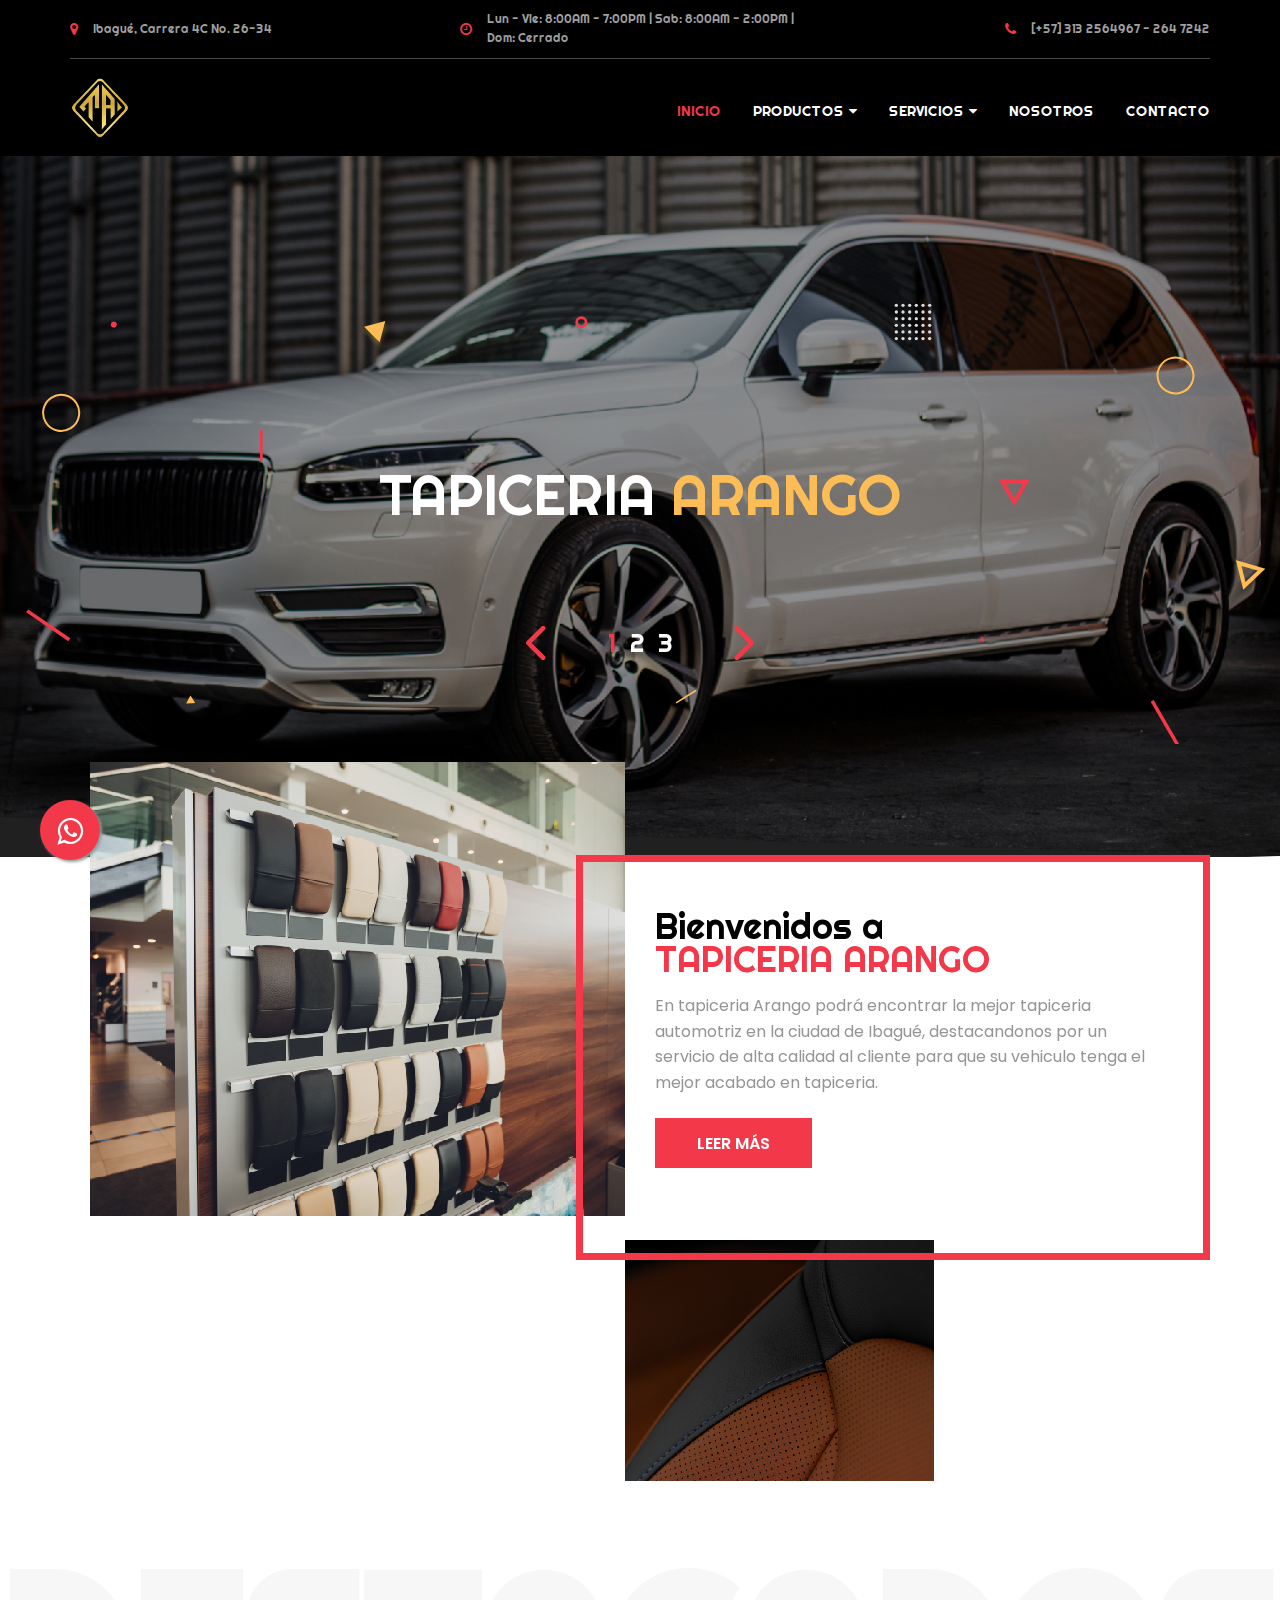
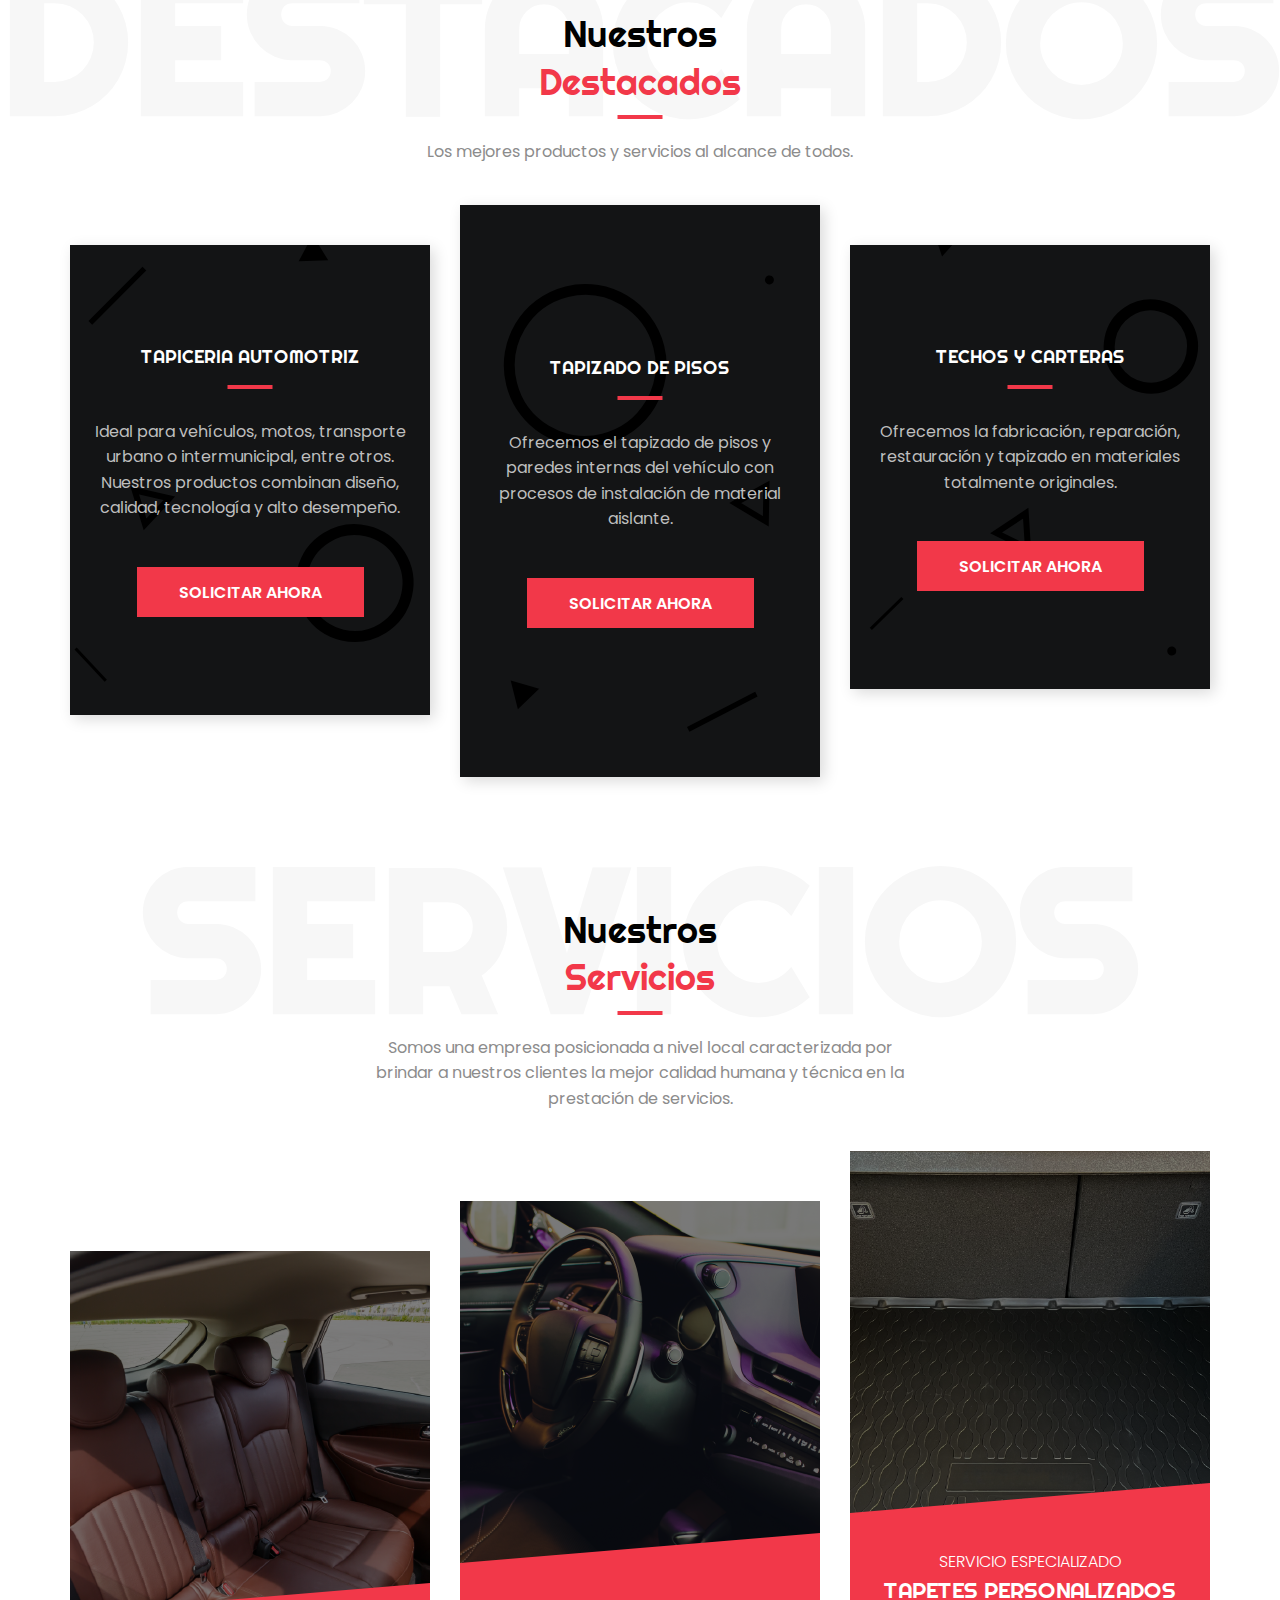
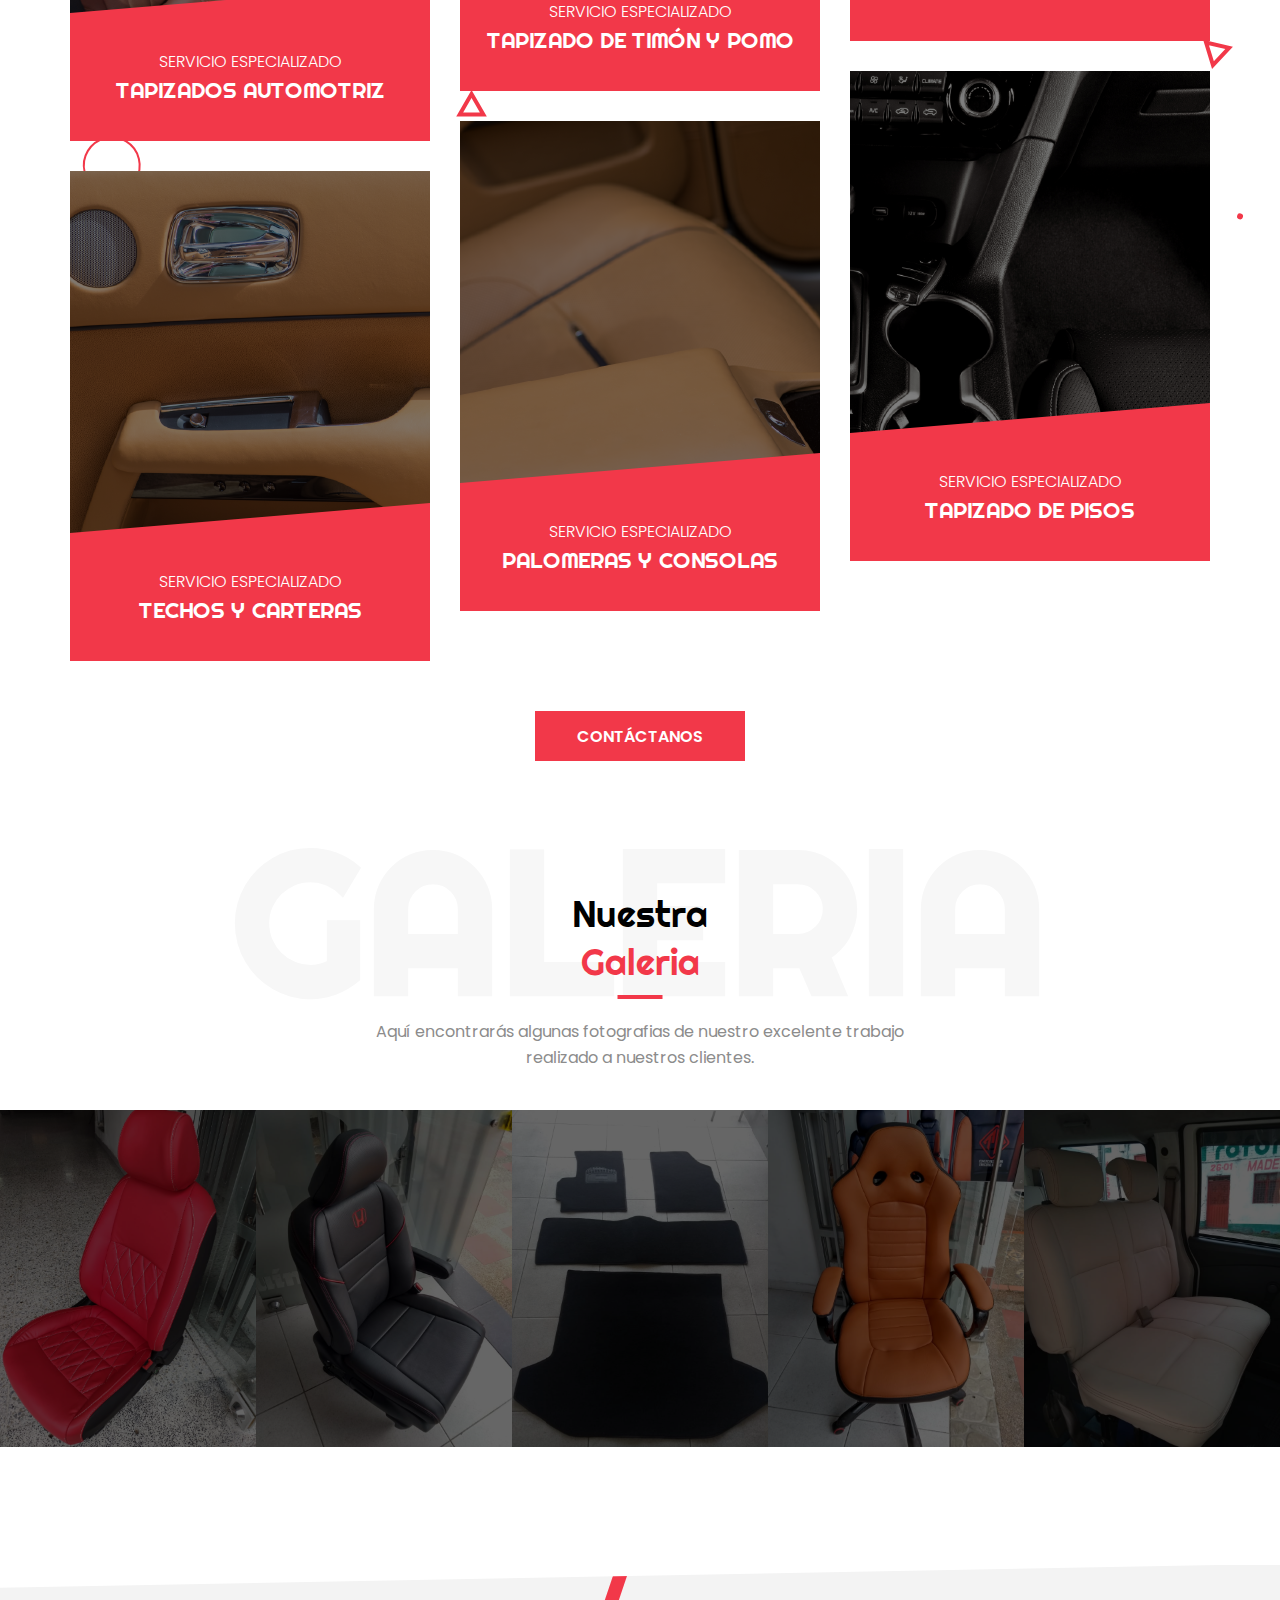
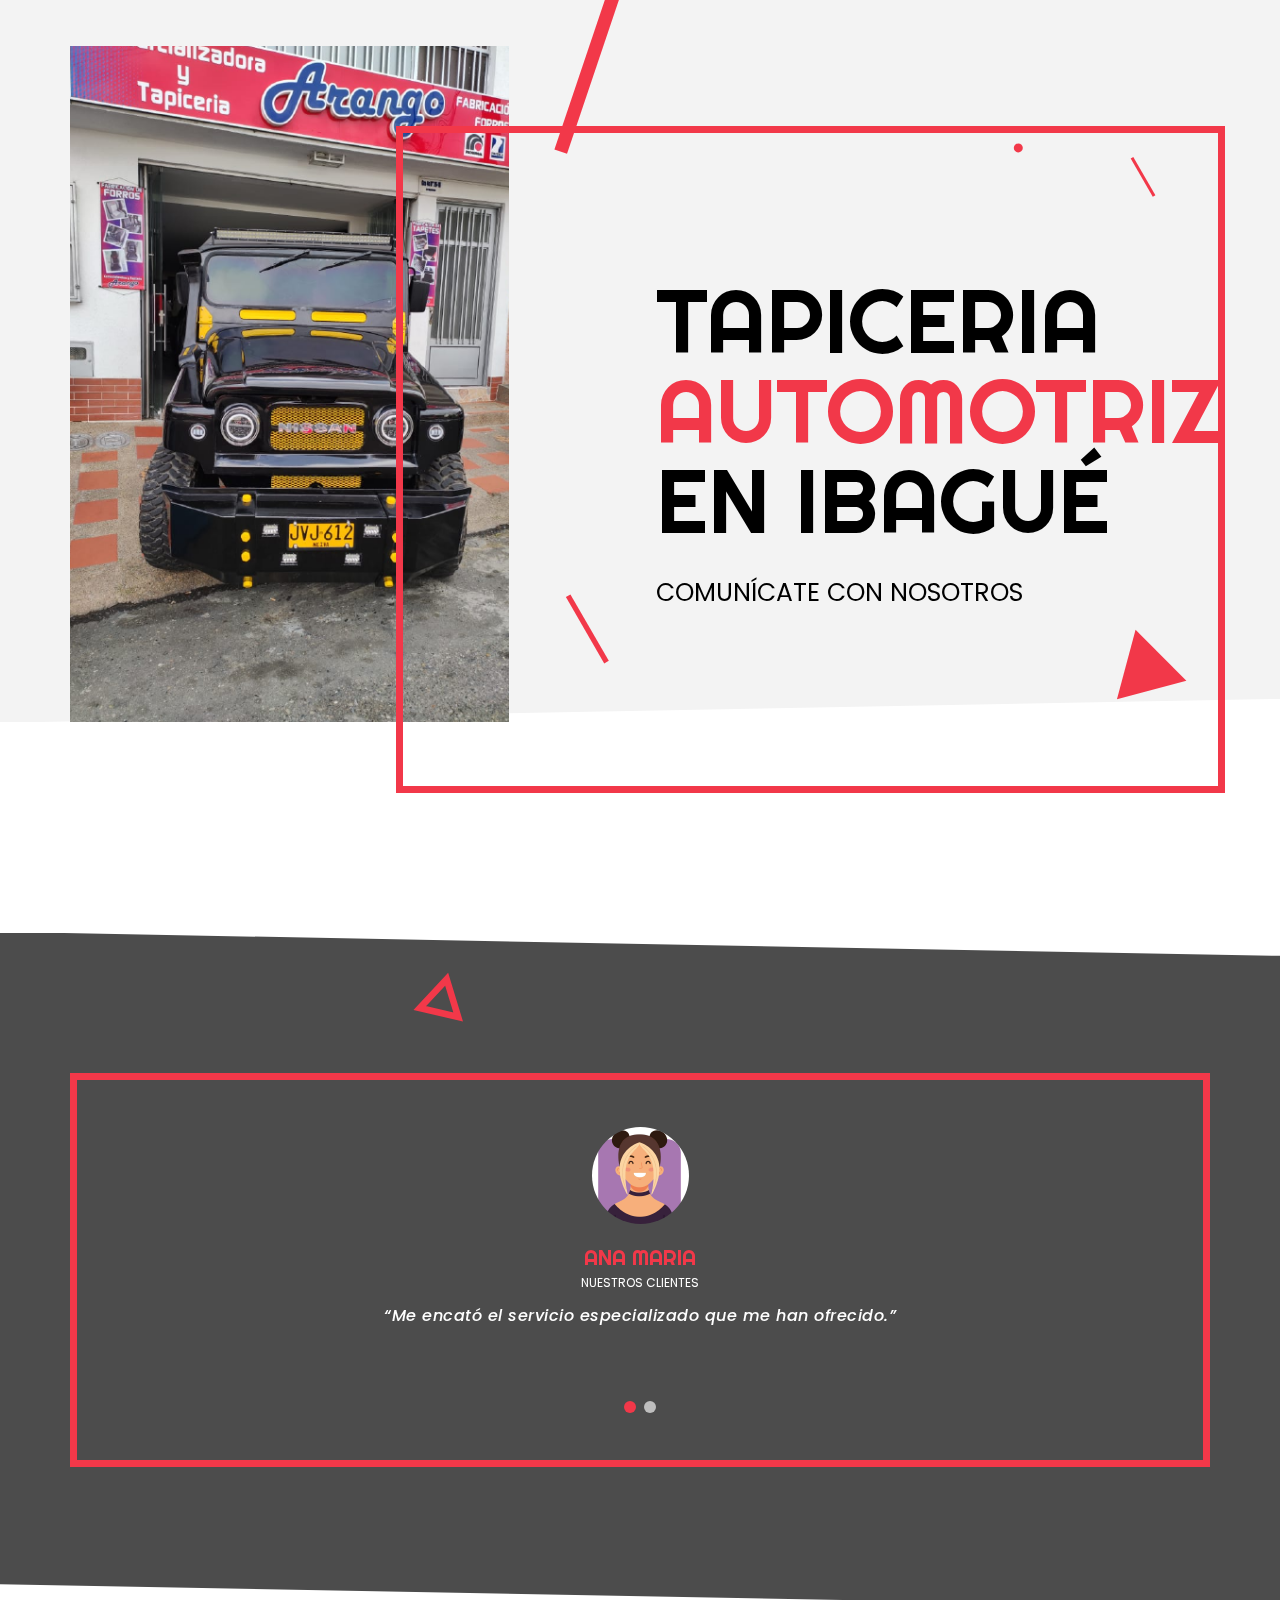
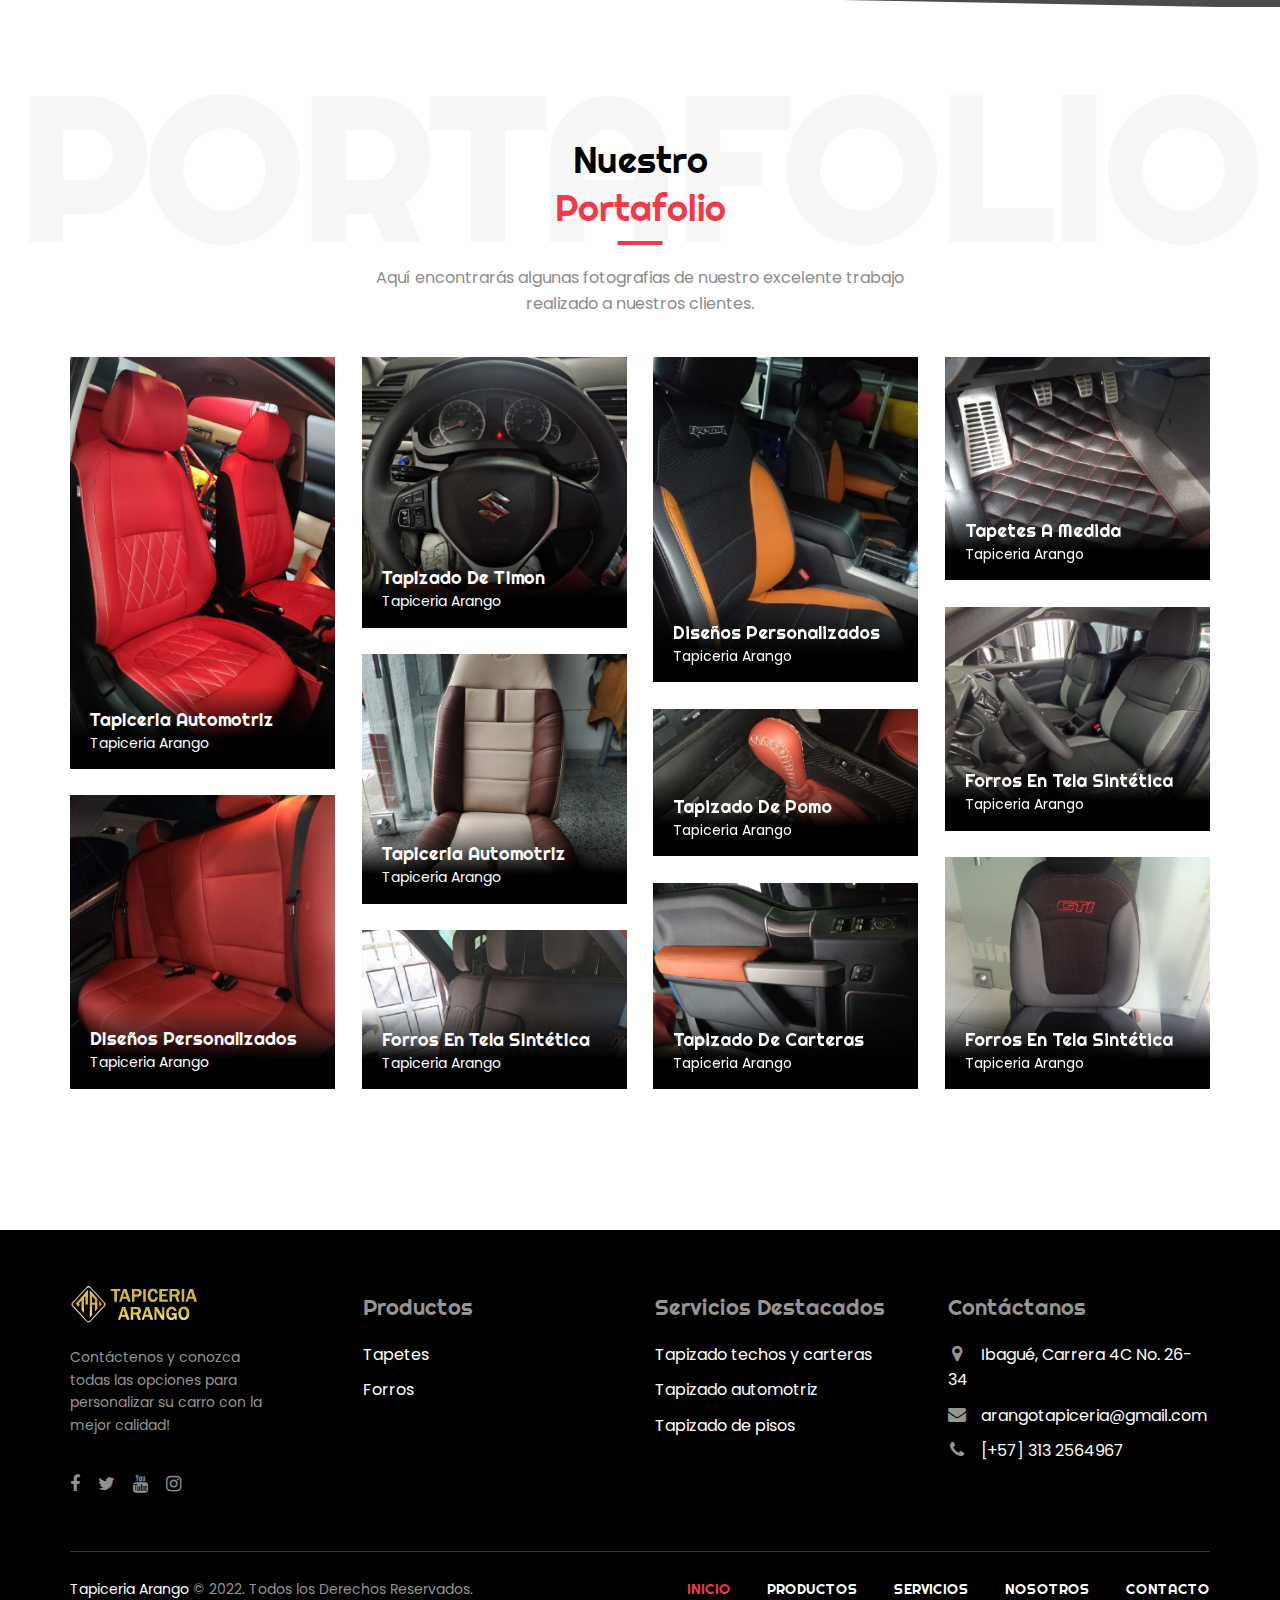
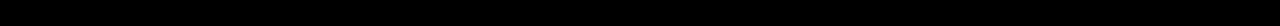
<file: index.html>
<!DOCTYPE html>
<html lang="zxx">
<head>
	<meta charset="UTF-8">
	<title>Tapiceria Arango - Inicio</title>
	<!-- =================== META =================== -->
	<meta name="keywords" content="">
	<meta name="description" content="">
	<meta name="format-detection" content="telephone=no">
	<meta name="viewport" content="width=device-width, initial-scale=1, shrink-to-fit=no">
	<link rel="shortcut icon" href="assets/img/favicon.png">
	<!-- =================== STYLE =================== -->
	<link rel="stylesheet" href="assets/css/slick.min.css">
	<link rel="stylesheet" href="assets/css/bootstrap-grid.css">
	<link rel="stylesheet" href="assets/css/font-awesome.min.css">
	<link rel="stylesheet" href="assets/css/jquery.fancybox.css">
	<link rel="stylesheet" href="assets/css/style.css">
	<link rel="stylesheet" href="assets/css/wtp.css">
	<link rel="stylesheet" href="https://maxcdn.bootstrapcdn.com/font-awesome/4.5.0/css/font-awesome.min.css">
</head>

<body id="home" class="page-fitness">
	<!--================ PRELOADER ================-->
	<div class="preloader-cover">
		<div id="cube-loader">
			<div class="caption">
				<div class="cube-loader">
					<div class="cube loader-1"></div>
					<div class="cube loader-2"></div>
					<div class="cube loader-4"></div>
					<div class="cube loader-3"></div>
				</div>
			</div>
		</div>
	</div>
	<!--============== PRELOADER END ==============-->
	
	<!-- ================= HEADER ================= -->
	<header class="header-fitness">
		<a href="https://api.whatsapp.com/send?phone=573132564967&text=Hola,%20me%20gustaria%20más%20información%20de%20Tapiceria%20Arango,%20por%20favor.%20Gracias!" class="float" target="_blank">
		<i class="fa fa-whatsapp my-float"></i>
		<a href="#" class="nav-btn">
			<span></span>
			<span></span>
			<span></span>
		</a>
		<div class="top-panel">
			<div class="container">
				<div class="row top-panel-row">
					<div class="col-sm-4 top-panel-left">
						<ul class="header-cont">
							<li><i class="fa fa-map-marker" aria-hidden="true"></i><a href="contacts.html">Ibagué, Carrera 4C No. 26-34</a></li>
						</ul>
					</div>
					<div class="col-sm-4 top-panel-center">
						<ul class="header-cont">
							<li><i class="fa fa-clock-o" aria-hidden="true"></i>Lun - Vie: 8:00AM - 7:00PM | Sab: 8:00AM - 2:00PM | Dom: Cerrado</li>
						</ul>
					</div>
					<div class="col-sm-4 top-panel-right">
						<ul class="header-cont">
							<li><i class="fa fa-phone" aria-hidden="true"></i><a href="tel:18004886040">[+57] 313 2564967 - 264 7242</a></li>
						</ul>
					</div>
				</div>
			</div>
		</div>
		<div class="header-menu">
			<div class="container">
				<div class="header-logo">
					<a href="index.html" class="logo"><img src="assets/img/logo.png" alt="logo"></a>
				</div>
				<nav class="nav-menu">
					<ul class="nav-list">
						<li><a href="index.html" style="color: #f23849;">Inicio</a></li>
						<li class="dropdown">
							<a href="#">Productos<i class="fa fa-caret-down"></i></a>
							<ul>
								<li><a href="forros.html">Forros</a></li>
								<li><a href="tapetes.html">Tapetes</a></li>
							</ul>
						</li>
						<li class="dropdown">
							<a href="#">Servicios<i class="fa fa-caret-down"></i></a>
							<ul>
								<li><a href="tapizado-automotriz.html">Tapizado automotriz</a></li>
								<li><a href="tapizado-timon-pomo.html">Tapizado de timón y pomo</a></li>
								<li><a href="tapizado-pisos.html">Tapizado de pisos</a></li>
								<li><a href="tapetes-personalizados.html">Tapetes a medida</a></li>
								<li><a href="tapizado-techos-carteras.html">Techos y carteras</a></li>
								<li><a href="tapizado-palomeras-consolas.html">Palomeras y consolas</a></li>
							</ul>
						</li>
						<li><a href="nosotros.html">Nosotros</a></li>
						<li><a href="contacto.html">Contacto</a></li>
					</ul>
				</nav>
			</div>
		</div>
	</header>
	<!-- =============== HEADER END =============== -->

	<!-- ============ S-CROSSFIT-SLIDER ============ -->
	<section class="s-crossfit-slider">
		<div class="crossfit-slider">
			<div class="crossfit-slide">
				<div class="crossfit-slider-effect effect-1">
					<div data-hover-only="true" class="scene">
						<span class="scene-item" data-depth="0.2" style="background-image: url(assets/img/effect-1.svg);"></span>
					</div>
				</div>
				<div class="crossfit-slider-effect effect-2">
					<div data-hover-only="true" class="scene">
						<span class="scene-item" data-depth="0.4" style="background-image: url(assets/img/effect-2.svg);"></span>
					</div>
				</div>
				<div class="crossfit-slide-bg" style="background-image: url(assets/img/slide-1.jpg);"></div>
				<div class="container">
					<div class="crossfit-slide-cover">
						<h2 class="title" style="color:#fff;">tapiceria <span>arango</span></h2>
					</div>
				</div>
			</div>
			<div class="crossfit-slide">
				<div class="crossfit-slider-effect effect-1">
					<div data-hover-only="true" class="scene">
						<span class="scene-item" data-depth="0.2" style="background-image: url(assets/img/effect-1.svg);"></span>
					</div>
				</div>
				<div class="crossfit-slider-effect effect-2">
					<div data-hover-only="true" class="scene">
						<span class="scene-item" data-depth="0.4" style="background-image: url(assets/img/effect-2.svg);"></span>
					</div>
				</div>
				<div class="crossfit-slide-bg" style="background-image: url(assets/img/slide-2.jpg);"></div>
				<div class="container">
					<div class="crossfit-slide-cover">
						<h2 class="title" style="color:#fff;">Materiales de<span> Calidad!</span></h2>
					</div>
				</div>
			</div>
			<div class="crossfit-slide">
				<div class="crossfit-slider-effect effect-1">
					<div data-hover-only="true" class="scene">
						<span class="scene-item" data-depth="0.2" style="background-image: url(assets/img/effect-1.svg);"></span>
					</div>
				</div>
				<div class="crossfit-slider-effect effect-2">
					<div data-hover-only="true" class="scene">
						<span class="scene-item" data-depth="0.4" style="background-image: url(assets/img/effect-2.svg);"></span>
					</div>
				</div>
				<div class="crossfit-slide-bg" style="background-image: url(assets/img/slide-3.jpg);"></div>
				<div class="container">
					<div class="crossfit-slide-cover">
						<h2 class="title" style="color:#fff;">Confort y <span>Elegancia</span></h2>
					</div>
				</div>
			</div>
		</div>
		<div class="slider-navigation">
			<div class="container">
				<div class="slider-navigation-cover"></div>
			</div>
		</div>
	</section>
	<!-- ========== S-CROSSFIT-SLIDER END ========== -->

	<!-- ============ S-WELCOME-FITNESS ============ -->
	<section class="s-welcome-fitness">
		<div class="container">
			<div class="welcome-fitness-row">
				<div class="welcome-fitness-img">
					<img class="rx-lazy" src="assets/img/placeholder-all.png" data-src="assets/img/home2-about.jpg" alt="img">
				</div>
				<div class="welcome-fitness-item">
					<div class="welcome-fitness-info">
						<h2 class="title-decor">Bienvenidos a<span>TAPICERIA ARANGO</span></h2>
						<p>En tapiceria Arango podrá encontrar la mejor tapiceria automotriz en la ciudad de Ibagué, destacandonos por un servicio de alta calidad al cliente para que su vehiculo tenga el mejor acabado en tapiceria.</p>
						<a href="nosotros.html" class="btn">Leer Más</a>
					</div>
					<img class="fitness-img rx-lazy" src="assets/img/placeholder-all.png" data-src="assets/img/home2-about-2.jpg" alt="img">
				</div>
			</div>
		</div>
	</section>
	<!-- ========== S-WELCOME-FITNESS END ========== -->

	<!-- ============== S-CLUB-CARDS ============== -->
	<section class="s-club-cards club-cards-lite club-cards-fitness">
		<span class="section-title-bg">destacados</span>
		<div class="container">
			<h2 class="title-decor">Nuestros <span>Destacados</span></h2>
			<p class="slogan">Los mejores productos y servicios al alcance de todos.</p>
			<div class="row">
				<div class="col-md-4 club-card-col">
					<div class="club-card-item" style="background-image: url(assets/img/bg-price-1.svg);">
						<div class="price-cover">
							<div class="date">Tapiceria automotriz</div>
						</div>
						<div class="club-card-text">Ideal para vehículos, motos, transporte urbano o intermunicipal, entre otros. Nuestros productos combinan diseño, calidad, tecnología y alto desempeño.</div>
						<a href="contacto.html" class="btn">solicitar ahora</a>
					</div>
				</div>
				<div class="col-md-4 club-card-col">
					<div class="club-card-item" style="background-image: url(assets/img/bg-price-2.svg);">
						<div class="price-cover">
							<div class="date">Tapizado de pisos</div>
						</div>
						<div class="club-card-text">Ofrecemos el tapizado de pisos y paredes internas del vehículo con procesos de instalación de material aislante.</div>
						<a href="contacto.html" class="btn">solicitar ahora</a>
					</div>
				</div>
				<div class="col-md-4 club-card-col">
					<div class="club-card-item" style="background-image: url(assets/img/bg-price-3.svg);">
						<div class="price-cover">
							<div class="date">Techos y carteras</div>
						</div>
						<div class="club-card-text">Ofrecemos la fabricación, reparación, restauración y tapizado en materiales totalmente originales.</div>
						<a href="contacto.html" class="btn">solicitar ahora</a>
					</div>
				</div>
			</div>
		</div>
	</section>
	<!-- ============ S-CLUB-CARDS END ============ -->

	<!-- =========== FITNESS-OUR-PROGRAM =========== -->
	<section class="fitness-our-program" style="background-image: url(assets/img/bg-best.svg);">
		<span class="section-title-bg">servicios</span>
		<div class="container">
			<h2 class="title-decor">Nuestros <span>Servicios</span></h2>
			<p class="slogan">Somos una empresa posicionada a nivel local caracterizada por brindar a nuestros clientes la mejor calidad humana y técnica en la prestación de servicios.</p>
			<div class="row">
				<div class="col-sm-4 fitness-program-col">
					<div class="fitness-program-item">
						<div class="fitness-program-item-front" style="background-image: url(assets/img/tapizado-automotriz.png);">
							<div class="fitness-program-item-inner">
								<div class="date">servicio especializado</div>
								<h3>tapizados automotriz</h3>
							</div>
						</div>
						<div class="fitness-program-item-back" style="background-image: url(assets/img/tapizado-automotriz.png);">
							<a href="tapizado-automotriz.html" class="fitness-program-item-inner">
								<div class="date">calidad garantizada</div>
								<h3>tapizados automotriz</h3>
							</a>
						</div>
					</div>
				</div>
				<div class="col-sm-4 fitness-program-col">
					<div class="fitness-program-item">
						<div class="fitness-program-item-front" style="background-image: url(assets/img/tapizado-timon-pomo.png);">
							<div class="fitness-program-item-inner">
								<div class="date">servicio especializado</div>
								<h3>tapizado de timón y pomo</h3>
							</div>
						</div>
						<div class="fitness-program-item-back" style="background-image: url(assets/img/tapizado-timon-pomo.png);">
							<a href="tapizado-timon-pomo.html" class="fitness-program-item-inner">
								<div class="date">calidad garantizada</div>
								<h3>tapizado de timón y pomo</h3>
							</a>
						</div>
					</div>
				</div>
				<div class="col-sm-4 fitness-program-col">
					<div class="fitness-program-item">
						<div class="fitness-program-item-front" style="background-image: url(assets/img/tapetes.png);">
							<div class="fitness-program-item-inner">
								<div class="date">servicio especializado</div>
								<h3>tapetes personalizados</h3>
							</div>
						</div>
						<div class="fitness-program-item-back" style="background-image: url(assets/img/tapetes.png);">
							<a href="tapetes-personalizados.html" class="fitness-program-item-inner">
								<div class="date">calidad garantizada</div>
								<h3>tapetes personalizados</h3>
							</a>
						</div>
					</div>
				</div>
				<div class="col-sm-4 fitness-program-col">
					<div class="fitness-program-item">
						<div class="fitness-program-item-front" style="background-image: url(assets/img/tapizado-carteras.png);">
							<div class="fitness-program-item-inner">
								<div class="date">servicio especializado</div>
								<h3>techos y carteras</h3>
							</div>
						</div>
						<div class="fitness-program-item-back" style="background-image: url(assets/img/tapizado-carteras.png);">
							<a href="tapizado-techos-carteras.html" class="fitness-program-item-inner">
								<div class="date">calidad garantizada</div>
								<h3>techos y carteras</h3>
							</a>
						</div>
					</div>
				</div>
				<div class="col-sm-4 fitness-program-col">
					<div class="fitness-program-item">
						<div class="fitness-program-item-front" style="background-image: url(assets/img/tapizado-palomeras-consolas.png);">
							<div class="fitness-program-item-inner">
								<div class="date">servicio especializado</div>
								<h3>palomeras y consolas</h3>
							</div>
						</div>
						<div class="fitness-program-item-back" style="background-image: url(assets/img/tapizado-palomeras-consolas.png);">
							<a href="tapizado-palomeras-consolas.html" class="fitness-program-item-inner">
								<div class="date">calidad garantizada</div>
								<h3>palomeras y consolas</h3>
							</a>
						</div>
					</div>
				</div>
				<div class="col-sm-4 fitness-program-col">
					<div class="fitness-program-item">
						<div class="fitness-program-item-front" style="background-image: url(assets/img/tapizado-pisos.png);">
							<div class="fitness-program-item-inner">
								<div class="date">servicio especializado</div>
								<h3>tapizado de pisos</h3>
							</div>
						</div>
						<div class="fitness-program-item-back" style="background-image: url(assets/img/tapizado-pisos.png);">
							<a href="tapizado-pisos.html" class="fitness-program-item-inner">
								<div class="date">calidad garantizada</div>
								<h3>tapizado de pisos</h3>
							</a>
						</div>
					</div>
				</div>
			</div>
			<a href="contacto.html" class="btn">contáctanos</a>
		</div>
	</section>
	<!-- ========= FITNESS-OUR-PROGRAM END ========= -->

	<!-- ============== S-BEST-TRAINER ============== -->
	<section class="s-best-trainer fitness-best-trainer">
		<span class="section-title-bg">galeria</span>
		<div class="container">
			<h2 class="title-decor">Nuestra <span>Galeria</span></h2>
			<p class="slogan">Aquí encontrarás algunas fotografias de nuestro excelente trabajo realizado a nuestros clientes.</p>
		</div>
		<div class="best-trainer-slider">
			<a class="best-trainer-slide">
				<div class="best-trainer-img">
					<img src="assets/img/single-1.png" alt="img">
				</div>
				<h3 class="name">Diseños</h3>
				<h3 class="surname">Personalizados</h3>
				<div class="prof"></div>
			</a>
			<a class="best-trainer-slide">
				<div class="best-trainer-img">
					<img src="assets/img/single-2.png" alt="img">
				</div>
				<h3 class="name">Tela</h3>
				<h3 class="surname">Sintética</h3>
				<div class="prof"></div>
			</a>
			<a class="best-trainer-slide">
				<div class="best-trainer-img">
					<img src="assets/img/single-3.png" alt="img">
				</div>
				<h3 class="name">Tapetes</h3>
				<h3 class="surname">Personalizados</h3>
				<div class="prof"></div>
			</a>
			<a class="best-trainer-slide">
				<div class="best-trainer-img">
					<img src="assets/img/single-4.png" alt="img">
				</div>
				<h3 class="name">Diseños</h3>
				<h3 class="surname">Personalizados</h3>
				<div class="prof"></div>
			</a>
			<a class="best-trainer-slide">
				<div class="best-trainer-img">
					<img src="assets/img/single-5.png" alt="img">
				</div>
				<h3 class="name">Tapizado</h3>
				<h3 class="surname">Automotriz</h3>
				<div class="prof"></div>
			</a>
		</div>
	</section>
	<!-- ============ S-BEST-TRAINER END ============ -->

	<!-- ============= S-FITNESS-BANNER ============= -->
	<section class="s-fitness-banner">
		<div class="fitness-banner-effect" style="background-image: url(assets/img/bg-best.svg);"></div>
		<div class="container">
			<div class="fitness-banner-row">
				<div class="fitness-banner-left" style="background-image: url(assets/img/best-1.png);"></div>
				<div class="fitness-banner-right">
					<h2>tapiceria<span>automotriz</span> en Ibagué</h2>
					<p>comunícate con nosotros</p>
				</div>
			</div>
		</div>
	</section>
	<!-- =========== S-FITNESS-BANNER END =========== -->

	<!-- ============== S-TESTIMONIALS ============== -->
	<section class="s-testimonials testimonials-border s-fitness-testimonials" style="background-image: url(assets/img/bg-testimonials.png);">
		<div class="mask"></div>
		<img class="testimonials-effect" src="assets/img/bg-testi-2.svg" alt="effect">
		<div class="container">
			<div class="testimonials-slider">
				<div class="testimonial-slide">
					<img src="assets/img/testimonials-1.png" alt="img">
					<h3 class="name">Ana Maria</h3>
					<div class="prof">Nuestros clientes</div>
					<p>“Me encató el servicio especializado que me han ofrecido.”</p>
				</div>
				<div class="testimonial-slide">
					<img src="assets/img/testimonials-2.png" alt="img">
					<h3 class="name">Alejandro Escobar</h3>
					<div class="prof">Nuestros clientes</div>
					<p>“La textura de los materiales que han instalado en mi vehículo son asombrosos!”</p>
				</div>
			</div>
		</div>
	</section>
	<!-- ============ S-TESTIMONIALS END ============ -->

	<!-- =========== S-FITNESS-GALLERY =========== -->
	<section class="s-fitness-gallery">
		<div class="section-title-bg">portafolio</div>
		<div class="container">
			<h2 class="title-decor">Nuestro <span>Portafolio</span></h2>
			<p class="slogan">Aquí encontrarás algunas fotografias de nuestro excelente trabajo realizado a nuestros clientes.</p>
			<div class="row-gallery">
				<div class="grid-gallery">
					<div class="grid-sizer"></div>
					<div class="gallery-item">
						<a href="assets/img/gall-1-min.png" data-fancybox="gallery1">
							<img src="assets/img/gall-1-min.png" alt="img">
							<div class="gal-item">
								<h4 class="title">Tapiceria automotriz</h4>
								<p>Tapiceria Arango</p>
							</div>
						</a>
					</div>
					<div class="gallery-item">
						<a href="assets/img/gall-2-min.png" data-fancybox="gallery1">
							<img src="assets/img/gall-2-min.png" alt="img">
							<div class="gal-item">
								<h4 class="title">Tapizado de Timon</h4>
								<p>Tapiceria Arango</p>
							</div>
						</a>
					</div>
					<div class="gallery-item">
						<a href="assets/img/gall-3-min.png" data-fancybox="gallery1">
							<img src="assets/img/gall-3-min.png" alt="img">
							<div class="gal-item">
								<h4 class="title">Diseños Personalizados</h4>
								<p>Tapiceria Arango</p>
							</div>
						</a>
					</div>
					<div class="gallery-item">
						<a href="assets/img/gall-4-min.png" data-fancybox="gallery1">
							<img src="assets/img/gall-4-min.png" alt="img">
							<div class="gal-item">
								<h4 class="title">Tapetes a Medida</h4>
								<p>Tapiceria Arango</p>
							</div>
						</a>
					</div>
					<div class="gallery-item">
						<a href="assets/img/gall-8-min.png" data-fancybox="gallery1">
							<img src="assets/img/gall-8-min.png" alt="img">
							<div class="gal-item">
								<h4 class="title">Forros en tela sintética</h4>
								<p>Tapiceria Arango</p>
							</div>
						</a>
					</div>
					<div class="gallery-item">
						<a href="assets/img/gall-6-min.png" data-fancybox="gallery1">
							<img src="assets/img/gall-6-min.png" alt="img">
							<div class="gal-item">
								<h4 class="title">Tapiceria Automotriz</h4>
								<p>Tapiceria Arango</p>
							</div>
						</a>
					</div>
					<div class="gallery-item">
						<a href="assets/img/gall-7-min.png" data-fancybox="gallery1">
							<img src="assets/img/gall-7-min.png" alt="img">
							<div class="gal-item">
								<h4 class="title">Tapizado de Pomo</h4>
								<p>Tapiceria Arango</p>
							</div>
						</a>
					</div>
					<div class="gallery-item">
						<a href="assets/img/gall-5-min.png" data-fancybox="gallery1">
							<img src="assets/img/gall-5-min.png" alt="img">
							<div class="gal-item">
								<h4 class="title">Diseños Personalizados</h4>
								<p>Tapiceria Arango</p>
							</div>
						</a>
					</div>
					<div class="gallery-item">
						<a href="assets/img/gall-11-min.png" data-fancybox="gallery1">
							<img src="assets/img/gall-11-min.png" alt="img">
							<div class="gal-item">
								<h4 class="title">Forros en tela sintética</h4>
								<p>Tapiceria Arango</p>
							</div>
						</a>
					</div>
					<div class="gallery-item">
						<a href="assets/img/gall-10-min.png" data-fancybox="gallery1">
							<img src="assets/img/gall-10-min.png" alt="img">
							<div class="gal-item">
								<h4 class="title">Tapizado de carteras</h4>
								<p>Tapiceria Arango</p>
							</div>
						</a>
					</div>
					<div class="gallery-item">
						<a href="assets/img/gall-9-min.png" data-fancybox="gallery1">
							<img src="assets/img/gall-9-min.png" alt="img">
							<div class="gal-item">
								<h4 class="title">Forros en tela sintética</h4>
								<p>Tapiceria Arango</p>
							</div>
						</a>
					</div>
				</div>
			</div>
		</div>
	</section>
	<!-- =========== S-FITNESS-GALLERY END =========== -->

	<!-- ================== FOOTER ================== -->
	<footer>
		<div class="container">
			<div class="row">
				<div class="col-sm-6 col-lg-3 footer-item-logo">
					<a href="index.html" class="logo-footer"><img src="assets/img/footer-logo2.png" alt="logo"></a>
					<p>Contáctenos y conozca todas las opciones para personalizar su carro con la mejor calidad!</p>
					<ul class="social-list">
						<li><a href="#"><i class="fa fa-facebook" aria-hidden="true"></i></a></li>
						<li><a href="#"><i class="fa fa-twitter" aria-hidden="true"></i></a></li>
						<li><a href="#"><i class="fa fa-youtube" aria-hidden="true"></i></a></li>
						<li><a target="_blank" href="https://www.instagram.com/tapiceria_arango/"><i class="fa fa-instagram" aria-hidden="true"></i></a></li>
					</ul>
				</div>
				<div class="col-sm-6 col-lg-3 footer-item footer-item-list">
					<h3>Productos</h3>
					<ul class="footer-link">
						<li><a href="tapetes.html">Tapetes</a></li>
						<li><a href="forros.html">Forros</a></li>
					</ul>
				</div>
				<div class="col-sm-6 col-lg-3 footer-item footer-item-list">
					<h3>Servicios Destacados</h3>
					<ul class="footer-link">
						<li><a href="tapizado-techos-carteras.html">Tapizado techos y carteras</a></li>
						<li><a href="tapizado-automotriz.html">Tapizado automotriz</a></li>
						<li><a href="tapizado-pisos.html">Tapizado de pisos</a></li>
					</ul>
				</div>
				<div class="col-sm-6 col-lg-3 footer-item">
					<h3>Contáctanos</h3>
					<ul class="footer-cont">
						<li><i class="fa fa-map-marker" aria-hidden="true"></i><a href="#0">Ibagué, Carrera 4C No. 26-34</a></li>
						<li><i class="fa fa-envelope" aria-hidden="true"></i><a href="#0">arangotapiceria@gmail.com</a></li>
						<li><i class="fa fa-phone" aria-hidden="true"></i><a href="#0">[+57] 313 2564967</a></li>
					</ul>
				</div>
			</div>
			<div class="footer-bottom">
				<div class="copyright"><a href="index.html">Tapiceria Arango</a> © 2022. Todos los Derechos Reservados.</div>
				<ul class="footer-menu">
					<li class="active"><a href="index.html">Inicio</a></li>
					<li><a href="forros.html">Productos</a></li>
					<li><a href="tapizado-automotriz.html">Servicios</a></li>
					<li><a href="nosotros.html">Nosotros</a></li>
					<li><a href="contacto.html" >Contacto</a></li>
				</ul>
			</div>
		</div>
	</footer>
	<!-- ================ FOOTER END ================ -->

	<!--=================== TO TOP ===================-->
	<a class="to-top" href="#home">
		<i class="fa fa-chevron-up" aria-hidden="true"></i>
	</a>
	<!--================= TO TOP END =================-->

	<!--=================== SCRIPT	===================-->
	<script src="assets/js/jquery-2.2.4.min.js"></script>
	<script src="assets/js/slick.min.js"></script>
	<script src="assets/js/isotope.pkgd.js"></script>
	<script src="assets/js/jquery.fancybox.js"></script>
	<script src="assets/js/rx-lazy.js"></script>
	<script src="assets/js/parallax.min.js"></script>
	<script src="assets/js/scripts.js"></script>
</body>
</html>
</file>
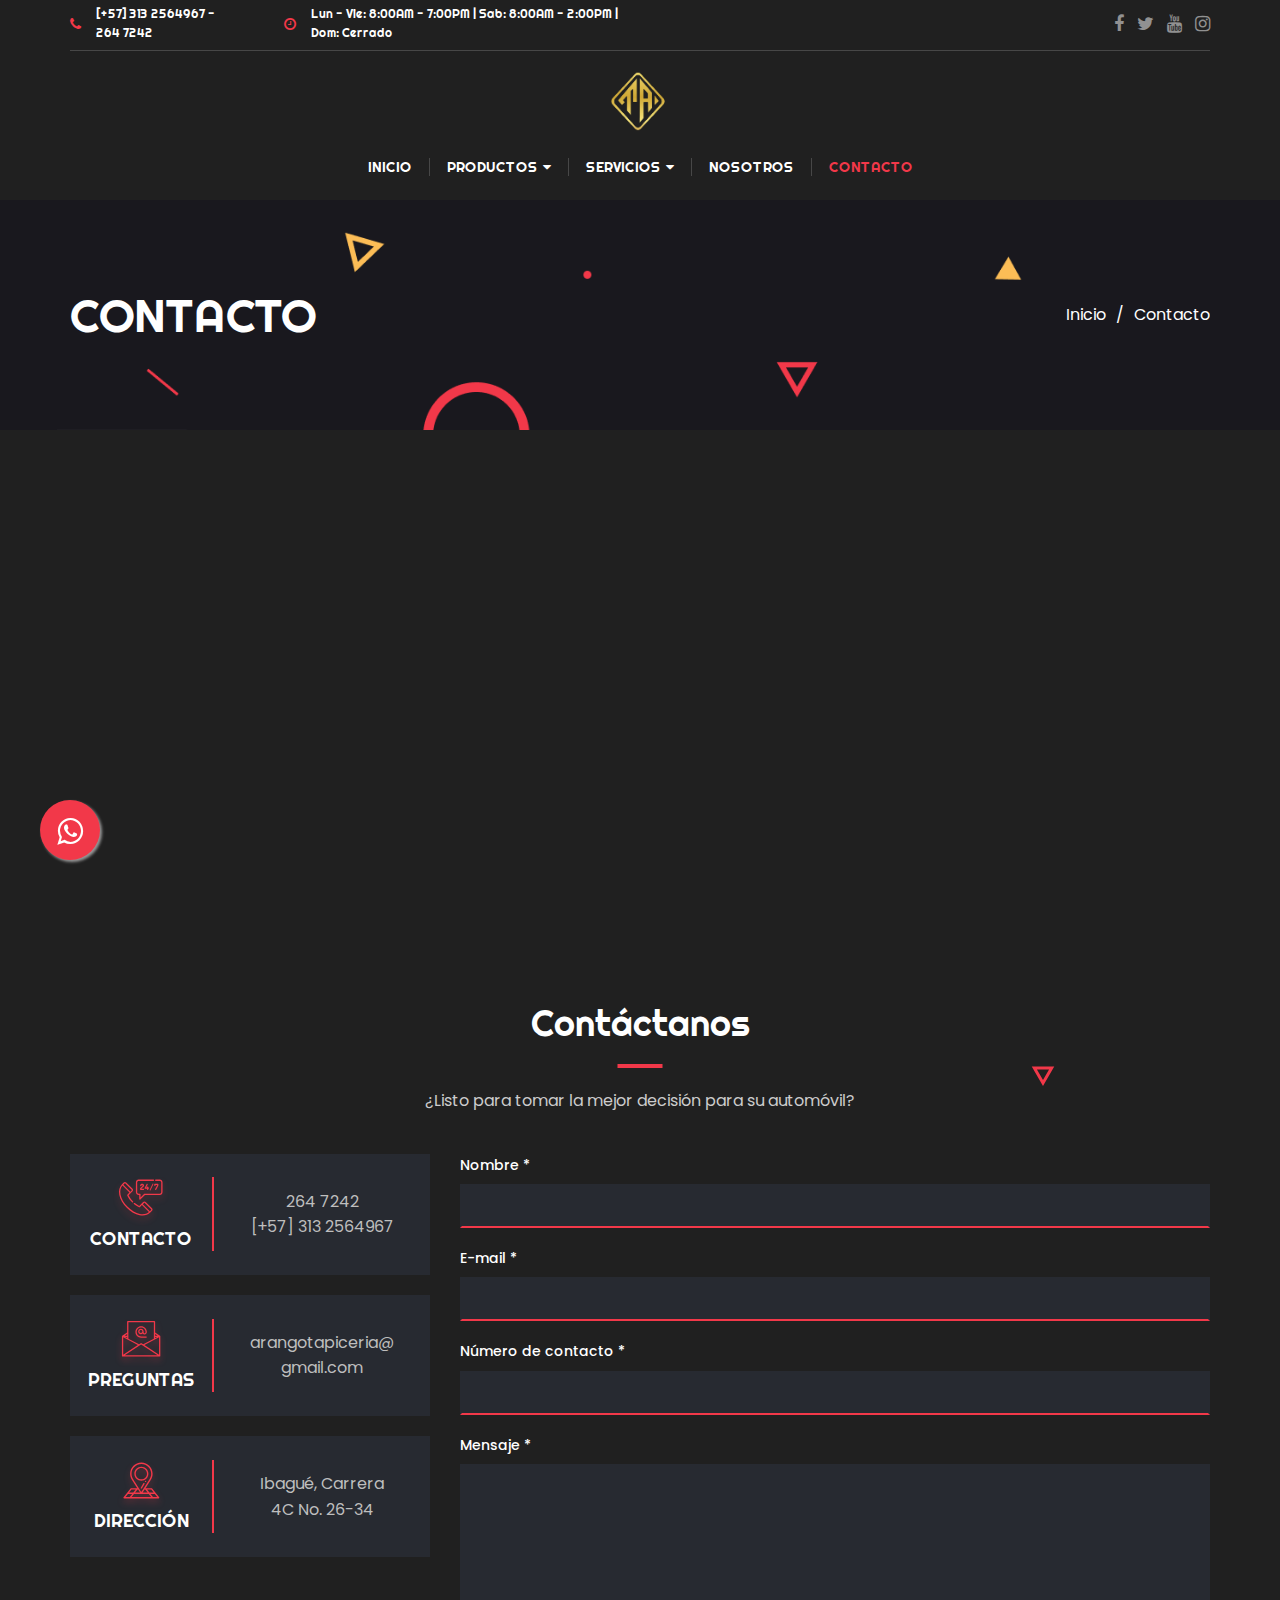
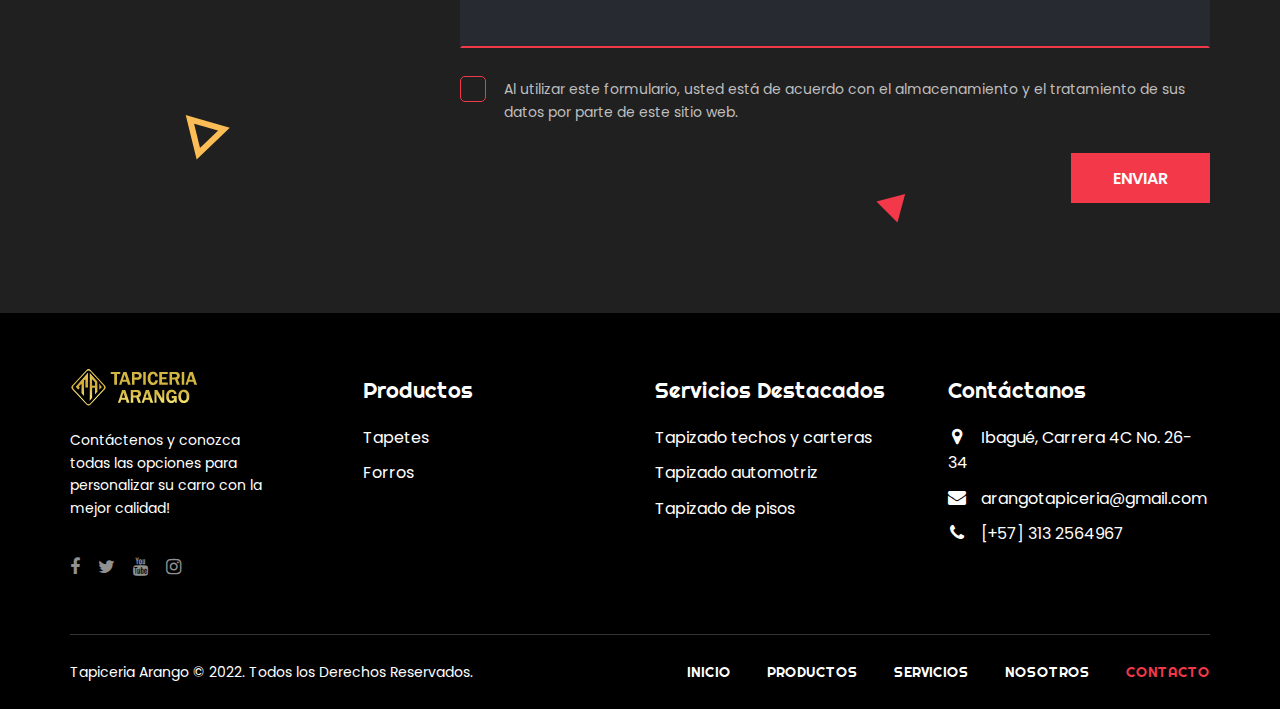
<file: contacto.html>
<!DOCTYPE html>
<html lang="zxx">
<head>
	<meta charset="UTF-8">
	<title>Tapiceria Arango - Contacto</title>
	<!-- =================== META =================== -->
	<meta name="keywords" content="">
	<meta name="description" content="">
	<meta name="format-detection" content="telephone=no">
	<meta name="viewport" content="width=device-width, initial-scale=1, shrink-to-fit=no">
	<link rel="shortcut icon" href="assets/img/favicon.png">
	<!-- =================== STYLE =================== -->
	<link rel="stylesheet" href="assets/css/bootstrap-grid.css">
	<link rel="stylesheet" href="assets/css/font-awesome.min.css">
	<link rel="stylesheet" href="assets/css/style.css">
	<link rel="stylesheet" href="assets/css/wtp.css">
	<link rel="stylesheet" href="https://maxcdn.bootstrapcdn.com/font-awesome/4.5.0/css/font-awesome.min.css">
</head>

<body id="home">
	<!--================ PRELOADER ================-->
	<div class="preloader-cover">
		<div id="cube-loader">
			<div class="caption">
				<div class="cube-loader">
					<div class="cube loader-1"></div>
					<div class="cube loader-2"></div>
					<div class="cube loader-4"></div>
					<div class="cube loader-3"></div>
				</div>
			</div>
		</div>
	</div>
	<!--============== PRELOADER END ==============-->

	<!-- ================= HEADER ================= -->
	<header class="header">
		<a href="https://api.whatsapp.com/send?phone=573132564967&text=Hola,%20me%20gustaria%20más%20información%20de%20Tapiceria%20Arango,%20por%20favor.%20Gracias!" class="float" target="_blank">
		<i class="fa fa-whatsapp my-float"></i>
		<a href="#" class="nav-btn">
			<span></span>
			<span></span>
			<span></span>
		</a>
		<div class="top-panel">
			<div class="container">
				<div class="header-left">
					<ul class="header-cont">
						<li><i class="fa fa-phone" aria-hidden="true"></i><a>[+57] 313 2564967 - 264 7242</a></li>
						<li><i class="fa fa-clock-o" aria-hidden="true"></i>Lun - Vie: 8:00AM - 7:00PM | Sab: 8:00AM - 2:00PM | Dom: Cerrado</li>
					</ul>
				</div>
				<div class="header-right">
					<ul class="social-list">
						<li><a href="#"><i class="fa fa-facebook" aria-hidden="true"></i></a></li>
						<li><a href="#"><i class="fa fa-twitter" aria-hidden="true"></i></a></li>
						<li><a href="#"><i class="fa fa-youtube" aria-hidden="true"></i></a></li>
						<li><a target="_blank" href="https://www.instagram.com/tapiceria_arango/"><i class="fa fa-instagram" aria-hidden="true"></i></a></li>
					</ul>
				</div>
			</div>
		</div>
		<div class="header-menu">
			<div class="container">
				<div class="header-logo">
					<a href="index.html" class="logo"><img src="assets/img/logo-02.png" alt="logo"></a>
				</div>
				<nav class="nav-menu">
					<ul class="nav-list">
						<li><a href="index.html">Inicio</a></li>
						<li class="dropdown">
							<a href="#">Productos<i class="fa fa-caret-down"></i></a>
							<ul>
								<li><a href="forros.html">Forros</a></li>
								<li><a href="tapetes.html">Tapetes</a></li>
							</ul>
						</li>
						<li class="dropdown">
							<a href="#">Servicios<i class="fa fa-caret-down"></i></a>
							<ul>
								<li><a href="tapizado-automotriz.html">Tapizado automotriz</a></li>
								<li><a href="tapizado-timon-pomo.html">Tapizado de timón y pomo</a></li>
								<li><a href="tapizado-pisos.html">Tapizado de pisos</a></li>
								<li><a href="tapetes-personalizados.html">Tapetes a medida</a></li>
								<li><a href="tapizado-techos-carteras.html">Techos y carteras</a></li>
								<li><a href="tapizado-palomeras-consolas.html">Palomeras y consolas</a></li>
							</ul>
						</li>
						<li><a href="nosotros.html">Nosotros</a></li>
						<li><a href="contacto.html" style="color: #f23849;">Contacto</a></li>
					</ul>
				</nav>
			</div>
		</div>
	</header>
	<!-- =============== HEADER END =============== -->

	<!-- =============== HEADER-TITLE =============== -->
	<section class="s-header-title" style="background-image: url(assets/img/bg-1-min.png);">
		<div class="container">
			<h1 class="title">Contacto</h1>
			<ul class="breadcrambs">
				<li><a href="index.html">Inicio</a></li>
				<li>Contacto</li>
			</ul>
		</div>
	</section>
	<!-- ============= HEADER-TITLE END ============= -->
	<!-- ================== S-MAP ================== -->
	<section class="s-map">
		<iframe src="https://www.google.com/maps/embed?pb=!4v1655235019740!6m8!1m7!1s80UA7EiOnRMx3uV17Y12HQ!2m2!1d4.439009193996976!2d-75.22654275928792!3f215.39!4f-0.15000000000000568!5f0.7820865974627469" width="100%" height="450" style="border:0;" allowfullscreen="" loading="lazy" referrerpolicy="no-referrer-when-downgrade"></iframe>
	<!-- ================ S-MAP END ================ -->


	<!-- ================ S-CONTACTS ================ -->
	<section class="s-contacts" style="background-image: url(assets/img/bg-contacts.svg);">
		<div class="container">
			<h2 class="title-decor">Contáctanos</h2>
			<p class="slogan">¿Listo para tomar la mejor decisión para su automóvil?</p>
			<div class="row">
				<div class="col-md-5 col-lg-4">
					<div class="contact-item">
						<div class="contact-item-left">
							<img src="assets/img/icon-1.svg" alt="img">
							<h4>Contacto</h4>
						</div>
						<div class="contact-item-right">
							<ul class="contact-item-list">
								<li><a href="tel:2647242">264 7242</a></li>
								<li><a href="tel:+573132564967">[+57] 313 2564967</a></li>
							</ul>
						</div>
					</div>
					<div class="contact-item">
						<div class="contact-item-left">
							<img src="assets/img/icon-2.svg" alt="img">
							<h4>Preguntas</h4>
						</div>
						<div class="contact-item-right">
							<ul class="contact-item-list">
								<li><a>arangotapiceria@<br>gmail.com</a></li>
							</ul>
						</div>
					</div>
					<div class="contact-item">
						<div class="contact-item-left">
							<img src="assets/img/icon-3.svg" alt="img">
							<h4>Dirección</h4>
						</div>
						<div class="contact-item-right">
							<ul class="contact-item-list">
								<li>Ibagué, Carrera <br>4C No. 26-34</li>
							</ul>
						</div>
					</div>
				</div>
				<div class="col-md-7 col-lg-8">
					<form id='contactform' action="assets/php/contact.php" name="contactform">
						<ul class="form-cover">
							<li class="inp-name">
								<label>Nombre *</label>
								<input id="name" type="text" name="Nombre">
							</li>
							<li class="inp-email">
								<label>E-mail *</label>
								<input id="email" type="email" name="Correo">
							</li>
							<li class="inp-phone">
								<label>Número de contacto *</label>
								<input id="phone" type="tel" name="Celular">
							</li>
							<li class="inp-text">
								<label>Mensaje *</label>
								<textarea id="comments" name="Mensaje"></textarea>
							</li>
						</ul>
						<div class="checkbox-wrap">
							<div class="checkbox-cover">
								<input type="checkbox">
								<p>Al utilizar este formulario, usted está de acuerdo con el almacenamiento y el tratamiento de sus datos por parte de este sitio web.</p>
							</div>
						</div>
						<div class="btn-form-cover">
							<button id="#submit" type="submit" class="btn">Enviar</button>
						</div>
					</form>
					<div id="message"></div>
				</div>
			</div>
		</div>
	</section>
	<!-- ============== S-CONTACTS-END ============== -->

	<!-- ================== FOOTER ================== -->
	<footer>
		<div class="container">
			<div class="row">
				<div class="col-sm-6 col-lg-3 footer-item-logo">
					<a href="index.html" class="logo-footer"><img src="assets/img/footer-logo2.png" alt="logo"></a>
					<p>Contáctenos y conozca todas las opciones para personalizar su carro con la mejor calidad!</p>
					<ul class="social-list">
						<li><a href="#"><i class="fa fa-facebook" aria-hidden="true"></i></a></li>
						<li><a href="#"><i class="fa fa-twitter" aria-hidden="true"></i></a></li>
						<li><a href="#"><i class="fa fa-youtube" aria-hidden="true"></i></a></li>
						<li><a target="_blank" href="https://www.instagram.com/tapiceria_arango/"><i class="fa fa-instagram" aria-hidden="true"></i></a></li>
					</ul>
				</div>
				<div class="col-sm-6 col-lg-3 footer-item footer-item-list">
					<h3>Productos</h3>
					<ul class="footer-link">
						<li><a href="tapetes.html">Tapetes</a></li>
						<li><a href="forros.html">Forros</a></li>
					</ul>
				</div>
				<div class="col-sm-6 col-lg-3 footer-item footer-item-list">
					<h3>Servicios Destacados</h3>
					<ul class="footer-link">
						<li><a href="tapizado-techos-carteras.html">Tapizado techos y carteras</a></li>
						<li><a href="tapizado-automotriz.html">Tapizado automotriz</a></li>
						<li><a href="tapizado-pisos.html">Tapizado de pisos</a></li>
					</ul>
				</div>
				<div class="col-sm-6 col-lg-3 footer-item">
					<h3>Contáctanos</h3>
					<ul class="footer-cont">
						<li><i class="fa fa-map-marker" aria-hidden="true"></i><a href="#0">Ibagué, Carrera 4C No. 26-34</a></li>
						<li><i class="fa fa-envelope" aria-hidden="true"></i><a href="#0">arangotapiceria@gmail.com</a></li>
						<li><i class="fa fa-phone" aria-hidden="true"></i><a href="#0">[+57] 313 2564967</a></li>
					</ul>
				</div>
			</div>
			<div class="footer-bottom">
				<div class="copyright"><a href="index.html">Tapiceria Arango</a> © 2022. Todos los Derechos Reservados.</div>
				<ul class="footer-menu">
					<li><a href="index.html">Inicio</a></li>
					<li><a href="forros.html">Productos</a></li>
					<li><a href="tapizado-automotriz.html">Servicios</a></li>
					<li><a href="nosotros.html">Nosotros</a></li>
					<li class="active"><a href="contacto.html" >Contacto</a></li>
				</ul>
			</div>
		</div>
	</footer>
	<!-- ================ FOOTER END ================ -->

	<!--=================== TO TOP ===================-->
	<a class="to-top" href="#home">
		<i class="fa fa-chevron-up" aria-hidden="true"></i>
	</a>
	<!--================= TO TOP END =================-->
	<!--=================== SCRIPT	===================-->
	<script src="assets/js/jquery-2.2.4.min.js"></script>
	<script src="https://g.page/Falitol?share"></script>
	<script src="assets/js/scripts.js"></script>
</body>
</html>
</file>
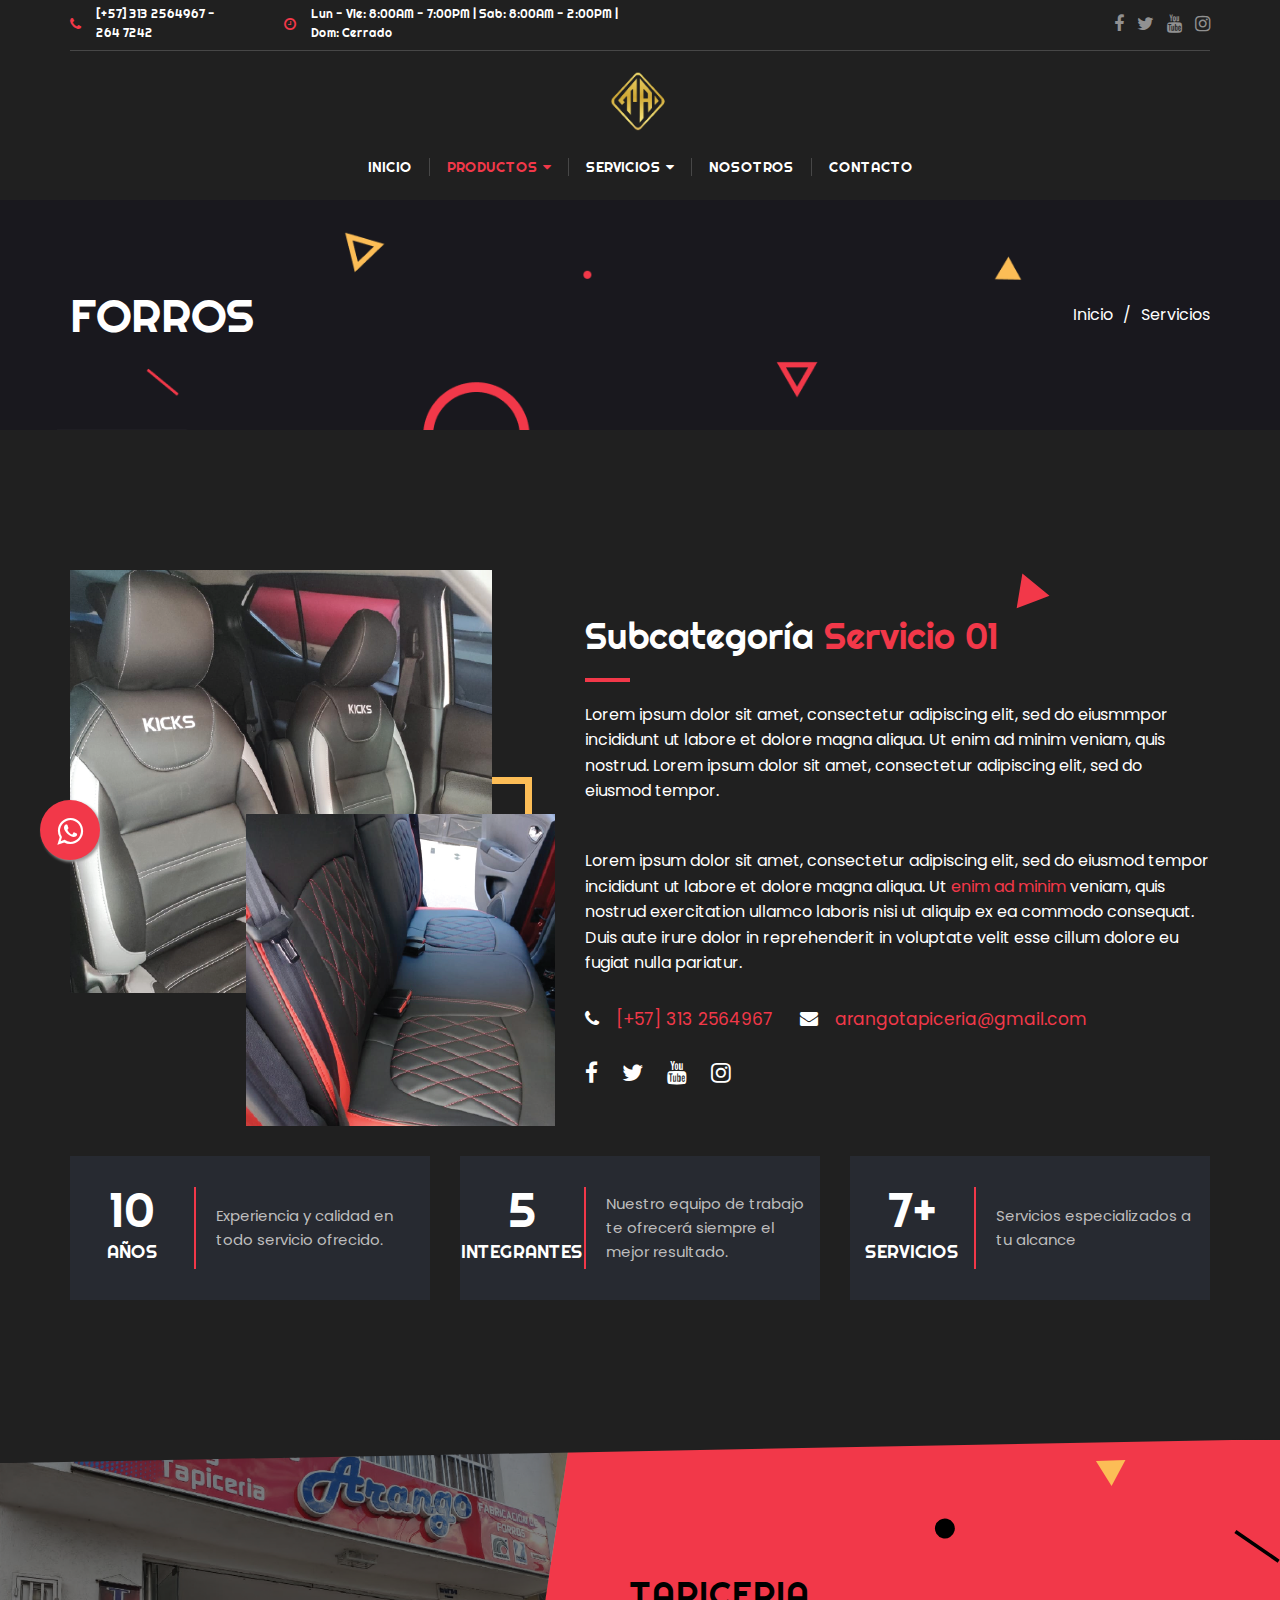
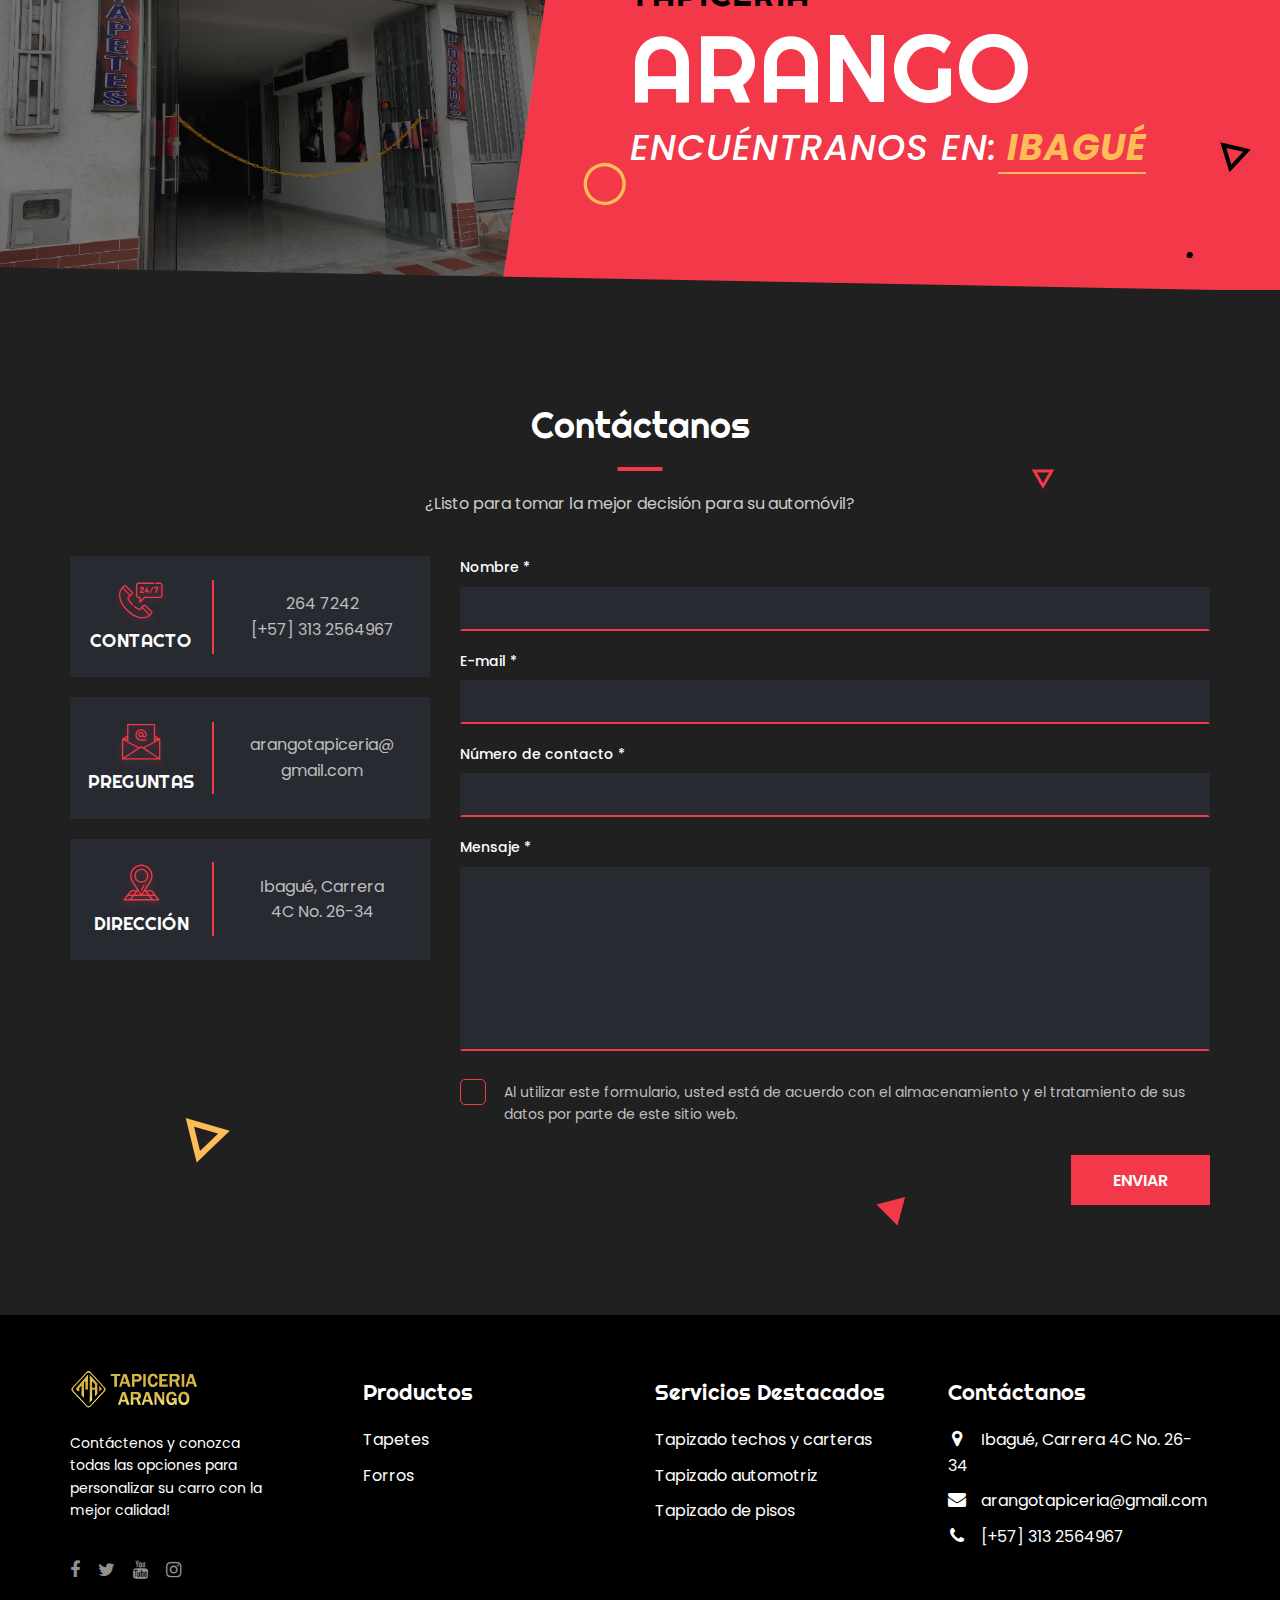
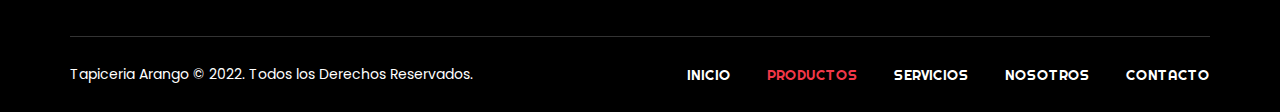
<file: forros.html>
<!DOCTYPE html>
<html lang="zxx">
<head>
	<meta charset="UTF-8">
	<title>Tapiceria Arango - Forros</title>
	<!-- =================== META =================== -->
	<meta name="keywords" content="">
	<meta name="description" content="">
	<meta name="format-detection" content="telephone=no">
	<meta name="viewport" content="width=device-width, initial-scale=1, shrink-to-fit=no">
	<link rel="shortcut icon" href="assets/img/favicon.png">
	<!-- =================== STYLE =================== -->
	<link rel="stylesheet" href="assets/css/slick.min.css">
	<link rel="stylesheet" href="assets/css/bootstrap-grid.css">
	<link rel="stylesheet" href="assets/css/font-awesome.min.css">
	<link rel="stylesheet" href="assets/css/style.css">
	<link rel="stylesheet" href="assets/css/wtp.css">
	<link rel="stylesheet" href="https://maxcdn.bootstrapcdn.com/font-awesome/4.5.0/css/font-awesome.min.css">
</head>

<body id="home" class="page-about">
	<!--================ PRELOADER ================-->
	<div class="preloader-cover">
		<div id="cube-loader">
			<div class="caption">
				<div class="cube-loader">
					<div class="cube loader-1"></div>
					<div class="cube loader-2"></div>
					<div class="cube loader-4"></div>
					<div class="cube loader-3"></div>
				</div>
			</div>
		</div>
	</div>
	<!--============== PRELOADER END ==============-->
	
	<!-- ================= HEADER ================= -->
	<header class="header">
		<a href="https://api.whatsapp.com/send?phone=573132564967&text=Hola,%20me%20gustaria%20más%20información%20de%20Tapiceria%20Arango,%20por%20favor.%20Gracias!" class="float" target="_blank">
		<i class="fa fa-whatsapp my-float"></i>
		<a href="#" class="nav-btn">
			<span></span>
			<span></span>
			<span></span>
		</a>
		<div class="top-panel">
			<div class="container">
				<div class="header-left">
					<ul class="header-cont">
						<li><i class="fa fa-phone" aria-hidden="true"></i><a>[+57] 313 2564967 - 264 7242</a></li>
						<li><i class="fa fa-clock-o" aria-hidden="true"></i>Lun - Vie: 8:00AM - 7:00PM | Sab: 8:00AM - 2:00PM | Dom: Cerrado</li>
					</ul>
				</div>
				<div class="header-right">
					<ul class="social-list">
						<li><a href="#"><i class="fa fa-facebook" aria-hidden="true"></i></a></li>
						<li><a href="#"><i class="fa fa-twitter" aria-hidden="true"></i></a></li>
						<li><a href="#"><i class="fa fa-youtube" aria-hidden="true"></i></a></li>
						<li><a target="_blank" href="https://www.instagram.com/tapiceria_arango/"><i class="fa fa-instagram" aria-hidden="true"></i></a></li>
					</ul>
				</div>
			</div>
		</div>
		<div class="header-menu">
			<div class="container">
				<div class="header-logo">
					<a href="index.html" class="logo"><img src="assets/img/logo-02.png" alt="logo"></a>
				</div>
				<nav class="nav-menu">
					<ul class="nav-list">
						<li><a href="index.html">Inicio</a></li>
						<li class="dropdown">
							<a href="#" style="color: #f23849;">Productos<i class="fa fa-caret-down"></i></a>
							<ul>
								<li class="active"><a href="forros.html">Forros</a></li>
								<li><a href="tapetes.html">Tapetes</a></li>
							</ul>
						</li>
						<li class="dropdown">
							<a href="#">Servicios<i class="fa fa-caret-down"></i></a>
							<ul>
								<li><a href="tapizado-automotriz.html">Tapizado automotriz</a></li>
								<li><a href="tapizado-timon-pomo.html">Tapizado de timón y pomo</a></li>
								<li><a href="tapizado-pisos.html">Tapizado de pisos</a></li>
								<li><a href="tapetes-personalizados.html">Tapetes a medida</a></li>
								<li><a href="tapizado-techos-carteras.html">Techos y carteras</a></li>
								<li><a href="tapizado-palomeras-consolas.html">Palomeras y consolas</a></li>
							</ul>
						</li>
						<li><a href="nosotros.html">Nosotros</a></li>
						<li><a href="contacto.html">Contacto</a></li>
					</ul>
				</nav>
			</div>
		</div>
	</header>
	<!-- =============== HEADER END =============== -->

	<!-- =============== HEADER-TITLE =============== -->
	<section class="s-header-title" style="background-image: url(assets/img/bg-1-min.png);">
		<div class="container">
			<h1 class="title">Forros</h1>
			<ul class="breadcrambs">
				<li><a href="index.html">Inicio</a></li>
				<li>Servicios</li>
			</ul>
		</div>
	</section>
	<!-- ============= HEADER-TITLE END ============= -->

	<!-- ============== S-ABOUT-PROGRAM ============== -->
	<section class="s-about">
		<div class="container">
			<img class="about-effect-tringle" src="assets/img/tringle-about-top.svg" alt="img">
			<div class="row about-row">
				<div class="col-md-5 about-img-col">
					<div class="about-img-cover">
						<div class="about-img-1">
							<img class="about-img-effect-1" src="assets/img/square-yellow.svg" alt="img">
							<img class="about-img-effect-2" src="assets/img/group-circle-2.svg" alt="img">
							<img src="assets/img/forros_01.png" alt="img">
						</div>
						<div class="about-img-2">
							<img src="assets/img/forros_02.png" alt="img">
						</div>
					</div>
				</div>
				<div class="col-md-7 about-info-cover">
					<h2 class="title-decor">Subcategoría <span>Servicio 01</span></h2>
					<div class="text">
						<p>Lorem ipsum dolor sit amet, consectetur adipiscing elit, sed do eiusmmpor incididunt ut labore et dolore magna aliqua. Ut enim ad minim veniam, quis nostrud. Lorem ipsum dolor sit amet, consectetur adipiscing elit, sed do eiusmod tempor.</p>
						<p>Lorem ipsum dolor sit amet, consectetur adipiscing elit, sed do eiusmod tempor incididunt ut labore et dolore magna aliqua. Ut <a href="contacts.html">enim ad minim</a> veniam, quis nostrud exercitation ullamco laboris nisi ut aliquip ex ea commodo consequat. Duis aute irure dolor in reprehenderit in voluptate velit esse cillum dolore eu fugiat nulla pariatur.</p>
					</div>
					<ul class="about-cont">
						<li><i class="fa fa-phone" aria-hidden="true"></i><a>[+57] 313 2564967</a></li>
						<li><i class="fa fa-envelope" aria-hidden="true"></i><a>arangotapiceria@gmail.com</a></li>
					</ul>
					<ul class="social-list">
						<li><a href="#"><i class="fa fa-facebook" aria-hidden="true"></i></a></li>
						<li><a href="#"><i class="fa fa-twitter" aria-hidden="true"></i></a></li>
						<li><a href="#"><i class="fa fa-youtube" aria-hidden="true"></i></a></li>
						<li><a target="_blank" href="https://www.instagram.com/tapiceria_arango/"><i class="fa fa-instagram" aria-hidden="true"></i></a></li>
					</ul>
				</div>
			</div>
		</div>
	</section>
	<!-- ============ S-ABOUT-PROGRAM END ============ -->

	<!-- ============== S-ABOUT-BOTTOM ============== -->
	<section class="s-about-bottom">
		<div class="container">
			<div class="row">
				<div class="col-md-4">
					<div class="about-bottom-item">
						<div class="date-cover">
							<div class="date">10</div>
							<h4>Años</h4>
						</div>
						<div class="about-bottom-info">Experiencia y calidad en todo servicio ofrecido.</div>
					</div>
				</div>
				<div class="col-md-4">
					<div class="about-bottom-item">
						<div class="date-cover">
							<div class="date">5</div>
							<h4>Integrantes</h4>
						</div>
						<div class="about-bottom-info">Nuestro equipo de trabajo te ofrecerá siempre el mejor resultado.</div>
					</div>
				</div>
				<div class="col-md-4">
					<div class="about-bottom-item">
						<div class="date-cover">
							<div class="date">7+</div>
							<h4>Servicios</h4>
						</div>
						<div class="about-bottom-info">Servicios especializados a tu alcance</div>
					</div>
				</div>
			</div>
		</div>
	</section>
	<!-- ============ S-ABOUT-BOTTOM END ============ -->
	
	<!-- ============ S-CROSSFIT-BANNER ============ -->
	<section class="s-crossfit-banner">
		<div class="crossfit-banner-left" style="background-image: url(assets/img/crossmax-2.jpg);"></div>
		<div class="crossfit-banner-right">
			<div class="text-top">Tapiceria</div>
			<h2>Arango</h2>
			<div class="text-bottom">Encuéntranos en:<a href="program.html"> Ibagué</a></div>
		</div>
	</section>
	<!-- ========== S-CROSSFIT-BANNER END ========== -->

	<!-- ================ S-CONTACTS ================ -->
	<section class="s-contacts" style="background-image: url(assets/img/bg-contacts.svg);">
		<div class="container">
			<h2 class="title-decor">Contáctanos</h2>
			<p class="slogan">¿Listo para tomar la mejor decisión para su automóvil?</p>
			<div class="row">
				<div class="col-md-5 col-lg-4">
					<div class="contact-item">
						<div class="contact-item-left">
							<img src="assets/img/icon-1.svg" alt="img">
							<h4>Contacto</h4>
						</div>
						<div class="contact-item-right">
							<ul class="contact-item-list">
								<li><a href="tel:2647242">264 7242</a></li>
								<li><a href="tel:+573132564967">[+57] 313 2564967</a></li>
							</ul>
						</div>
					</div>
					<div class="contact-item">
						<div class="contact-item-left">
							<img src="assets/img/icon-2.svg" alt="img">
							<h4>Preguntas</h4>
						</div>
						<div class="contact-item-right">
							<ul class="contact-item-list">
								<li><a>arangotapiceria@<br>gmail.com</a></li>
							</ul>
						</div>
					</div>
					<div class="contact-item">
						<div class="contact-item-left">
							<img src="assets/img/icon-3.svg" alt="img">
							<h4>Dirección</h4>
						</div>
						<div class="contact-item-right">
							<ul class="contact-item-list">
								<li>Ibagué, Carrera <br>4C No. 26-34</li>
							</ul>
						</div>
					</div>
				</div>
				<div class="col-md-7 col-lg-8">
					<form id='contactform' action="assets/php/contact.php" name="contactform">
						<ul class="form-cover">
							<li class="inp-name">
								<label>Nombre *</label>
								<input id="name" type="text" name="Nombre">
							</li>
							<li class="inp-email">
								<label>E-mail *</label>
								<input id="email" type="email" name="Correo">
							</li>
							<li class="inp-phone">
								<label>Número de contacto *</label>
								<input id="phone" type="tel" name="Celular">
							</li>
							<li class="inp-text">
								<label>Mensaje *</label>
								<textarea id="comments" name="Mensaje"></textarea>
							</li>
						</ul>
						<div class="checkbox-wrap">
							<div class="checkbox-cover">
								<input type="checkbox">
								<p>Al utilizar este formulario, usted está de acuerdo con el almacenamiento y el tratamiento de sus datos por parte de este sitio web.</p>
							</div>
						</div>
						<div class="btn-form-cover">
							<button id="#submit" type="submit" class="btn">Enviar</button>
						</div>
					</form>
					<div id="message"></div>
				</div>
			</div>
		</div>
	</section>
	<!-- ============== S-CONTACTS-END ============== -->

	<!-- ================== FOOTER ================== -->
	<footer>
		<div class="container">
			<div class="row">
				<div class="col-sm-6 col-lg-3 footer-item-logo">
					<a href="index.html" class="logo-footer"><img src="assets/img/footer-logo2.png" alt="logo"></a>
					<p>Contáctenos y conozca todas las opciones para personalizar su carro con la mejor calidad!</p>
					<ul class="social-list">
						<li><a href="#"><i class="fa fa-facebook" aria-hidden="true"></i></a></li>
						<li><a href="#"><i class="fa fa-twitter" aria-hidden="true"></i></a></li>
						<li><a href="#"><i class="fa fa-youtube" aria-hidden="true"></i></a></li>
						<li><a target="_blank" href="https://www.instagram.com/tapiceria_arango/"><i class="fa fa-instagram" aria-hidden="true"></i></a></li>
					</ul>
				</div>
				<div class="col-sm-6 col-lg-3 footer-item footer-item-list">
					<h3>Productos</h3>
					<ul class="footer-link">
						<li><a href="tapetes.html">Tapetes</a></li>
						<li><a href="forros.html">Forros</a></li>
					</ul>
				</div>
				<div class="col-sm-6 col-lg-3 footer-item footer-item-list">
					<h3>Servicios Destacados</h3>
					<ul class="footer-link">
						<li><a href="tapizado-techos-carteras.html">Tapizado techos y carteras</a></li>
						<li><a href="tapizado-automotriz.html">Tapizado automotriz</a></li>
						<li><a href="tapizado-pisos.html">Tapizado de pisos</a></li>
					</ul>
				</div>
				<div class="col-sm-6 col-lg-3 footer-item">
					<h3>Contáctanos</h3>
					<ul class="footer-cont">
						<li><i class="fa fa-map-marker" aria-hidden="true"></i><a href="#0">Ibagué, Carrera 4C No. 26-34</a></li>
						<li><i class="fa fa-envelope" aria-hidden="true"></i><a href="#0">arangotapiceria@gmail.com</a></li>
						<li><i class="fa fa-phone" aria-hidden="true"></i><a href="#0">[+57] 313 2564967</a></li>
					</ul>
				</div>
			</div>
			<div class="footer-bottom">
				<div class="copyright"><a href="index.html">Tapiceria Arango</a> © 2022. Todos los Derechos Reservados.</div>
				<ul class="footer-menu">
					<li><a href="index.html">Inicio</a></li>
					<li class="active"><a href="forros.html">Productos</a></li>
					<li><a href="tapizado-automotriz.html">Servicios</a></li>
					<li><a href="nosotros.html">Nosotros</a></li>
					<li><a href="contacto.html" >Contacto</a></li>
				</ul>
			</div>
		</div>
	</footer>
	<!-- ================ FOOTER END ================ -->

	<!--=================== TO TOP ===================-->
	<a class="to-top" href="#home">
		<i class="fa fa-chevron-up" aria-hidden="true"></i>
	</a>
	<!--================= TO TOP END =================-->

	<!--=================== SCRIPT	===================-->
	<script src="assets/js/jquery-2.2.4.min.js"></script>
	<script src="assets/js/slick.min.js"></script>
	<script src="assets/js/scripts.js"></script>
</body>
</html>
</file>
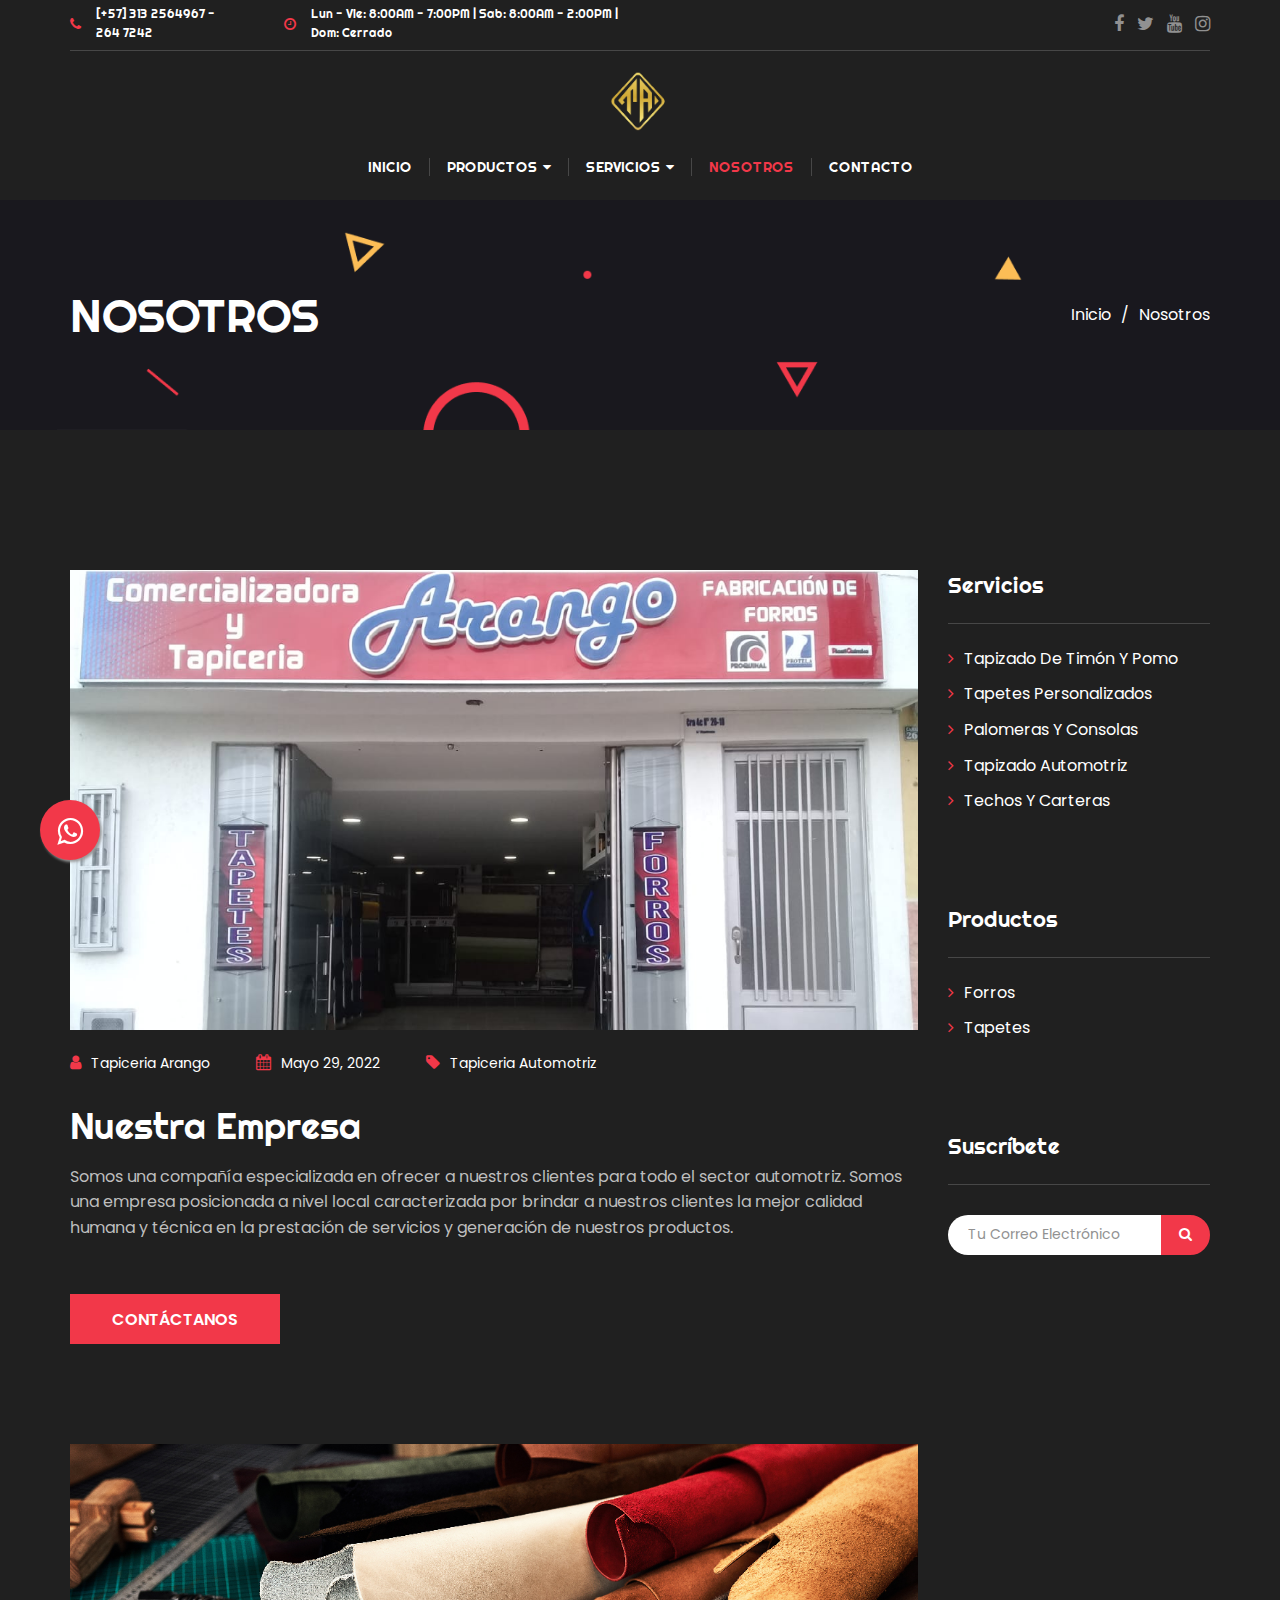
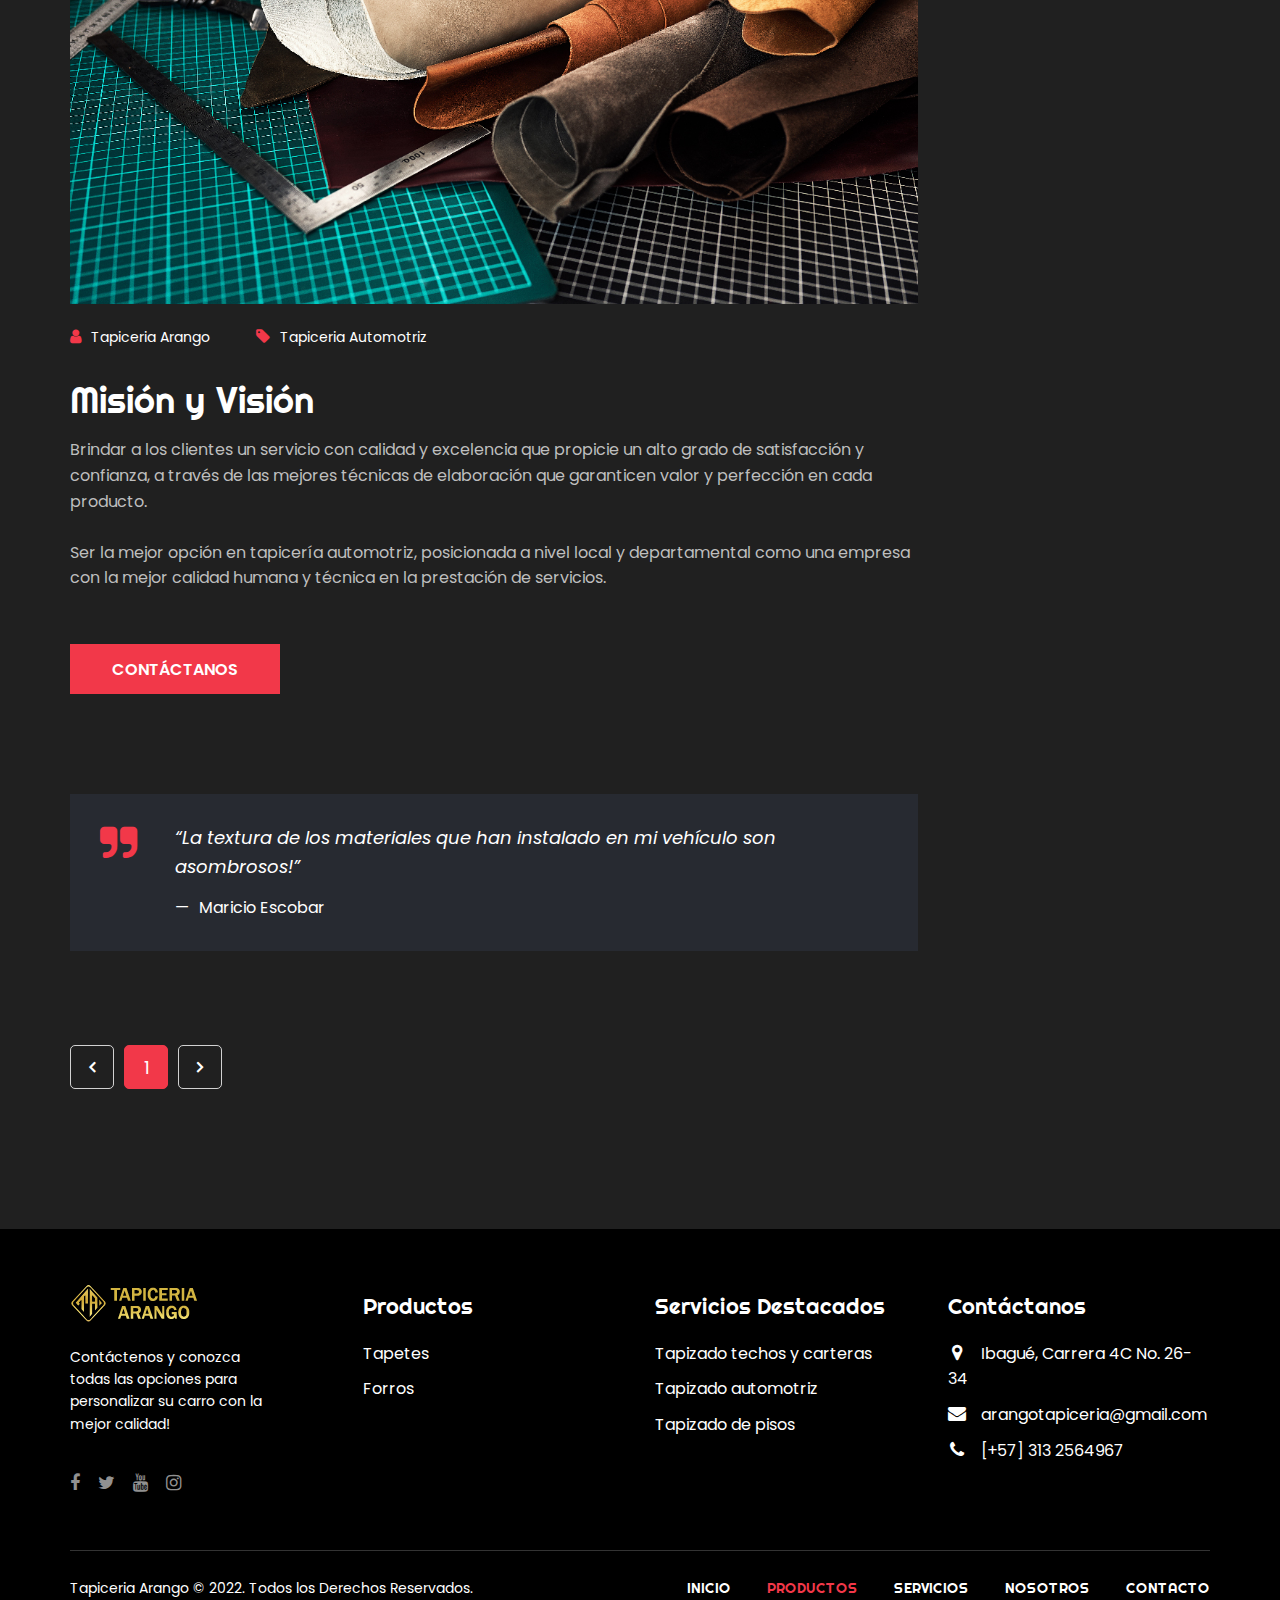
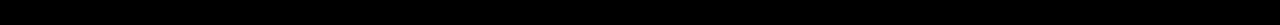
<file: nosotros.html>
<!DOCTYPE html>
<html lang="zxx">
<head>
	<meta charset="UTF-8">
	<title>Tapiceria Arango - Nosotros</title>
	<!-- =================== META =================== -->
	<meta name="keywords" content="">
	<meta name="description" content="">
	<meta name="format-detection" content="telephone=no">
	<meta name="viewport" content="width=device-width, initial-scale=1, shrink-to-fit=no">
	<link rel="shortcut icon" href="assets/img/favicon.png">
	<!-- =================== STYLE =================== -->
	<link rel="stylesheet" href="assets/css/bootstrap-grid.css">
	<link rel="stylesheet" href="assets/css/font-awesome.min.css">
	<link rel="stylesheet" href="assets/css/style.css">
	<link rel="stylesheet" href="assets/css/wtp.css">
	<link rel="stylesheet" href="https://maxcdn.bootstrapcdn.com/font-awesome/4.5.0/css/font-awesome.min.css">
</head>

<body id="home">
	<!--================ PRELOADER ================-->
	<div class="preloader-cover">
		<div id="cube-loader">
			<div class="caption">
				<div class="cube-loader">
					<div class="cube loader-1"></div>
					<div class="cube loader-2"></div>
					<div class="cube loader-4"></div>
					<div class="cube loader-3"></div>
				</div>
			</div>
		</div>
	</div>
	<!--============== PRELOADER END ==============-->
	
	<!-- ================= HEADER ================= -->
	<header class="header">
		<a href="https://api.whatsapp.com/send?phone=573132564967&text=Hola,%20me%20gustaria%20más%20información%20de%20Tapiceria%20Arango,%20por%20favor.%20Gracias!" class="float" target="_blank">
		<i class="fa fa-whatsapp my-float"></i>
		<a href="#" class="nav-btn">
			<span></span>
			<span></span>
			<span></span>
		</a>
		<div class="top-panel">
			<div class="container">
				<div class="header-left">
					<ul class="header-cont">
						<li><i class="fa fa-phone" aria-hidden="true"></i><a>[+57] 313 2564967 - 264 7242</a></li>
						<li><i class="fa fa-clock-o" aria-hidden="true"></i>Lun - Vie: 8:00AM - 7:00PM | Sab: 8:00AM - 2:00PM | Dom: Cerrado</li>
					</ul>
				</div>
				<div class="header-right">
					<ul class="social-list">
						<li><a href="#"><i class="fa fa-facebook" aria-hidden="true"></i></a></li>
						<li><a href="#"><i class="fa fa-twitter" aria-hidden="true"></i></a></li>
						<li><a href="#"><i class="fa fa-youtube" aria-hidden="true"></i></a></li>
						<li><a target="_blank" href="https://www.instagram.com/tapiceria_arango/"><i class="fa fa-instagram" aria-hidden="true"></i></a></li>
					</ul>
				</div>
			</div>
		</div>
		<div class="header-menu">
			<div class="container">
				<div class="header-logo">
					<a href="index.html" class="logo"><img src="assets/img/logo-02.png" alt="logo"></a>
				</div>
				<nav class="nav-menu">
					<ul class="nav-list">
						<li><a href="index.html">Inicio</a></li>
						<li class="dropdown">
							<a href="#">Productos<i class="fa fa-caret-down"></i></a>
							<ul>
								<li><a href="forros.html">Forros</a></li>
								<li><a href="tapetes.html">Tapetes</a></li>
							</ul>
						</li>
						<li class="dropdown">
							<a href="#">Servicios<i class="fa fa-caret-down"></i></a>
							<ul>
								<li><a href="tapizado-automotriz.html">Tapizado automotriz</a></li>
								<li><a href="tapizado-timon-pomo.html">Tapizado de timón y pomo</a></li>
								<li><a href="tapizado-pisos.html">Tapizado de pisos</a></li>
								<li><a href="tapetes-personalizados.html">Tapetes a medida</a></li>
								<li><a href="tapizado-techos-carteras.html">Techos y carteras</a></li>
								<li><a href="tapizado-palomeras-consolas.html">Palomeras y consolas</a></li>
							</ul>
						</li>
						<li><a href="nosotros.html" style="color: #f23849;">Nosotros</a></li>
						<li><a href="contacto.html">Contacto</a></li>
					</ul>
				</nav>
			</div>
		</div>
	</header>
	<!-- =============== HEADER END =============== -->

	<!-- =============== HEADER-TITLE =============== -->
	<section class="s-header-title" style="background-image: url(assets/img/bg-1-min.png);">
		<div class="container">
			<h1 class="title">Nosotros</h1>
			<ul class="breadcrambs">
				<li><a href="index.html">Inicio</a></li>
				<li>Nosotros</li>
			</ul>
		</div>
	</section>
	<!-- ============= HEADER-TITLE END ============= -->

	<!--===================== S-NEWS =====================-->
	<section class="s-news">
		<div class="container">
			<div class="row">
				<div class="col-12 col-lg-9 blog-cover">
					<div class="post-item-cover">
						<div class="post-header">
							<div class="post-thumbnail">
								<a>
									<img src="assets/img/nuestra-empresa.png" alt="Tapiceria Arango">
								</a>
							</div>
						</div>
						<div class="post-content">
							<div class="meta">
								<span class="post-by"><i class="fa fa-user" aria-hidden="true"></i><a href="#">Tapiceria Arango</a></span>
								<span class="post-date"><i class="fa fa-calendar" aria-hidden="true"></i>Mayo 29, 2022</span>
								<span class="post-category"><i class="fa fa-tag" aria-hidden="true"></i><a href="#">Tapiceria Automotriz</a></span>
							</div>
							<h2 class="title"><a>Nuestra Empresa</a></h2>
							<div class="text">
								<p>Somos una compañía especializada en ofrecer a nuestros clientes para todo el sector automotriz. Somos una empresa posicionada a nivel local caracterizada por brindar a nuestros clientes la mejor calidad humana y técnica en la prestación de servicios y generación de nuestros productos.</p>
							</div>
						</div>
						<div class="post-footer">
							<div class="meta">
							</div>
							<a href="contacto.html" class="btn"><span>Contáctanos</span></a>
						</div>
					</div>
					<div class="post-item-cover">
						<div class="post-header">
							<div class="post-thumbnail">
								<a>
									<img src="assets/img/mision-vision.jpg" alt="img">
								</a>
							</div>
						</div>
						<div class="post-content">
							<div class="meta">
								<span class="post-by"><i class="fa fa-user" aria-hidden="true"></i><a href="#">Tapiceria Arango</a></span>
								<span class="post-category"><i class="fa fa-tag" aria-hidden="true"></i><a href="#">Tapiceria Automotriz</a></span>
							</div>
							<h2 class="title"><a href="single-blog.html">Misión y Visión</a></h2>
							<div class="text">
								<p>Brindar a los clientes un servicio con calidad y excelencia que propicie un alto grado de satisfacción y confianza, a través de las mejores técnicas de elaboración que garanticen valor y perfección en cada producto.</p><br>
								<p>Ser la mejor opción en tapicería automotriz, posicionada a nivel local y departamental como una empresa con la mejor calidad humana y técnica en la prestación de servicios.</p>
							</div>
						</div>
						<div class="post-footer">
							<div class="meta">
							</div>
							<a href="contacto.html" class="btn"><span>Contáctanos</span></a>
						</div>
					</div>
					<div class="post-item-cover">
						<blockquote>
							<p>“La textura de los materiales que han instalado en mi vehículo son asombrosos!”</p>
							<cite><a href="#">Maricio Escobar</a></cite>
						</blockquote>
					</div>
					<div class="pagination-cover">
						<ul class="pagination">
							<li class="pagination-item item-prev"><a href="#"><i class="fa fa-angle-left" aria-hidden="true"></i></a></li>
							<li class="pagination-item active"><a href="#">1</a></li>
							<li class="pagination-item item-next"><a href="#"><i class="fa fa-angle-right" aria-hidden="true"></i></a></li>
						</ul>
					</div>
				</div>
				<!--================= SIDEBAR =================-->
				<div class="col-12 col-lg-3 sidebar">
					<a href="#" class="btn btn-sidebar"><span>Widgets</span></a>
					<ul class="widgets">
						<!--=========== WIDGET-ARHIVE ===========-->
						<li class="widget widget-archive">
							<h3 class="title">Servicios</h3>
							<ul>
								<li><a href="tapizado-timon-pomo.html">Tapizado de timón y pomo</a></li>
								<li><a href="tapetes-personalizados.html">Tapetes Personalizados</a></li>
								<li><a href="tapizado-palomeras-consolas.html">Palomeras y consolas</a></li>
								<li><a href="tapizado-automotriz.html">Tapizado automotriz</a></li>
								<li><a href="tapizado-techos-carteras.html">Techos y carteras</a></li>
							</ul>
						</li>
						<!--========= WIDGET-ARHIVE END =========-->
						<!--========= WIDGET-CATEGORIES =========-->
						<li class="widget widget-categories">
							<h3 class="title">Productos</h3>
							<ul>
								<li><a href="forros.html">Forros</a></li>
								<li><a href="tapetes.html">Tapetes</a></li>
							</ul>
						</li>
						<!--======= WIDGET-CATEGORIES END =======-->
						<!--========== WIDGET-NEWSLETTER ==========-->
						<li class="widget widget-newsletter">
							<h3 class="title">Suscríbete</h3>
							<form class="subscribe-form">
								<input class="inp-form" type="email" name="subscribe" placeholder="Tu Correo Electrónico">
								<button type="submit" class="btn-form"><i class="fa fa-search" aria-hidden="true"></i></button>
							</form>
						</li>
						<!--======== WIDGET-NEWSLETTER END ========-->
					</ul>
				</div>
				<!--=============== SIDEBAR END ===============-->
			</div>
		</div>
	</section>
	<!--=================== S-NEWS END ===================-->

	<!-- ================== FOOTER ================== -->
	<footer>
		<div class="container">
			<div class="row">
				<div class="col-sm-6 col-lg-3 footer-item-logo">
					<a href="index.html" class="logo-footer"><img src="assets/img/footer-logo2.png" alt="logo"></a>
					<p>Contáctenos y conozca todas las opciones para personalizar su carro con la mejor calidad!</p>
					<ul class="social-list">
						<li><a href="#"><i class="fa fa-facebook" aria-hidden="true"></i></a></li>
						<li><a href="#"><i class="fa fa-twitter" aria-hidden="true"></i></a></li>
						<li><a href="#"><i class="fa fa-youtube" aria-hidden="true"></i></a></li>
						<li><a target="_blank" href="https://www.instagram.com/tapiceria_arango/"><i class="fa fa-instagram" aria-hidden="true"></i></a></li>
					</ul>
				</div>
				<div class="col-sm-6 col-lg-3 footer-item footer-item-list">
					<h3>Productos</h3>
					<ul class="footer-link">
						<li><a href="tapetes.html">Tapetes</a></li>
						<li><a href="forros.html">Forros</a></li>
					</ul>
				</div>
				<div class="col-sm-6 col-lg-3 footer-item footer-item-list">
					<h3>Servicios Destacados</h3>
					<ul class="footer-link">
						<li><a href="tapizado-techos-carteras.html">Tapizado techos y carteras</a></li>
						<li><a href="tapizado-automotriz.html">Tapizado automotriz</a></li>
						<li><a href="tapizado-pisos.html">Tapizado de pisos</a></li>
					</ul>
				</div>
				<div class="col-sm-6 col-lg-3 footer-item">
					<h3>Contáctanos</h3>
					<ul class="footer-cont">
						<li><i class="fa fa-map-marker" aria-hidden="true"></i><a href="#0">Ibagué, Carrera 4C No. 26-34</a></li>
						<li><i class="fa fa-envelope" aria-hidden="true"></i><a href="#0">arangotapiceria@gmail.com</a></li>
						<li><i class="fa fa-phone" aria-hidden="true"></i><a href="#0">[+57] 313 2564967</a></li>
					</ul>
				</div>
			</div>
			<div class="footer-bottom">
				<div class="copyright"><a href="index.html">Tapiceria Arango</a> © 2022. Todos los Derechos Reservados.</div>
				<ul class="footer-menu">
					<li><a href="index.html">Inicio</a></li>
					<li class="active"><a href="forros.html">Productos</a></li>
					<li><a href="tapizado-automotriz.html">Servicios</a></li>
					<li><a href="nosotros.html">Nosotros</a></li>
					<li><a href="contacto.html" >Contacto</a></li>
				</ul>
			</div>
		</div>
	</footer>
	<!-- ================ FOOTER END ================ -->

	<!--=================== TO TOP ===================-->
	<a class="to-top" href="#home">
		<i class="fa fa-chevron-up" aria-hidden="true"></i>
	</a>
	<!--================= TO TOP END =================-->

	<!--=================== SCRIPT	===================-->
	<script src="assets/js/jquery-2.2.4.min.js"></script>
	<script src="assets/js/scripts.js"></script>
</body>
</html>
</file>
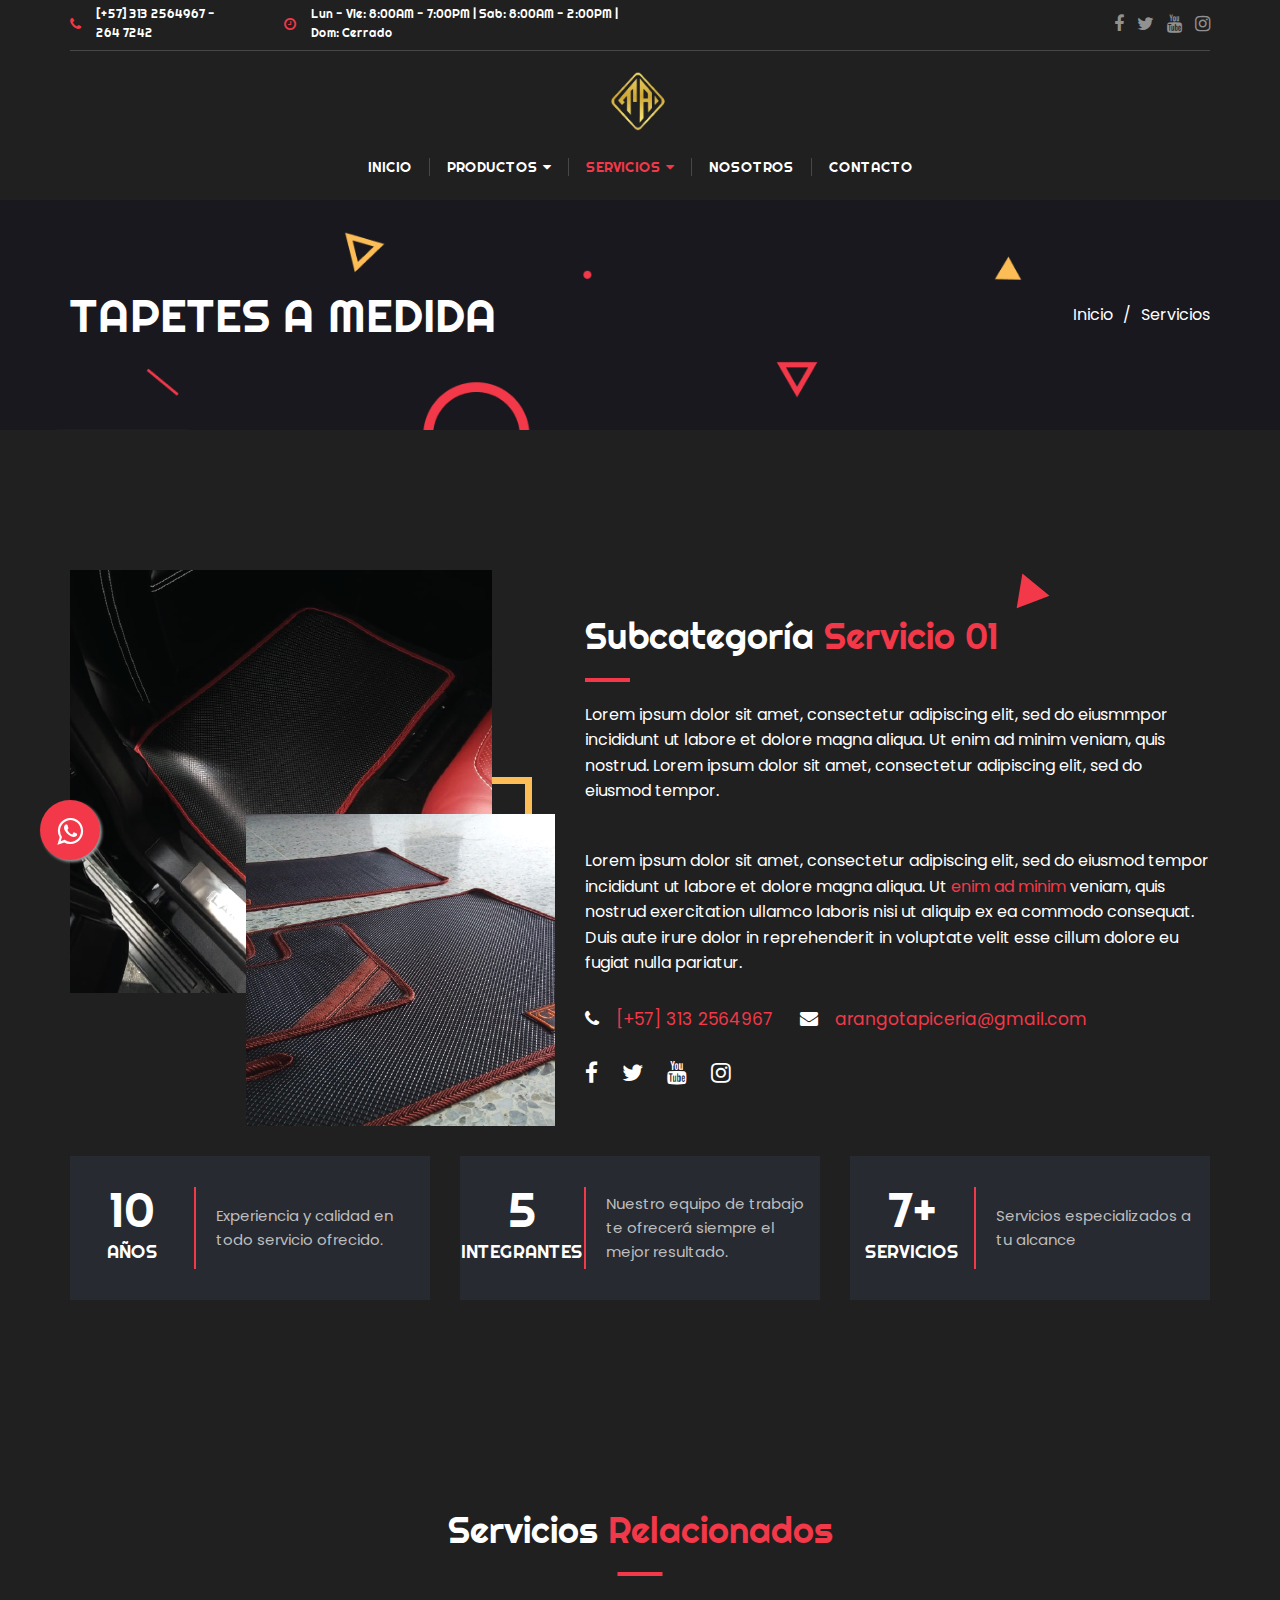
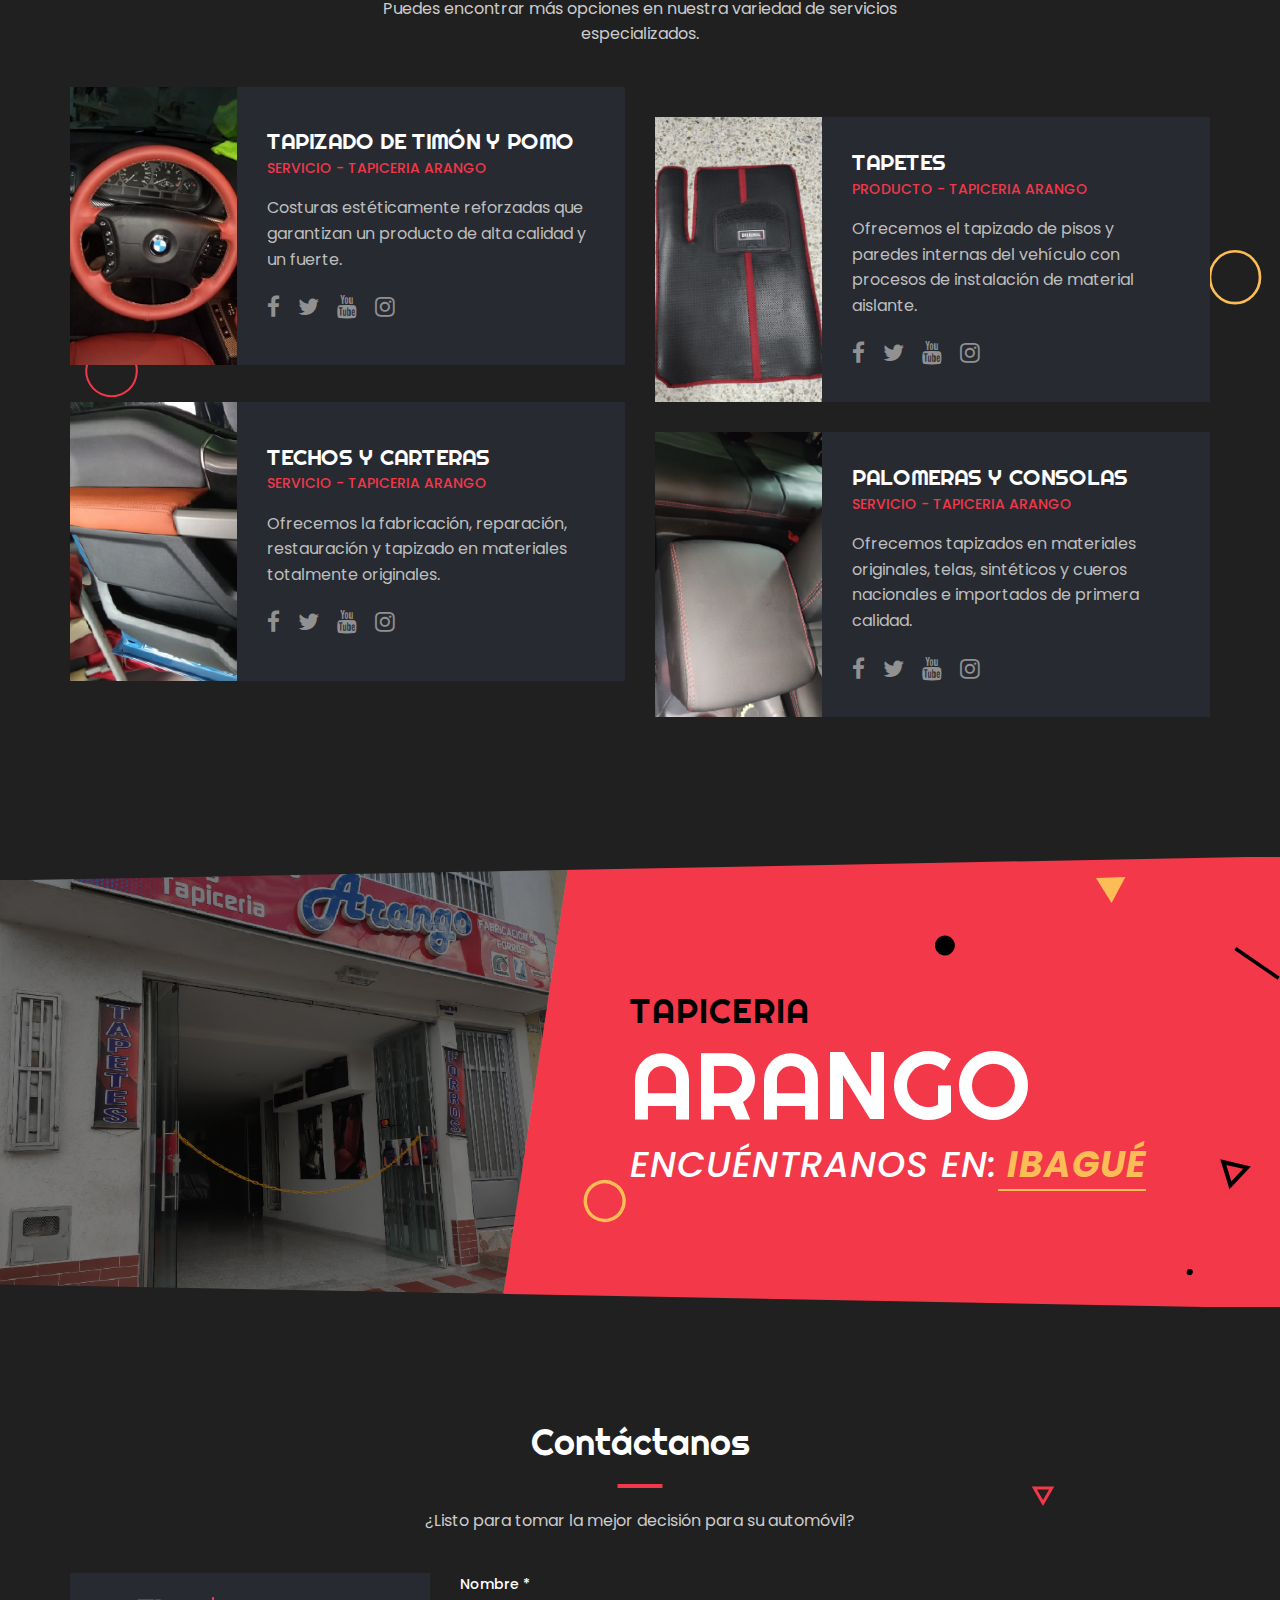
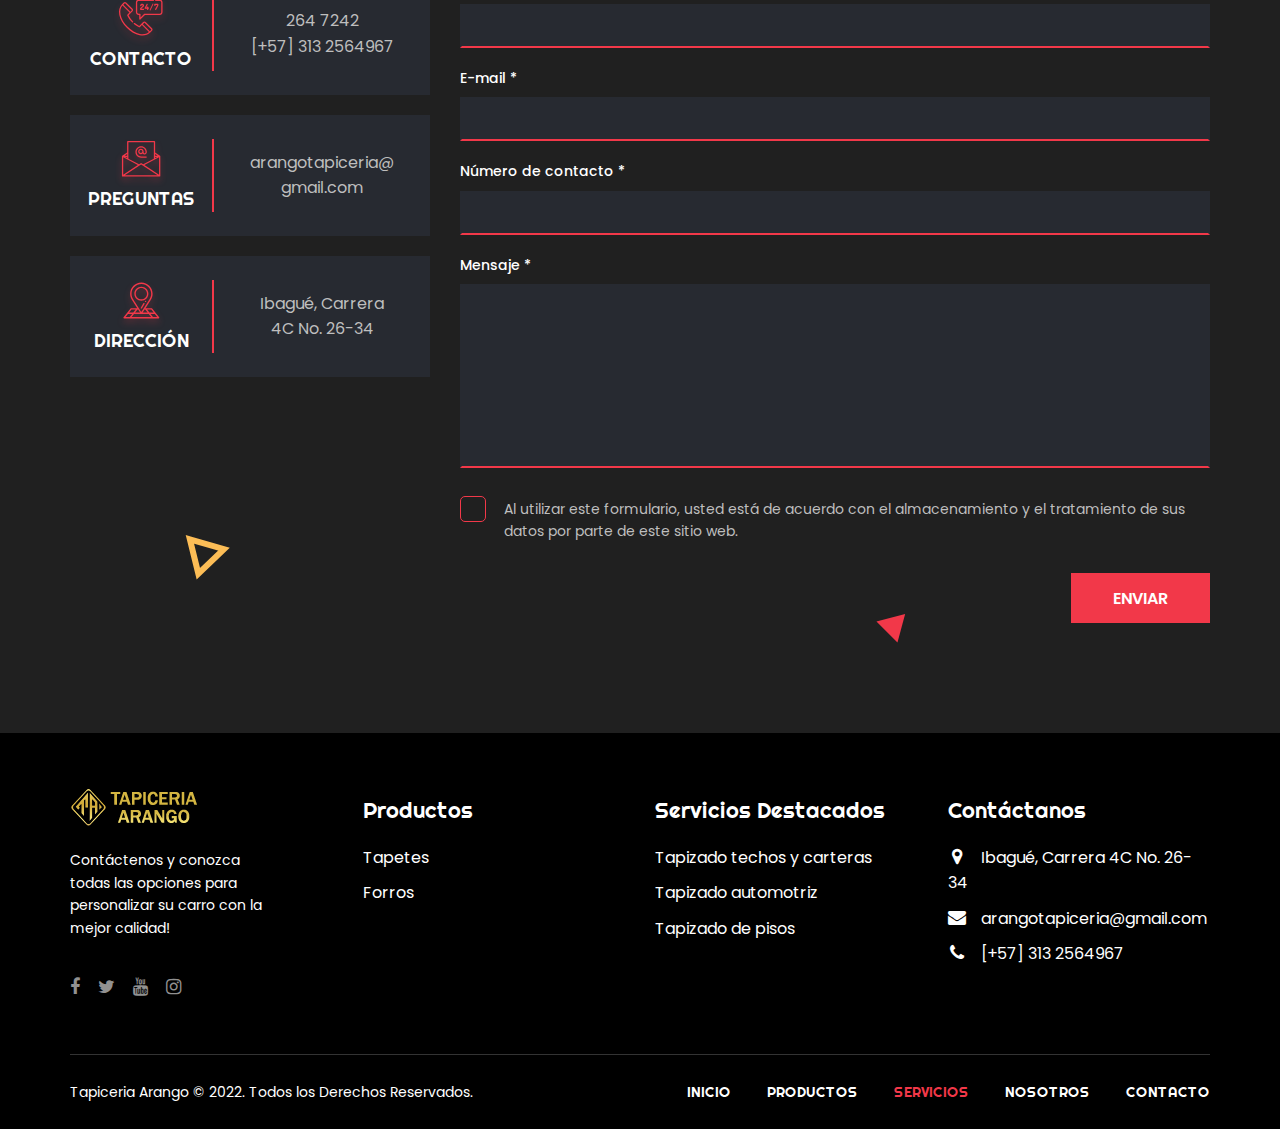
<file: tapetes-personalizados.html>
<!DOCTYPE html>
<html lang="zxx">
<head>
	<meta charset="UTF-8">
	<title>Tapiceria Arango - Tapetes personalizados</title>
	<!-- =================== META =================== -->
	<meta name="keywords" content="">
	<meta name="description" content="">
	<meta name="format-detection" content="telephone=no">
	<meta name="viewport" content="width=device-width, initial-scale=1, shrink-to-fit=no">
	<link rel="shortcut icon" href="assets/img/favicon.png">
	<!-- =================== STYLE =================== -->
	<link rel="stylesheet" href="assets/css/slick.min.css">
	<link rel="stylesheet" href="assets/css/bootstrap-grid.css">
	<link rel="stylesheet" href="assets/css/font-awesome.min.css">
	<link rel="stylesheet" href="assets/css/style.css">
	<link rel="stylesheet" href="assets/css/wtp.css">
	<link rel="stylesheet" href="https://maxcdn.bootstrapcdn.com/font-awesome/4.5.0/css/font-awesome.min.css">
</head>

<body id="home" class="page-about">
	<!--================ PRELOADER ================-->
	<div class="preloader-cover">
		<div id="cube-loader">
			<div class="caption">
				<div class="cube-loader">
					<div class="cube loader-1"></div>
					<div class="cube loader-2"></div>
					<div class="cube loader-4"></div>
					<div class="cube loader-3"></div>
				</div>
			</div>
		</div>
	</div>
	<!--============== PRELOADER END ==============-->
	
	<!-- ================= HEADER ================= -->
	<header class="header">
		<a href="https://api.whatsapp.com/send?phone=573132564967&text=Hola,%20me%20gustaria%20más%20información%20de%20Tapiceria%20Arango,%20por%20favor.%20Gracias!" class="float" target="_blank">
		<i class="fa fa-whatsapp my-float"></i>
		<a href="#" class="nav-btn">
			<span></span>
			<span></span>
			<span></span>
		</a>
		<div class="top-panel">
			<div class="container">
				<div class="header-left">
					<ul class="header-cont">
						<li><i class="fa fa-phone" aria-hidden="true"></i><a>[+57] 313 2564967 - 264 7242</a></li>
						<li><i class="fa fa-clock-o" aria-hidden="true"></i>Lun - Vie: 8:00AM - 7:00PM | Sab: 8:00AM - 2:00PM | Dom: Cerrado</li>
					</ul>
				</div>
				<div class="header-right">
					<ul class="social-list">
						<li><a href="#0"><i class="fa fa-facebook" aria-hidden="true"></i></a></li>
						<li><a href="#0"><i class="fa fa-twitter" aria-hidden="true"></i></a></li>
						<li><a href="#0"><i class="fa fa-youtube" aria-hidden="true"></i></a></li>
						<li><a target="_blank" href="https://www.instagram.com/tapiceria_arango/"><i class="fa fa-instagram" aria-hidden="true"></i></a></li>
					</ul>
				</div>
			</div>
		</div>
		<div class="header-menu">
			<div class="container">
				<div class="header-logo">
					<a href="index.html" class="logo"><img src="assets/img/logo-02.png" alt="logo"></a>
				</div>
				<nav class="nav-menu">
					<ul class="nav-list">
						<li><a href="index.html">Inicio</a></li>
						<li class="dropdown">
							<a href="#">Productos<i class="fa fa-caret-down"></i></a>
							<ul>
								<li><a href="forros.html">Forros</a></li>
								<li><a href="tapetes.html">Tapetes</a></li>
							</ul>
						</li>
						<li class="dropdown">
							<a href="#" style="color: #f23849;">Servicios<i class="fa fa-caret-down"></i></a>
							<ul>
								<li><a href="tapizado-automotriz.html">Tapizado automotriz</a></li>
								<li><a href="tapizado-timon-pomo.html">Tapizado de timón y pomo</a></li>
								<li><a href="tapizado-pisos.html">Tapizado de pisos</a></li>
								<li class="active"><a href="tapetes-personalizados.html">Tapetes a medida</a></li>
								<li><a href="tapizado-techos-carteras.html">Techos y carteras</a></li>
								<li><a href="tapizado-palomeras-consolas.html">Palomeras y consolas</a></li>
							</ul>
						</li>
						<li><a href="nosotros.html">Nosotros</a></li>
						<li><a href="contacto.html">Contacto</a></li>
					</ul>
				</nav>
			</div>
		</div>
	</header>
	<!-- =============== HEADER END =============== -->

	<!-- =============== HEADER-TITLE =============== -->
	<section class="s-header-title" style="background-image: url(assets/img/bg-1-min.png);">
		<div class="container">
			<h1 class="title">Tapetes a medida</h1>
			<ul class="breadcrambs">
				<li><a href="index.html">Inicio</a></li>
				<li>Servicios</li>
			</ul>
		</div>
	</section>
	<!-- ============= HEADER-TITLE END ============= -->

	<!-- ============== S-ABOUT-PROGRAM ============== -->
	<section class="s-about">
		<div class="container">
			<img class="about-effect-tringle" src="assets/img/tringle-about-top.svg" alt="img">
			<div class="row about-row">
				<div class="col-md-5 about-img-col">
					<div class="about-img-cover">
						<div class="about-img-1">
							<img class="about-img-effect-1" src="assets/img/square-yellow.svg" alt="img">
							<img class="about-img-effect-2" src="assets/img/group-circle-2.svg" alt="img">
							<img src="assets/img/tapetes_personalizados_01.png" alt="img">
						</div>
						<div class="about-img-2">
							<img src="assets/img/tapetes_personalizados_02.png" alt="img">
						</div>
					</div>
				</div>
				<div class="col-md-7 about-info-cover">
					<h2 class="title-decor">Subcategoría <span>Servicio 01</span></h2>
					<div class="text">
						<p>Lorem ipsum dolor sit amet, consectetur adipiscing elit, sed do eiusmmpor incididunt ut labore et dolore magna aliqua. Ut enim ad minim veniam, quis nostrud. Lorem ipsum dolor sit amet, consectetur adipiscing elit, sed do eiusmod tempor.</p>
						<p>Lorem ipsum dolor sit amet, consectetur adipiscing elit, sed do eiusmod tempor incididunt ut labore et dolore magna aliqua. Ut <a href="contacts.html">enim ad minim</a> veniam, quis nostrud exercitation ullamco laboris nisi ut aliquip ex ea commodo consequat. Duis aute irure dolor in reprehenderit in voluptate velit esse cillum dolore eu fugiat nulla pariatur.</p>
					</div>
					<ul class="about-cont">
						<li><i class="fa fa-phone" aria-hidden="true"></i><a>[+57] 313 2564967</a></li>
						<li><i class="fa fa-envelope" aria-hidden="true"></i><a>arangotapiceria@gmail.com</a></li>
					</ul>
					<ul class="social-list">
						<li><a href="#0"><i class="fa fa-facebook" aria-hidden="true"></i></a></li>
						<li><a href="#0"><i class="fa fa-twitter" aria-hidden="true"></i></a></li>
						<li><a href="#0"><i class="fa fa-youtube" aria-hidden="true"></i></a></li>
						<li><a target="_blank" href="https://www.instagram.com/tapiceria_arango/"><i class="fa fa-instagram" aria-hidden="true"></i></a></li>
					</ul>
				</div>
			</div>
		</div>
	</section>
	<!-- ============ S-ABOUT-PROGRAM END ============ -->

	<!-- ============== S-ABOUT-BOTTOM ============== -->
	<section class="s-about-bottom">
		<div class="container">
			<div class="row">
				<div class="col-md-4">
					<div class="about-bottom-item">
						<div class="date-cover">
							<div class="date">10</div>
							<h4>Años</h4>
						</div>
						<div class="about-bottom-info">Experiencia y calidad en todo servicio ofrecido.</div>
					</div>
				</div>
				<div class="col-md-4">
					<div class="about-bottom-item">
						<div class="date-cover">
							<div class="date">5</div>
							<h4>Integrantes</h4>
						</div>
						<div class="about-bottom-info">Nuestro equipo de trabajo te ofrecerá siempre el mejor resultado.</div>
					</div>
				</div>
				<div class="col-md-4">
					<div class="about-bottom-item">
						<div class="date-cover">
							<div class="date">7+</div>
							<h4>Servicios</h4>
						</div>
						<div class="about-bottom-info">Servicios especializados a tu alcance</div>
					</div>
				</div>
			</div>
		</div>
	</section>
	<!-- ============ S-ABOUT-BOTTOM END ============ -->
	
	<!-- =============== S-OUT-TRAINER =============== -->
	<section class="s-out-trainer" style="background-image: url(assets/img/bg-contacts.svg);">
		<div class="container">
			<h2 class="title-decor">Servicios <span>Relacionados</span></h2>
			<p class="slogan">Puedes encontrar más opciones en nuestra variedad de servicios especializados.</p>
			<div class="row">
				<div class="col-md-6 out-trainer-col">
					<div class="out-trainer-item">
						<a href="tapizado-timon-pomo.html" class="out-trainer-img"><img src="assets/img/timon-pomo-relacionados.png" alt="img"></a>
						<div class="out-trainer-info">
							<h3><a href="tapizado-timon-pomo.html">Tapizado de timón y pomo</a></h3>
							<div class="prof">Servicio - Tapiceria Arango</div>
							<p>Costuras estéticamente reforzadas que garantizan un producto de alta calidad y un fuerte.</p>
							<ul class="social-list">
								<li><a href="#"><i class="fa fa-facebook" aria-hidden="true"></i></a></li>
								<li><a href="#"><i class="fa fa-twitter" aria-hidden="true"></i></a></li>
								<li><a href="#"><i class="fa fa-youtube" aria-hidden="true"></i></a></li>
								<li><a target="_blank" href="https://www.instagram.com/tapiceria_arango/"><i class="fa fa-instagram" aria-hidden="true"></i></a></li>
							</ul>
						</div>
					</div>
				</div>
				<div class="col-md-6 out-trainer-col">
					<div class="out-trainer-item">
						<a href="tapetes.html" class="out-trainer-img"><img src="assets/img/tapetes-relacionados.png" alt="img"></a>
						<div class="out-trainer-info">
							<h3><a href="tapetes.html">Tapetes</a></h3>
							<div class="prof">Producto - Tapiceria Arango</div>
							<p>Ofrecemos el tapizado de pisos y paredes internas del vehículo con procesos de instalación de material aislante.</p>
							<ul class="social-list">
								<li><a href="#"><i class="fa fa-facebook" aria-hidden="true"></i></a></li>
								<li><a href="#"><i class="fa fa-twitter" aria-hidden="true"></i></a></li>
								<li><a href="#"><i class="fa fa-youtube" aria-hidden="true"></i></a></li>
								<li><a target="_blank" href="https://www.instagram.com/tapiceria_arango/"><i class="fa fa-instagram" aria-hidden="true"></i></a></li>
							</ul>
						</div>
					</div>
				</div>
				<div class="col-md-6 out-trainer-col">
					<div class="out-trainer-item">
						<a href="tapizado-techos-carteras.html" class="out-trainer-img"><img src="assets/img/techos-carteras-relacionados.png" alt="img"></a>
						<div class="out-trainer-info">
							<h3><a href="tapizado-techos-carteras.html">Techos y carteras</a></h3>
							<div class="prof">Servicio - Tapiceria Arango</div>
							<p>Ofrecemos la fabricación, reparación, restauración y tapizado en materiales totalmente originales.</p>
							<ul class="social-list">
								<li><a href="#"><i class="fa fa-facebook" aria-hidden="true"></i></a></li>
								<li><a href="#"><i class="fa fa-twitter" aria-hidden="true"></i></a></li>
								<li><a href="#"><i class="fa fa-youtube" aria-hidden="true"></i></a></li>
								<li><a target="_blank" href="https://www.instagram.com/tapiceria_arango/"><i class="fa fa-instagram" aria-hidden="true"></i></a></li>
							</ul>
						</div>
					</div>
				</div>
				<div class="col-md-6 out-trainer-col">
					<div class="out-trainer-item">
						<a href="tapizado-palomeras-consolas.html" class="out-trainer-img"><img src="assets/img/consola-relacionados.png" alt="img"></a>
						<div class="out-trainer-info">
							<h3><a href="tapizado-palomeras-consolas.html">Palomeras y Consolas</a></h3>
							<div class="prof">Servicio - Tapiceria Arango</div>
							<p>Ofrecemos tapizados en materiales originales, telas, sintéticos y cueros nacionales e importados de primera calidad.</p>
							<ul class="social-list">
								<li><a href="#"><i class="fa fa-facebook" aria-hidden="true"></i></a></li>
								<li><a href="#"><i class="fa fa-twitter" aria-hidden="true"></i></a></li>
								<li><a href="#"><i class="fa fa-youtube" aria-hidden="true"></i></a></li>
								<li><a target="_blank" href="https://www.instagram.com/tapiceria_arango/"><i class="fa fa-instagram" aria-hidden="true"></i></a></li>
							</ul>
						</div>
					</div>
				</div>
			</div>
		</div>
	</section>
	<!-- ============= S-OUT-TRAINER END ============= -->

	<!-- ============ S-CROSSFIT-BANNER ============ -->
	<section class="s-crossfit-banner">
		<div class="crossfit-banner-left" style="background-image: url(assets/img/crossmax-2.jpg);"></div>
		<div class="crossfit-banner-right">
			<div class="text-top">Tapiceria</div>
			<h2>Arango</h2>
			<div class="text-bottom">Encuéntranos en:<a href="program.html"> Ibagué</a></div>
		</div>
	</section>
	<!-- ========== S-CROSSFIT-BANNER END ========== -->

	<!-- ================ S-CONTACTS ================ -->
	<section class="s-contacts" style="background-image: url(assets/img/bg-contacts.svg);">
		<div class="container">
			<h2 class="title-decor">Contáctanos</h2>
			<p class="slogan">¿Listo para tomar la mejor decisión para su automóvil?</p>
			<div class="row">
				<div class="col-md-5 col-lg-4">
					<div class="contact-item">
						<div class="contact-item-left">
							<img src="assets/img/icon-1.svg" alt="img">
							<h4>Contacto</h4>
						</div>
						<div class="contact-item-right">
							<ul class="contact-item-list">
								<li><a href="tel:2647242">264 7242</a></li>
								<li><a href="tel:+573132564967">[+57] 313 2564967</a></li>
							</ul>
						</div>
					</div>
					<div class="contact-item">
						<div class="contact-item-left">
							<img src="assets/img/icon-2.svg" alt="img">
							<h4>Preguntas</h4>
						</div>
						<div class="contact-item-right">
							<ul class="contact-item-list">
								<li><a>arangotapiceria@<br>gmail.com</a></li>
							</ul>
						</div>
					</div>
					<div class="contact-item">
						<div class="contact-item-left">
							<img src="assets/img/icon-3.svg" alt="img">
							<h4>Dirección</h4>
						</div>
						<div class="contact-item-right">
							<ul class="contact-item-list">
								<li>Ibagué, Carrera <br>4C No. 26-34</li>
							</ul>
						</div>
					</div>
				</div>
				<div class="col-md-7 col-lg-8">
					<form id='contactform' action="assets/php/contact.php" name="contactform">
						<ul class="form-cover">
							<li class="inp-name">
								<label>Nombre *</label>
								<input id="name" type="text" name="Nombre">
							</li>
							<li class="inp-email">
								<label>E-mail *</label>
								<input id="email" type="email" name="Correo">
							</li>
							<li class="inp-phone">
								<label>Número de contacto *</label>
								<input id="phone" type="tel" name="Celular">
							</li>
							<li class="inp-text">
								<label>Mensaje *</label>
								<textarea id="comments" name="Mensaje"></textarea>
							</li>
						</ul>
						<div class="checkbox-wrap">
							<div class="checkbox-cover">
								<input type="checkbox">
								<p>Al utilizar este formulario, usted está de acuerdo con el almacenamiento y el tratamiento de sus datos por parte de este sitio web.</p>
							</div>
						</div>
						<div class="btn-form-cover">
							<button id="#submit" type="submit" class="btn">Enviar</button>
						</div>
					</form>
					<div id="message"></div>
				</div>
			</div>
		</div>
	</section>
	<!-- ============== S-CONTACTS-END ============== -->

	<!-- ================== FOOTER ================== -->
	<footer>
		<div class="container">
			<div class="row">
				<div class="col-sm-6 col-lg-3 footer-item-logo">
					<a href="index.html" class="logo-footer"><img src="assets/img/footer-logo2.png" alt="logo"></a>
					<p>Contáctenos y conozca todas las opciones para personalizar su carro con la mejor calidad!</p>
					<ul class="social-list">
						<li><a href="#0"><i class="fa fa-facebook" aria-hidden="true"></i></a></li>
						<li><a href="#0"><i class="fa fa-twitter" aria-hidden="true"></i></a></li>
						<li><a href="#0"><i class="fa fa-youtube" aria-hidden="true"></i></a></li>
						<li><a target="_blank" href="https://www.instagram.com/tapiceria_arango/"><i class="fa fa-instagram" aria-hidden="true"></i></a></li>
					</ul>
				</div>
				<div class="col-sm-6 col-lg-3 footer-item footer-item-list">
					<h3>Productos</h3>
					<ul class="footer-link">
						<li><a href="tapetes.html">Tapetes</a></li>
						<li><a href="forros.html">Forros</a></li>
					</ul>
				</div>
				<div class="col-sm-6 col-lg-3 footer-item footer-item-list">
					<h3>Servicios Destacados</h3>
					<ul class="footer-link">
						<li><a href="tapizado-techos-carteras.html">Tapizado techos y carteras</a></li>
						<li><a href="tapizado-automotriz.html">Tapizado automotriz</a></li>
						<li><a href="tapizado-pisos.html">Tapizado de pisos</a></li>
					</ul>
				</div>
				<div class="col-sm-6 col-lg-3 footer-item">
					<h3>Contáctanos</h3>
					<ul class="footer-cont">
						<li><i class="fa fa-map-marker" aria-hidden="true"></i><a href="#0">Ibagué, Carrera 4C No. 26-34</a></li>
						<li><i class="fa fa-envelope" aria-hidden="true"></i><a href="#0">arangotapiceria@gmail.com</a></li>
						<li><i class="fa fa-phone" aria-hidden="true"></i><a href="#0">[+57] 313 2564967</a></li>
					</ul>
				</div>
			</div>
			<div class="footer-bottom">
				<div class="copyright"><a href="index.html">Tapiceria Arango</a> © 2022. Todos los Derechos Reservados.</div>
				<ul class="footer-menu">
					<li><a href="index.html">Inicio</a></li>
					<li><a href="forros.html">Productos</a></li>
					<li class="active"><a href="tapizado-automotriz.html">Servicios</a></li>
					<li><a href="nosotros.html">Nosotros</a></li>
					<li><a href="contacto.html" >Contacto</a></li>
				</ul>
			</div>
		</div>
	</footer>
	<!-- ================ FOOTER END ================ -->

	<!--=================== TO TOP ===================-->
	<a class="to-top" href="#home">
		<i class="fa fa-chevron-up" aria-hidden="true"></i>
	</a>
	<!--================= TO TOP END =================-->

	<!--=================== SCRIPT	===================-->
	<script src="assets/js/jquery-2.2.4.min.js"></script>
	<script src="assets/js/slick.min.js"></script>
	<script src="assets/js/scripts.js"></script>
</body>
</html>
</file>
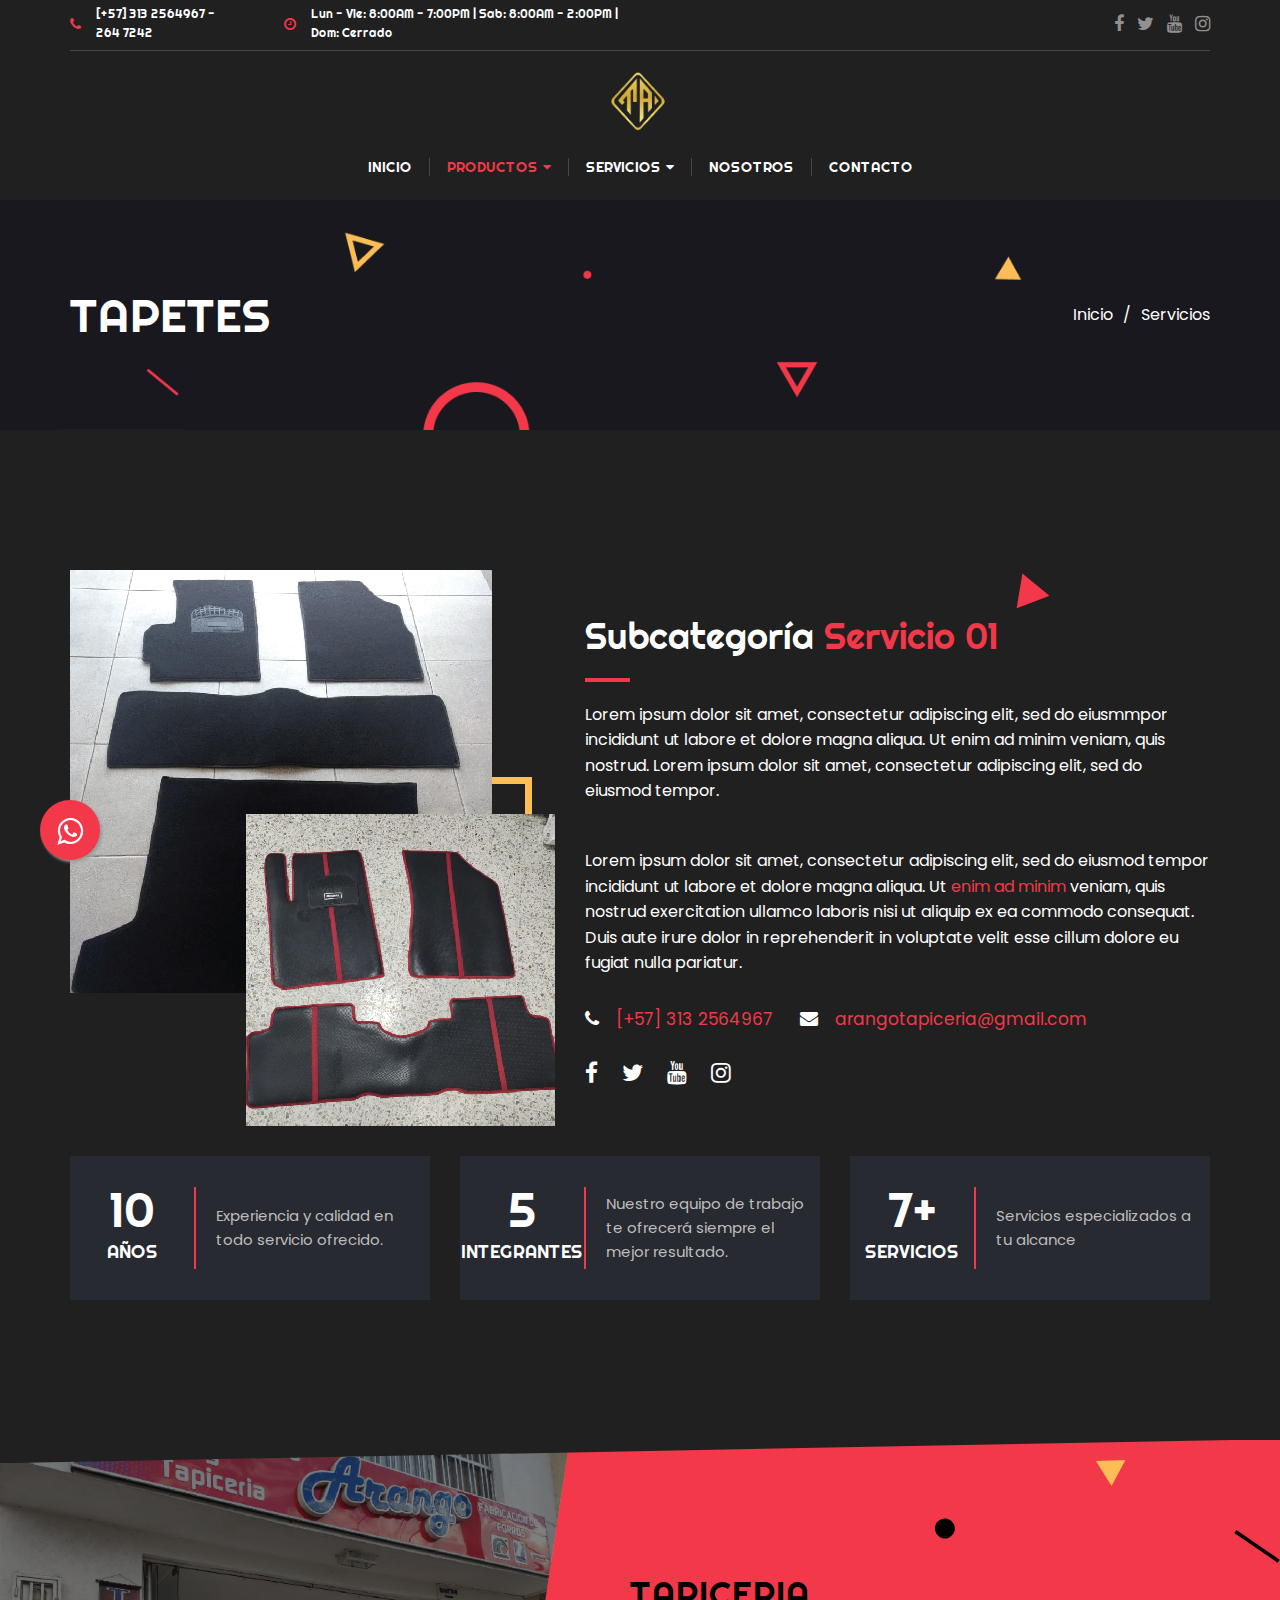
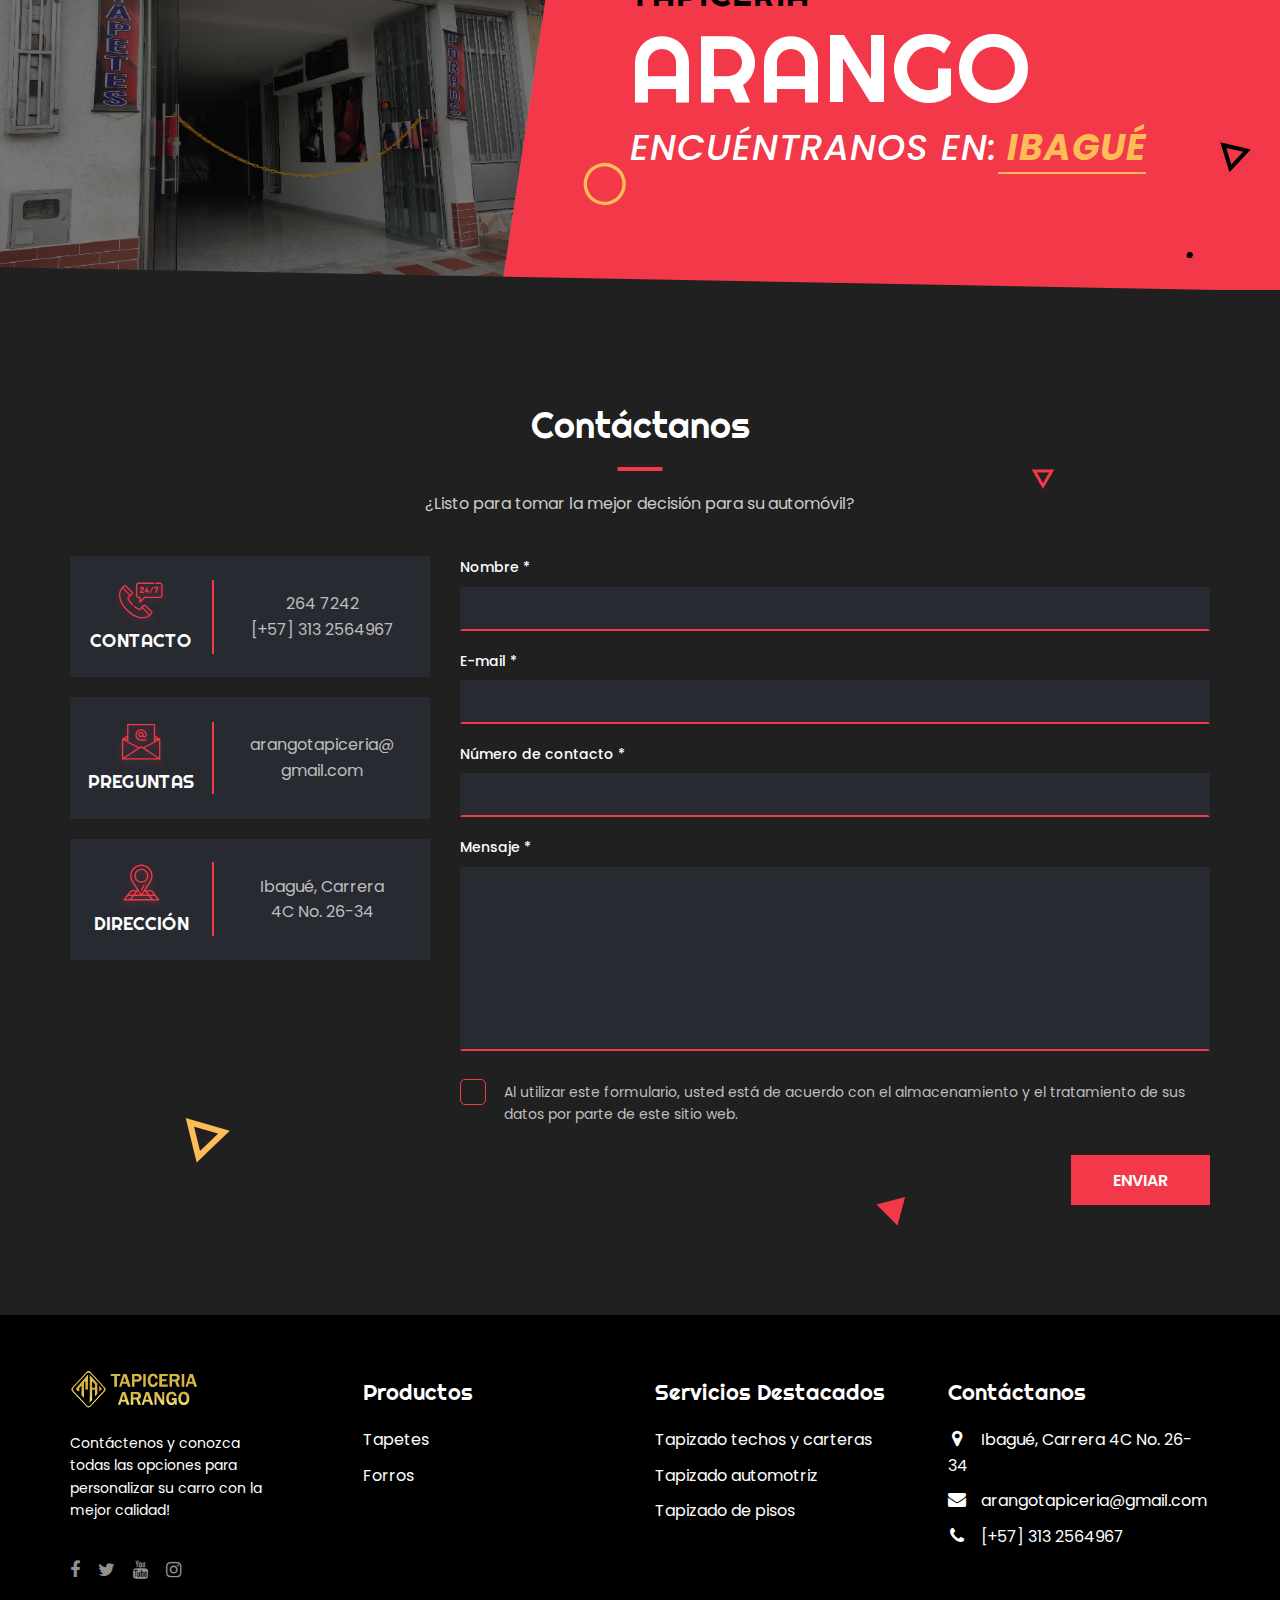
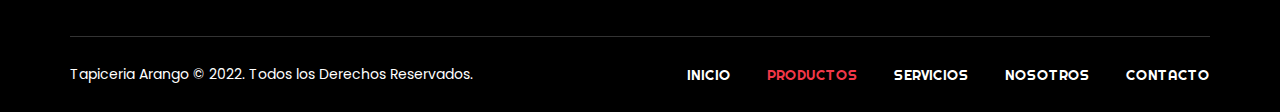
<file: tapetes.html>
<!DOCTYPE html>
<html lang="zxx">
<head>
	<meta charset="UTF-8">
	<title>Tapiceria Arango - Tapetes</title>
	<!-- =================== META =================== -->
	<meta name="keywords" content="">
	<meta name="description" content="">
	<meta name="format-detection" content="telephone=no">
	<meta name="viewport" content="width=device-width, initial-scale=1, shrink-to-fit=no">
	<link rel="shortcut icon" href="assets/img/favicon.png">
	<!-- =================== STYLE =================== -->
	<link rel="stylesheet" href="assets/css/slick.min.css">
	<link rel="stylesheet" href="assets/css/bootstrap-grid.css">
	<link rel="stylesheet" href="assets/css/font-awesome.min.css">
	<link rel="stylesheet" href="assets/css/style.css">
	<link rel="stylesheet" href="assets/css/wtp.css">
	<link rel="stylesheet" href="https://maxcdn.bootstrapcdn.com/font-awesome/4.5.0/css/font-awesome.min.css">
</head>

<body id="home" class="page-about">
	<!--================ PRELOADER ================-->
	<div class="preloader-cover">
		<div id="cube-loader">
			<div class="caption">
				<div class="cube-loader">
					<div class="cube loader-1"></div>
					<div class="cube loader-2"></div>
					<div class="cube loader-4"></div>
					<div class="cube loader-3"></div>
				</div>
			</div>
		</div>
	</div>
	<!--============== PRELOADER END ==============-->
	
	<!-- ================= HEADER ================= -->
	<header class="header">
		<a href="https://api.whatsapp.com/send?phone=573132564967&text=Hola,%20me%20gustaria%20más%20información%20de%20Tapiceria%20Arango,%20por%20favor.%20Gracias!" class="float" target="_blank">
		<i class="fa fa-whatsapp my-float"></i>
		<a href="#" class="nav-btn">
			<span></span>
			<span></span>
			<span></span>
		</a>
		<div class="top-panel">
			<div class="container">
				<div class="header-left">
					<ul class="header-cont">
						<li><i class="fa fa-phone" aria-hidden="true"></i><a>[+57] 313 2564967 - 264 7242</a></li>
						<li><i class="fa fa-clock-o" aria-hidden="true"></i>Lun - Vie: 8:00AM - 7:00PM | Sab: 8:00AM - 2:00PM | Dom: Cerrado</li>
					</ul>
				</div>
				<div class="header-right">
					<ul class="social-list">
						<li><a href="#"><i class="fa fa-facebook" aria-hidden="true"></i></a></li>
						<li><a href="#"><i class="fa fa-twitter" aria-hidden="true"></i></a></li>
						<li><a href="#"><i class="fa fa-youtube" aria-hidden="true"></i></a></li>
						<li><a target="_blank" href="https://www.instagram.com/tapiceria_arango/"><i class="fa fa-instagram" aria-hidden="true"></i></a></li>
					</ul>
				</div>
			</div>
		</div>
		<div class="header-menu">
			<div class="container">
				<div class="header-logo">
					<a href="index.html" class="logo"><img src="assets/img/logo-02.png" alt="logo"></a>
				</div>
				<nav class="nav-menu">
					<ul class="nav-list">
						<li><a href="index.html">Inicio</a></li>
						<li class="dropdown">
							<a href="#" style="color: #f23849;">Productos<i class="fa fa-caret-down"></i></a>
							<ul>
								<li><a href="forros.html">Forros</a></li>
								<li class="active"><a href="tapetes.html">Tapetes</a></li>
							</ul>
						</li>
						<li class="dropdown">
							<a href="#">Servicios<i class="fa fa-caret-down"></i></a>
							<ul>
								<li><a href="tapizado-automotriz.html">Tapizado automotriz</a></li>
								<li><a href="tapizado-timon-pomo.html">Tapizado de timón y pomo</a></li>
								<li><a href="tapizado-pisos.html">Tapizado de pisos</a></li>
								<li><a href="tapetes-personalizados.html">Tapetes a medida</a></li>
								<li><a href="tapizado-techos-carteras.html">Techos y carteras</a></li>
								<li><a href="tapizado-palomeras-consolas.html">Palomeras y consolas</a></li>
							</ul>
						</li>
						<li><a href="nosotros.html">Nosotros</a></li>
						<li><a href="contacto.html">Contacto</a></li>
					</ul>
				</nav>
			</div>
		</div>
	</header>
	<!-- =============== HEADER END =============== -->

	<!-- =============== HEADER-TITLE =============== -->
	<section class="s-header-title" style="background-image: url(assets/img/bg-1-min.png);">
		<div class="container">
			<h1 class="title">Tapetes</h1>
			<ul class="breadcrambs">
				<li><a href="index.html">Inicio</a></li>
				<li>Servicios</li>
			</ul>
		</div>
	</section>
	<!-- ============= HEADER-TITLE END ============= -->

	<!-- ============== S-ABOUT-PROGRAM ============== -->
	<section class="s-about">
		<div class="container">
			<img class="about-effect-tringle" src="assets/img/tringle-about-top.svg" alt="img">
			<div class="row about-row">
				<div class="col-md-5 about-img-col">
					<div class="about-img-cover">
						<div class="about-img-1">
							<img class="about-img-effect-1" src="assets/img/square-yellow.svg" alt="img">
							<img class="about-img-effect-2" src="assets/img/group-circle-2.svg" alt="img">
							<img src="assets/img/tapetes_01.jpg" alt="img">
						</div>
						<div class="about-img-2">
							<img src="assets/img/tapetes_02.jpg" alt="img">
						</div>
					</div>
				</div>
				<div class="col-md-7 about-info-cover">
					<h2 class="title-decor">Subcategoría <span>Servicio 01</span></h2>
					<div class="text">
						<p>Lorem ipsum dolor sit amet, consectetur adipiscing elit, sed do eiusmmpor incididunt ut labore et dolore magna aliqua. Ut enim ad minim veniam, quis nostrud. Lorem ipsum dolor sit amet, consectetur adipiscing elit, sed do eiusmod tempor.</p>
						<p>Lorem ipsum dolor sit amet, consectetur adipiscing elit, sed do eiusmod tempor incididunt ut labore et dolore magna aliqua. Ut <a href="contacts.html">enim ad minim</a> veniam, quis nostrud exercitation ullamco laboris nisi ut aliquip ex ea commodo consequat. Duis aute irure dolor in reprehenderit in voluptate velit esse cillum dolore eu fugiat nulla pariatur.</p>
					</div>
					<ul class="about-cont">
						<li><i class="fa fa-phone" aria-hidden="true"></i><a>[+57] 313 2564967</a></li>
						<li><i class="fa fa-envelope" aria-hidden="true"></i><a>arangotapiceria@gmail.com</a></li>
					</ul>
					<ul class="social-list">
						<li><a href="#"><i class="fa fa-facebook" aria-hidden="true"></i></a></li>
						<li><a href="#"><i class="fa fa-twitter" aria-hidden="true"></i></a></li>
						<li><a href="#"><i class="fa fa-youtube" aria-hidden="true"></i></a></li>
						<li><a target="_blank" href="https://www.instagram.com/tapiceria_arango/"><i class="fa fa-instagram" aria-hidden="true"></i></a></li>
					</ul>
				</div>
			</div>
		</div>
	</section>
	<!-- ============ S-ABOUT-PROGRAM END ============ -->

	<!-- ============== S-ABOUT-BOTTOM ============== -->
	<section class="s-about-bottom">
		<div class="container">
			<div class="row">
				<div class="col-md-4">
					<div class="about-bottom-item">
						<div class="date-cover">
							<div class="date">10</div>
							<h4>Años</h4>
						</div>
						<div class="about-bottom-info">Experiencia y calidad en todo servicio ofrecido.</div>
					</div>
				</div>
				<div class="col-md-4">
					<div class="about-bottom-item">
						<div class="date-cover">
							<div class="date">5</div>
							<h4>Integrantes</h4>
						</div>
						<div class="about-bottom-info">Nuestro equipo de trabajo te ofrecerá siempre el mejor resultado.</div>
					</div>
				</div>
				<div class="col-md-4">
					<div class="about-bottom-item">
						<div class="date-cover">
							<div class="date">7+</div>
							<h4>Servicios</h4>
						</div>
						<div class="about-bottom-info">Servicios especializados a tu alcance</div>
					</div>
				</div>
			</div>
		</div>
	</section>
	<!-- ============ S-ABOUT-BOTTOM END ============ -->

	<!-- ============ S-CROSSFIT-BANNER ============ -->
	<section class="s-crossfit-banner">
		<div class="crossfit-banner-left" style="background-image: url(assets/img/crossmax-2.jpg);"></div>
		<div class="crossfit-banner-right">
			<div class="text-top">Tapiceria</div>
			<h2>Arango</h2>
			<div class="text-bottom">Encuéntranos en:<a href="program.html"> Ibagué</a></div>
		</div>
	</section>
	<!-- ========== S-CROSSFIT-BANNER END ========== -->

	<!-- ================ S-CONTACTS ================ -->
	<section class="s-contacts" style="background-image: url(assets/img/bg-contacts.svg);">
		<div class="container">
			<h2 class="title-decor">Contáctanos</h2>
			<p class="slogan">¿Listo para tomar la mejor decisión para su automóvil?</p>
			<div class="row">
				<div class="col-md-5 col-lg-4">
					<div class="contact-item">
						<div class="contact-item-left">
							<img src="assets/img/icon-1.svg" alt="img">
							<h4>Contacto</h4>
						</div>
						<div class="contact-item-right">
							<ul class="contact-item-list">
								<li><a href="tel:2647242">264 7242</a></li>
								<li><a href="tel:+573132564967">[+57] 313 2564967</a></li>
							</ul>
						</div>
					</div>
					<div class="contact-item">
						<div class="contact-item-left">
							<img src="assets/img/icon-2.svg" alt="img">
							<h4>Preguntas</h4>
						</div>
						<div class="contact-item-right">
							<ul class="contact-item-list">
								<li><a>arangotapiceria@<br>gmail.com</a></li>
							</ul>
						</div>
					</div>
					<div class="contact-item">
						<div class="contact-item-left">
							<img src="assets/img/icon-3.svg" alt="img">
							<h4>Dirección</h4>
						</div>
						<div class="contact-item-right">
							<ul class="contact-item-list">
								<li>Ibagué, Carrera <br>4C No. 26-34</li>
							</ul>
						</div>
					</div>
				</div>
				<div class="col-md-7 col-lg-8">
					<form id='contactform' action="assets/php/contact.php" name="contactform">
						<ul class="form-cover">
							<li class="inp-name">
								<label>Nombre *</label>
								<input id="name" type="text" name="Nombre">
							</li>
							<li class="inp-email">
								<label>E-mail *</label>
								<input id="email" type="email" name="Correo">
							</li>
							<li class="inp-phone">
								<label>Número de contacto *</label>
								<input id="phone" type="tel" name="Celular">
							</li>
							<li class="inp-text">
								<label>Mensaje *</label>
								<textarea id="comments" name="Mensaje"></textarea>
							</li>
						</ul>
						<div class="checkbox-wrap">
							<div class="checkbox-cover">
								<input type="checkbox">
								<p>Al utilizar este formulario, usted está de acuerdo con el almacenamiento y el tratamiento de sus datos por parte de este sitio web.</p>
							</div>
						</div>
						<div class="btn-form-cover">
							<button id="#submit" type="submit" class="btn">Enviar</button>
						</div>
					</form>
					<div id="message"></div>
				</div>
			</div>
		</div>
	</section>
	<!-- ============== S-CONTACTS-END ============== -->

	<!-- ================== FOOTER ================== -->
	<footer>
		<div class="container">
			<div class="row">
				<div class="col-sm-6 col-lg-3 footer-item-logo">
					<a href="index.html" class="logo-footer"><img src="assets/img/footer-logo2.png" alt="logo"></a>
					<p>Contáctenos y conozca todas las opciones para personalizar su carro con la mejor calidad!</p>
					<ul class="social-list">
						<li><a href="#"><i class="fa fa-facebook" aria-hidden="true"></i></a></li>
						<li><a href="#"><i class="fa fa-twitter" aria-hidden="true"></i></a></li>
						<li><a href="#"><i class="fa fa-youtube" aria-hidden="true"></i></a></li>
						<li><a target="_blank" href="https://www.instagram.com/tapiceria_arango/"><i class="fa fa-instagram" aria-hidden="true"></i></a></li>
					</ul>
				</div>
				<div class="col-sm-6 col-lg-3 footer-item footer-item-list">
					<h3>Productos</h3>
					<ul class="footer-link">
						<li><a href="tapetes.html">Tapetes</a></li>
						<li><a href="forros.html">Forros</a></li>
					</ul>
				</div>
				<div class="col-sm-6 col-lg-3 footer-item footer-item-list">
					<h3>Servicios Destacados</h3>
					<ul class="footer-link">
						<li><a href="tapizado-techos-carteras.html">Tapizado techos y carteras</a></li>
						<li><a href="tapizado-automotriz.html">Tapizado automotriz</a></li>
						<li><a href="tapizado-pisos.html">Tapizado de pisos</a></li>
					</ul>
				</div>
				<div class="col-sm-6 col-lg-3 footer-item">
					<h3>Contáctanos</h3>
					<ul class="footer-cont">
						<li><i class="fa fa-map-marker" aria-hidden="true"></i><a href="#0">Ibagué, Carrera 4C No. 26-34</a></li>
						<li><i class="fa fa-envelope" aria-hidden="true"></i><a href="#0">arangotapiceria@gmail.com</a></li>
						<li><i class="fa fa-phone" aria-hidden="true"></i><a href="#0">[+57] 313 2564967</a></li>
					</ul>
				</div>
			</div>
			<div class="footer-bottom">
				<div class="copyright"><a href="index.html">Tapiceria Arango</a> © 2022. Todos los Derechos Reservados.</div>
				<ul class="footer-menu">
					<li><a href="index.html">Inicio</a></li>
					<li class="active"><a href="forros.html">Productos</a></li>
					<li><a href="tapizado-automotriz.html">Servicios</a></li>
					<li><a href="nosotros.html">Nosotros</a></li>
					<li><a href="contacto.html" >Contacto</a></li>
				</ul>
			</div>
		</div>
	</footer>
	<!-- ================ FOOTER END ================ -->


	<!--=================== TO TOP ===================-->
	<a class="to-top" href="#home">
		<i class="fa fa-chevron-up" aria-hidden="true"></i>
	</a>
	<!--================= TO TOP END =================-->

	<!--=================== SCRIPT	===================-->
	<script src="assets/js/jquery-2.2.4.min.js"></script>
	<script src="assets/js/slick.min.js"></script>
	<script src="assets/js/scripts.js"></script>
</body>
</html>
</file>
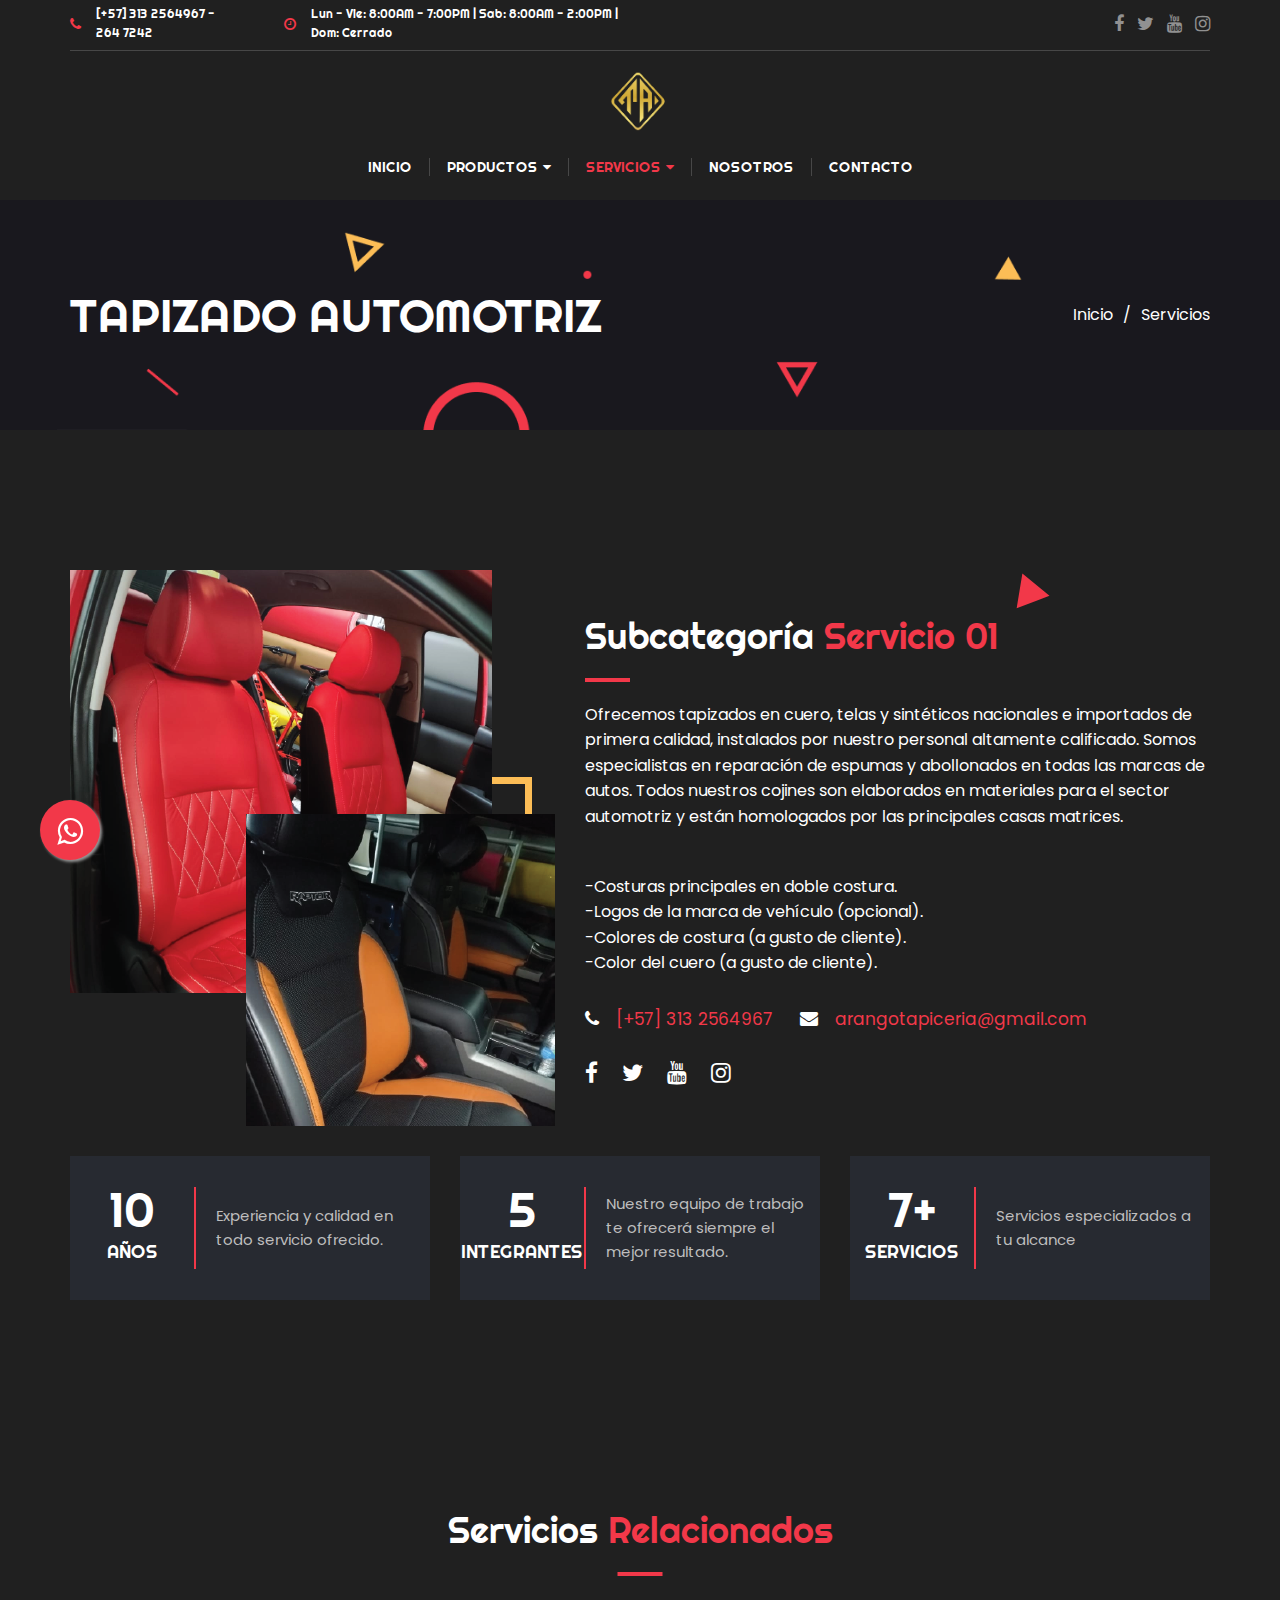
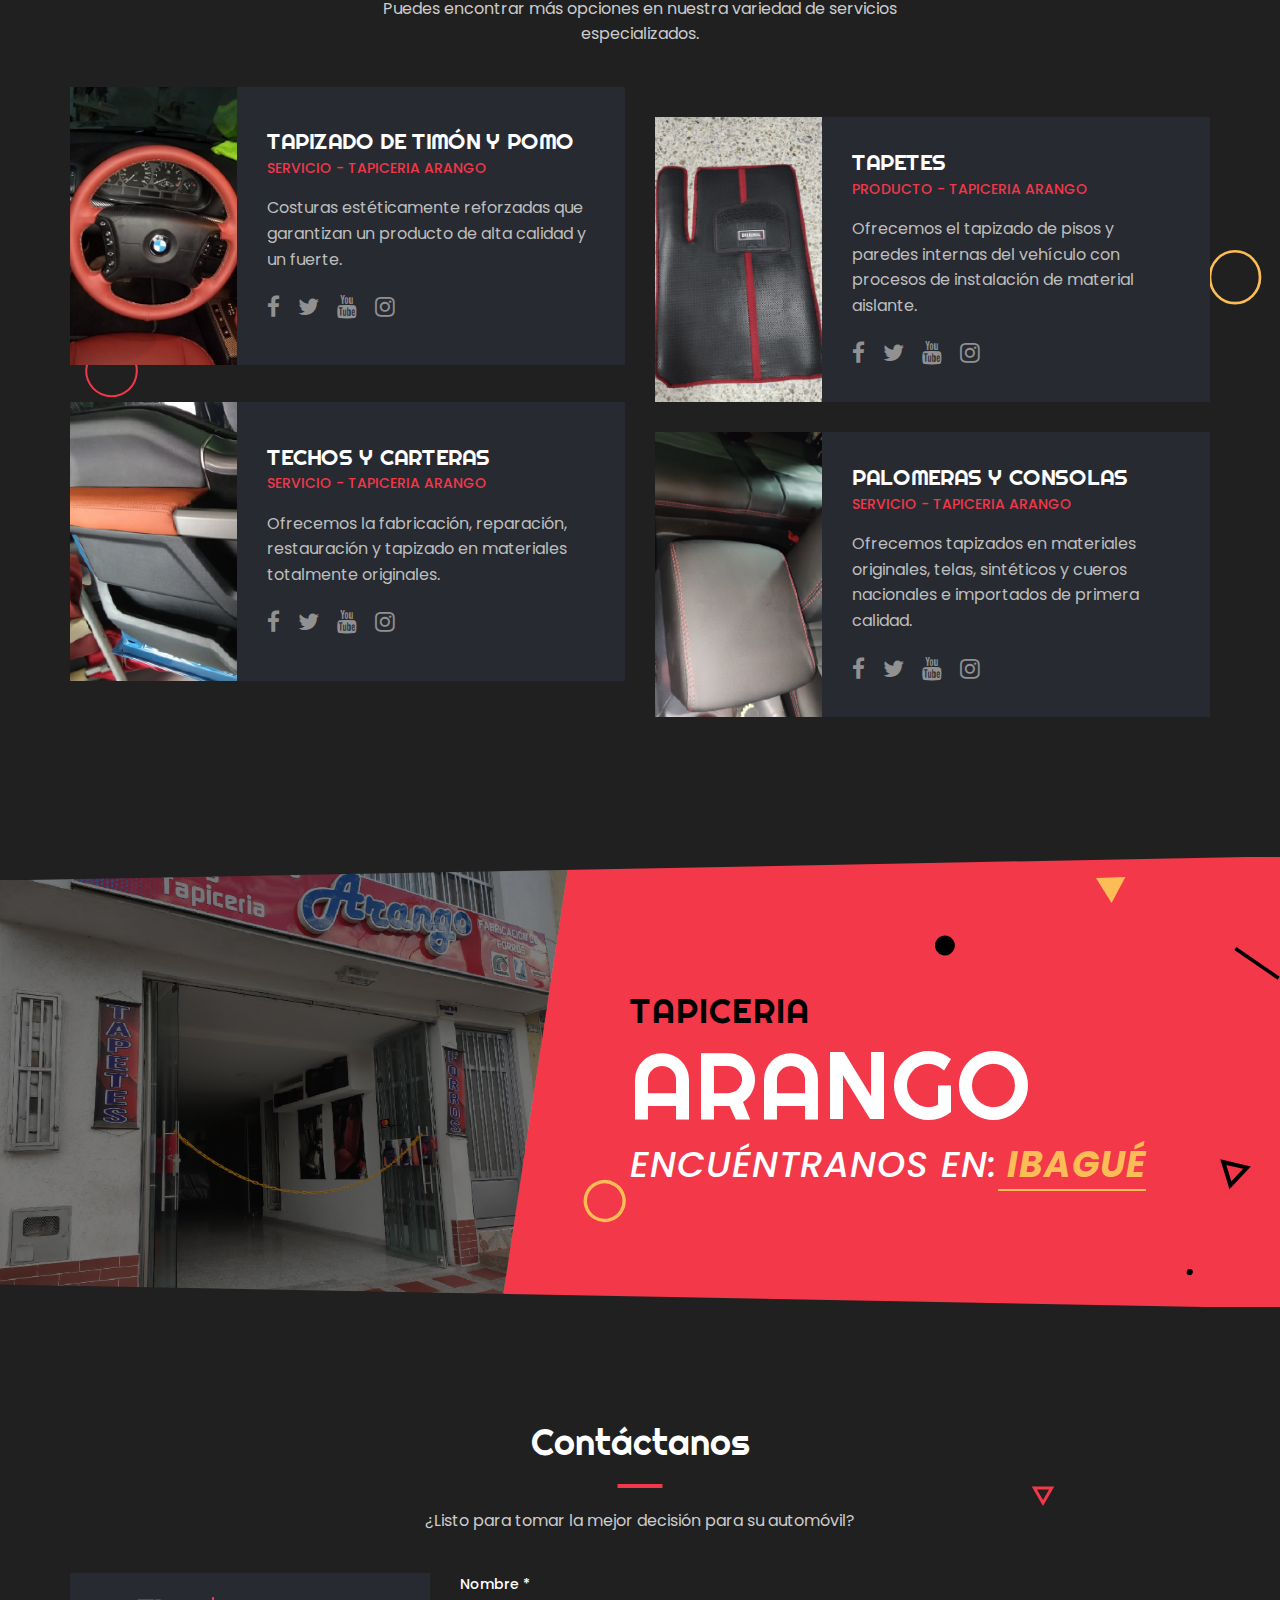
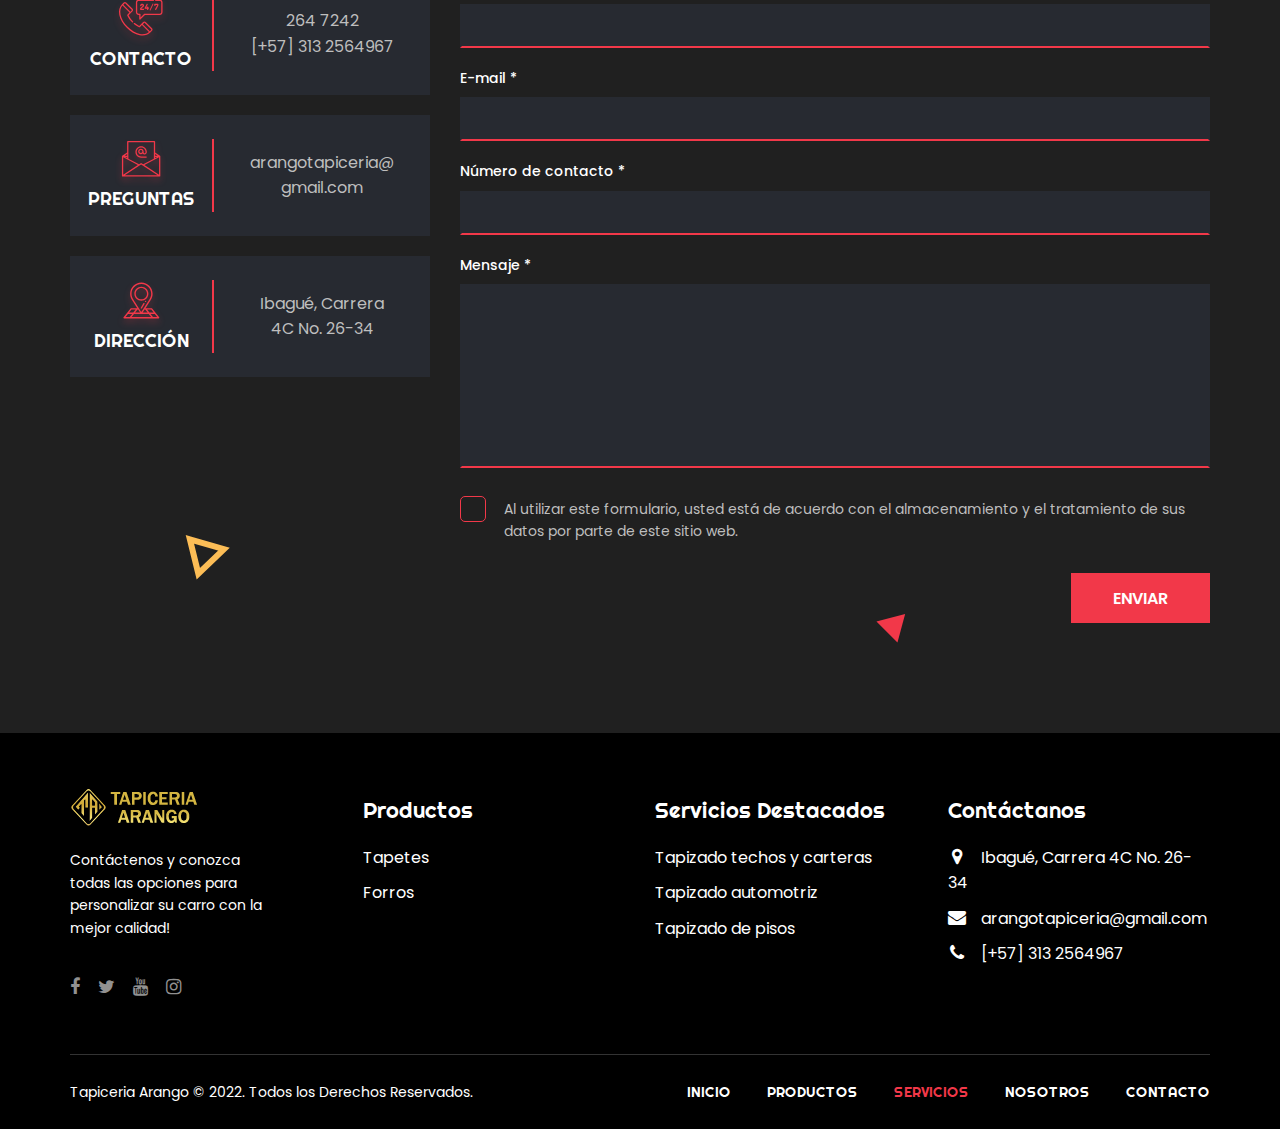
<file: tapizado-automotriz.html>
<!DOCTYPE html>
<html lang="zxx">
<head>
	<meta charset="UTF-8">
	<title>Tapiceria Arango - Tapizado Automotriz</title>
	<!-- =================== META =================== -->
	<meta name="keywords" content="">
	<meta name="description" content="">
	<meta name="format-detection" content="telephone=no">
	<meta name="viewport" content="width=device-width, initial-scale=1, shrink-to-fit=no">
	<link rel="shortcut icon" href="assets/img/favicon.png">
	<!-- =================== STYLE =================== -->
	<link rel="stylesheet" href="assets/css/slick.min.css">
	<link rel="stylesheet" href="assets/css/bootstrap-grid.css">
	<link rel="stylesheet" href="assets/css/font-awesome.min.css">
	<link rel="stylesheet" href="assets/css/style.css">
	<link rel="stylesheet" href="assets/css/wtp.css">
	<link rel="stylesheet" href="https://maxcdn.bootstrapcdn.com/font-awesome/4.5.0/css/font-awesome.min.css">
</head>

<body id="home" class="page-about">
	<!--================ PRELOADER ================-->
	<div class="preloader-cover">
		<div id="cube-loader">
			<div class="caption">
				<div class="cube-loader">
					<div class="cube loader-1"></div>
					<div class="cube loader-2"></div>
					<div class="cube loader-4"></div>
					<div class="cube loader-3"></div>
				</div>
			</div>
		</div>
	</div>
	<!--============== PRELOADER END ==============-->
	
	<!-- ================= HEADER ================= -->
	<header class="header">
		<a href="https://api.whatsapp.com/send?phone=573132564967&text=Hola,%20me%20gustaria%20más%20información%20de%20Tapiceria%20Arango,%20por%20favor.%20Gracias!" class="float" target="_blank">
		<i class="fa fa-whatsapp my-float"></i>
		<a href="#" class="nav-btn">
			<span></span>
			<span></span>
			<span></span>
		</a>
		<div class="top-panel">
			<div class="container">
				<div class="header-left">
					<ul class="header-cont">
						<li><i class="fa fa-phone" aria-hidden="true"></i><a>[+57] 313 2564967 - 264 7242</a></li>
						<li><i class="fa fa-clock-o" aria-hidden="true"></i>Lun - Vie: 8:00AM - 7:00PM | Sab: 8:00AM - 2:00PM | Dom: Cerrado</li>
					</ul>
				</div>
				<div class="header-right">
					<ul class="social-list">
						<li><a href="#"><i class="fa fa-facebook" aria-hidden="true"></i></a></li>
						<li><a href="#"><i class="fa fa-twitter" aria-hidden="true"></i></a></li>
						<li><a href="#"><i class="fa fa-youtube" aria-hidden="true"></i></a></li>
						<li><a target="_blank" href="https://www.instagram.com/tapiceria_arango/"><i class="fa fa-instagram" aria-hidden="true"></i></a></li>
					</ul>
				</div>
			</div>
		</div>
		<div class="header-menu">
			<div class="container">
				<div class="header-logo">
					<a href="index.html" class="logo"><img src="assets/img/logo-02.png" alt="logo"></a>
				</div>
				<nav class="nav-menu">
					<ul class="nav-list">
						<li><a href="index.html">Inicio</a></li>
						<li class="dropdown">
							<a href="#">Productos<i class="fa fa-caret-down"></i></a>
							<ul>
								<li><a href="forros.html">Forros</a></li>
								<li><a href="tapetes.html">Tapetes</a></li>
							</ul>
						</li>
						<li class="dropdown">
							<a href="#" style="color: #f23849;">Servicios<i class="fa fa-caret-down"></i></a>
							<ul>
								<li class="active"><a href="tapizado-automotriz.html">Tapizado automotriz</a></li>
								<li><a href="tapizado-timon-pomo.html">Tapizado de timón y pomo</a></li>
								<li><a href="tapizado-pisos.html">Tapizado de pisos</a></li>
								<li><a href="tapetes-personalizados.html">Tapetes a medida</a></li>
								<li><a href="tapizado-techos-carteras.html">Techos y carteras</a></li>
								<li><a href="tapizado-palomeras-consolas.html">Palomeras y consolas</a></li>
							</ul>
						</li>
						<li><a href="nosotros.html">Nosotros</a></li>
						<li><a href="contacto.html">Contacto</a></li>
					</ul>
				</nav>
			</div>
		</div>
	</header>
	<!-- =============== HEADER END =============== -->

	<!-- =============== HEADER-TITLE =============== -->
	<section class="s-header-title" style="background-image: url(assets/img/bg-1-min.png);">
		<div class="container">
			<h1 class="title">Tapizado Automotriz</h1>
			<ul class="breadcrambs">
				<li><a href="index.html">Inicio</a></li>
				<li>Servicios</li>
			</ul>
		</div>
	</section>
	<!-- ============= HEADER-TITLE END ============= -->

	<!-- ============== S-ABOUT-PROGRAM ============== -->
	<section class="s-about">
		<div class="container">
			<img class="about-effect-tringle" src="assets/img/tringle-about-top.svg" alt="img">
			<div class="row about-row">
				<div class="col-md-5 about-img-col">
					<div class="about-img-cover">
						<div class="about-img-1">
							<img class="about-img-effect-1" src="assets/img/square-yellow.svg" alt="img">
							<img class="about-img-effect-2" src="assets/img/group-circle-2.svg" alt="img">
							<img src="assets/img/tapizado_automotriz_01.png" alt="img">
						</div>
						<div class="about-img-2">
							<img src="assets/img/tapizado_automotriz_02.png" alt="img">
						</div>
					</div>
				</div>
				<div class="col-md-7 about-info-cover">
					<h2 class="title-decor">Subcategoría <span>Servicio 01</span></h2>
					<div class="text">
						<p>Ofrecemos tapizados en cuero, telas y sintéticos nacionales e importados de primera calidad, instalados por nuestro personal altamente calificado. Somos especialistas en reparación de espumas y abollonados en todas las marcas de autos. Todos nuestros cojines son elaborados en materiales para el sector automotriz y están homologados por las principales casas matrices.</p>
						<ul>
							<li>-Costuras principales en doble costura.</li>
							<li>-Logos de la marca de vehículo (opcional).</li>
							<li>-Colores de costura (a gusto de cliente).</li>
							<li>-Color del cuero (a gusto de cliente).</li>
						</ul>

					</div>
					<ul class="about-cont">
						<li><i class="fa fa-phone" aria-hidden="true"></i><a>[+57] 313 2564967</a></li>
						<li><i class="fa fa-envelope" aria-hidden="true"></i><a href="mailto:fitmax@gmail.com">arangotapiceria@gmail.com</a></li>
					</ul>
					<ul class="social-list">
						<li><a href="#"><i class="fa fa-facebook" aria-hidden="true"></i></a></li>
						<li><a href="#"><i class="fa fa-twitter" aria-hidden="true"></i></a></li>
						<li><a href="#"><i class="fa fa-youtube" aria-hidden="true"></i></a></li>
						<li><a target="_blank" href="https://www.instagram.com/tapiceria_arango/"><i class="fa fa-instagram" aria-hidden="true"></i></a></li>
					</ul>
				</div>
			</div>
		</div>
	</section>
	<!-- ============ S-ABOUT-PROGRAM END ============ -->

	<!-- ============== S-ABOUT-BOTTOM ============== -->
	<section class="s-about-bottom">
		<div class="container">
			<div class="row">
				<div class="col-md-4">
					<div class="about-bottom-item">
						<div class="date-cover">
							<div class="date">10</div>
							<h4>Años</h4>
						</div>
						<div class="about-bottom-info">Experiencia y calidad en todo servicio ofrecido.</div>
					</div>
				</div>
				<div class="col-md-4">
					<div class="about-bottom-item">
						<div class="date-cover">
							<div class="date">5</div>
							<h4>Integrantes</h4>
						</div>
						<div class="about-bottom-info">Nuestro equipo de trabajo te ofrecerá siempre el mejor resultado.</div>
					</div>
				</div>
				<div class="col-md-4">
					<div class="about-bottom-item">
						<div class="date-cover">
							<div class="date">7+</div>
							<h4>Servicios</h4>
						</div>
						<div class="about-bottom-info">Servicios especializados a tu alcance</div>
					</div>
				</div>
			</div>
		</div>
	</section>
	<!-- ============ S-ABOUT-BOTTOM END ============ -->
	
	<!-- =============== S-OUT-TRAINER =============== -->
	<section class="s-out-trainer" style="background-image: url(assets/img/bg-contacts.svg);">
		<div class="container">
			<h2 class="title-decor">Servicios <span>Relacionados</span></h2>
			<p class="slogan">Puedes encontrar más opciones en nuestra variedad de servicios especializados.</p>
			<div class="row">
				<div class="col-md-6 out-trainer-col">
					<div class="out-trainer-item">
						<a href="tapizado-timon-pomo.html" class="out-trainer-img"><img src="assets/img/timon-pomo-relacionados.png" alt="img"></a>
						<div class="out-trainer-info">
							<h3><a href="tapizado-timon-pomo.html">Tapizado de timón y pomo</a></h3>
							<div class="prof">Servicio - Tapiceria Arango</div>
							<p>Costuras estéticamente reforzadas que garantizan un producto de alta calidad y un fuerte.</p>
							<ul class="social-list">
								<li><a href="#"><i class="fa fa-facebook" aria-hidden="true"></i></a></li>
								<li><a href="#"><i class="fa fa-twitter" aria-hidden="true"></i></a></li>
								<li><a href="#"><i class="fa fa-youtube" aria-hidden="true"></i></a></li>
								<li><a target="_blank" href="https://www.instagram.com/tapiceria_arango/"><i class="fa fa-instagram" aria-hidden="true"></i></a></li>
							</ul>
						</div>
					</div>
				</div>
				<div class="col-md-6 out-trainer-col">
					<div class="out-trainer-item">
						<a href="tapetes.html" class="out-trainer-img"><img src="assets/img/tapetes-relacionados.png" alt="img"></a>
						<div class="out-trainer-info">
							<h3><a href="tapetes.html">Tapetes</a></h3>
							<div class="prof">Producto - Tapiceria Arango</div>
							<p>Ofrecemos el tapizado de pisos y paredes internas del vehículo con procesos de instalación de material aislante.</p>
							<ul class="social-list">
								<li><a href="#"><i class="fa fa-facebook" aria-hidden="true"></i></a></li>
								<li><a href="#"><i class="fa fa-twitter" aria-hidden="true"></i></a></li>
								<li><a href="#"><i class="fa fa-youtube" aria-hidden="true"></i></a></li>
								<li><a target="_blank" href="https://www.instagram.com/tapiceria_arango/"><i class="fa fa-instagram" aria-hidden="true"></i></a></li>
							</ul>
						</div>
					</div>
				</div>
				<div class="col-md-6 out-trainer-col">
					<div class="out-trainer-item">
						<a href="tapizado-techos-carteras.html" class="out-trainer-img"><img src="assets/img/techos-carteras-relacionados.png" alt="img"></a>
						<div class="out-trainer-info">
							<h3><a href="tapizado-techos-carteras.html">Techos y carteras</a></h3>
							<div class="prof">Servicio - Tapiceria Arango</div>
							<p>Ofrecemos la fabricación, reparación, restauración y tapizado en materiales totalmente originales.</p>
							<ul class="social-list">
								<li><a href="#"><i class="fa fa-facebook" aria-hidden="true"></i></a></li>
								<li><a href="#"><i class="fa fa-twitter" aria-hidden="true"></i></a></li>
								<li><a href="#"><i class="fa fa-youtube" aria-hidden="true"></i></a></li>
								<li><a target="_blank" href="https://www.instagram.com/tapiceria_arango/"><i class="fa fa-instagram" aria-hidden="true"></i></a></li>
							</ul>
						</div>
					</div>
				</div>
				<div class="col-md-6 out-trainer-col">
					<div class="out-trainer-item">
						<a href="tapizado-palomeras-consolas.html" class="out-trainer-img"><img src="assets/img/consola-relacionados.png" alt="img"></a>
						<div class="out-trainer-info">
							<h3><a href="tapizado-palomeras-consolas.html">Palomeras y Consolas</a></h3>
							<div class="prof">Servicio - Tapiceria Arango</div>
							<p>Ofrecemos tapizados en materiales originales, telas, sintéticos y cueros nacionales e importados de primera calidad.</p>
							<ul class="social-list">
								<li><a href="#"><i class="fa fa-facebook" aria-hidden="true"></i></a></li>
								<li><a href="#"><i class="fa fa-twitter" aria-hidden="true"></i></a></li>
								<li><a href="#"><i class="fa fa-youtube" aria-hidden="true"></i></a></li>
								<li><a target="_blank" href="https://www.instagram.com/tapiceria_arango/"><i class="fa fa-instagram" aria-hidden="true"></i></a></li>
							</ul>
						</div>
					</div>
				</div>
			</div>
		</div>
	</section>
	<!-- ============= S-OUT-TRAINER END ============= -->

	<!-- ============ S-CROSSFIT-BANNER ============ -->
	<section class="s-crossfit-banner">
		<div class="crossfit-banner-left" style="background-image: url(assets/img/crossmax-2.jpg);"></div>
		<div class="crossfit-banner-right">
			<div class="text-top">Tapiceria</div>
			<h2>Arango</h2>
			<div class="text-bottom">Encuéntranos en:<a href="program.html"> Ibagué</a></div>
		</div>
	</section>
	<!-- ========== S-CROSSFIT-BANNER END ========== -->

	<!-- ================ S-CONTACTS ================ -->
	<section class="s-contacts" style="background-image: url(assets/img/bg-contacts.svg);">
		<div class="container">
			<h2 class="title-decor">Contáctanos</h2>
			<p class="slogan">¿Listo para tomar la mejor decisión para su automóvil?</p>
			<div class="row">
				<div class="col-md-5 col-lg-4">
					<div class="contact-item">
						<div class="contact-item-left">
							<img src="assets/img/icon-1.svg" alt="img">
							<h4>Contacto</h4>
						</div>
						<div class="contact-item-right">
							<ul class="contact-item-list">
								<li><a href="tel:2647242">264 7242</a></li>
								<li><a href="tel:+573132564967">[+57] 313 2564967</a></li>
							</ul>
						</div>
					</div>
					<div class="contact-item">
						<div class="contact-item-left">
							<img src="assets/img/icon-2.svg" alt="img">
							<h4>Preguntas</h4>
						</div>
						<div class="contact-item-right">
							<ul class="contact-item-list">
								<li><a>arangotapiceria@<br>gmail.com</a></li>
							</ul>
						</div>
					</div>
					<div class="contact-item">
						<div class="contact-item-left">
							<img src="assets/img/icon-3.svg" alt="img">
							<h4>Dirección</h4>
						</div>
						<div class="contact-item-right">
							<ul class="contact-item-list">
								<li>Ibagué, Carrera <br>4C No. 26-34</li>
							</ul>
						</div>
					</div>
				</div>
				<div class="col-md-7 col-lg-8">
					<form id='contactform' action="assets/php/contact.php" name="contactform">
						<ul class="form-cover">
							<li class="inp-name">
								<label>Nombre *</label>
								<input id="name" type="text" name="Nombre">
							</li>
							<li class="inp-email">
								<label>E-mail *</label>
								<input id="email" type="email" name="Correo">
							</li>
							<li class="inp-phone">
								<label>Número de contacto *</label>
								<input id="phone" type="tel" name="Celular">
							</li>
							<li class="inp-text">
								<label>Mensaje *</label>
								<textarea id="comments" name="Mensaje"></textarea>
							</li>
						</ul>
						<div class="checkbox-wrap">
							<div class="checkbox-cover">
								<input type="checkbox">
								<p>Al utilizar este formulario, usted está de acuerdo con el almacenamiento y el tratamiento de sus datos por parte de este sitio web.</p>
							</div>
						</div>
						<div class="btn-form-cover">
							<button id="#submit" type="submit" class="btn">Enviar</button>
						</div>
					</form>
					<div id="message"></div>
				</div>
			</div>
		</div>
	</section>
	<!-- ============== S-CONTACTS-END ============== -->

	<!-- ================== FOOTER ================== -->
	<footer>
		<div class="container">
			<div class="row">
				<div class="col-sm-6 col-lg-3 footer-item-logo">
					<a href="index.html" class="logo-footer"><img src="assets/img/footer-logo2.png" alt="logo"></a>
					<p>Contáctenos y conozca todas las opciones para personalizar su carro con la mejor calidad!</p>
					<ul class="social-list">
						<li><a href="#"><i class="fa fa-facebook" aria-hidden="true"></i></a></li>
						<li><a href="#"><i class="fa fa-twitter" aria-hidden="true"></i></a></li>
						<li><a href="#"><i class="fa fa-youtube" aria-hidden="true"></i></a></li>
						<li><a target="_blank" href="https://www.instagram.com/tapiceria_arango/"><i class="fa fa-instagram" aria-hidden="true"></i></a></li>
					</ul>
				</div>
				<div class="col-sm-6 col-lg-3 footer-item footer-item-list">
					<h3>Productos</h3>
					<ul class="footer-link">
						<li><a href="tapetes.html">Tapetes</a></li>
						<li><a href="forros.html">Forros</a></li>
					</ul>
				</div>
				<div class="col-sm-6 col-lg-3 footer-item footer-item-list">
					<h3>Servicios Destacados</h3>
					<ul class="footer-link">
						<li><a href="tapizado-techos-carteras.html">Tapizado techos y carteras</a></li>
						<li><a href="tapizado-automotriz.html">Tapizado automotriz</a></li>
						<li><a href="tapizado-pisos.html">Tapizado de pisos</a></li>
					</ul>
				</div>
				<div class="col-sm-6 col-lg-3 footer-item">
					<h3>Contáctanos</h3>
					<ul class="footer-cont">
						<li><i class="fa fa-map-marker" aria-hidden="true"></i><a href="#0">Ibagué, Carrera 4C No. 26-34</a></li>
						<li><i class="fa fa-envelope" aria-hidden="true"></i><a href="#0">arangotapiceria@gmail.com</a></li>
						<li><i class="fa fa-phone" aria-hidden="true"></i><a href="#0">[+57] 313 2564967</a></li>
					</ul>
				</div>
			</div>
			<div class="footer-bottom">
				<div class="copyright"><a href="index.html">Tapiceria Arango</a> © 2022. Todos los Derechos Reservados.</div>
				<ul class="footer-menu">
					<li><a href="index.html">Inicio</a></li>
					<li><a href="forros.html">Productos</a></li>
					<li class="active"><a href="tapizado-automotriz.html">Servicios</a></li>
					<li><a href="nosotros.html">Nosotros</a></li>
					<li><a href="contacto.html" >Contacto</a></li>
				</ul>
			</div>
		</div>
	</footer>
	<!-- ================ FOOTER END ================ -->


	<!--=================== TO TOP ===================-->
	<a class="to-top" href="#home">
		<i class="fa fa-chevron-up" aria-hidden="true"></i>
	</a>
	<!--================= TO TOP END =================-->

	<!--=================== SCRIPT	===================-->
	<script src="assets/js/jquery-2.2.4.min.js"></script>
	<script src="assets/js/slick.min.js"></script>
	<script src="assets/js/scripts.js"></script>
</body>
</html>
</file>
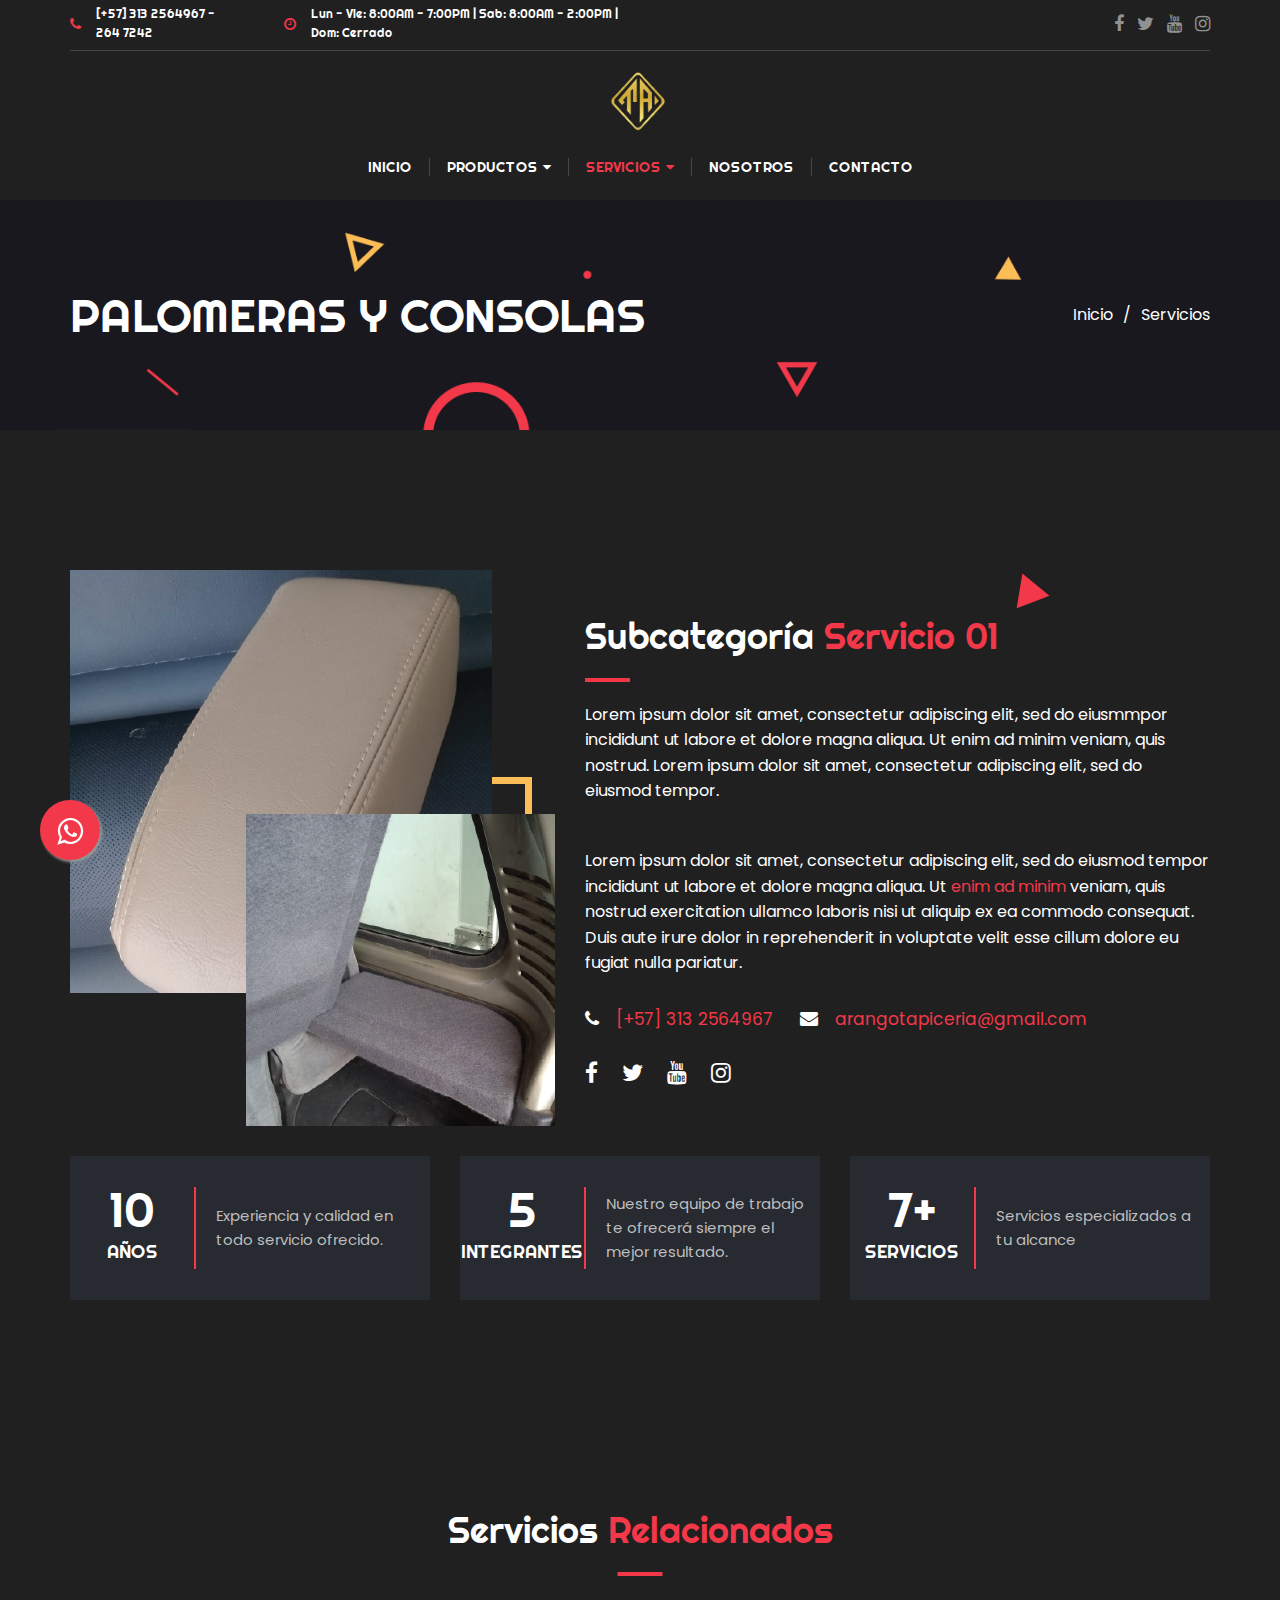
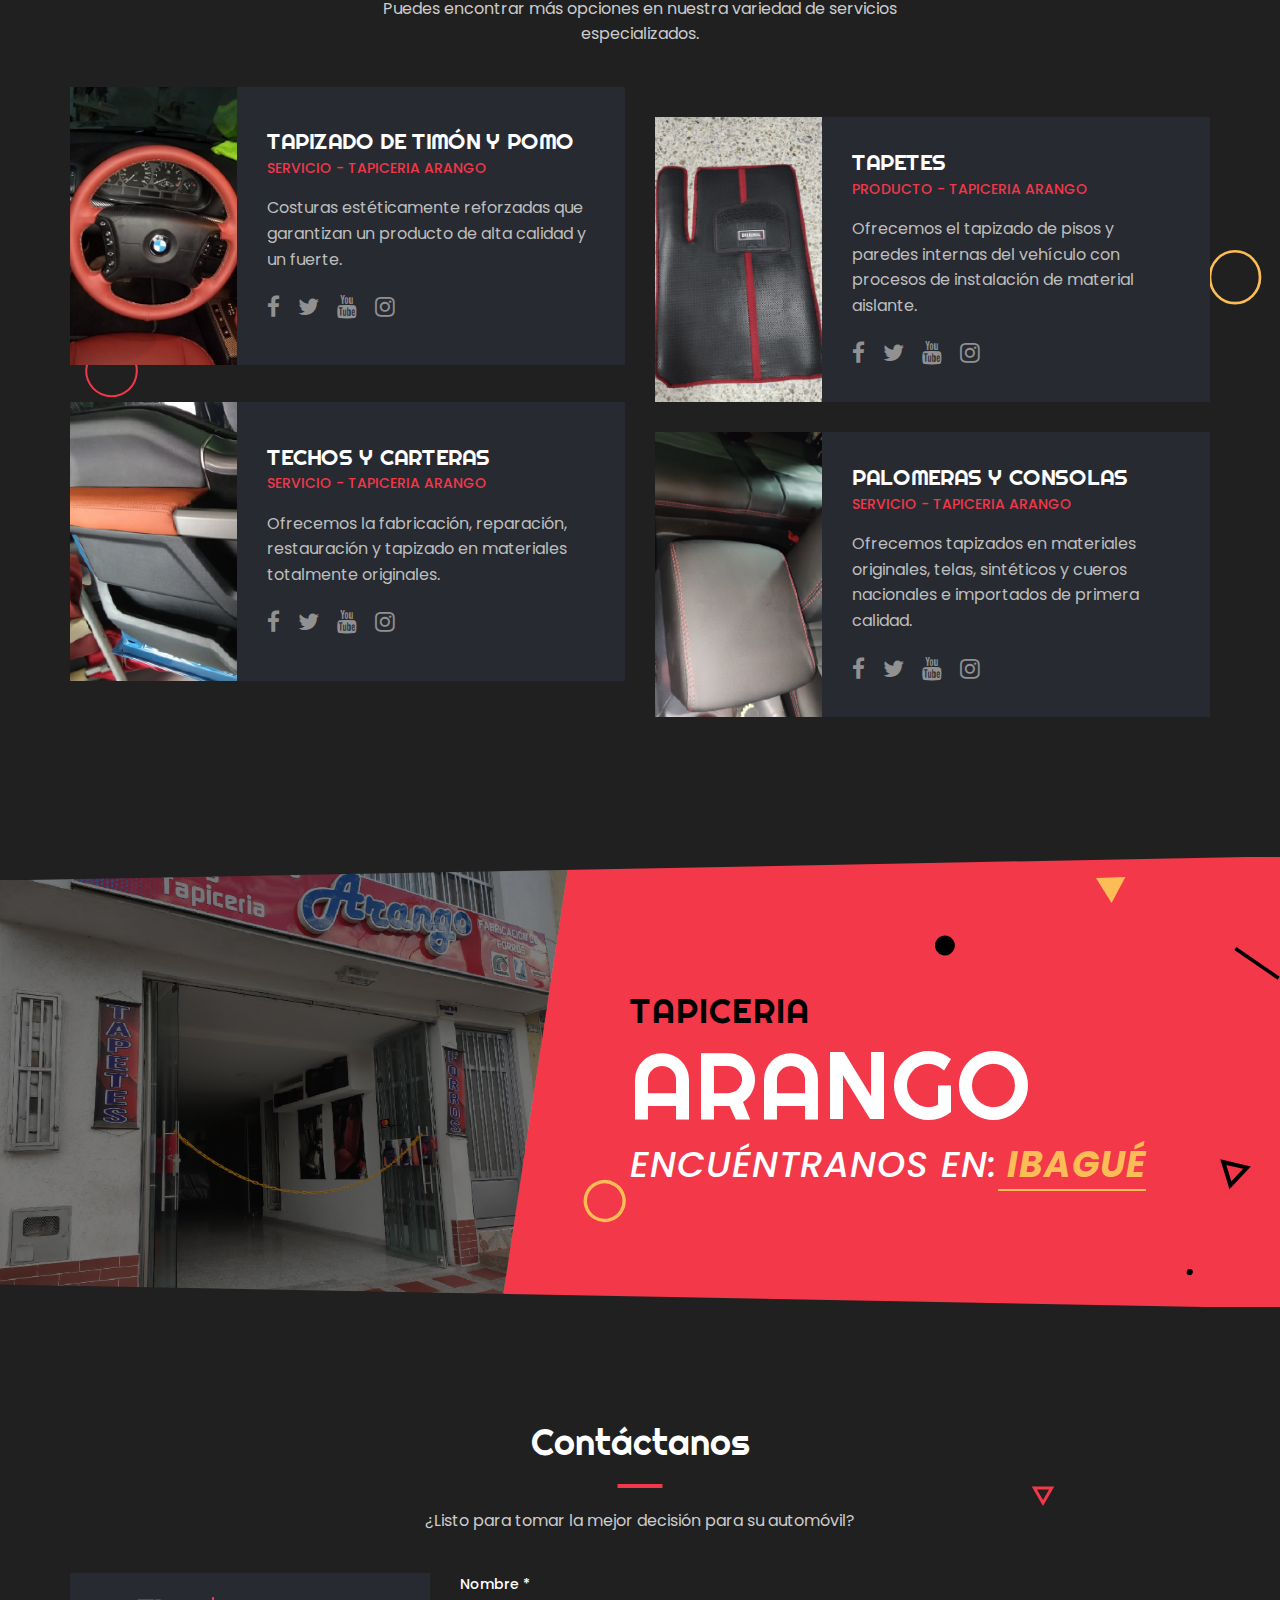
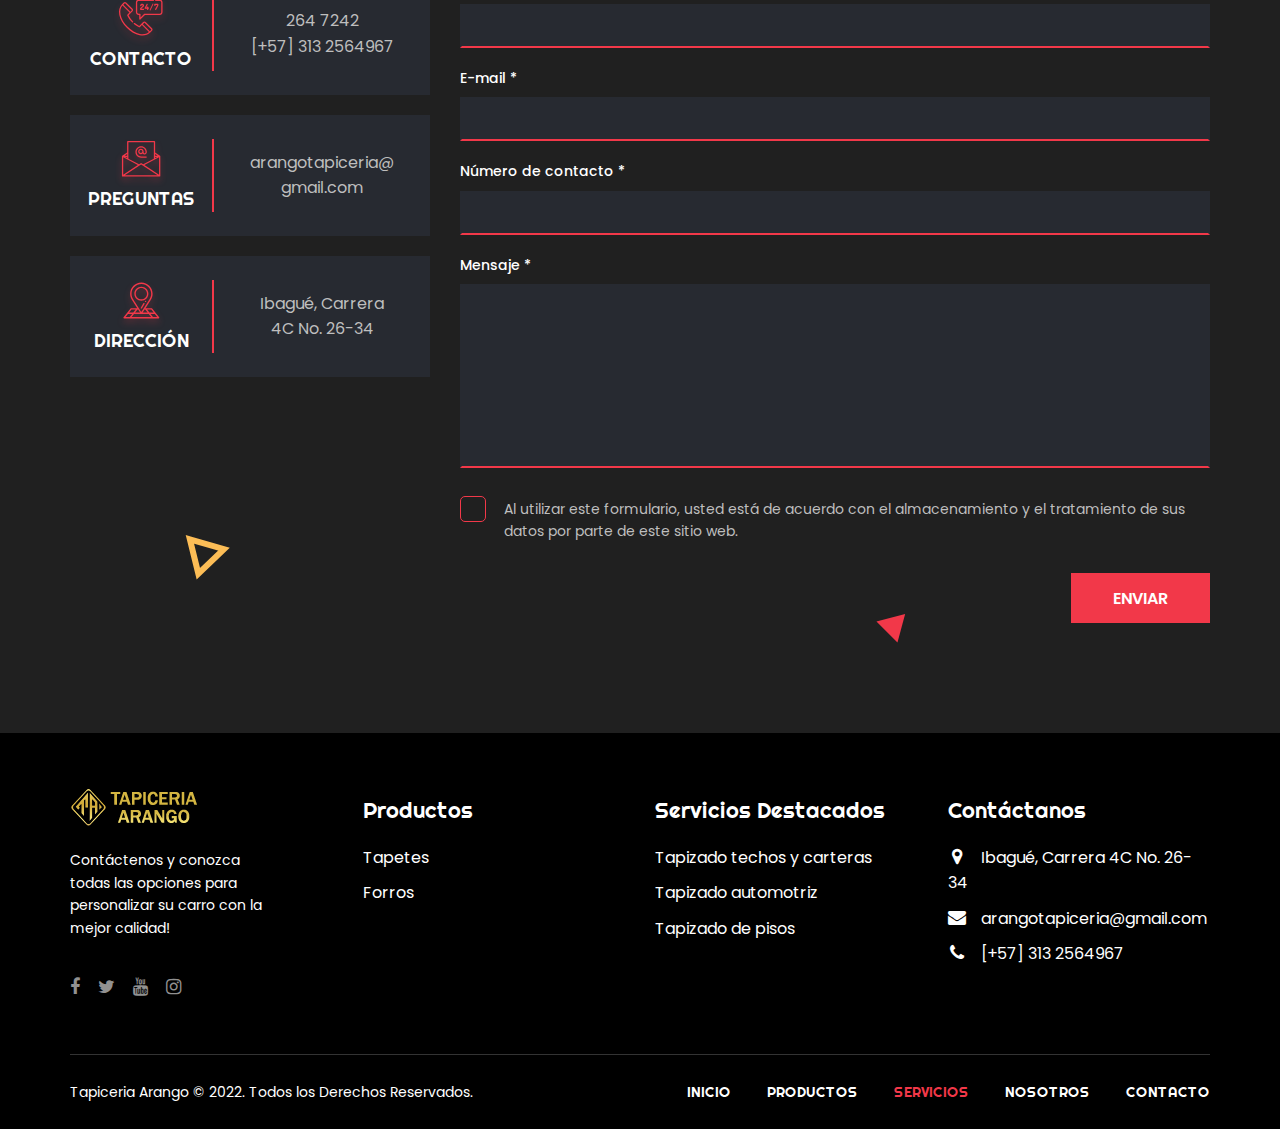
<file: tapizado-palomeras-consolas.html>
<!DOCTYPE html>
<html lang="zxx">
<head>
	<meta charset="UTF-8">
	<title>Tapiceria Arango - Palomeras y consolas</title>
	<!-- =================== META =================== -->
	<meta name="keywords" content="">
	<meta name="description" content="">
	<meta name="format-detection" content="telephone=no">
	<meta name="viewport" content="width=device-width, initial-scale=1, shrink-to-fit=no">
	<link rel="shortcut icon" href="assets/img/favicon.png">
	<!-- =================== STYLE =================== -->
	<link rel="stylesheet" href="assets/css/slick.min.css">
	<link rel="stylesheet" href="assets/css/bootstrap-grid.css">
	<link rel="stylesheet" href="assets/css/font-awesome.min.css">
	<link rel="stylesheet" href="assets/css/style.css">
	<link rel="stylesheet" href="assets/css/wtp.css">
	<link rel="stylesheet" href="https://maxcdn.bootstrapcdn.com/font-awesome/4.5.0/css/font-awesome.min.css">
</head>

<body id="home" class="page-about">
	<!--================ PRELOADER ================-->
	<div class="preloader-cover">
		<div id="cube-loader">
			<div class="caption">
				<div class="cube-loader">
					<div class="cube loader-1"></div>
					<div class="cube loader-2"></div>
					<div class="cube loader-4"></div>
					<div class="cube loader-3"></div>
				</div>
			</div>
		</div>
	</div>
	<!--============== PRELOADER END ==============-->
	
	<!-- ================= HEADER ================= -->
	<header class="header">
		<a href="https://api.whatsapp.com/send?phone=573132564967&text=Hola,%20me%20gustaria%20más%20información%20de%20Tapiceria%20Arango,%20por%20favor.%20Gracias!" class="float" target="_blank">
		<i class="fa fa-whatsapp my-float"></i>
		<a href="#" class="nav-btn">
			<span></span>
			<span></span>
			<span></span>
		</a>
		<div class="top-panel">
			<div class="container">
				<div class="header-left">
					<ul class="header-cont">
						<li><i class="fa fa-phone" aria-hidden="true"></i><a>[+57] 313 2564967 - 264 7242</a></li>
						<li><i class="fa fa-clock-o" aria-hidden="true"></i>Lun - Vie: 8:00AM - 7:00PM | Sab: 8:00AM - 2:00PM | Dom: Cerrado</li>
					</ul>
				</div>
				<div class="header-right">
					<ul class="social-list">
						<li><a href="#0"><i class="fa fa-facebook" aria-hidden="true"></i></a></li>
						<li><a href="#0"><i class="fa fa-twitter" aria-hidden="true"></i></a></li>
						<li><a href="#0"><i class="fa fa-youtube" aria-hidden="true"></i></a></li>
						<li><a target="_blank" href="https://www.instagram.com/tapiceria_arango/"><i class="fa fa-instagram" aria-hidden="true"></i></a></li>
					</ul>
				</div>
			</div>
		</div>
		<div class="header-menu">
			<div class="container">
				<div class="header-logo">
					<a href="index.html" class="logo"><img src="assets/img/logo-02.png" alt="logo"></a>
				</div>
				<nav class="nav-menu">
					<ul class="nav-list">
						<li><a href="index.html">Inicio</a></li>
						<li class="dropdown">
							<a href="#">Productos<i class="fa fa-caret-down"></i></a>
							<ul>
								<li><a href="forros.html">Forros</a></li>
								<li><a href="tapetes.html">Tapetes</a></li>
							</ul>
						</li>
						<li class="dropdown">
							<a href="#" style="color: #f23849;">Servicios<i class="fa fa-caret-down"></i></a>
							<ul>
								<li><a href="tapizado-automotriz.html">Tapizado automotriz</a></li>
								<li><a href="tapizado-timon-pomo.html">Tapizado de timón y pomo</a></li>
								<li><a href="tapizado-pisos.html">Tapizado de pisos</a></li>
								<li><a href="tapetes-personalizados.html">Tapetes a medida</a></li>
								<li><a href="tapizado-techos-carteras.html">Techos y carteras</a></li>
								<li class="active"><a href="tapizado-palomeras-consolas.html">Palomeras y consolas</a></li>
							</ul>
						</li>
						<li><a href="nosotros.html">Nosotros</a></li>
						<li><a href="contacto.html">Contacto</a></li>
					</ul>
				</nav>
			</div>
		</div>
	</header>
	<!-- =============== HEADER END =============== -->

	<!-- =============== HEADER-TITLE =============== -->
	<section class="s-header-title" style="background-image: url(assets/img/bg-1-min.png);">
		<div class="container">
			<h1 class="title">Palomeras y Consolas</h1>
			<ul class="breadcrambs">
				<li><a href="index.html">Inicio</a></li>
				<li>Servicios</li>
			</ul>
		</div>
	</section>
	<!-- ============= HEADER-TITLE END ============= -->

	<!-- ============== S-ABOUT-PROGRAM ============== -->
	<section class="s-about">
		<div class="container">
			<img class="about-effect-tringle" src="assets/img/tringle-about-top.svg" alt="img">
			<div class="row about-row">
				<div class="col-md-5 about-img-col">
					<div class="about-img-cover">
						<div class="about-img-1">
							<img class="about-img-effect-1" src="assets/img/square-yellow.svg" alt="img">
							<img class="about-img-effect-2" src="assets/img/group-circle-2.svg" alt="img">
							<img src="assets/img/consola_01.png" alt="img">
						</div>	
						<div class="about-img-2">
							<img src="assets/img/palomeras_02.png" alt="img">
						</div>
					</div>
				</div>
				<div class="col-md-7 about-info-cover">
					<h2 class="title-decor">Subcategoría <span>Servicio 01</span></h2>
					<div class="text">
						<p>Lorem ipsum dolor sit amet, consectetur adipiscing elit, sed do eiusmmpor incididunt ut labore et dolore magna aliqua. Ut enim ad minim veniam, quis nostrud. Lorem ipsum dolor sit amet, consectetur adipiscing elit, sed do eiusmod tempor.</p>
						<p>Lorem ipsum dolor sit amet, consectetur adipiscing elit, sed do eiusmod tempor incididunt ut labore et dolore magna aliqua. Ut <a href="contacts.html">enim ad minim</a> veniam, quis nostrud exercitation ullamco laboris nisi ut aliquip ex ea commodo consequat. Duis aute irure dolor in reprehenderit in voluptate velit esse cillum dolore eu fugiat nulla pariatur.</p>
					</div>
					<ul class="about-cont">
						<li><i class="fa fa-phone" aria-hidden="true"></i><a>[+57] 313 2564967</a></li>
						<li><i class="fa fa-envelope" aria-hidden="true"></i><a>arangotapiceria@gmail.com</a></li>
					</ul>
					<ul class="social-list">
						<li><a href="#0"><i class="fa fa-facebook" aria-hidden="true"></i></a></li>
						<li><a href="#0"><i class="fa fa-twitter" aria-hidden="true"></i></a></li>
						<li><a href="#0"><i class="fa fa-youtube" aria-hidden="true"></i></a></li>
						<li><a target="_blank" href="https://www.instagram.com/tapiceria_arango/"><i class="fa fa-instagram" aria-hidden="true"></i></a></li>
					</ul>
				</div>
			</div>
		</div>
	</section>
	<!-- ============ S-ABOUT-PROGRAM END ============ -->

	<!-- ============== S-ABOUT-BOTTOM ============== -->
	<section class="s-about-bottom">
		<div class="container">
			<div class="row">
				<div class="col-md-4">
					<div class="about-bottom-item">
						<div class="date-cover">
							<div class="date">10</div>
							<h4>Años</h4>
						</div>
						<div class="about-bottom-info">Experiencia y calidad en todo servicio ofrecido.</div>
					</div>
				</div>
				<div class="col-md-4">
					<div class="about-bottom-item">
						<div class="date-cover">
							<div class="date">5</div>
							<h4>Integrantes</h4>
						</div>
						<div class="about-bottom-info">Nuestro equipo de trabajo te ofrecerá siempre el mejor resultado.</div>
					</div>
				</div>
				<div class="col-md-4">
					<div class="about-bottom-item">
						<div class="date-cover">
							<div class="date">7+</div>
							<h4>Servicios</h4>
						</div>
						<div class="about-bottom-info">Servicios especializados a tu alcance</div>
					</div>
				</div>
			</div>
		</div>
	</section>
	<!-- ============ S-ABOUT-BOTTOM END ============ -->
	
	<!-- =============== S-OUT-TRAINER =============== -->
	<section class="s-out-trainer" style="background-image: url(assets/img/bg-contacts.svg);">
		<div class="container">
			<h2 class="title-decor">Servicios <span>Relacionados</span></h2>
			<p class="slogan">Puedes encontrar más opciones en nuestra variedad de servicios especializados.</p>
			<div class="row">
				<div class="col-md-6 out-trainer-col">
					<div class="out-trainer-item">
						<a href="tapizado-timon-pomo.html" class="out-trainer-img"><img src="assets/img/timon-pomo-relacionados.png" alt="img"></a>
						<div class="out-trainer-info">
							<h3><a href="tapizado-timon-pomo.html">Tapizado de timón y pomo</a></h3>
							<div class="prof">Servicio - Tapiceria Arango</div>
							<p>Costuras estéticamente reforzadas que garantizan un producto de alta calidad y un fuerte.</p>
							<ul class="social-list">
								<li><a href="#"><i class="fa fa-facebook" aria-hidden="true"></i></a></li>
								<li><a href="#"><i class="fa fa-twitter" aria-hidden="true"></i></a></li>
								<li><a href="#"><i class="fa fa-youtube" aria-hidden="true"></i></a></li>
								<li><a target="_blank" href="https://www.instagram.com/tapiceria_arango/"><i class="fa fa-instagram" aria-hidden="true"></i></a></li>
							</ul>
						</div>
					</div>
				</div>
				<div class="col-md-6 out-trainer-col">
					<div class="out-trainer-item">
						<a href="tapetes.html" class="out-trainer-img"><img src="assets/img/tapetes-relacionados.png" alt="img"></a>
						<div class="out-trainer-info">
							<h3><a href="tapetes.html">Tapetes</a></h3>
							<div class="prof">Producto - Tapiceria Arango</div>
							<p>Ofrecemos el tapizado de pisos y paredes internas del vehículo con procesos de instalación de material aislante.</p>
							<ul class="social-list">
								<li><a href="#"><i class="fa fa-facebook" aria-hidden="true"></i></a></li>
								<li><a href="#"><i class="fa fa-twitter" aria-hidden="true"></i></a></li>
								<li><a href="#"><i class="fa fa-youtube" aria-hidden="true"></i></a></li>
								<li><a target="_blank" href="https://www.instagram.com/tapiceria_arango/"><i class="fa fa-instagram" aria-hidden="true"></i></a></li>
							</ul>
						</div>
					</div>
				</div>
				<div class="col-md-6 out-trainer-col">
					<div class="out-trainer-item">
						<a href="tapizado-techos-carteras.html" class="out-trainer-img"><img src="assets/img/techos-carteras-relacionados.png" alt="img"></a>
						<div class="out-trainer-info">
							<h3><a href="tapizado-techos-carteras.html">Techos y carteras</a></h3>
							<div class="prof">Servicio - Tapiceria Arango</div>
							<p>Ofrecemos la fabricación, reparación, restauración y tapizado en materiales totalmente originales.</p>
							<ul class="social-list">
								<li><a href="#"><i class="fa fa-facebook" aria-hidden="true"></i></a></li>
								<li><a href="#"><i class="fa fa-twitter" aria-hidden="true"></i></a></li>
								<li><a href="#"><i class="fa fa-youtube" aria-hidden="true"></i></a></li>
								<li><a target="_blank" href="https://www.instagram.com/tapiceria_arango/"><i class="fa fa-instagram" aria-hidden="true"></i></a></li>
							</ul>
						</div>
					</div>
				</div>
				<div class="col-md-6 out-trainer-col">
					<div class="out-trainer-item">
						<a href="tapizado-palomeras-consolas.html" class="out-trainer-img"><img src="assets/img/consola-relacionados.png" alt="img"></a>
						<div class="out-trainer-info">
							<h3><a href="tapizado-palomeras-consolas.html">Palomeras y Consolas</a></h3>
							<div class="prof">Servicio - Tapiceria Arango</div>
							<p>Ofrecemos tapizados en materiales originales, telas, sintéticos y cueros nacionales e importados de primera calidad.</p>
							<ul class="social-list">
								<li><a href="#"><i class="fa fa-facebook" aria-hidden="true"></i></a></li>
								<li><a href="#"><i class="fa fa-twitter" aria-hidden="true"></i></a></li>
								<li><a href="#"><i class="fa fa-youtube" aria-hidden="true"></i></a></li>
								<li><a target="_blank" href="https://www.instagram.com/tapiceria_arango/"><i class="fa fa-instagram" aria-hidden="true"></i></a></li>
							</ul>
						</div>
					</div>
				</div>
			</div>
		</div>
	</section>
	<!-- ============= S-OUT-TRAINER END ============= -->

	<!-- ============ S-CROSSFIT-BANNER ============ -->
	<section class="s-crossfit-banner">
		<div class="crossfit-banner-left" style="background-image: url(assets/img/crossmax-2.jpg);"></div>
		<div class="crossfit-banner-right">
			<div class="text-top">Tapiceria</div>
			<h2>Arango</h2>
			<div class="text-bottom">Encuéntranos en:<a href="program.html"> Ibagué</a></div>
		</div>
	</section>
	<!-- ========== S-CROSSFIT-BANNER END ========== -->

	<!-- ================ S-CONTACTS ================ -->
	<section class="s-contacts" style="background-image: url(assets/img/bg-contacts.svg);">
		<div class="container">
			<h2 class="title-decor">Contáctanos</h2>
			<p class="slogan">¿Listo para tomar la mejor decisión para su automóvil?</p>
			<div class="row">
				<div class="col-md-5 col-lg-4">
					<div class="contact-item">
						<div class="contact-item-left">
							<img src="assets/img/icon-1.svg" alt="img">
							<h4>Contacto</h4>
						</div>
						<div class="contact-item-right">
							<ul class="contact-item-list">
								<li><a href="tel:2647242">264 7242</a></li>
								<li><a href="tel:+573132564967">[+57] 313 2564967</a></li>
							</ul>
						</div>
					</div>
					<div class="contact-item">
						<div class="contact-item-left">
							<img src="assets/img/icon-2.svg" alt="img">
							<h4>Preguntas</h4>
						</div>
						<div class="contact-item-right">
							<ul class="contact-item-list">
								<li><a>arangotapiceria@<br>gmail.com</a></li>
							</ul>
						</div>
					</div>
					<div class="contact-item">
						<div class="contact-item-left">
							<img src="assets/img/icon-3.svg" alt="img">
							<h4>Dirección</h4>
						</div>
						<div class="contact-item-right">
							<ul class="contact-item-list">
								<li>Ibagué, Carrera <br>4C No. 26-34</li>
							</ul>
						</div>
					</div>
				</div>
				<div class="col-md-7 col-lg-8">
					<form id='contactform' action="assets/php/contact.php" name="contactform">
						<ul class="form-cover">
							<li class="inp-name">
								<label>Nombre *</label>
								<input id="name" type="text" name="Nombre">
							</li>
							<li class="inp-email">
								<label>E-mail *</label>
								<input id="email" type="email" name="Correo">
							</li>
							<li class="inp-phone">
								<label>Número de contacto *</label>
								<input id="phone" type="tel" name="Celular">
							</li>
							<li class="inp-text">
								<label>Mensaje *</label>
								<textarea id="comments" name="Mensaje"></textarea>
							</li>
						</ul>
						<div class="checkbox-wrap">
							<div class="checkbox-cover">
								<input type="checkbox">
								<p>Al utilizar este formulario, usted está de acuerdo con el almacenamiento y el tratamiento de sus datos por parte de este sitio web.</p>
							</div>
						</div>
						<div class="btn-form-cover">
							<button id="#submit" type="submit" class="btn">Enviar</button>
						</div>
					</form>
					<div id="message"></div>
				</div>
			</div>
		</div>
	</section>
	<!-- ============== S-CONTACTS-END ============== -->

	<!-- ================== FOOTER ================== -->
	<footer>
		<div class="container">
			<div class="row">
				<div class="col-sm-6 col-lg-3 footer-item-logo">
					<a href="index.html" class="logo-footer"><img src="assets/img/footer-logo2.png" alt="logo"></a>
					<p>Contáctenos y conozca todas las opciones para personalizar su carro con la mejor calidad!</p>
					<ul class="social-list">
						<li><a href="#0"><i class="fa fa-facebook" aria-hidden="true"></i></a></li>
						<li><a href="#0"><i class="fa fa-twitter" aria-hidden="true"></i></a></li>
						<li><a href="#0"><i class="fa fa-youtube" aria-hidden="true"></i></a></li>
						<li><a target="_blank" href="https://www.instagram.com/tapiceria_arango/"><i class="fa fa-instagram" aria-hidden="true"></i></a></li>
					</ul>
				</div>
				<div class="col-sm-6 col-lg-3 footer-item footer-item-list">
					<h3>Productos</h3>
					<ul class="footer-link">
						<li><a href="tapetes.html">Tapetes</a></li>
						<li><a href="forros.html">Forros</a></li>
					</ul>
				</div>
				<div class="col-sm-6 col-lg-3 footer-item footer-item-list">
					<h3>Servicios Destacados</h3>
					<ul class="footer-link">
						<li><a href="tapizado-techos-carteras.html">Tapizado techos y carteras</a></li>
						<li><a href="tapizado-automotriz.html">Tapizado automotriz</a></li>
						<li><a href="tapizado-pisos.html">Tapizado de pisos</a></li>
					</ul>
				</div>
				<div class="col-sm-6 col-lg-3 footer-item">
					<h3>Contáctanos</h3>
					<ul class="footer-cont">
						<li><i class="fa fa-map-marker" aria-hidden="true"></i><a href="#0">Ibagué, Carrera 4C No. 26-34</a></li>
						<li><i class="fa fa-envelope" aria-hidden="true"></i><a href="#0">arangotapiceria@gmail.com</a></li>
						<li><i class="fa fa-phone" aria-hidden="true"></i><a href="#0">[+57] 313 2564967</a></li>
					</ul>
				</div>
			</div>
			<div class="footer-bottom">
				<div class="copyright"><a href="index.html">Tapiceria Arango</a> © 2022. Todos los Derechos Reservados.</div>
				<ul class="footer-menu">
					<li><a href="index.html">Inicio</a></li>
					<li><a href="forros.html">Productos</a></li>
					<li class="active"><a href="tapizado-automotriz.html">Servicios</a></li>
					<li><a href="nosotros.html">Nosotros</a></li>
					<li><a href="contacto.html" >Contacto</a></li>
				</ul>
			</div>
		</div>
	</footer>
	<!-- ================ FOOTER END ================ -->

	<!--=================== TO TOP ===================-->
	<a class="to-top" href="#home">
		<i class="fa fa-chevron-up" aria-hidden="true"></i>
	</a>
	<!--================= TO TOP END =================-->

	<!--=================== SCRIPT	===================-->
	<script src="assets/js/jquery-2.2.4.min.js"></script>
	<script src="assets/js/slick.min.js"></script>
	<script src="assets/js/scripts.js"></script>
</body>
</html>
</file>
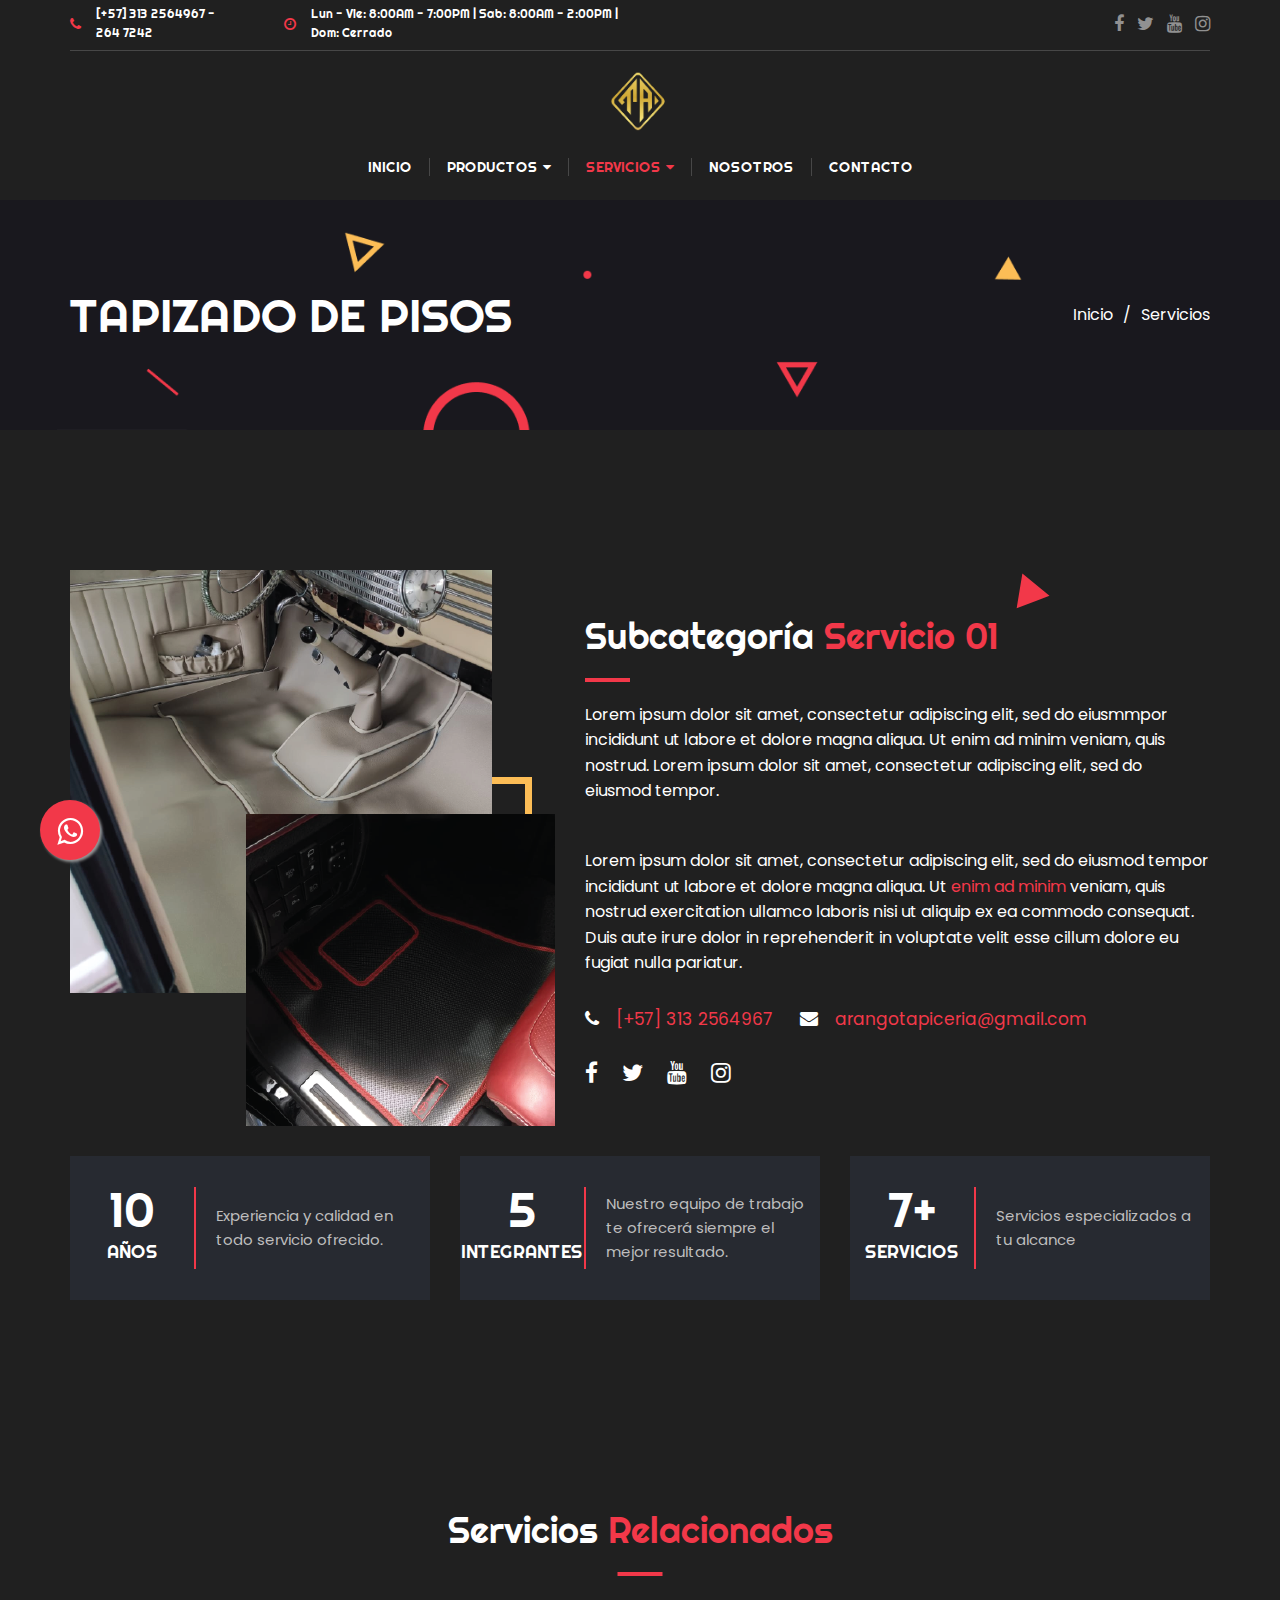
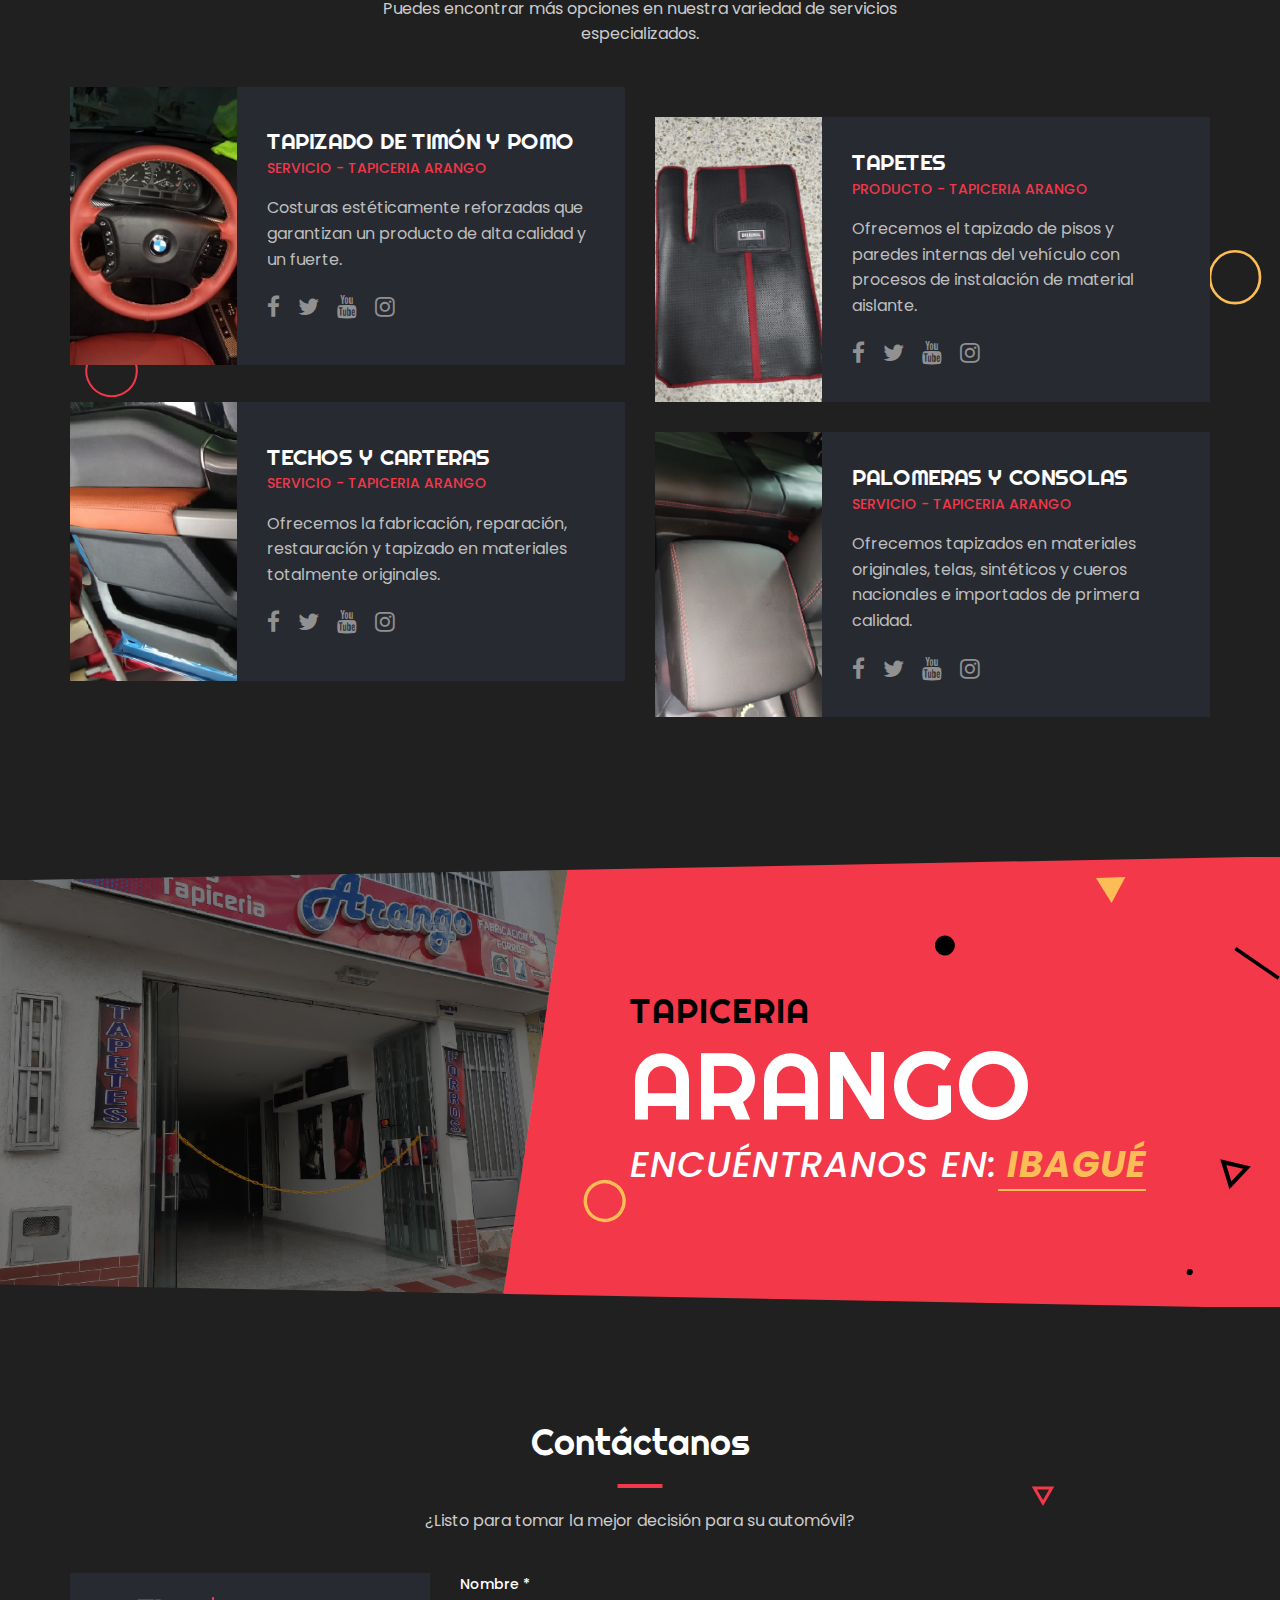
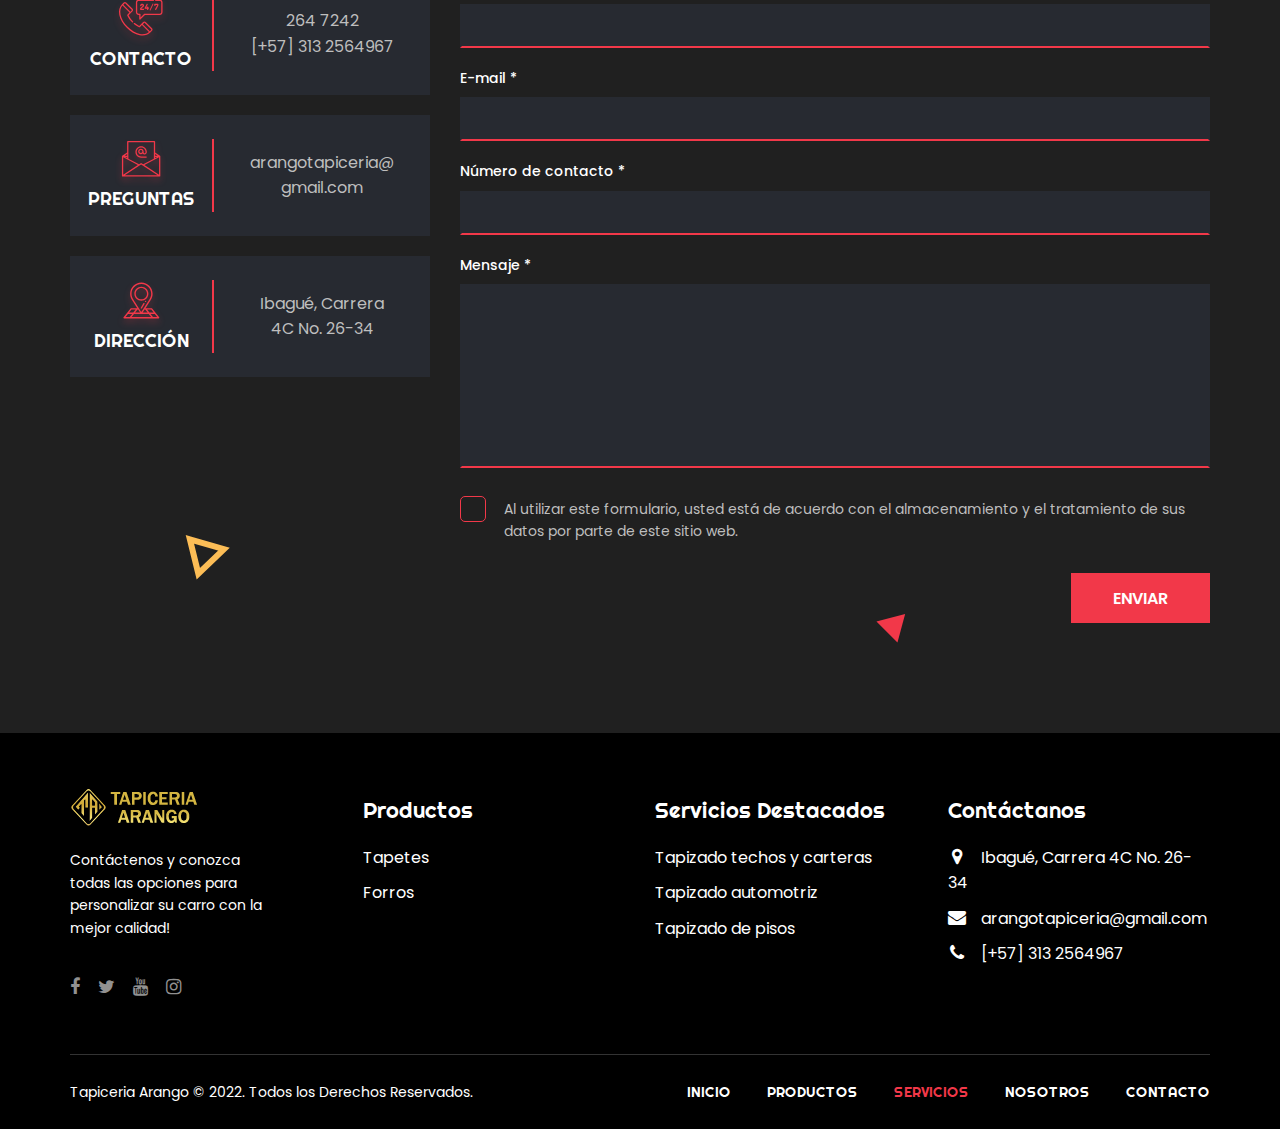
<file: tapizado-pisos.html>
<!DOCTYPE html>
<html lang="zxx">
<head>
	<meta charset="UTF-8">
	<title>Tapiceria Arango - Tapizado de pisos</title>
	<!-- =================== META =================== -->
	<meta name="keywords" content="">
	<meta name="description" content="">
	<meta name="format-detection" content="telephone=no">
	<meta name="viewport" content="width=device-width, initial-scale=1, shrink-to-fit=no">
	<link rel="shortcut icon" href="assets/img/favicon.png">
	<!-- =================== STYLE =================== -->
	<link rel="stylesheet" href="assets/css/slick.min.css">
	<link rel="stylesheet" href="assets/css/bootstrap-grid.css">
	<link rel="stylesheet" href="assets/css/font-awesome.min.css">
	<link rel="stylesheet" href="assets/css/style.css">
	<link rel="stylesheet" href="assets/css/wtp.css">
	<link rel="stylesheet" href="https://maxcdn.bootstrapcdn.com/font-awesome/4.5.0/css/font-awesome.min.css">
</head>

<body id="home" class="page-about">
	<!--================ PRELOADER ================-->
	<div class="preloader-cover">
		<div id="cube-loader">
			<div class="caption">
				<div class="cube-loader">
					<div class="cube loader-1"></div>
					<div class="cube loader-2"></div>
					<div class="cube loader-4"></div>
					<div class="cube loader-3"></div>
				</div>
			</div>
		</div>
	</div>
	<!--============== PRELOADER END ==============-->
	
	<!-- ================= HEADER ================= -->
	<header class="header">
		<a href="https://api.whatsapp.com/send?phone=573132564967&text=Hola,%20me%20gustaria%20más%20información%20de%20Tapiceria%20Arango,%20por%20favor.%20Gracias!" class="float" target="_blank">
		<i class="fa fa-whatsapp my-float"></i>
		<a href="#" class="nav-btn">
			<span></span>
			<span></span>
			<span></span>
		</a>
		<div class="top-panel">
			<div class="container">
				<div class="header-left">
					<ul class="header-cont">
						<li><i class="fa fa-phone" aria-hidden="true"></i><a>[+57] 313 2564967 - 264 7242</a></li>
						<li><i class="fa fa-clock-o" aria-hidden="true"></i>Lun - Vie: 8:00AM - 7:00PM | Sab: 8:00AM - 2:00PM | Dom: Cerrado</li>
					</ul>
				</div>
				<div class="header-right">
					<ul class="social-list">
						<li><a href="#0"><i class="fa fa-facebook" aria-hidden="true"></i></a></li>
						<li><a href="#0"><i class="fa fa-twitter" aria-hidden="true"></i></a></li>
						<li><a href="#0"><i class="fa fa-youtube" aria-hidden="true"></i></a></li>
						<li><a target="_blank" href="https://www.instagram.com/tapiceria_arango/"><i class="fa fa-instagram" aria-hidden="true"></i></a></li>
					</ul>
				</div>
			</div>
		</div>
		<div class="header-menu">
			<div class="container">
				<div class="header-logo">
					<a href="index.html" class="logo"><img src="assets/img/logo-02.png" alt="logo"></a>
				</div>
				<nav class="nav-menu">
					<ul class="nav-list">
						<li><a href="index.html">Inicio</a></li>
						<li class="dropdown">
							<a href="#">Productos<i class="fa fa-caret-down"></i></a>
							<ul>
								<li><a href="forros.html">Forros</a></li>
								<li><a href="tapetes.html">Tapetes</a></li>
							</ul>
						</li>
						<li class="dropdown">
							<a href="#" style="color: #f23849;">Servicios<i class="fa fa-caret-down"></i></a>
							<ul>
								<li><a href="tapizado-automotriz.html">Tapizado automotriz</a></li>
								<li><a href="tapizado-timon-pomo.html">Tapizado de timón y pomo</a></li>
								<li class="active"><a href="tapizado-pisos.html">Tapizado de pisos</a></li>
								<li><a href="tapetes-personalizados.html">Tapetes a medida</a></li>
								<li><a href="tapizado-techos-carteras.html">Techos y carteras</a></li>
								<li><a href="tapizado-palomeras-consolas.html">Palomeras y consolas</a></li>
							</ul>
						</li>
						<li><a href="nosotros.html">Nosotros</a></li>
						<li><a href="contacto.html">Contacto</a></li>
					</ul>
				</nav>
			</div>
		</div>
	</header>
	<!-- =============== HEADER END =============== -->

	<!-- =============== HEADER-TITLE =============== -->
	<section class="s-header-title" style="background-image: url(assets/img/bg-1-min.png);">
		<div class="container">
			<h1 class="title">Tapizado de pisos</h1>
			<ul class="breadcrambs">
				<li><a href="index.html">Inicio</a></li>
				<li>Servicios</li>
			</ul>
		</div>
	</section>
	<!-- ============= HEADER-TITLE END ============= -->

	<!-- ============== S-ABOUT-PROGRAM ============== -->
	<section class="s-about">
		<div class="container">
			<img class="about-effect-tringle" src="assets/img/tringle-about-top.svg" alt="img">
			<div class="row about-row">
				<div class="col-md-5 about-img-col">
					<div class="about-img-cover">
						<div class="about-img-1">
							<img class="about-img-effect-1" src="assets/img/square-yellow.svg" alt="img">
							<img class="about-img-effect-2" src="assets/img/group-circle-2.svg" alt="img">
							<img src="assets/img/pisos_01.png" alt="img">
						</div>	
						<div class="about-img-2">
							<img src="assets/img/pisos_02.png" alt="img">
						</div>
					</div>
				</div>
				<div class="col-md-7 about-info-cover">
					<h2 class="title-decor">Subcategoría <span>Servicio 01</span></h2>
					<div class="text">
						<p>Lorem ipsum dolor sit amet, consectetur adipiscing elit, sed do eiusmmpor incididunt ut labore et dolore magna aliqua. Ut enim ad minim veniam, quis nostrud. Lorem ipsum dolor sit amet, consectetur adipiscing elit, sed do eiusmod tempor.</p>
						<p>Lorem ipsum dolor sit amet, consectetur adipiscing elit, sed do eiusmod tempor incididunt ut labore et dolore magna aliqua. Ut <a href="contacts.html">enim ad minim</a> veniam, quis nostrud exercitation ullamco laboris nisi ut aliquip ex ea commodo consequat. Duis aute irure dolor in reprehenderit in voluptate velit esse cillum dolore eu fugiat nulla pariatur.</p>
					</div>
					<ul class="about-cont">
						<li><i class="fa fa-phone" aria-hidden="true"></i><a>[+57] 313 2564967</a></li>
						<li><i class="fa fa-envelope" aria-hidden="true"></i><a>arangotapiceria@gmail.com</a></li>
					</ul>
					<ul class="social-list">
						<li><a href="#0"><i class="fa fa-facebook" aria-hidden="true"></i></a></li>
						<li><a href="#0"><i class="fa fa-twitter" aria-hidden="true"></i></a></li>
						<li><a href="#0"><i class="fa fa-youtube" aria-hidden="true"></i></a></li>
						<li><a target="_blank" href="https://www.instagram.com/tapiceria_arango/"><i class="fa fa-instagram" aria-hidden="true"></i></a></li>
					</ul>
				</div>
			</div>
		</div>
	</section>
	<!-- ============ S-ABOUT-PROGRAM END ============ -->

	<!-- ============== S-ABOUT-BOTTOM ============== -->
	<section class="s-about-bottom">
		<div class="container">
			<div class="row">
				<div class="col-md-4">
					<div class="about-bottom-item">
						<div class="date-cover">
							<div class="date">10</div>
							<h4>Años</h4>
						</div>
						<div class="about-bottom-info">Experiencia y calidad en todo servicio ofrecido.</div>
					</div>
				</div>
				<div class="col-md-4">
					<div class="about-bottom-item">
						<div class="date-cover">
							<div class="date">5</div>
							<h4>Integrantes</h4>
						</div>
						<div class="about-bottom-info">Nuestro equipo de trabajo te ofrecerá siempre el mejor resultado.</div>
					</div>
				</div>
				<div class="col-md-4">
					<div class="about-bottom-item">
						<div class="date-cover">
							<div class="date">7+</div>
							<h4>Servicios</h4>
						</div>
						<div class="about-bottom-info">Servicios especializados a tu alcance</div>
					</div>
				</div>
			</div>
		</div>
	</section>
	<!-- ============ S-ABOUT-BOTTOM END ============ -->
	
	<!-- =============== S-OUT-TRAINER =============== -->
	<section class="s-out-trainer" style="background-image: url(assets/img/bg-contacts.svg);">
		<div class="container">
			<h2 class="title-decor">Servicios <span>Relacionados</span></h2>
			<p class="slogan">Puedes encontrar más opciones en nuestra variedad de servicios especializados.</p>
			<div class="row">
				<div class="col-md-6 out-trainer-col">
					<div class="out-trainer-item">
						<a href="tapizado-timon-pomo.html" class="out-trainer-img"><img src="assets/img/timon-pomo-relacionados.png" alt="img"></a>
						<div class="out-trainer-info">
							<h3><a href="tapizado-timon-pomo.html">Tapizado de timón y pomo</a></h3>
							<div class="prof">Servicio - Tapiceria Arango</div>
							<p>Costuras estéticamente reforzadas que garantizan un producto de alta calidad y un fuerte.</p>
							<ul class="social-list">
								<li><a href="#"><i class="fa fa-facebook" aria-hidden="true"></i></a></li>
								<li><a href="#"><i class="fa fa-twitter" aria-hidden="true"></i></a></li>
								<li><a href="#"><i class="fa fa-youtube" aria-hidden="true"></i></a></li>
								<li><a target="_blank" href="https://www.instagram.com/tapiceria_arango/"><i class="fa fa-instagram" aria-hidden="true"></i></a></li>
							</ul>
						</div>
					</div>
				</div>
				<div class="col-md-6 out-trainer-col">
					<div class="out-trainer-item">
						<a href="tapetes.html" class="out-trainer-img"><img src="assets/img/tapetes-relacionados.png" alt="img"></a>
						<div class="out-trainer-info">
							<h3><a href="tapetes.html">Tapetes</a></h3>
							<div class="prof">Producto - Tapiceria Arango</div>
							<p>Ofrecemos el tapizado de pisos y paredes internas del vehículo con procesos de instalación de material aislante.</p>
							<ul class="social-list">
								<li><a href="#"><i class="fa fa-facebook" aria-hidden="true"></i></a></li>
								<li><a href="#"><i class="fa fa-twitter" aria-hidden="true"></i></a></li>
								<li><a href="#"><i class="fa fa-youtube" aria-hidden="true"></i></a></li>
								<li><a target="_blank" href="https://www.instagram.com/tapiceria_arango/"><i class="fa fa-instagram" aria-hidden="true"></i></a></li>
							</ul>
						</div>
					</div>
				</div>
				<div class="col-md-6 out-trainer-col">
					<div class="out-trainer-item">
						<a href="tapizado-techos-carteras.html" class="out-trainer-img"><img src="assets/img/techos-carteras-relacionados.png" alt="img"></a>
						<div class="out-trainer-info">
							<h3><a href="tapizado-techos-carteras.html">Techos y carteras</a></h3>
							<div class="prof">Servicio - Tapiceria Arango</div>
							<p>Ofrecemos la fabricación, reparación, restauración y tapizado en materiales totalmente originales.</p>
							<ul class="social-list">
								<li><a href="#"><i class="fa fa-facebook" aria-hidden="true"></i></a></li>
								<li><a href="#"><i class="fa fa-twitter" aria-hidden="true"></i></a></li>
								<li><a href="#"><i class="fa fa-youtube" aria-hidden="true"></i></a></li>
								<li><a target="_blank" href="https://www.instagram.com/tapiceria_arango/"><i class="fa fa-instagram" aria-hidden="true"></i></a></li>
							</ul>
						</div>
					</div>
				</div>
				<div class="col-md-6 out-trainer-col">
					<div class="out-trainer-item">
						<a href="tapizado-palomeras-consolas.html" class="out-trainer-img"><img src="assets/img/consola-relacionados.png" alt="img"></a>
						<div class="out-trainer-info">
							<h3><a href="tapizado-palomeras-consolas.html">Palomeras y Consolas</a></h3>
							<div class="prof">Servicio - Tapiceria Arango</div>
							<p>Ofrecemos tapizados en materiales originales, telas, sintéticos y cueros nacionales e importados de primera calidad.</p>
							<ul class="social-list">
								<li><a href="#"><i class="fa fa-facebook" aria-hidden="true"></i></a></li>
								<li><a href="#"><i class="fa fa-twitter" aria-hidden="true"></i></a></li>
								<li><a href="#"><i class="fa fa-youtube" aria-hidden="true"></i></a></li>
								<li><a target="_blank" href="https://www.instagram.com/tapiceria_arango/"><i class="fa fa-instagram" aria-hidden="true"></i></a></li>
							</ul>
						</div>
					</div>
				</div>
			</div>
		</div>
	</section>
	<!-- ============= S-OUT-TRAINER END ============= -->

	<!-- ============ S-CROSSFIT-BANNER ============ -->
	<section class="s-crossfit-banner">
		<div class="crossfit-banner-left" style="background-image: url(assets/img/crossmax-2.jpg);"></div>
		<div class="crossfit-banner-right">
			<div class="text-top">Tapiceria</div>
			<h2>Arango</h2>
			<div class="text-bottom">Encuéntranos en:<a href="program.html"> Ibagué</a></div>
		</div>
	</section>
	<!-- ========== S-CROSSFIT-BANNER END ========== -->

	<!-- ================ S-CONTACTS ================ -->
	<section class="s-contacts" style="background-image: url(assets/img/bg-contacts.svg);">
		<div class="container">
			<h2 class="title-decor">Contáctanos</h2>
			<p class="slogan">¿Listo para tomar la mejor decisión para su automóvil?</p>
			<div class="row">
				<div class="col-md-5 col-lg-4">
					<div class="contact-item">
						<div class="contact-item-left">
							<img src="assets/img/icon-1.svg" alt="img">
							<h4>Contacto</h4>
						</div>
						<div class="contact-item-right">
							<ul class="contact-item-list">
								<li><a href="tel:2647242">264 7242</a></li>
								<li><a href="tel:+573132564967">[+57] 313 2564967</a></li>
							</ul>
						</div>
					</div>
					<div class="contact-item">
						<div class="contact-item-left">
							<img src="assets/img/icon-2.svg" alt="img">
							<h4>Preguntas</h4>
						</div>
						<div class="contact-item-right">
							<ul class="contact-item-list">
								<li><a>arangotapiceria@<br>gmail.com</a></li>
							</ul>
						</div>
					</div>
					<div class="contact-item">
						<div class="contact-item-left">
							<img src="assets/img/icon-3.svg" alt="img">
							<h4>Dirección</h4>
						</div>
						<div class="contact-item-right">
							<ul class="contact-item-list">
								<li>Ibagué, Carrera <br>4C No. 26-34</li>
							</ul>
						</div>
					</div>
				</div>
				<div class="col-md-7 col-lg-8">
					<form id='contactform' action="assets/php/contact.php" name="contactform">
						<ul class="form-cover">
							<li class="inp-name">
								<label>Nombre *</label>
								<input id="name" type="text" name="Nombre">
							</li>
							<li class="inp-email">
								<label>E-mail *</label>
								<input id="email" type="email" name="Correo">
							</li>
							<li class="inp-phone">
								<label>Número de contacto *</label>
								<input id="phone" type="tel" name="Celular">
							</li>
							<li class="inp-text">
								<label>Mensaje *</label>
								<textarea id="comments" name="Mensaje"></textarea>
							</li>
						</ul>
						<div class="checkbox-wrap">
							<div class="checkbox-cover">
								<input type="checkbox">
								<p>Al utilizar este formulario, usted está de acuerdo con el almacenamiento y el tratamiento de sus datos por parte de este sitio web.</p>
							</div>
						</div>
						<div class="btn-form-cover">
							<button id="#submit" type="submit" class="btn">Enviar</button>
						</div>
					</form>
					<div id="message"></div>
				</div>
			</div>
		</div>
	</section>
	<!-- ============== S-CONTACTS-END ============== -->

	<!-- ================== FOOTER ================== -->
	<footer>
		<div class="container">
			<div class="row">
				<div class="col-sm-6 col-lg-3 footer-item-logo">
					<a href="index.html" class="logo-footer"><img src="assets/img/footer-logo2.png" alt="logo"></a>
					<p>Contáctenos y conozca todas las opciones para personalizar su carro con la mejor calidad!</p>
					<ul class="social-list">
						<li><a href="#0"><i class="fa fa-facebook" aria-hidden="true"></i></a></li>
						<li><a href="#0"><i class="fa fa-twitter" aria-hidden="true"></i></a></li>
						<li><a href="#0"><i class="fa fa-youtube" aria-hidden="true"></i></a></li>
						<li><a target="_blank" href="https://www.instagram.com/tapiceria_arango/"><i class="fa fa-instagram" aria-hidden="true"></i></a></li>
					</ul>
				</div>
				<div class="col-sm-6 col-lg-3 footer-item footer-item-list">
					<h3>Productos</h3>
					<ul class="footer-link">
						<li><a href="tapetes.html">Tapetes</a></li>
						<li><a href="forros.html">Forros</a></li>
					</ul>
				</div>
				<div class="col-sm-6 col-lg-3 footer-item footer-item-list">
					<h3>Servicios Destacados</h3>
					<ul class="footer-link">
						<li><a href="tapizado-techos-carteras.html">Tapizado techos y carteras</a></li>
						<li><a href="tapizado-automotriz.html">Tapizado automotriz</a></li>
						<li><a href="tapizado-pisos.html">Tapizado de pisos</a></li>
					</ul>
				</div>
				<div class="col-sm-6 col-lg-3 footer-item">
					<h3>Contáctanos</h3>
					<ul class="footer-cont">
						<li><i class="fa fa-map-marker" aria-hidden="true"></i><a href="#0">Ibagué, Carrera 4C No. 26-34</a></li>
						<li><i class="fa fa-envelope" aria-hidden="true"></i><a href="#0">arangotapiceria@gmail.com</a></li>
						<li><i class="fa fa-phone" aria-hidden="true"></i><a href="#0">[+57] 313 2564967</a></li>
					</ul>
				</div>
			</div>
			<div class="footer-bottom">
				<div class="copyright"><a href="index.html">Tapiceria Arango</a> © 2022. Todos los Derechos Reservados.</div>
				<ul class="footer-menu">
					<li><a href="index.html">Inicio</a></li>
					<li><a href="forros.html">Productos</a></li>
					<li class="active"><a href="tapizado-automotriz.html">Servicios</a></li>
					<li><a href="nosotros.html">Nosotros</a></li>
					<li><a href="contacto.html" >Contacto</a></li>
				</ul>
			</div>
		</div>
	</footer>
	<!-- ================ FOOTER END ================ -->

	<!--=================== TO TOP ===================-->
	<a class="to-top" href="#home">
		<i class="fa fa-chevron-up" aria-hidden="true"></i>
	</a>
	<!--================= TO TOP END =================-->

	<!--=================== SCRIPT	===================-->
	<script src="assets/js/jquery-2.2.4.min.js"></script>
	<script src="assets/js/slick.min.js"></script>
	<script src="assets/js/scripts.js"></script>
</body>
</html>
</file>
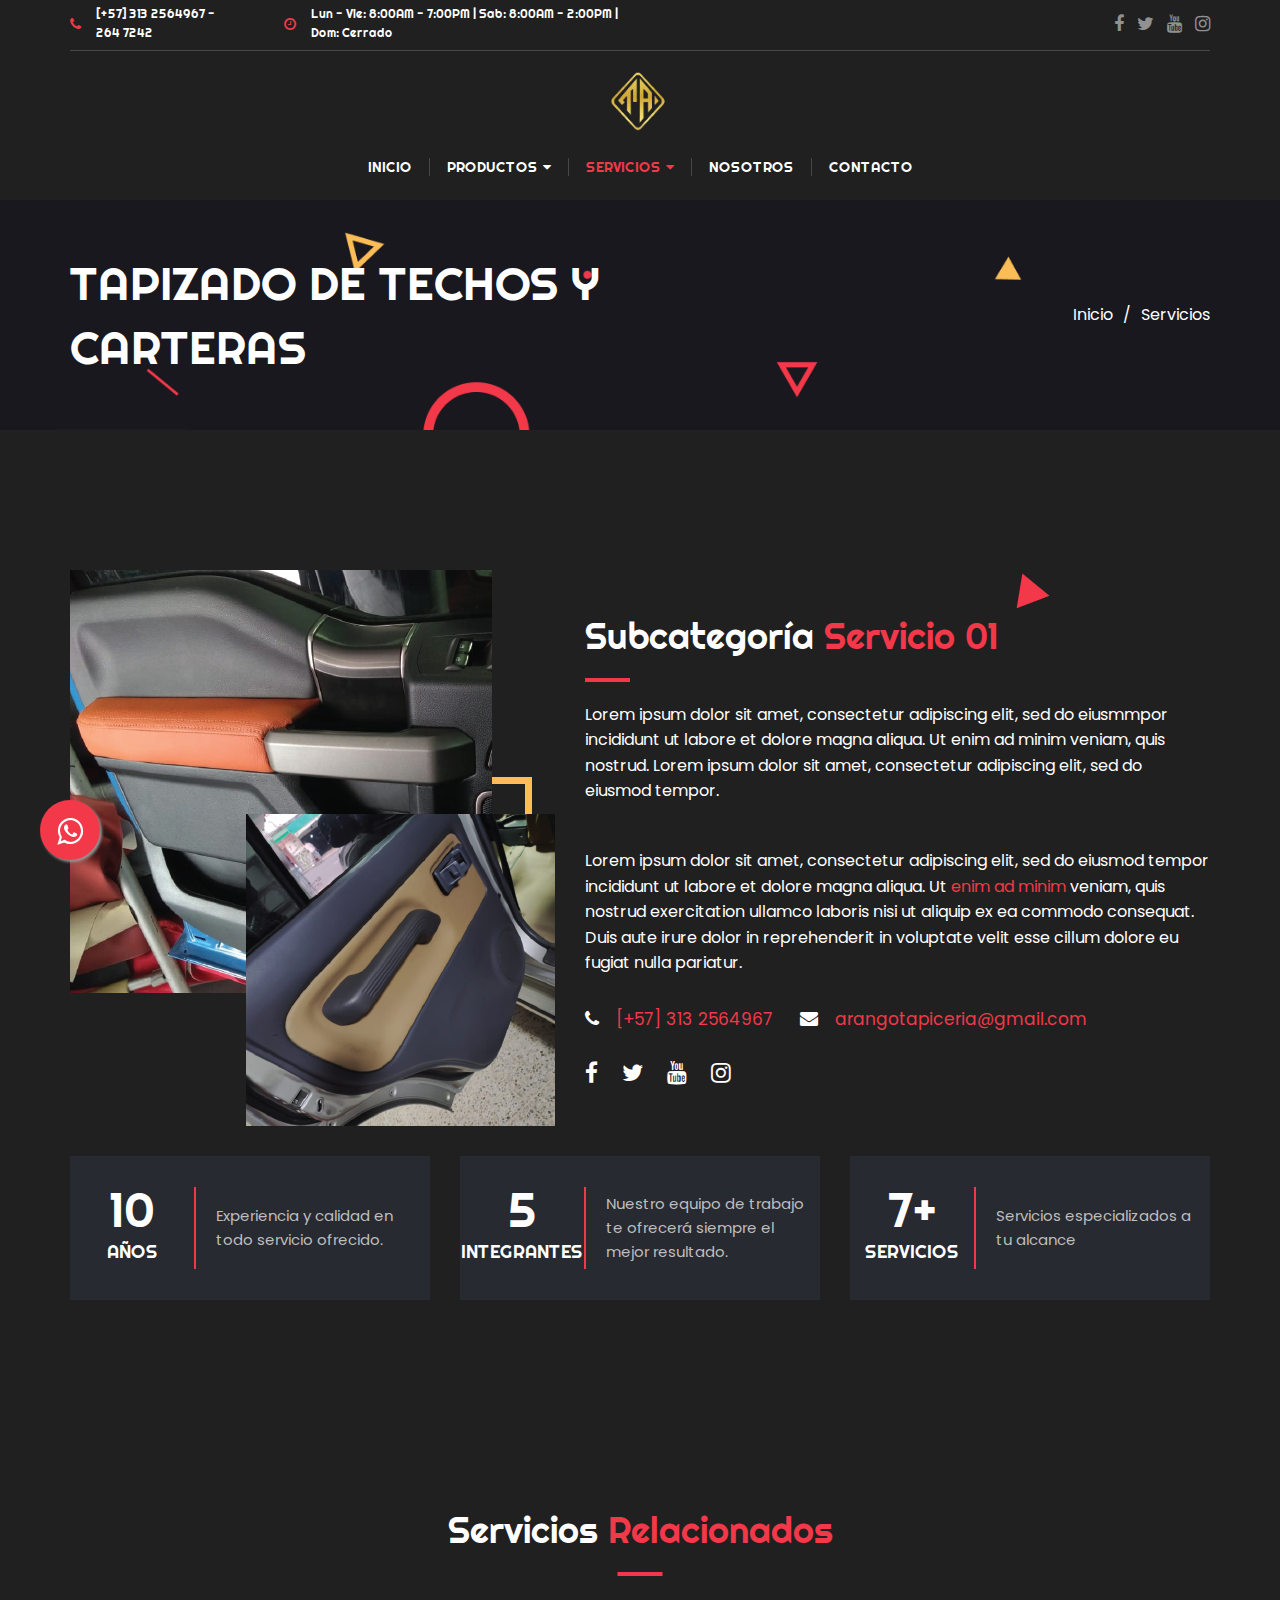
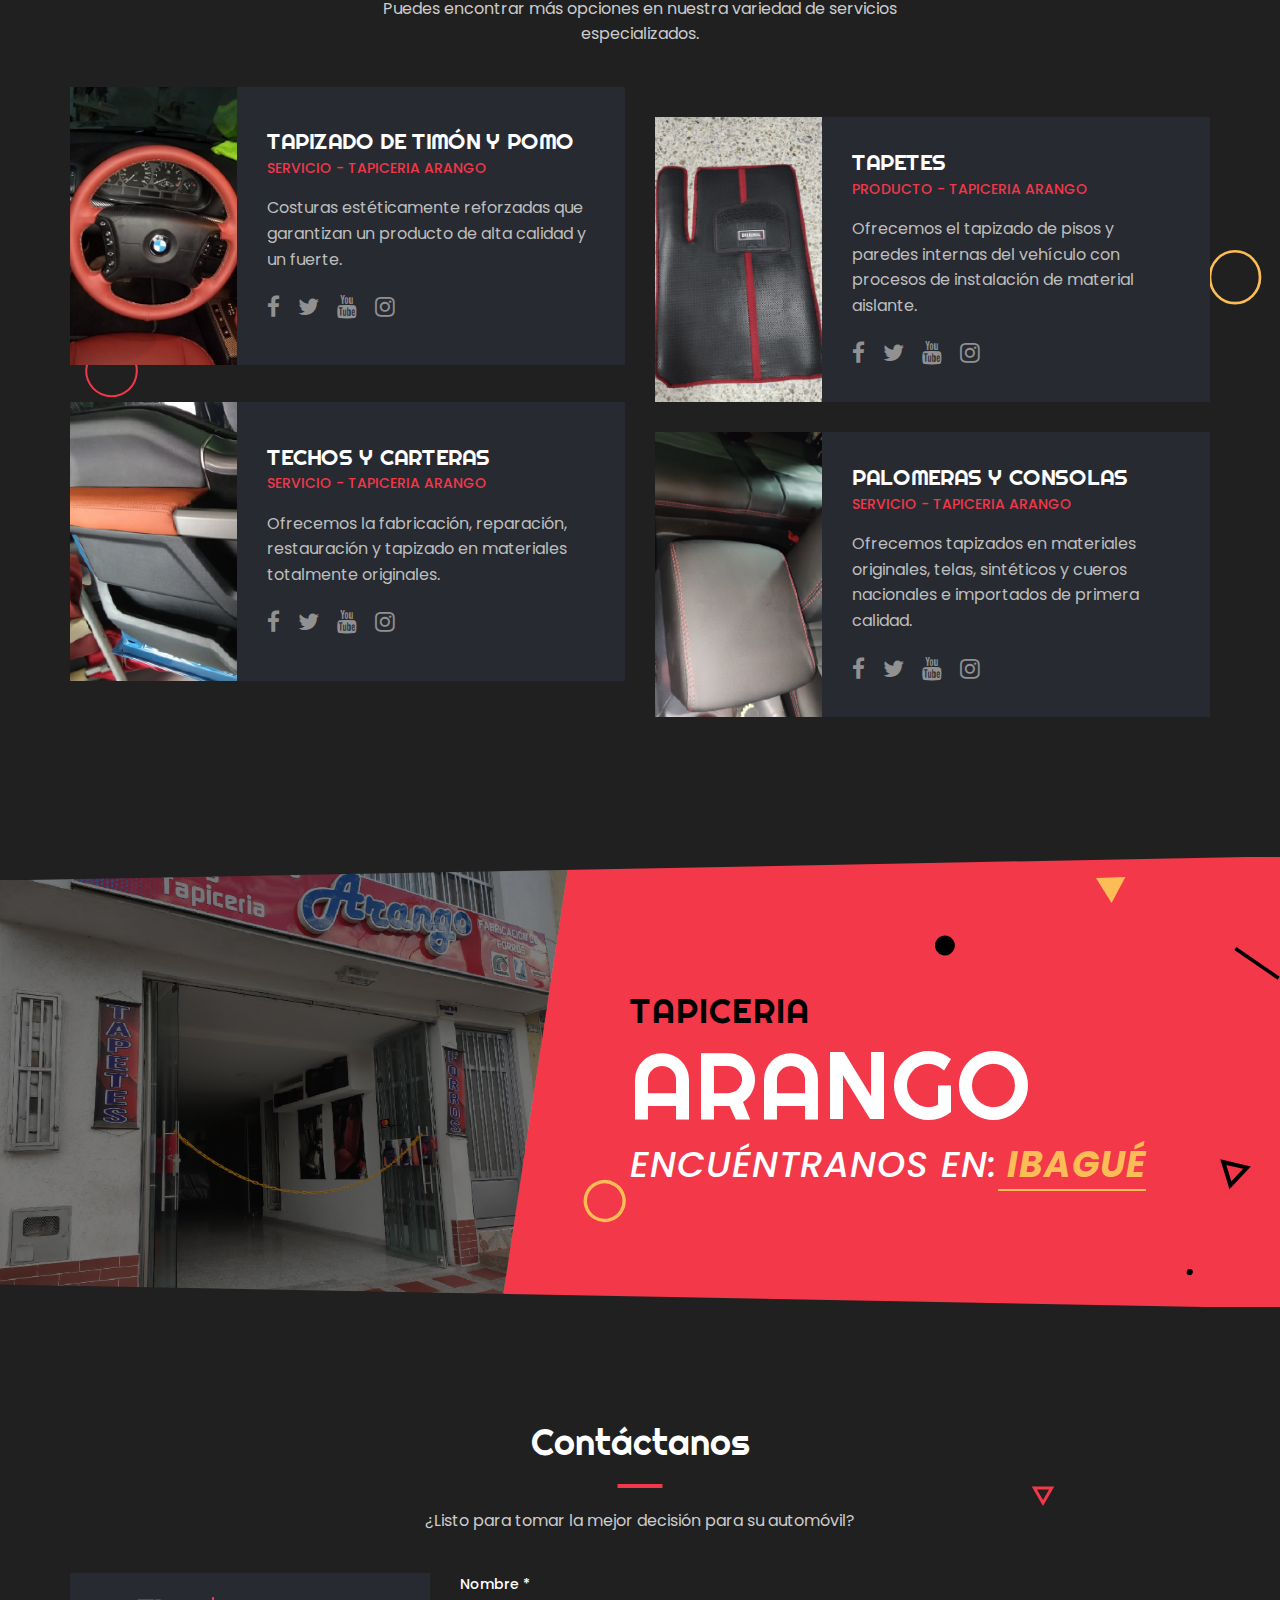
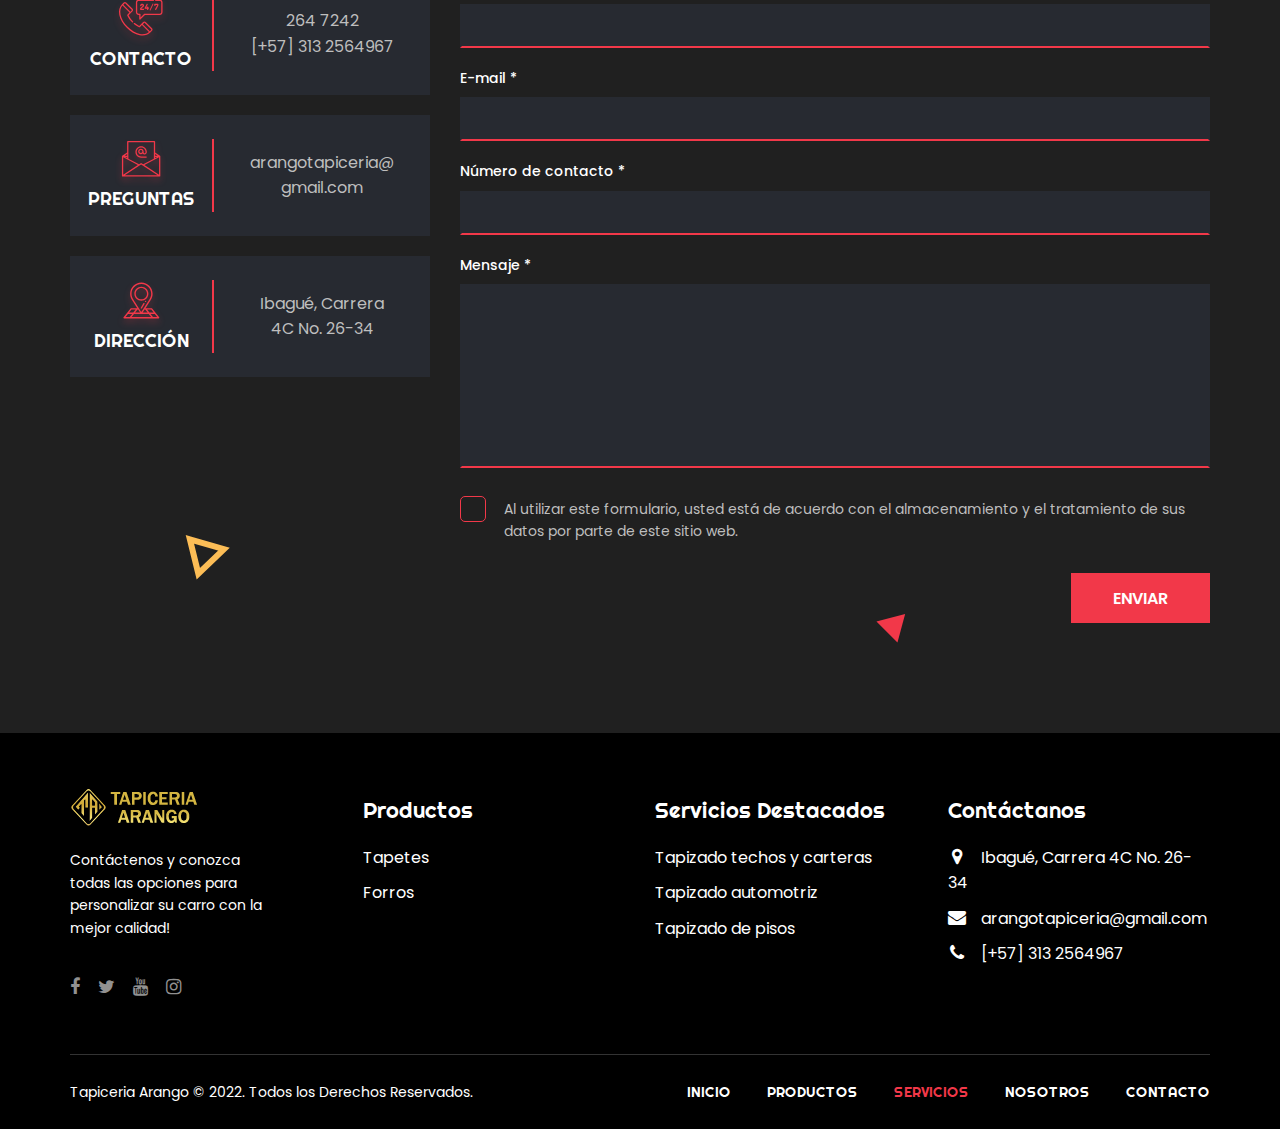
<file: tapizado-techos-carteras.html>
<!DOCTYPE html>
<html lang="zxx">
<head>
	<meta charset="UTF-8">
	<title>Tapiceria Arango - Techos y carteras</title>
	<!-- =================== META =================== -->
	<meta name="keywords" content="">
	<meta name="description" content="">
	<meta name="format-detection" content="telephone=no">
	<meta name="viewport" content="width=device-width, initial-scale=1, shrink-to-fit=no">
	<link rel="shortcut icon" href="assets/img/favicon.png">
	<!-- =================== STYLE =================== -->
	<link rel="stylesheet" href="assets/css/slick.min.css">
	<link rel="stylesheet" href="assets/css/bootstrap-grid.css">
	<link rel="stylesheet" href="assets/css/font-awesome.min.css">
	<link rel="stylesheet" href="assets/css/style.css">
	<link rel="stylesheet" href="assets/css/wtp.css">
	<link rel="stylesheet" href="https://maxcdn.bootstrapcdn.com/font-awesome/4.5.0/css/font-awesome.min.css">
</head>

<body id="home" class="page-about">
	<!--================ PRELOADER ================-->
	<div class="preloader-cover">
		<div id="cube-loader">
			<div class="caption">
				<div class="cube-loader">
					<div class="cube loader-1"></div>
					<div class="cube loader-2"></div>
					<div class="cube loader-4"></div>
					<div class="cube loader-3"></div>
				</div>
			</div>
		</div>
	</div>
	<!--============== PRELOADER END ==============-->
	
	<!-- ================= HEADER ================= -->
	<header class="header">
		<a href="https://api.whatsapp.com/send?phone=573132564967&text=Hola,%20me%20gustaria%20más%20información%20de%20Tapiceria%20Arango,%20por%20favor.%20Gracias!" class="float" target="_blank">
		<i class="fa fa-whatsapp my-float"></i>
		<a href="#" class="nav-btn">
			<span></span>
			<span></span>
			<span></span>
		</a>
		<div class="top-panel">
			<div class="container">
				<div class="header-left">
					<ul class="header-cont">
						<li><i class="fa fa-phone" aria-hidden="true"></i><a>[+57] 313 2564967 - 264 7242</a></li>
						<li><i class="fa fa-clock-o" aria-hidden="true"></i>Lun - Vie: 8:00AM - 7:00PM | Sab: 8:00AM - 2:00PM | Dom: Cerrado</li>
					</ul>
				</div>
				<div class="header-right">
					<ul class="social-list">
						<li><a href="#"><i class="fa fa-facebook" aria-hidden="true"></i></a></li>
						<li><a href="#"><i class="fa fa-twitter" aria-hidden="true"></i></a></li>
						<li><a href="#"><i class="fa fa-youtube" aria-hidden="true"></i></a></li>
						<li><a target="_blank" href="https://www.instagram.com/tapiceria_arango/"><i class="fa fa-instagram" aria-hidden="true"></i></a></li>
					</ul>
				</div>
			</div>
		</div>
		<div class="header-menu">
			<div class="container">
				<div class="header-logo">
					<a href="index.html" class="logo"><img src="assets/img/logo-02.png" alt="logo"></a>
				</div>
				<nav class="nav-menu">
					<ul class="nav-list">
						<li><a href="index.html">Inicio</a></li>
						<li class="dropdown">
							<a href="#">Productos<i class="fa fa-caret-down"></i></a>
							<ul>
								<li><a href="forros.html">Forros</a></li>
								<li><a href="tapetes.html">Tapetes</a></li>
							</ul>
						</li>
						<li class="dropdown">
							<a href="#" style="color: #f23849;">Servicios<i class="fa fa-caret-down"></i></a>
							<ul>
								<li><a href="tapizado-automotriz.html">Tapizado automotriz</a></li>
								<li><a href="tapizado-timon-pomo.html">Tapizado de timón y pomo</a></li>
								<li><a href="tapizado-pisos.html">Tapizado de pisos</a></li>
								<li><a href="tapetes-personalizados.html">Tapetes a medida</a></li>
								<li class="active"><a href="tapizado-techos-carteras.html">Techos y carteras</a></li>
								<li><a href="tapizado-palomeras-consolas.html">Palomeras y consolas</a></li>
							</ul>
						</li>
						<li><a href="nosotros.html">Nosotros</a></li>
						<li><a href="contacto.html">Contacto</a></li>
					</ul>
				</nav>
			</div>
		</div>
	</header>
	<!-- =============== HEADER END =============== -->

	<!-- =============== HEADER-TITLE =============== -->
	<section class="s-header-title" style="background-image: url(assets/img/bg-1-min.png);">
		<div class="container">
			<h1 class="title">Tapizado de Techos y Carteras</h1>
			<ul class="breadcrambs">
				<li><a href="index.html">Inicio</a></li>
				<li>Servicios</li>
			</ul>
		</div>
	</section>
	<!-- ============= HEADER-TITLE END ============= -->

	<!-- ============== S-ABOUT-PROGRAM ============== -->
	<section class="s-about">
		<div class="container">
			<img class="about-effect-tringle" src="assets/img/tringle-about-top.svg" alt="img">
			<div class="row about-row">
				<div class="col-md-5 about-img-col">
					<div class="about-img-cover">
						<div class="about-img-1">
							<img class="about-img-effect-1" src="assets/img/square-yellow.svg" alt="img">
							<img class="about-img-effect-2" src="assets/img/group-circle-2.svg" alt="img">
							<img src="assets/img/carteras_01.png" alt="img">
						</div>	
						<div class="about-img-2">
							<img src="assets/img/carteras_02.png" alt="img">
						</div>
					</div>
				</div>
				<div class="col-md-7 about-info-cover">
					<h2 class="title-decor">Subcategoría <span>Servicio 01</span></h2>
					<div class="text">
						<p>Lorem ipsum dolor sit amet, consectetur adipiscing elit, sed do eiusmmpor incididunt ut labore et dolore magna aliqua. Ut enim ad minim veniam, quis nostrud. Lorem ipsum dolor sit amet, consectetur adipiscing elit, sed do eiusmod tempor.</p>
						<p>Lorem ipsum dolor sit amet, consectetur adipiscing elit, sed do eiusmod tempor incididunt ut labore et dolore magna aliqua. Ut <a href="contacts.html">enim ad minim</a> veniam, quis nostrud exercitation ullamco laboris nisi ut aliquip ex ea commodo consequat. Duis aute irure dolor in reprehenderit in voluptate velit esse cillum dolore eu fugiat nulla pariatur.</p>
					</div>
					<ul class="about-cont">
						<li><i class="fa fa-phone" aria-hidden="true"></i><a>[+57] 313 2564967</a></li>
						<li><i class="fa fa-envelope" aria-hidden="true"></i><a>arangotapiceria@gmail.com</a></li>
					</ul>
					<ul class="social-list">
						<li><a href="#0"><i class="fa fa-facebook" aria-hidden="true"></i></a></li>
						<li><a href="#0"><i class="fa fa-twitter" aria-hidden="true"></i></a></li>
						<li><a href="#0"><i class="fa fa-youtube" aria-hidden="true"></i></a></li>
						<li><a target="_blank" href="https://www.instagram.com/tapiceria_arango/"><i class="fa fa-instagram" aria-hidden="true"></i></a></li>
					</ul>
				</div>
			</div>
		</div>
	</section>
	<!-- ============ S-ABOUT-PROGRAM END ============ -->

	<!-- ============== S-ABOUT-BOTTOM ============== -->
	<section class="s-about-bottom">
		<div class="container">
			<div class="row">
				<div class="col-md-4">
					<div class="about-bottom-item">
						<div class="date-cover">
							<div class="date">10</div>
							<h4>Años</h4>
						</div>
						<div class="about-bottom-info">Experiencia y calidad en todo servicio ofrecido.</div>
					</div>
				</div>
				<div class="col-md-4">
					<div class="about-bottom-item">
						<div class="date-cover">
							<div class="date">5</div>
							<h4>Integrantes</h4>
						</div>
						<div class="about-bottom-info">Nuestro equipo de trabajo te ofrecerá siempre el mejor resultado.</div>
					</div>
				</div>
				<div class="col-md-4">
					<div class="about-bottom-item">
						<div class="date-cover">
							<div class="date">7+</div>
							<h4>Servicios</h4>
						</div>
						<div class="about-bottom-info">Servicios especializados a tu alcance</div>
					</div>
				</div>
			</div>
		</div>
	</section>
	<!-- ============ S-ABOUT-BOTTOM END ============ -->

	<!-- =============== S-OUT-TRAINER =============== -->
	<section class="s-out-trainer" style="background-image: url(assets/img/bg-contacts.svg);">
		<div class="container">
			<h2 class="title-decor">Servicios <span>Relacionados</span></h2>
			<p class="slogan">Puedes encontrar más opciones en nuestra variedad de servicios especializados.</p>
			<div class="row">
				<div class="col-md-6 out-trainer-col">
					<div class="out-trainer-item">
						<a href="tapizado-timon-pomo.html" class="out-trainer-img"><img src="assets/img/timon-pomo-relacionados.png" alt="img"></a>
						<div class="out-trainer-info">
							<h3><a href="tapizado-timon-pomo.html">Tapizado de timón y pomo</a></h3>
							<div class="prof">Servicio - Tapiceria Arango</div>
							<p>Costuras estéticamente reforzadas que garantizan un producto de alta calidad y un fuerte.</p>
							<ul class="social-list">
								<li><a href="#"><i class="fa fa-facebook" aria-hidden="true"></i></a></li>
								<li><a href="#"><i class="fa fa-twitter" aria-hidden="true"></i></a></li>
								<li><a href="#"><i class="fa fa-youtube" aria-hidden="true"></i></a></li>
								<li><a target="_blank" href="https://www.instagram.com/tapiceria_arango/"><i class="fa fa-instagram" aria-hidden="true"></i></a></li>
							</ul>
						</div>
					</div>
				</div>
				<div class="col-md-6 out-trainer-col">
					<div class="out-trainer-item">
						<a href="tapetes.html" class="out-trainer-img"><img src="assets/img/tapetes-relacionados.png" alt="img"></a>
						<div class="out-trainer-info">
							<h3><a href="tapetes.html">Tapetes</a></h3>
							<div class="prof">Producto - Tapiceria Arango</div>
							<p>Ofrecemos el tapizado de pisos y paredes internas del vehículo con procesos de instalación de material aislante.</p>
							<ul class="social-list">
								<li><a href="#"><i class="fa fa-facebook" aria-hidden="true"></i></a></li>
								<li><a href="#"><i class="fa fa-twitter" aria-hidden="true"></i></a></li>
								<li><a href="#"><i class="fa fa-youtube" aria-hidden="true"></i></a></li>
								<li><a target="_blank" href="https://www.instagram.com/tapiceria_arango/"><i class="fa fa-instagram" aria-hidden="true"></i></a></li>
							</ul>
						</div>
					</div>
				</div>
				<div class="col-md-6 out-trainer-col">
					<div class="out-trainer-item">
						<a href="tapizado-techos-carteras.html" class="out-trainer-img"><img src="assets/img/techos-carteras-relacionados.png" alt="img"></a>
						<div class="out-trainer-info">
							<h3><a href="tapizado-techos-carteras.html">Techos y carteras</a></h3>
							<div class="prof">Servicio - Tapiceria Arango</div>
							<p>Ofrecemos la fabricación, reparación, restauración y tapizado en materiales totalmente originales.</p>
							<ul class="social-list">
								<li><a href="#"><i class="fa fa-facebook" aria-hidden="true"></i></a></li>
								<li><a href="#"><i class="fa fa-twitter" aria-hidden="true"></i></a></li>
								<li><a href="#"><i class="fa fa-youtube" aria-hidden="true"></i></a></li>
								<li><a target="_blank" href="https://www.instagram.com/tapiceria_arango/"><i class="fa fa-instagram" aria-hidden="true"></i></a></li>
							</ul>
						</div>
					</div>
				</div>
				<div class="col-md-6 out-trainer-col">
					<div class="out-trainer-item">
						<a href="tapizado-palomeras-consolas.html" class="out-trainer-img"><img src="assets/img/consola-relacionados.png" alt="img"></a>
						<div class="out-trainer-info">
							<h3><a href="tapizado-palomeras-consolas.html">Palomeras y Consolas</a></h3>
							<div class="prof">Servicio - Tapiceria Arango</div>
							<p>Ofrecemos tapizados en materiales originales, telas, sintéticos y cueros nacionales e importados de primera calidad.</p>
							<ul class="social-list">
								<li><a href="#"><i class="fa fa-facebook" aria-hidden="true"></i></a></li>
								<li><a href="#"><i class="fa fa-twitter" aria-hidden="true"></i></a></li>
								<li><a href="#"><i class="fa fa-youtube" aria-hidden="true"></i></a></li>
								<li><a target="_blank" href="https://www.instagram.com/tapiceria_arango/"><i class="fa fa-instagram" aria-hidden="true"></i></a></li>
							</ul>
						</div>
					</div>
				</div>
			</div>
		</div>
	</section>
	<!-- ============= S-OUT-TRAINER END ============= -->

	<!-- ============ S-CROSSFIT-BANNER ============ -->
	<section class="s-crossfit-banner">
		<div class="crossfit-banner-left" style="background-image: url(assets/img/crossmax-2.jpg);"></div>
		<div class="crossfit-banner-right">
			<div class="text-top">Tapiceria</div>
			<h2>Arango</h2>
			<div class="text-bottom">Encuéntranos en:<a href="program.html"> Ibagué</a></div>
		</div>
	</section>
	<!-- ========== S-CROSSFIT-BANNER END ========== -->

	<!-- ================ S-CONTACTS ================ -->
	<section class="s-contacts" style="background-image: url(assets/img/bg-contacts.svg);">
		<div class="container">
			<h2 class="title-decor">Contáctanos</h2>
			<p class="slogan">¿Listo para tomar la mejor decisión para su automóvil?</p>
			<div class="row">
				<div class="col-md-5 col-lg-4">
					<div class="contact-item">
						<div class="contact-item-left">
							<img src="assets/img/icon-1.svg" alt="img">
							<h4>Contacto</h4>
						</div>
						<div class="contact-item-right">
							<ul class="contact-item-list">
								<li><a href="tel:2647242">264 7242</a></li>
								<li><a href="tel:+573132564967">[+57] 313 2564967</a></li>
							</ul>
						</div>
					</div>
					<div class="contact-item">
						<div class="contact-item-left">
							<img src="assets/img/icon-2.svg" alt="img">
							<h4>Preguntas</h4>
						</div>
						<div class="contact-item-right">
							<ul class="contact-item-list">
								<li><a>arangotapiceria@<br>gmail.com</a></li>
							</ul>
						</div>
					</div>
					<div class="contact-item">
						<div class="contact-item-left">
							<img src="assets/img/icon-3.svg" alt="img">
							<h4>Dirección</h4>
						</div>
						<div class="contact-item-right">
							<ul class="contact-item-list">
								<li>Ibagué, Carrera <br>4C No. 26-34</li>
							</ul>
						</div>
					</div>
				</div>
				<div class="col-md-7 col-lg-8">
					<form id='contactform' action="assets/php/contact.php" name="contactform">
						<ul class="form-cover">
							<li class="inp-name">
								<label>Nombre *</label>
								<input id="name" type="text" name="Nombre">
							</li>
							<li class="inp-email">
								<label>E-mail *</label>
								<input id="email" type="email" name="Correo">
							</li>
							<li class="inp-phone">
								<label>Número de contacto *</label>
								<input id="phone" type="tel" name="Celular">
							</li>
							<li class="inp-text">
								<label>Mensaje *</label>
								<textarea id="comments" name="Mensaje"></textarea>
							</li>
						</ul>
						<div class="checkbox-wrap">
							<div class="checkbox-cover">
								<input type="checkbox">
								<p>Al utilizar este formulario, usted está de acuerdo con el almacenamiento y el tratamiento de sus datos por parte de este sitio web.</p>
							</div>
						</div>
						<div class="btn-form-cover">
							<button id="#submit" type="submit" class="btn">Enviar</button>
						</div>
					</form>
					<div id="message"></div>
				</div>
			</div>
		</div>
	</section>
	<!-- ============== S-CONTACTS-END ============== -->

	<!-- ================== FOOTER ================== -->
	<footer>
		<div class="container">
			<div class="row">
				<div class="col-sm-6 col-lg-3 footer-item-logo">
					<a href="index.html" class="logo-footer"><img src="assets/img/footer-logo2.png" alt="logo"></a>
					<p>Contáctenos y conozca todas las opciones para personalizar su carro con la mejor calidad!</p>
					<ul class="social-list">
						<li><a href="#0"><i class="fa fa-facebook" aria-hidden="true"></i></a></li>
						<li><a href="#0"><i class="fa fa-twitter" aria-hidden="true"></i></a></li>
						<li><a href="#0"><i class="fa fa-youtube" aria-hidden="true"></i></a></li>
						<li><a target="_blank" href="https://www.instagram.com/tapiceria_arango/"><i class="fa fa-instagram" aria-hidden="true"></i></a></li>
					</ul>
				</div>
				<div class="col-sm-6 col-lg-3 footer-item footer-item-list">
					<h3>Productos</h3>
					<ul class="footer-link">
						<li><a href="tapetes.html">Tapetes</a></li>
						<li><a href="forros.html">Forros</a></li>
					</ul>
				</div>
				<div class="col-sm-6 col-lg-3 footer-item footer-item-list">
					<h3>Servicios Destacados</h3>
					<ul class="footer-link">
						<li><a href="tapizado-techos-carteras.html">Tapizado techos y carteras</a></li>
						<li><a href="tapizado-automotriz.html">Tapizado automotriz</a></li>
						<li><a href="tapizado-pisos.html">Tapizado de pisos</a></li>
					</ul>
				</div>
				<div class="col-sm-6 col-lg-3 footer-item">
					<h3>Contáctanos</h3>
					<ul class="footer-cont">
						<li><i class="fa fa-map-marker" aria-hidden="true"></i><a href="#0">Ibagué, Carrera 4C No. 26-34</a></li>
						<li><i class="fa fa-envelope" aria-hidden="true"></i><a href="#0">arangotapiceria@gmail.com</a></li>
						<li><i class="fa fa-phone" aria-hidden="true"></i><a href="#0">[+57] 313 2564967</a></li>
					</ul>
				</div>
			</div>
			<div class="footer-bottom">
				<div class="copyright"><a href="index.html">Tapiceria Arango</a> © 2022. Todos los Derechos Reservados.</div>
				<ul class="footer-menu">
					<li><a href="index.html">Inicio</a></li>
					<li><a href="forros.html">Productos</a></li>
					<li class="active"><a href="tapizado-automotriz.html">Servicios</a></li>
					<li><a href="nosotros.html">Nosotros</a></li>
					<li><a href="contacto.html" >Contacto</a></li>
				</ul>
			</div>
		</div>
	</footer>
	<!-- ================ FOOTER END ================ -->

	<!--=================== TO TOP ===================-->
	<a class="to-top" href="#home">
		<i class="fa fa-chevron-up" aria-hidden="true"></i>
	</a>
	<!--================= TO TOP END =================-->

	<!--=================== SCRIPT	===================-->
	<script src="assets/js/jquery-2.2.4.min.js"></script>
	<script src="assets/js/slick.min.js"></script>
	<script src="assets/js/scripts.js"></script>
</body>
</html>
</file>
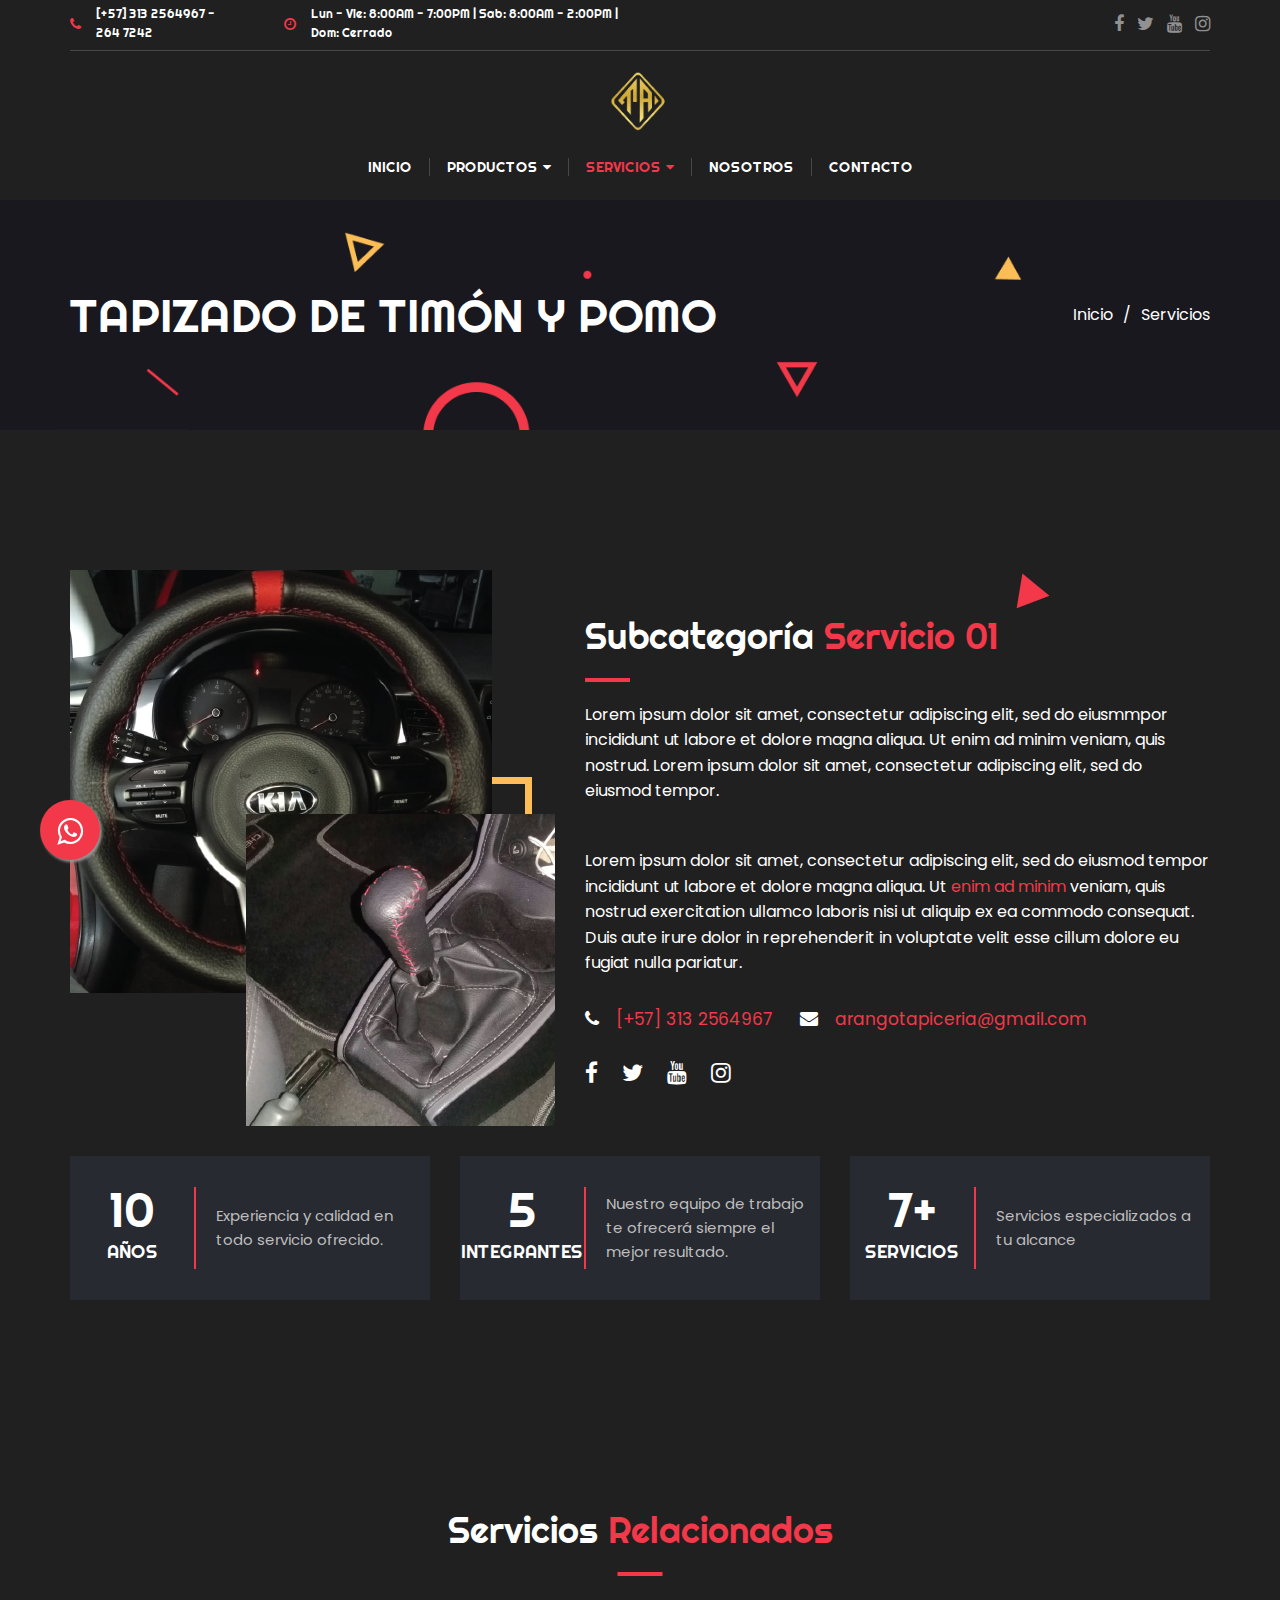
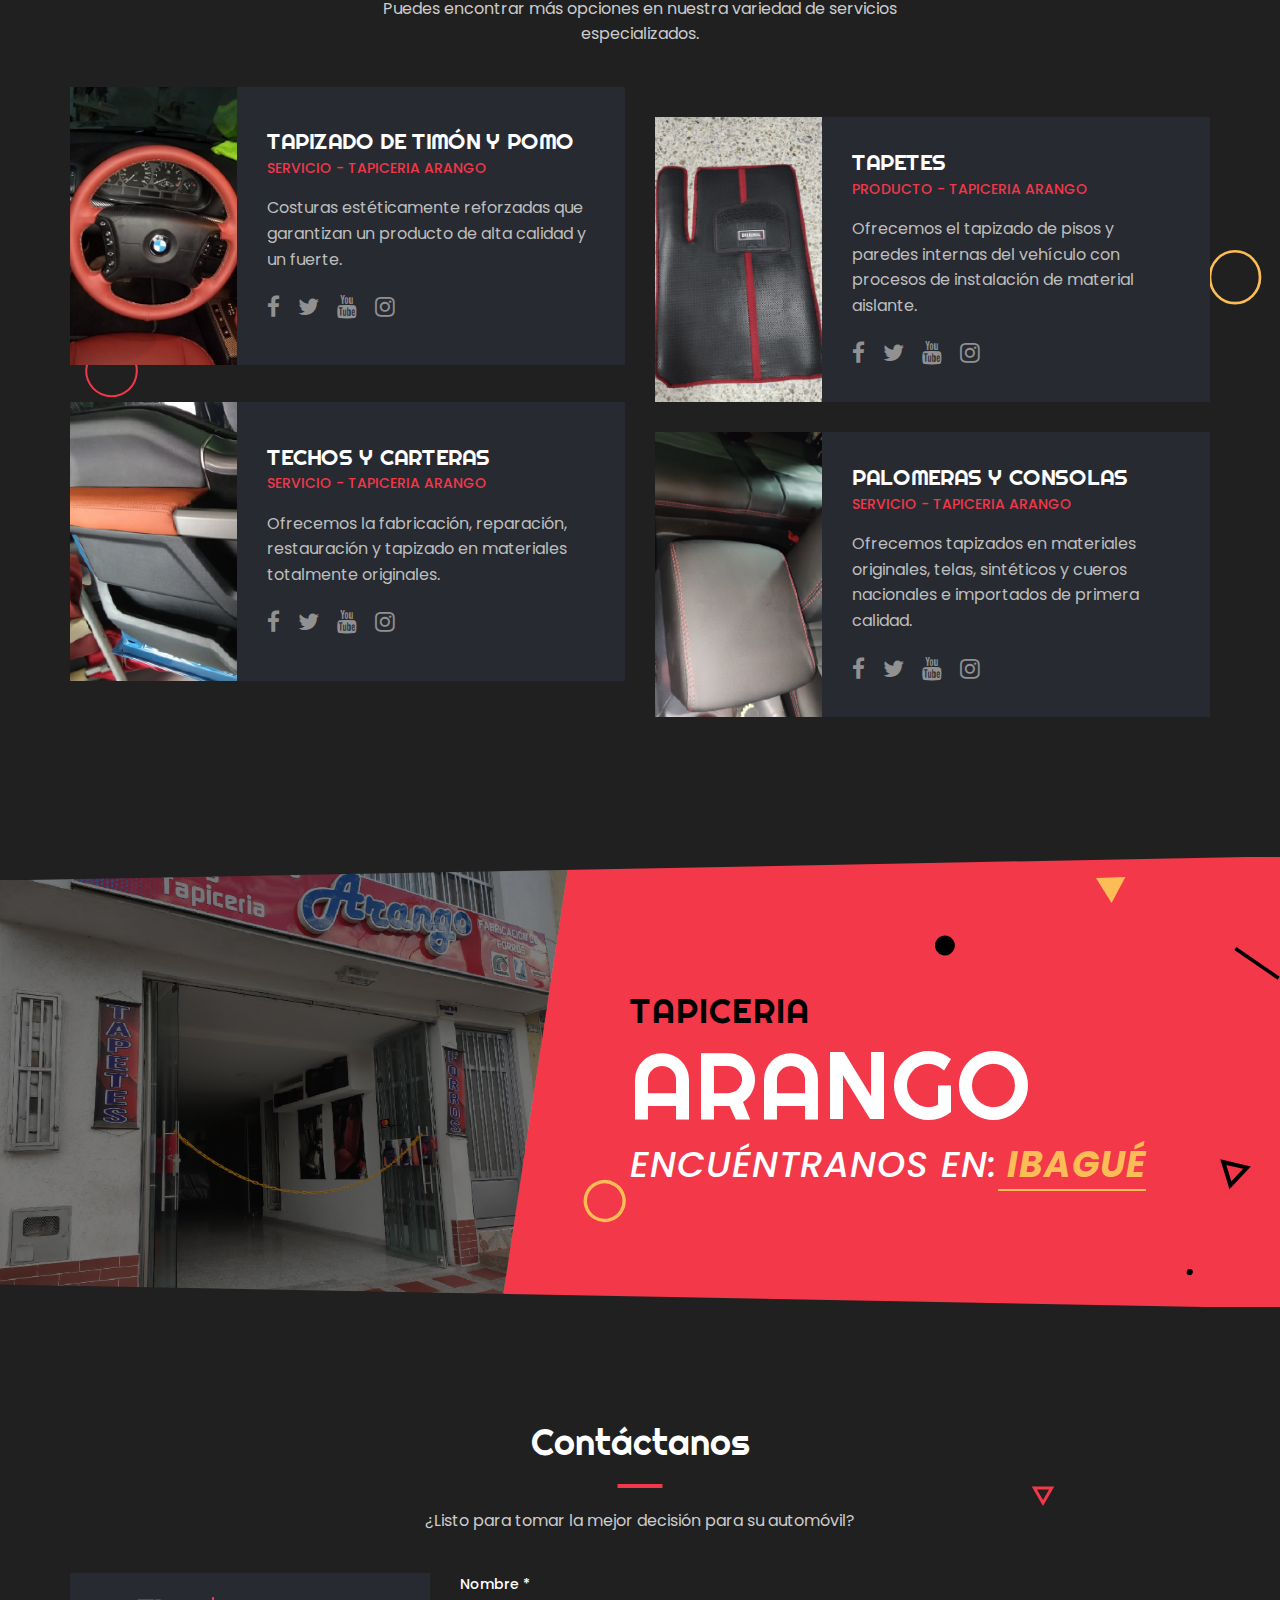
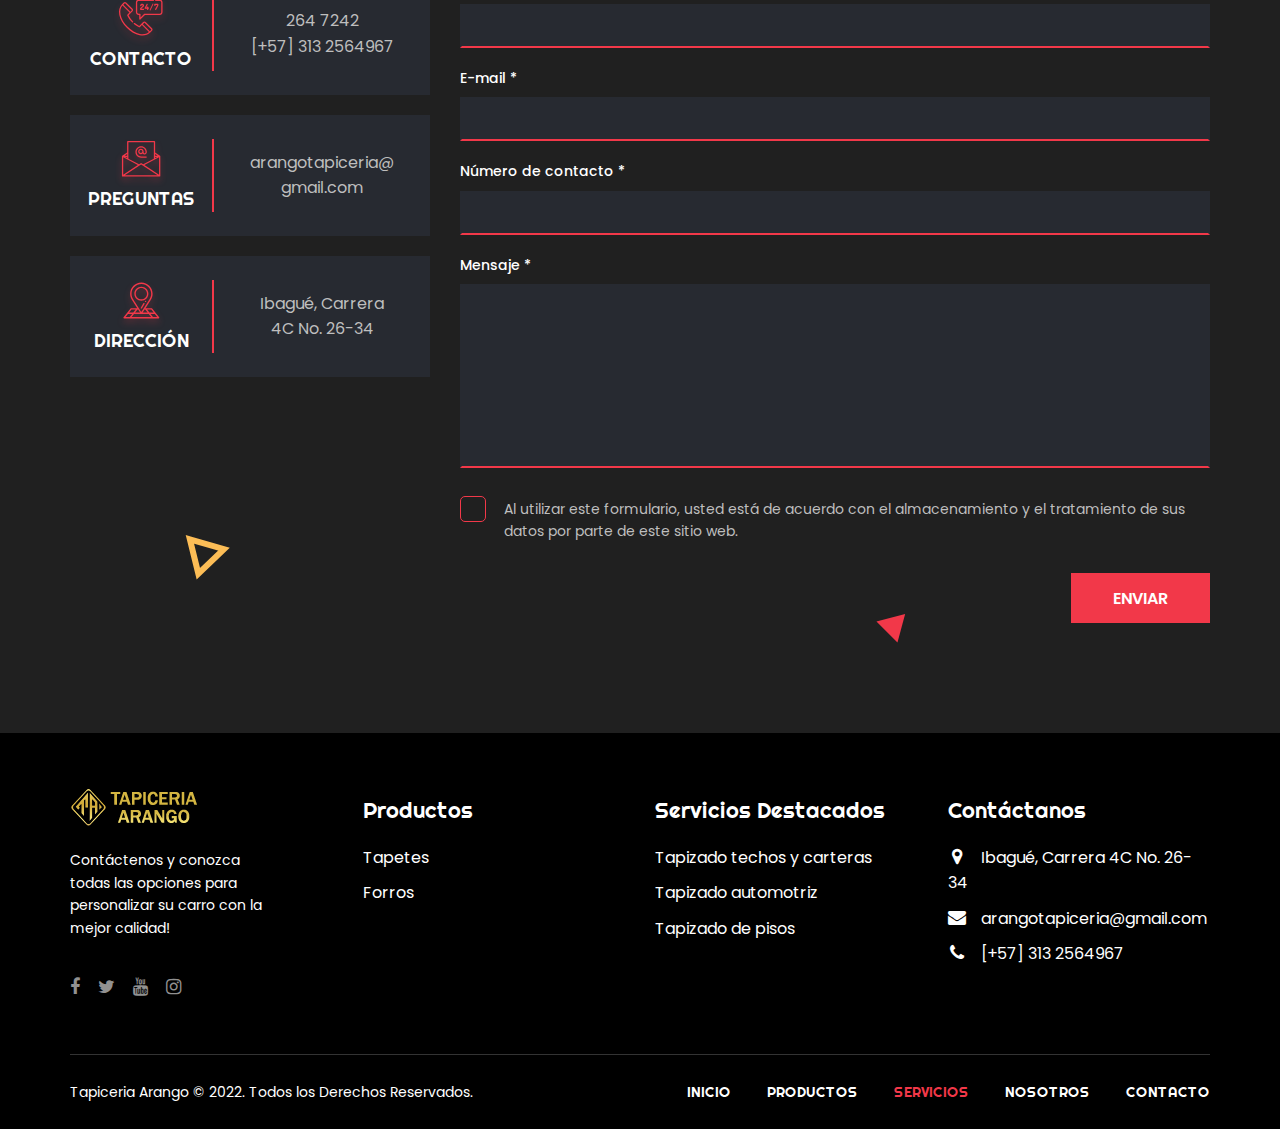
<file: tapizado-timon-pomo.html>
<!DOCTYPE html>
<html lang="zxx">
<head>
	<meta charset="UTF-8">
	<title>Tapiceria Arango - Tapizado de timon y pomo</title>
	<!-- =================== META =================== -->
	<meta name="keywords" content="">
	<meta name="description" content="">
	<meta name="format-detection" content="telephone=no">
	<meta name="viewport" content="width=device-width, initial-scale=1, shrink-to-fit=no">
	<link rel="shortcut icon" href="assets/img/favicon.png">
	<!-- =================== STYLE =================== -->
	<link rel="stylesheet" href="assets/css/slick.min.css">
	<link rel="stylesheet" href="assets/css/bootstrap-grid.css">
	<link rel="stylesheet" href="assets/css/font-awesome.min.css">
	<link rel="stylesheet" href="assets/css/style.css">
	<link rel="stylesheet" href="assets/css/wtp.css">
	<link rel="stylesheet" href="https://maxcdn.bootstrapcdn.com/font-awesome/4.5.0/css/font-awesome.min.css">
</head>

<body id="home" class="page-about">
	<!--================ PRELOADER ================-->
	<div class="preloader-cover">
		<div id="cube-loader">
			<div class="caption">
				<div class="cube-loader">
					<div class="cube loader-1"></div>
					<div class="cube loader-2"></div>
					<div class="cube loader-4"></div>
					<div class="cube loader-3"></div>
				</div>
			</div>
		</div>
	</div>
	<!--============== PRELOADER END ==============-->
	
	<!-- ================= HEADER ================= -->
	<header class="header">
		<a href="https://api.whatsapp.com/send?phone=573132564967&text=Hola,%20me%20gustaria%20más%20información%20de%20Tapiceria%20Arango,%20por%20favor.%20Gracias!" class="float" target="_blank">
		<i class="fa fa-whatsapp my-float"></i>
		<a href="#" class="nav-btn">
			<span></span>
			<span></span>
			<span></span>
		</a>
		<div class="top-panel">
			<div class="container">
				<div class="header-left">
					<ul class="header-cont">
						<li><i class="fa fa-phone" aria-hidden="true"></i><a>[+57] 313 2564967 - 264 7242</a></li>
						<li><i class="fa fa-clock-o" aria-hidden="true"></i>Lun - Vie: 8:00AM - 7:00PM | Sab: 8:00AM - 2:00PM | Dom: Cerrado</li>
					</ul>
				</div>
				<div class="header-right">
					<ul class="social-list">
						<li><a href="#"><i class="fa fa-facebook" aria-hidden="true"></i></a></li>
						<li><a href="#"><i class="fa fa-twitter" aria-hidden="true"></i></a></li>
						<li><a href="#"><i class="fa fa-youtube" aria-hidden="true"></i></a></li>
						<li><a target="_blank" href="https://www.instagram.com/tapiceria_arango/"><i class="fa fa-instagram" aria-hidden="true"></i></a></li>
					</ul>
				</div>
			</div>
		</div>
		<div class="header-menu">
			<div class="container">
				<div class="header-logo">
					<a href="index.html" class="logo"><img src="assets/img/logo-02.png" alt="logo"></a>
				</div>
				<nav class="nav-menu">
					<ul class="nav-list">
						<li><a href="index.html">Inicio</a></li>
						<li class="dropdown">
							<a href="#">Productos<i class="fa fa-caret-down"></i></a>
							<ul>
								<li><a href="forros.html">Forros</a></li>
								<li><a href="tapetes.html">Tapetes</a></li>
							</ul>
						</li>
						<li class="dropdown">
							<a href="#" style="color: #f23849;">Servicios<i class="fa fa-caret-down"></i></a>
							<ul>
								<li><a href="tapizado-automotriz.html">Tapizado automotriz</a></li>
								<li class="active"><a href="tapizado-timon-pomo.html">Tapizado de timón y pomo</a></li>
								<li><a href="tapizado-pisos.html">Tapizado de pisos</a></li>
								<li><a href="tapetes-personalizados.html">Tapetes a medida</a></li>
								<li><a href="tapizado-techos-carteras.html">Techos y carteras</a></li>
								<li><a href="tapizado-palomeras-consolas.html">Palomeras y consolas</a></li>
							</ul>
						</li>
						<li><a href="nosotros.html">Nosotros</a></li>
						<li><a href="contacto.html">Contacto</a></li>
					</ul>
				</nav>
			</div>
		</div>
	</header>
	<!-- =============== HEADER END =============== -->

	<!-- =============== HEADER-TITLE =============== -->
	<section class="s-header-title" style="background-image: url(assets/img/bg-1-min.png);">
		<div class="container">
			<h1 class="title">Tapizado de timón y pomo</h1>
			<ul class="breadcrambs">
				<li><a href="index.html">Inicio</a></li>
				<li>Servicios</li>
			</ul>
		</div>
	</section>
	<!-- ============= HEADER-TITLE END ============= -->

	<!-- ============== S-ABOUT-PROGRAM ============== -->
	<section class="s-about">
		<div class="container">
			<img class="about-effect-tringle" src="assets/img/tringle-about-top.svg" alt="img">
			<div class="row about-row">
				<div class="col-md-5 about-img-col">
					<div class="about-img-cover">
						<div class="about-img-1">
							<img class="about-img-effect-1" src="assets/img/square-yellow.svg" alt="img">
							<img class="about-img-effect-2" src="assets/img/group-circle-2.svg" alt="img">
							<img src="assets/img/timon_01.png" alt="img">
						</div>
						<div class="about-img-2">
							<img src="assets/img/pomo_02.png" alt="img">
						</div>
					</div>
				</div>
				<div class="col-md-7 about-info-cover">
					<h2 class="title-decor">Subcategoría <span>Servicio 01</span></h2>
					<div class="text">
						<p>Lorem ipsum dolor sit amet, consectetur adipiscing elit, sed do eiusmmpor incididunt ut labore et dolore magna aliqua. Ut enim ad minim veniam, quis nostrud. Lorem ipsum dolor sit amet, consectetur adipiscing elit, sed do eiusmod tempor.</p>
						<p>Lorem ipsum dolor sit amet, consectetur adipiscing elit, sed do eiusmod tempor incididunt ut labore et dolore magna aliqua. Ut <a href="contacts.html">enim ad minim</a> veniam, quis nostrud exercitation ullamco laboris nisi ut aliquip ex ea commodo consequat. Duis aute irure dolor in reprehenderit in voluptate velit esse cillum dolore eu fugiat nulla pariatur.</p>
					</div>
					<ul class="about-cont">
						<li><i class="fa fa-phone" aria-hidden="true"></i><a>[+57] 313 2564967</a></li>
						<li><i class="fa fa-envelope" aria-hidden="true"></i><a>arangotapiceria@gmail.com</a></li>
					</ul>
					<ul class="social-list">
						<li><a href="#"><i class="fa fa-facebook" aria-hidden="true"></i></a></li>
						<li><a href="#"><i class="fa fa-twitter" aria-hidden="true"></i></a></li>
						<li><a href="#"><i class="fa fa-youtube" aria-hidden="true"></i></a></li>
						<li><a target="_blank" href="https://www.instagram.com/tapiceria_arango/"><i class="fa fa-instagram" aria-hidden="true"></i></a></li>
					</ul>
				</div>
			</div>
		</div>
	</section>
	<!-- ============ S-ABOUT-PROGRAM END ============ -->

	<!-- ============== S-ABOUT-BOTTOM ============== -->
	<section class="s-about-bottom">
		<div class="container">
			<div class="row">
				<div class="col-md-4">
					<div class="about-bottom-item">
						<div class="date-cover">
							<div class="date">10</div>
							<h4>Años</h4>
						</div>
						<div class="about-bottom-info">Experiencia y calidad en todo servicio ofrecido.</div>
					</div>
				</div>
				<div class="col-md-4">
					<div class="about-bottom-item">
						<div class="date-cover">
							<div class="date">5</div>
							<h4>Integrantes</h4>
						</div>
						<div class="about-bottom-info">Nuestro equipo de trabajo te ofrecerá siempre el mejor resultado.</div>
					</div>
				</div>
				<div class="col-md-4">
					<div class="about-bottom-item">
						<div class="date-cover">
							<div class="date">7+</div>
							<h4>Servicios</h4>
						</div>
						<div class="about-bottom-info">Servicios especializados a tu alcance</div>
					</div>
				</div>
			</div>
		</div>
	</section>
	<!-- ============ S-ABOUT-BOTTOM END ============ -->
	
	<!-- =============== S-OUT-TRAINER =============== -->
	<section class="s-out-trainer" style="background-image: url(assets/img/bg-contacts.svg);">
		<div class="container">
			<h2 class="title-decor">Servicios <span>Relacionados</span></h2>
			<p class="slogan">Puedes encontrar más opciones en nuestra variedad de servicios especializados.</p>
			<div class="row">
				<div class="col-md-6 out-trainer-col">
					<div class="out-trainer-item">
						<a href="tapizado-timon-pomo.html" class="out-trainer-img"><img src="assets/img/timon-pomo-relacionados.png" alt="img"></a>
						<div class="out-trainer-info">
							<h3><a href="tapizado-timon-pomo.html">Tapizado de timón y pomo</a></h3>
							<div class="prof">Servicio - Tapiceria Arango</div>
							<p>Costuras estéticamente reforzadas que garantizan un producto de alta calidad y un fuerte.</p>
							<ul class="social-list">
								<li><a href="#"><i class="fa fa-facebook" aria-hidden="true"></i></a></li>
								<li><a href="#"><i class="fa fa-twitter" aria-hidden="true"></i></a></li>
								<li><a href="#"><i class="fa fa-youtube" aria-hidden="true"></i></a></li>
								<li><a target="_blank" href="https://www.instagram.com/tapiceria_arango/"><i class="fa fa-instagram" aria-hidden="true"></i></a></li>
							</ul>
						</div>
					</div>
				</div>
				<div class="col-md-6 out-trainer-col">
					<div class="out-trainer-item">
						<a href="tapetes.html" class="out-trainer-img"><img src="assets/img/tapetes-relacionados.png" alt="img"></a>
						<div class="out-trainer-info">
							<h3><a href="tapetes.html">Tapetes</a></h3>
							<div class="prof">Producto - Tapiceria Arango</div>
							<p>Ofrecemos el tapizado de pisos y paredes internas del vehículo con procesos de instalación de material aislante.</p>
							<ul class="social-list">
								<li><a href="#"><i class="fa fa-facebook" aria-hidden="true"></i></a></li>
								<li><a href="#"><i class="fa fa-twitter" aria-hidden="true"></i></a></li>
								<li><a href="#"><i class="fa fa-youtube" aria-hidden="true"></i></a></li>
								<li><a target="_blank" href="https://www.instagram.com/tapiceria_arango/"><i class="fa fa-instagram" aria-hidden="true"></i></a></li>
							</ul>
						</div>
					</div>
				</div>
				<div class="col-md-6 out-trainer-col">
					<div class="out-trainer-item">
						<a href="tapizado-techos-carteras.html" class="out-trainer-img"><img src="assets/img/techos-carteras-relacionados.png" alt="img"></a>
						<div class="out-trainer-info">
							<h3><a href="tapizado-techos-carteras.html">Techos y carteras</a></h3>
							<div class="prof">Servicio - Tapiceria Arango</div>
							<p>Ofrecemos la fabricación, reparación, restauración y tapizado en materiales totalmente originales.</p>
							<ul class="social-list">
								<li><a href="#"><i class="fa fa-facebook" aria-hidden="true"></i></a></li>
								<li><a href="#"><i class="fa fa-twitter" aria-hidden="true"></i></a></li>
								<li><a href="#"><i class="fa fa-youtube" aria-hidden="true"></i></a></li>
								<li><a target="_blank" href="https://www.instagram.com/tapiceria_arango/"><i class="fa fa-instagram" aria-hidden="true"></i></a></li>
							</ul>
						</div>
					</div>
				</div>
				<div class="col-md-6 out-trainer-col">
					<div class="out-trainer-item">
						<a href="tapizado-palomeras-consolas.html" class="out-trainer-img"><img src="assets/img/consola-relacionados.png" alt="img"></a>
						<div class="out-trainer-info">
							<h3><a href="tapizado-palomeras-consolas.html">Palomeras y Consolas</a></h3>
							<div class="prof">Servicio - Tapiceria Arango</div>
							<p>Ofrecemos tapizados en materiales originales, telas, sintéticos y cueros nacionales e importados de primera calidad.</p>
							<ul class="social-list">
								<li><a href="#"><i class="fa fa-facebook" aria-hidden="true"></i></a></li>
								<li><a href="#"><i class="fa fa-twitter" aria-hidden="true"></i></a></li>
								<li><a href="#"><i class="fa fa-youtube" aria-hidden="true"></i></a></li>
								<li><a target="_blank" href="https://www.instagram.com/tapiceria_arango/"><i class="fa fa-instagram" aria-hidden="true"></i></a></li>
							</ul>
						</div>
					</div>
				</div>
			</div>
		</div>
	</section>
	<!-- ============= S-OUT-TRAINER END ============= -->

	<!-- ============ S-CROSSFIT-BANNER ============ -->
	<section class="s-crossfit-banner">
		<div class="crossfit-banner-left" style="background-image: url(assets/img/crossmax-2.jpg);"></div>
		<div class="crossfit-banner-right">
			<div class="text-top">Tapiceria</div>
			<h2>Arango</h2>
			<div class="text-bottom">Encuéntranos en:<a href="program.html"> Ibagué</a></div>
		</div>
	</section>
	<!-- ========== S-CROSSFIT-BANNER END ========== -->

	<!-- ================ S-CONTACTS ================ -->
	<section class="s-contacts" style="background-image: url(assets/img/bg-contacts.svg);">
		<div class="container">
			<h2 class="title-decor">Contáctanos</h2>
			<p class="slogan">¿Listo para tomar la mejor decisión para su automóvil?</p>
			<div class="row">
				<div class="col-md-5 col-lg-4">
					<div class="contact-item">
						<div class="contact-item-left">
							<img src="assets/img/icon-1.svg" alt="img">
							<h4>Contacto</h4>
						</div>
						<div class="contact-item-right">
							<ul class="contact-item-list">
								<li><a href="tel:2647242">264 7242</a></li>
								<li><a href="tel:+573132564967">[+57] 313 2564967</a></li>
							</ul>
						</div>
					</div>
					<div class="contact-item">
						<div class="contact-item-left">
							<img src="assets/img/icon-2.svg" alt="img">
							<h4>Preguntas</h4>
						</div>
						<div class="contact-item-right">
							<ul class="contact-item-list">
								<li><a>arangotapiceria@<br>gmail.com</a></li>
							</ul>
						</div>
					</div>
					<div class="contact-item">
						<div class="contact-item-left">
							<img src="assets/img/icon-3.svg" alt="img">
							<h4>Dirección</h4>
						</div>
						<div class="contact-item-right">
							<ul class="contact-item-list">
								<li>Ibagué, Carrera <br>4C No. 26-34</li>
							</ul>
						</div>
					</div>
				</div>
				<div class="col-md-7 col-lg-8">
					<form id='contactform' action="assets/php/contact.php" name="contactform">
						<ul class="form-cover">
							<li class="inp-name">
								<label>Nombre *</label>
								<input id="name" type="text" name="Nombre">
							</li>
							<li class="inp-email">
								<label>E-mail *</label>
								<input id="email" type="email" name="Correo">
							</li>
							<li class="inp-phone">
								<label>Número de contacto *</label>
								<input id="phone" type="tel" name="Celular">
							</li>
							<li class="inp-text">
								<label>Mensaje *</label>
								<textarea id="comments" name="Mensaje"></textarea>
							</li>
						</ul>
						<div class="checkbox-wrap">
							<div class="checkbox-cover">
								<input type="checkbox">
								<p>Al utilizar este formulario, usted está de acuerdo con el almacenamiento y el tratamiento de sus datos por parte de este sitio web.</p>
							</div>
						</div>
						<div class="btn-form-cover">
							<button id="#submit" type="submit" class="btn">Enviar</button>
						</div>
					</form>
					<div id="message"></div>
				</div>
			</div>
		</div>
	</section>
	<!-- ============== S-CONTACTS-END ============== -->

	<!-- ================== FOOTER ================== -->
	<footer>
		<div class="container">
			<div class="row">
				<div class="col-sm-6 col-lg-3 footer-item-logo">
					<a href="index.html" class="logo-footer"><img src="assets/img/footer-logo2.png" alt="logo"></a>
					<p>Contáctenos y conozca todas las opciones para personalizar su carro con la mejor calidad!</p>
					<ul class="social-list">
						<li><a href="#0"><i class="fa fa-facebook" aria-hidden="true"></i></a></li>
						<li><a href="#0"><i class="fa fa-twitter" aria-hidden="true"></i></a></li>
						<li><a href="#0"><i class="fa fa-youtube" aria-hidden="true"></i></a></li>
						<li><a target="_blank" href="https://www.instagram.com/tapiceria_arango/"><i class="fa fa-instagram" aria-hidden="true"></i></a></li>
					</ul>
				</div>
				<div class="col-sm-6 col-lg-3 footer-item footer-item-list">
					<h3>Productos</h3>
					<ul class="footer-link">
						<li><a href="tapetes.html">Tapetes</a></li>
						<li><a href="forros.html">Forros</a></li>
					</ul>
				</div>
				<div class="col-sm-6 col-lg-3 footer-item footer-item-list">
					<h3>Servicios Destacados</h3>
					<ul class="footer-link">
						<li><a href="tapizado-techos-carteras.html">Tapizado techos y carteras</a></li>
						<li><a href="tapizado-automotriz.html">Tapizado automotriz</a></li>
						<li><a href="tapizado-pisos.html">Tapizado de pisos</a></li>
					</ul>
				</div>
				<div class="col-sm-6 col-lg-3 footer-item">
					<h3>Contáctanos</h3>
					<ul class="footer-cont">
						<li><i class="fa fa-map-marker" aria-hidden="true"></i><a href="#0">Ibagué, Carrera 4C No. 26-34</a></li>
						<li><i class="fa fa-envelope" aria-hidden="true"></i><a href="#0">arangotapiceria@gmail.com</a></li>
						<li><i class="fa fa-phone" aria-hidden="true"></i><a href="#0">[+57] 313 2564967</a></li>
					</ul>
				</div>
			</div>
			<div class="footer-bottom">
				<div class="copyright"><a href="index.html">Tapiceria Arango</a> © 2022. Todos los Derechos Reservados.</div>
				<ul class="footer-menu">
					<li><a href="index.html">Inicio</a></li>
					<li><a href="forros.html">Productos</a></li>
					<li class="active"><a href="tapizado-automotriz.html">Servicios</a></li>
					<li><a href="nosotros.html">Nosotros</a></li>
					<li><a href="contacto.html" >Contacto</a></li>
				</ul>
			</div>
		</div>
	</footer>
	<!-- ================ FOOTER END ================ -->

	<!--=================== TO TOP ===================-->
	<a class="to-top" href="#home">
		<i class="fa fa-chevron-up" aria-hidden="true"></i>
	</a>
	<!--================= TO TOP END =================-->

	<!--=================== SCRIPT	===================-->
	<script src="assets/js/jquery-2.2.4.min.js"></script>
	<script src="assets/js/slick.min.js"></script>
	<script src="assets/js/scripts.js"></script>
</body>
</html>
</file>
<file: assets/css/wtp.css>
.float{
	position:fixed;
	width:60px;
	height:60px;
	bottom:40px;
	left:40px;
	background-color:#f23849;
	color:#FFF;
	border-radius:50px;
	text-align:center;
  	font-size:30px;
	box-shadow: 2px 2px 3px #999;
 	z-index:100;
}
.float:hover {
	text-decoration: none;
	color: #f23849;
  	background-color:#fff;
}

.my-float{
	margin-top:16px;
}
</file>
<file: assets/css/style.css>
@charset "UTF-8";
/*----------------------------------------------------------
Main Stylesheet
Theme: Fitmax
Author: Rovadex
Version: 1.0

	01) NORMALIZE
	02) STRUCTURE
	03) TYPOGRAPHY
	04) HEADER
	05) FORMS
	06) FOOTER
	07) CONTENT STYLE
-----------------------------------------------------------*/
/*----------------------- STRUCTURE -----------------------*/
/*----------------------- NORMALIZE -----------------------*/
/*-------------------- RESETE STYLES --------------------*/
@import url("https://fonts.googleapis.com/css?family=Poppins:300,400,400i,500,600,700&display=swap");
@import url("https://fonts.googleapis.com/css?family=Righteous&display=swap");
html, body, div, span, applet, object, iframe, h1, h2, h3, h4, h5, h6, p, blockquote, pre, a, abbr, acronym, address, big, cite, code, del, dfn, em, img, ins, kbd, q, s, samp, small, strike, strong, sub, sup, tt, var, b, u, i, center, dl, dt, dd, ol, ul, li, fieldset, form, label, legend, table, caption, tbody, tfoot, thead, tr, th, td, article, aside, canvas, details, embed, figure, figcaption, footer, header, hgroup, menu, nav, output, ruby, section, summary, time, mark, audio, video {
  margin: 0;
  padding: 0;
  border: 0;
  font-size: 100%;
  vertical-align: baseline; }

html {
  line-height: 1; }

ol, ul {
  list-style: none; }

table {
  border-collapse: collapse;
  border-spacing: 0; }

th, td {
  text-align: left;
  font-weight: normal;
  vertical-align: middle; }

a img {
  border: none; }

article, aside, details, figcaption, figure, footer, header, hgroup, main, menu, nav, section, summary {
  display: block; }

strong, b {
  font-weight: bold; }

html {
  -webkit-text-size-adjust: 100%;
  -ms-text-size-adjust: 100%; }

* {
  box-sizing: border-box;
  outline: none !important;
  -webkit-tap-highlight-color: rgba(0, 0, 0, 0); }

*:before, *:after {
  box-sizing: border-box; }

/*----------------------- TYPOGRAPHY -----------------------*/
/*-------------------- FONTS --------------------*/
/*-------------------- DEFAULT STYLES --------------------*/
*::selection {
  background: rgba(0, 0, 0, 0.3);
  color: #fff; }

body {
  color: #fff;
  line-height: 1.6;
  font-size: 16px;
  font-family: "Poppins", sans-serif;
  min-width: 320px;
  position: relative;
  overflow-x: hidden;
  color: #fff;
  background-color: #202020;
  font-weight: 400; }
  @media (max-width: 1199px) {
    body {
      font-size: 14px; } }
  body.page-loaded.no-scroll {
    overflow: hidden; }

.page-fitness {
  color: #959595;
  background-color: #fff; }
  .page-fitness .title-decor {
    color: #000;
    padding-bottom: 12px; }
    .page-fitness .title-decor span {
      display: block;
      margin-top: -3px; }
  .page-fitness .slogan {
    color: #8c8c8c; }

.container {
  position: relative; }

img {
  max-width: 100%; }

a {
  color: #fff;
  text-decoration: none;
  transition: .25s ease-in; }
  a:hover {
    color: #f23849; }

h1, h2, h3, h4, h5, h6 {
  font-family: "Righteous", sans-serif;
  line-height: 1.4;
  font-weight: 400; }

h1 {
  font-size: 46px; }
  @media (max-width: 1199px) {
    h1 {
      font-size: 32px; } }

h2 {
  font-size: 36px; }
  @media (max-width: 1199px) {
    h2 {
      font-size: 30px; } }

h3 {
  font-size: 24px; }
  @media (max-width: 1366px) {
    h3 {
      font-size: 22px; } }
  @media (max-width: 1199px) {
    h3 {
      font-size: 20px; } }

h4 {
  font-size: 18px; }

h5 {
  font-size: 16px; }

h6 {
  font-size: 14px; }

.title-decor {
  position: relative;
  text-align: center;
  padding-bottom: 20px;
  margin-bottom: 20px; }
  .title-decor span {
    color: #f23849; }
  .title-decor:before {
    content: '';
    position: absolute;
    bottom: 0;
    left: 50%;
    transform: translateX(-50%);
    width: 45px;
    height: 4px;
    background-color: #f23849; }

.slogan {
  text-align: center;
  max-width: 560px;
  margin: 0 auto 40px;
  color: #ccc; }

.section-title-bg {
  color: #f7f7f7;
  font-size: 288px;
  text-transform: uppercase;
  line-height: .8;
  position: absolute;
  left: 50%;
  max-width: 100%;
  top: 0;
  transform: translateX(-50%);
  font-weight: 700;
  overflow: hidden;
  white-space: nowrap;
  font-family: "Righteous", sans-serif;
  text-align: center;
  pointer-events: none; }

/*-------------------- RX Lazy Load Script ------------------------*/
.rx-lazy_item {
  opacity: 1;
  transition: opacity 700ms ease-in-out; }

.rx-lazy_hidden {
  visibility: hidden;
  opacity: 0; }

/*------------------------- HEADER -------------------------*/
/*-------------------- PRELOADER --------------------*/
body {
  overflow: hidden; }

body.page-loaded {
  overflow: auto;
  overflow-x: hidden; }
  body.page-loaded .preloader-cover {
    transition: 0.8s cubic-bezier(0.65, 0.05, 0.36, 1) 0.3s;
    opacity: 0;
    pointer-events: none; }

.preloader-cover {
  z-index: 9999999;
  position: fixed;
  top: 0;
  left: 0;
  width: 100%;
  height: 100%;
  background-color: #202020;
  opacity: 1; }

#cube-loader {
  align-items: center;
  display: flex;
  height: 100%;
  width: 100%;
  position: fixed; }

#cube-loader .caption {
  margin: 0 auto; }

#cube-loader .cube-loader {
  width: 73px;
  height: 73px;
  margin: 0 auto;
  margin-top: 49px;
  position: relative;
  transform: rotateZ(45deg); }

#cube-loader .cube-loader .cube {
  position: relative;
  transform: rotateZ(45deg);
  width: 50%;
  height: 50%;
  float: left;
  transform: scale(1.1); }

#cube-loader .cube-loader .cube:before {
  content: "";
  position: absolute;
  top: 0;
  left: 0;
  width: 100%;
  height: 100%;
  background-color: #f23849;
  animation: cube-loader 2.76s infinite linear both;
  transform-origin: 100% 100%; }

#cube-loader .cube-loader .loader-2 {
  transform: scale(1.1) rotateZ(90deg); }

#cube-loader .cube-loader .loader-3 {
  transform: scale(1.1) rotateZ(180deg); }

#cube-loader .cube-loader .loader-4 {
  transform: scale(1.1) rotateZ(270deg); }

#cube-loader .cube-loader .loader-2:before {
  animation-delay: 0.35s; }

#cube-loader .cube-loader .loader-3:before {
  animation-delay: 0.69s; }

#cube-loader .cube-loader .loader-4:before {
  animation-delay: 1.04s; }

.website-loading {
  overflow-y: scroll; }
  .website-loading .site {
    overflow: hidden;
    height: 1vh; }

@keyframes cube-loader {
  0%, 10% {
    transform: perspective(136px) rotateX(-180deg);
    opacity: 0; }
  25%, 75% {
    transform: perspective(136px) rotateX(0deg);
    opacity: 1; }
  90%, 100% {
    transform: perspective(136px) rotateY(180deg);
    opacity: 0; } }
/*-------------------- MENU --------------------*/
header {
  min-height: 50px;
  position: relative;
  width: 100%;
  z-index: 5; }

.nav-menu {
  width: 100%;
  padding: 60px 0 30px;
  height: 100vh;
  left: -100%;
  opacity: 0;
  top: 0;
  z-index: 3;
  background-color: #202020;
  position: absolute;
  transition: 0.3s cubic-bezier(0.215, 0.61, 0.355, 1); }
  .nav-menu.active {
    left: 0;
    opacity: 1;
    transition-delay: .2s; }

header:before {
  content: '';
  position: absolute;
  top: 0;
  left: -100%;
  width: 100%;
  height: 100vh;
  background-color: #f23849;
  transition: none;
  z-index: 1; }
header:after {
  content: '';
  position: absolute;
  top: 0;
  left: -100%;
  width: 100%;
  height: 100vh;
  background-color: #65141b;
  transition: none;
  z-index: 2; }

.no-scroll header:before {
  left: 0;
  transition: 0.2s cubic-bezier(0.215, 0.61, 0.355, 1); }
.no-scroll header:after {
  left: 0;
  transition: 0.2s cubic-bezier(0.215, 0.61, 0.355, 1) 0.1s; }

.nav-list > li {
  border: none; }
  .nav-list > li > a {
    font-size: 14px;
    line-height: 30px;
    padding: 0 15px; }

.nav-list {
  overflow: hidden;
  overflow-y: auto;
  max-height: 100%; }
  .nav-list li {
    display: block;
    position: relative; }
    .nav-list li a {
      position: relative;
      text-transform: uppercase;
      text-decoration: none;
      display: flex;
      justify-content: space-between;
      align-items: center;
      font-family: "Righteous", sans-serif;
      transition: all 0.3s ease;
      color: #fff; }
      .nav-list li a:hover {
        color: #f23849; }
      .nav-list li a i {
        margin-left: 5px; }
    .nav-list li.menu-active a {
      color: #f23849; }
      .nav-list li.menu-active a i {
        color: #f23849; }
    .nav-list li.dropdown ul {
      min-width: 100%;
      background: #272a31;
      box-shadow: 0px 0px 10px rgba(0, 0, 0, 0.15);
      display: none;
      padding-top: 8px;
      padding-bottom: 8px;
      padding-left: 0 !important;
      padding-right: 0 !important; }
      .nav-list li.dropdown ul li {
        text-align: left; }
        .nav-list li.dropdown ul li a {
          font-size: 12px;
          padding: 5px 15px 5px 25px; }
          .nav-list li.dropdown ul li a:hover {
            color: #f23849; }
        .nav-list li.dropdown ul li.active a {
          color: #f23849; }

@media (min-width: 768px) {
  .nav-menu {
    margin-top: 0;
    display: block !important;
    width: auto !important;
    position: relative;
    left: auto;
    top: auto;
    background-color: transparent;
    z-index: 0;
    height: auto;
    opacity: 1;
    padding: 0; }

  .nav-list {
    display: flex;
    align-items: center;
    justify-content: center;
    overflow: visible;
    max-height: none; }
    .nav-list > li {
      border-right: 1px solid #474747; }
      .nav-list > li:last-child {
        border: none; }
      .nav-list > li > a {
        padding: 0 17px;
        line-height: 18px; }
      .nav-list > li.dropdown ul {
        display: block !important;
        left: 0;
        position: absolute;
        top: 100%;
        margin-top: 24px;
        min-width: 200px;
        transition: all 0.3s ease-in;
        opacity: 0;
        pointer-events: none;
        transform: translateY(30px); }
        .nav-list > li.dropdown ul li a {
          padding: 5px 15px; }
      .nav-list > li.dropdown.active ul {
        pointer-events: auto;
        transition-timing-function: ease-out;
        opacity: 1;
        transform: translateY(0px); } }
.nav-btn {
  display: block;
  height: 50px;
  position: absolute;
  right: 0;
  top: 0;
  width: 60px;
  padding: 10px 15px;
  display: block;
  z-index: 4;
  overflow: hidden; }
  .nav-btn span {
    background-color: #fff;
    height: 2px;
    width: 100%;
    display: block;
    margin: 6px 0;
    position: relative;
    transition: all 0.4s ease, visibility 0.1s ease; }

@media (min-width: 768px) {
  .nav-btn {
    display: none; } }
.nav-btn:hover span:nth-child(2) {
  margin-left: -8px; }

.nav-btn.active span {
  height: 2px;
  transform-origin: 0; }

.nav-btn.active span:first-child {
  top: -3px;
  right: -6px;
  transform: rotate(45deg); }

.nav-btn.active span:last-child {
  right: -6px;
  top: 2px;
  transform: rotate(-45deg); }

.nav-btn.active span:nth-child(2) {
  visibility: hidden; }

.header-menu {
  padding-bottom: 24px; }

.header-logo {
  text-align: center;
  border-top: 1px solid #474747;
  margin-top: 2px;
  padding: 20px 0 19px; }

/*-------------------- TOP PANEL --------------------*/
.top-panel {
  padding: 5px 0; }
  .top-panel .container {
    display: flex;
    justify-content: space-between;
    align-items: center; }

.header-right,
.header-left {
  width: calc(50% - 15px); }

.header-right {
  display: flex;
  align-items: center;
  justify-content: flex-end; }
  .header-right .search-form {
    margin-right: 38px;
    position: relative;
    display: flex;
    justify-content: flex-end; }
    .header-right .search-form__field {
      padding-right: 0;
      padding-left: 10px;
      width: 60px;
      height: 40px;
      border: none;
      border-bottom: 1px solid #f23849;
      background-color: transparent;
      border-color: transparent;
      font-family: 'Righteous';
      color: #fff;
      transition: .4s ease;
      position: absolute;
      z-index: 1;
      right: 40px;
      font-size: 12px;
      background-color: #202020; }
      .header-right .search-form__field:focus {
        width: 270px;
        border-color: transparent;
        border-bottom-color: #f23849; }
    .header-right .search-form__submit {
      padding: 5px;
      font-size: 14px;
      width: 40px;
      height: 40px;
      background-color: transparent;
      color: #f23849;
      position: relative;
      z-index: 2;
      border: none; }
      .header-right .search-form__submit:hover {
        background-color: #f23849;
        color: #fff; }

.header-cont {
  display: flex;
  align-items: center; }
  .header-cont li {
    display: flex;
    align-items: center;
    margin-right: 47px;
    font-size: 12px;
    font-family: "Righteous", sans-serif; }
    .header-cont li:last-child {
      margin-right: 0; }
    .header-cont li i {
      margin-right: 15px;
      font-size: 14px;
      color: #f23849; }

/*--------------------- HEADER-FITNESS ---------------------*/
.header-fitness {
  background-color: #000; }
  .header-fitness .top-panel {
    padding: 10px 0; }
    .header-fitness .top-panel .container {
      display: block; }
  .header-fitness .top-panel-row > div {
    display: flex;
    align-items: center; }
  .header-fitness .top-panel-row .header-cont {
    color: #9f9f9f; }
    .header-fitness .top-panel-row .header-cont a {
      color: #9f9f9f; }
      .header-fitness .top-panel-row .header-cont a:hover {
        color: #f23849; }
  .header-fitness .top-panel-center {
    justify-content: center; }
  .header-fitness .top-panel-right {
    justify-content: flex-end; }
  .header-fitness .header-menu {
    padding-bottom: 0; }
    .header-fitness .header-menu .container {
      display: flex;
      justify-content: space-between;
      align-items: center;
      padding-top: 19px;
      padding-bottom: 11px; }
      .header-fitness .header-menu .container:before {
        content: '';
        position: absolute;
        top: 0;
        left: 50%;
        height: 1px;
        width: calc(100% - 30px);
        transform: translateX(-50%);
        background-color: #474747; }
    .header-fitness .header-menu .header-logo {
      border: none;
      padding: 0;
      margin-top: 0; }
  .header-fitness .nav-list > li {
    margin-left: 32px;
    border: none; }
    .header-fitness .nav-list > li:first-child {
      margin-left: 0; }
    .header-fitness .nav-list > li.dropdown ul {
      margin-top: 24px; }
    .header-fitness .nav-list > li > a {
      padding: 0; }

/*---------------------- HEADER TITLE ----------------------*/
.s-header-title {
  background-position: top center;
  background-repeat: no-repeat;
  background-size: cover;
  background-color: #403e4b; }
  .s-header-title .container {
    min-height: 260px;
    padding: 50px 15px;
    display: flex;
    align-items: center; }
  .s-header-title .title {
    width: 60%;
    text-transform: uppercase; }

/*----------------------- BREADCRAMBS -----------------------*/
.breadcrambs {
  width: 40%;
  display: flex;
  align-items: center;
  justify-content: flex-end;
  white-space: nowrap;
  overflow: hidden;
  font-size: 18px; }
  .breadcrambs li {
    margin-right: 10px; }
    .breadcrambs li:after {
      content: '/';
      margin-left: 10px; }
    .breadcrambs li:last-child {
      margin-right: 0; }
      .breadcrambs li:last-child:after {
        display: none; }

@media (max-width: 1366px) {
  .s-header-title .container {
    min-height: 230px; }

  .breadcrambs {
    font-size: 16px; } }
@media (max-width: 1199px) {
  .header-fitness .nav-list > li {
    margin-left: 20px; }

  .header-cont li {
    margin-right: 40px; }
    .header-cont li i {
      margin-right: 10px; }

  .header-right .search-form {
    margin-right: 30px; }
    .header-right .search-form__field:focus {
      width: 240px; }

  .header-menu {
    padding-bottom: 18px; }

  .nav-list > li.dropdown ul {
    margin-top: 18px; }

  .s-header-title .container {
    min-height: 180px;
    padding: 40px 15px; } }
@media (max-width: 991px) {
  .header-right {
    width: calc(40% - 15px); }

  .header-left {
    width: calc(60% - 15px); }

  .header-cont li {
    margin-right: 20px; }

  .s-header-title .container {
    min-height: 150px;
    padding: 30px 15px; }

  .header-fitness .header-menu .container:before,
  .header-fitness .top-panel {
    display: none; }

  .header-fitness .header-menu .container {
    padding-top: 15px;
    padding-bottom: 9px; } }
@media (max-width: 767px) {
  .s-header-title .title {
    font-size: 28px; }

  .breadcrambs {
    font-size: 14px; }

  header {
    display: flex;
    flex-direction: column-reverse; }

  .header-logo {
    border-top: none;
    margin-top: 0;
    padding: 15px 0 10px; }

  .header-menu {
    padding-bottom: 0; }

  .header-left {
    width: 100%; }

  .header-right {
    display: none; }

  .header-cont {
    flex-direction: column; }

  .header-cont li {
    margin-right: 0;
    margin-bottom: 5px; }
    .header-cont li:last-child {
      margin-bottom: 0; }

  .top-panel {
    display: none; }

  .nav-menu {
    overflow: hidden; }
    .nav-menu .nav-list {
      transform: translateX(-30px);
      opacity: 0;
      transition: .4s ease; }
    .nav-menu.active .nav-list {
      transition-delay: .4s;
      transform: translateX(0);
      opacity: 1; }

  .nav-list > li {
    margin-bottom: 5px; }
    .nav-list > li.dropdown ul {
      margin-top: 0; }
    .nav-list > li > a {
      font-size: 18px;
      line-height: 34px; } }
@media (max-width: 575px) {
  .s-header-title .container {
    flex-direction: column;
    align-items: center;
    justify-content: center;
    text-align: center; }

  .breadcrambs {
    width: 100%;
    justify-content: center;
    font-size: 12px;
    margin-top: 10px; } }
/*-------------------------- FORMS --------------------------*/
button, input[type="button"], input[type="submit"] {
  -webkit-appearance: button;
  cursor: pointer;
  font-family: "Poppins", sans-serif;
  transition: .25s ease-in; }

button[disabled], html input[disabled] {
  cursor: default; }

button::-moz-focus-inner, input::-moz-focus-inner {
  padding: 0;
  border: 0; }

input[type="text"],
input[type="tel"],
input[type="email"],
input[type="password"],
input[type="search"],
textarea {
  display: block;
  width: 100%;
  height: 44px;
  padding: 0 10px;
  font-family: "Poppins", sans-serif;
  background-color: #272a31;
  border: 2px solid transparent;
  border-bottom-color: #f23849;
  color: #fff;
  font-weight: 400;
  transition: .25s ease-in; }
  input[type="text"]:focus,
  input[type="tel"]:focus,
  input[type="email"]:focus,
  input[type="password"]:focus,
  input[type="search"]:focus,
  textarea:focus {
    border-color: #fcbd56; }

textarea {
  padding-top: 10px;
  resize: none;
  height: 184px; }

input::-moz-placeholder {
  color: #fff; }

input::-webkit-input-placeholder {
  color: #fff; }

input:-ms-input-placeholder {
  color: #fff; }

input::-ms-input-placeholder {
  color: #fff; }

input::placeholder {
  color: #fff; }

textarea::-moz-placeholder {
  color: #fff; }

textarea::-webkit-input-placeholder {
  color: #fff; }

textarea:-ms-input-placeholder {
  color: #fff; }

textarea::-ms-input-placeholder {
  color: #fff; }

textarea::placeholder {
  color: #fff; }

/*-------------- SEARCH FORM AND SUBSCRIBE FORM --------------*/
.search-form,
.subscribe-form {
  position: relative;
  display: flex;
  justify-content: space-between; }
  .search-form .inp-form,
  .subscribe-form .inp-form {
    display: block;
    width: calc(100% - 49px);
    background-color: #fff;
    border-radius: 30px 0 0 30px;
    border: none;
    background-color: #fff;
    color: #000;
    height: 40px;
    font-size: 14px;
    padding: 0 20px; }
  .search-form .btn-form,
  .subscribe-form .btn-form {
    border-radius: 0 30px 30px 0;
    width: 49px;
    height: 40px;
    text-align: center;
    color: #fff;
    border: 2px solid #f23849;
    flex: 0 0 auto;
    background-color: #f23849;
    font-size: 14px; }
    .search-form .btn-form:hover,
    .subscribe-form .btn-form:hover {
      background-color: transparent;
      color: #f23849; }
  .search-form .inp-form::-moz-placeholder,
  .subscribe-form .inp-form::-moz-placeholder {
    color: #919191; }
  .search-form .inp-form::-webkit-input-placeholder,
  .subscribe-form .inp-form::-webkit-input-placeholder {
    color: #919191; }
  .search-form .inp-form:-ms-input-placeholder,
  .subscribe-form .inp-form:-ms-input-placeholder {
    color: #919191; }
  .search-form .inp-form::-ms-input-placeholder,
  .subscribe-form .inp-form::-ms-input-placeholder {
    color: #919191; }
  .search-form .inp-form::placeholder,
  .subscribe-form .inp-form::placeholder {
    color: #919191; }

.form-cover label {
  display: block;
  font-size: 14px;
  margin-bottom: 8px;
  font-weight: 500; }
.form-cover li {
  margin-bottom: 19px; }

.btn-form-cover {
  text-align: right; }

.checkbox-wrap {
  margin-bottom: 30px;
  margin-top: 30px;
  font-size: 14px; }

.checkbox-cover {
  position: relative;
  display: inline-block; }

.checkbox-cover p {
  position: relative;
  padding-left: 44px;
  color: #bebebe;
  font-family: "Poppins", sans-serif; }

.checkbox-cover p:before {
  content: '';
  display: inline-block;
  border: 1px solid #f23849;
  width: 26px;
  height: 26px;
  line-height: 24px;
  font-family: "FontAwesome";
  font-size: 14px;
  position: absolute;
  top: -2px;
  left: 0;
  text-align: center;
  color: #f23849;
  border-radius: 5px; }

.checkbox-cover input {
  position: absolute;
  top: 0;
  left: 0;
  width: 100%;
  height: 100%;
  z-index: 1;
  opacity: 0;
  margin: 0; }

.checkbox-cover input:checked + p:before {
  content: '\f00c';
  background-color: #f23849;
  color: #fff; }

#success_page {
  color: #fff; }

#success_page h3 {
  color: #fcbd56;
  margin-bottom: 5px; }

#message {
  position: absolute;
  left: 0;
  width: 100%;
  top: 100%;
  text-align: left;
  color: #fff;
  margin: 15px 0;
  padding: 0 15px; }

#message .error_message {
  color: #f23849;
  font-weight: 500;
  font-size: 18px; }

/*-------------------------- FOOTER --------------------------*/
/*--------------------- FOOTER ---------------------*/
footer {
  background-color: #000;
  padding-top: 55px;
  position: relative;
  z-index: 0; }
  footer .social-list li {
    margin-right: 18px; }

.footer-item-logo .logo-footer {
  display: inline-block;
  margin-bottom: 16px; }
.footer-item-logo p {
  margin-bottom: 34px;
  max-width: 200px;
  font-size: 14px; }

.footer-item {
  padding-top: 7px; }
  .footer-item h3 {
    margin-bottom: 19px; }

.footer-link li {
  margin-bottom: 10px; }
  .footer-link li:last-child {
    margin-bottom: 0; }

.footer-cont li {
  margin-bottom: 10px; }
.footer-cont i {
  font-size: 18px;
  width: 18px;
  text-align: center;
  margin-right: 15px; }

.footer-blog li {
  display: flex;
  align-items: center;
  margin-bottom: 20px; }
  .footer-blog li:last-child {
    margin-bottom: 0; }
.footer-blog .img-cover {
  width: 70px;
  height: 70px;
  flex: 0 0 auto;
  margin-right: 20px; }
  .footer-blog .img-cover:hover {
    opacity: .6; }
  .footer-blog .img-cover img {
    display: block;
    width: 100%;
    height: 100%;
    object-fit: cover; }
.footer-blog .footer-blog-info .name {
  font-weight: 600;
  margin-bottom: 2px; }
.footer-blog .footer-blog-info p {
  font-size: 14px; }

.footer-bottom {
  display: flex;
  align-items: center;
  justify-content: space-between;
  padding: 26px 0;
  margin-top: 52px;
  border-top: 1px solid #333; }
  .footer-bottom .copyright {
    font-size: 14px; }

.footer-menu {
  display: flex;
  align-items: center;
  justify-content: flex-end; }
  .footer-menu li {
    margin-right: 36px; }
    .footer-menu li:last-child {
      margin-right: 0; }
    .footer-menu li.active a {
      color: #f23849; }
    .footer-menu li a {
      font-family: "Righteous", sans-serif;
      text-transform: uppercase;
      font-size: 14px;
      line-height: 18px;
      display: block; }

/*------------------ FOOTER-FITNESS ------------------*/
.footer-fitness {
  padding-top: 50px;
  color: #fff; }
  .footer-fitness .footer-item-logo {
    flex: 0 0 18%;
    max-width: 18%; }
  .footer-fitness .footer-item-blog {
    flex: 0 0 28%;
    max-width: 28%; }
  .footer-fitness .footer-item-link {
    flex: 0 0 22%;
    max-width: 22%; }
    .footer-fitness .footer-item-link .footer-link {
      display: flex;
      flex-wrap: wrap; }
      .footer-fitness .footer-item-link .footer-link li {
        flex: 0 0 50%;
        max-width: 50%;
        text-transform: capitalize;
        font-weight: 600; }
  .footer-fitness .footer-item-subscribe {
    flex: 0 0 32%;
    max-width: 32%; }
    .footer-fitness .footer-item-subscribe p {
      font-size: 14px;
      line-height: 23px;
      margin-bottom: 14px; }
    .footer-fitness .footer-item-subscribe .subscribe-form .btn-form,
    .footer-fitness .footer-item-subscribe .subscribe-form .inp-form {
      border-radius: 0; }
  .footer-fitness .footer-bottom {
    justify-content: center; }
    .footer-fitness .footer-bottom .copyright a {
      color: #f23849; }
      .footer-fitness .footer-bottom .copyright a:hover {
        color: #fff; }

/*----------------------- MEDIA -----------------------*/
@media (max-width: 1199px) {
  .footer-blog .img-cover {
    display: none; } }
@media (max-width: 991px) {
  .footer-item-logo,
  .footer-item {
    margin-bottom: 50px; }

  .footer-bottom {
    margin-top: 0; }

  .footer-menu li {
    margin-right: 23px; }

  .footer-fitness .footer-item-link,
  .footer-fitness .footer-item-logo {
    flex: 0 0 40%;
    max-width: 40%; }

  .footer-fitness .footer-item-subscribe,
  .footer-fitness .footer-item-blog {
    flex: 0 0 60%;
    max-width: 60%; }

  .footer-fitness .footer-item-subscribe p {
    margin-bottom: 17px; } }
@media (max-width: 767px) {
  .footer-bottom {
    flex-direction: column;
    align-items: flex-start; }
    .footer-bottom .copyright {
      font-size: 14px;
      margin-bottom: 15px; }

  .footer-menu li {
    margin-right: 36px; }

  .logo-footer img {
    max-width: 150px; }

  .header-fitness .header-menu .container {
    padding-top: 9px;
    padding-bottom: 5px; }

  .header-fitness .nav-list > li {
    margin-left: 0; }
    .header-fitness .nav-list > li > a {
      padding: 0 15px; }
    .header-fitness .nav-list > li.dropdown ul {
      margin-top: 0; }

  .footer-cont i {
    display: none; }

  .footer-item-logo p {
    margin-bottom: 25px; } }
@media (max-width: 575px) {
  .footer-bottom .copyright {
    font-size: 12px; }

  .footer-menu {
    flex-wrap: wrap; }
    .footer-menu li {
      margin-right: 10px; }
      .footer-menu li a {
        font-size: 12px; }

  .footer-item-logo p {
    max-width: 100%; }

  .footer-fitness .footer-item-link,
  .footer-fitness .footer-item-logo,
  .footer-fitness .footer-item-subscribe,
  .footer-fitness .footer-item-blog {
    flex: 0 0 100%;
    max-width: 100%; }
  .footer-fitness .footer-item {
    padding-top: 0; }
  .footer-fitness .footer-bottom .copyright,
  .footer-fitness .footer-item-logo .logo-footer {
    margin-bottom: 0; } }
/*--------------------------- CONTENT STYLE ---------------------------*/
/*-------------------- LOGO --------------------*/
.logo {
  color: #fff;
  font-size: 20px;
  text-decoration: none;
  display: inline-block; }
  .logo img {
    display: block; }

.btn {
  font-size: 16px;
  padding: 11px 40px 10px;
  border: 2px solid #f23849;
  background-color: #f23849;
  font-weight: 600;
  text-transform: uppercase;
  text-decoration: none;
  text-align: center;
  height: 50px;
  display: inline-block;
  transition: .25s ease-in;
  color: #fff; }
  .btn:hover {
    background-color: transparent;
    color: #f23849; }

/*--------------------- SOCIAL LIST ---------------------*/
.social-list {
  display: flex;
  align-items: center; }
  .social-list li {
    margin-right: 13px; }
    .social-list li:last-child {
      margin-right: 0; }
  .social-list a {
    display: block;
    text-align: center;
    color: #919191;
    font-size: 18px; }
    .social-list a:hover {
      color: #f23849; }

/*----------------------- TO-TOP -----------------------*/
.to-top {
  position: fixed;
  bottom: 30px;
  right: 20px;
  opacity: 0;
  pointer-events: none;
  z-index: 5;
  transition: .3s ease-in-out;
  width: 50px;
  line-height: 50px;
  text-align: center;
  color: #fff;
  background-color: #272a31; }
  .to-top:hover {
    background-color: #f23849;
    color: #fff; }
  .to-top.active {
    opacity: 1;
    pointer-events: auto; }

/*----------------- S-CROSSFIT-SLIDER -----------------*/
.s-crossfit-slider {
  position: relative; }
  .s-crossfit-slider:before {
    content: '';
    position: absolute;
    left: 0;
    width: 100%;
    height: 66px;
    background-color: #202020;
    z-index: 4;
    pointer-events: none;
    bottom: -1px;
    clip-path: polygon(100% 100%, 0 0, 0 100%); }

.slider-navigation {
  position: absolute;
  left: 50%;
  bottom: 31%;
  width: 100%;
  transform: translateX(-50%);
  z-index: 4; }
  .slider-navigation .container {
    display: flex;
    justify-content: center; }
  .slider-navigation .slider-navigation-cover {
    display: inline-flex;
    align-items: center;
    justify-content: center;
    padding: 0 80px;
    position: relative; }
  .slider-navigation .slick-dots {
    display: inline-flex;
    align-items: center;
    justify-content: center; }
    .slider-navigation .slick-dots li {
      margin-right: 10px;
      cursor: pointer; }
      .slider-navigation .slick-dots li:last-child {
        margin-right: 0; }
      .slider-navigation .slick-dots li:hover button, .slider-navigation .slick-dots li.slick-active button {
        color: #f23849; }
      .slider-navigation .slick-dots li button {
        background-color: transparent;
        margin: 0;
        padding: 0;
        font-family: "Righteous", sans-serif;
        font-size: 26px;
        font-weight: 400;
        line-height: 34px;
        border: none;
        color: #fff;
        padding: 0 2px;
        transition: .25s ease-in; }
  .slider-navigation .slick-arrow {
    position: absolute;
    top: 50%;
    transform: translateY(-50%);
    cursor: pointer;
    z-index: 1;
    display: flex; }
    .slider-navigation .slick-arrow:hover svg {
      fill: #fff; }
    .slider-navigation .slick-arrow svg {
      fill: #f23849;
      transition: .25s ease-in; }
    .slider-navigation .slick-arrow.slick-arrow-prev {
      left: 0; }
    .slider-navigation .slick-arrow.slick-arrow-next {
      right: 0; }

.page-loaded .crossfit-slide.slick-current .crossfit-slide-bg {
  transition: 0.6s cubic-bezier(0.26, 0.01, 0.22, 1.06) 0.2s;
  transform: scale(1) rotate(0deg); }
.page-loaded .crossfit-slide.slick-current .crossfit-slide-cover {
  transform: scale(1);
  opacity: 1;
  transition-delay: .3s; }
.page-loaded .crossfit-slide.slick-current .crossfit-slider-effect {
  transition: 0.4s cubic-bezier(0.26, 0.01, 0.22, 1.06);
  transition-delay: .4s;
  transform: scale(1);
  opacity: 1; }
  .page-loaded .crossfit-slide.slick-current .crossfit-slider-effect.effect-2 {
    transition-delay: .48s; }

.crossfit-slide:before {
  content: '';
  position: absolute;
  top: 0;
  left: 0;
  width: 100%;
  height: 100%;
  background-color: rgba(0, 0, 0, 0.4);
  z-index: 1; }
.crossfit-slide .crossfit-slide-bg {
  transform-style: preserve-3d;
  position: absolute;
  top: 0;
  left: 0;
  width: 100%;
  height: 100%;
  background-position: center;
  background-repeat: no-repeat;
  background-size: cover;
  transition: .4s ease-in;
  transform: scale(0.7) rotate(10deg); }
.crossfit-slide .crossfit-slide-cover {
  transform: scale(0.5);
  opacity: 0;
  transition: 0.25s cubic-bezier(0.26, 0.01, 0.22, 1.06); }
.crossfit-slide .container {
  min-height: 774px;
  display: flex;
  flex-direction: column;
  align-items: center;
  justify-content: center;
  text-align: center;
  z-index: 2;
  padding-bottom: 22px; }
.crossfit-slide .title {
  font-size: 66px;
  text-transform: uppercase;
  width: 100%; }
  .crossfit-slide .title span {
    color: #fcbd56; }
.crossfit-slide p {
  max-width: 660px;
  margin: 8px auto 40px;
  padding: 15px 20px;
  line-height: 1.7;
  background-color: rgba(0, 0, 0, 0.5);
  font-weight: 300; }

.crossfit-slider-effect {
  position: absolute;
  top: 0;
  left: 0;
  width: 100%;
  height: 100%;
  background-position: center;
  background-repeat: no-repeat;
  z-index: 1;
  transform: scale(2);
  opacity: 0; }

.crossfit-slider-lite .crossfit-slide .title span {
  color: #f23849; }

.scene {
  width: 100%;
  height: 100%;
  top: 0;
  left: 0;
  position: absolute;
  overflow: hidden;
  z-index: 2;
  display: flex;
  align-items: center;
  justify-content: center; }

.scene-item {
  width: 100%;
  height: 100%;
  position: absolute;
  top: 0;
  left: 0;
  background-repeat: no-repeat;
  background-size: 100% auto;
  background-position: center; }

/*----------------------- S-NEWS -----------------------*/
.s-news {
  padding: 140px 0; }

.post-item-cover {
  margin-top: 100px; }
  .post-item-cover .title {
    margin-bottom: 12px;
    margin-top: 27px; }
  .post-item-cover:first-child {
    margin-top: 0; }
  .post-item-cover .post-header {
    margin-bottom: 22px;
    overflow: hidden;
    border-radius: 0;
    position: relative; }
  .post-item-cover .post-thumbnail a {
    display: block; }
  .post-item-cover .post-thumbnail img {
    display: block;
    width: 100%;
    height: 548px;
    object-fit: cover; }
  .post-item-cover .meta {
    bottom: 0;
    left: 0;
    width: 100%;
    display: flex;
    align-items: center;
    justify-content: flex-start;
    flex-wrap: wrap;
    z-index: 2;
    font-size: 14px; }
    .post-item-cover .meta span {
      margin-right: 46px;
      display: flex;
      align-items: center; }
      .post-item-cover .meta span:last-child {
        margin-right: 0; }
    .post-item-cover .meta i {
      font-size: 16px;
      margin-right: 10px;
      margin-top: -2px;
      color: #f23849; }
    .post-item-cover .meta .post-by a {
      margin-right: 5px; }
      .post-item-cover .meta .post-by a:last-child {
        margin-right: 0; }
    .post-item-cover .meta .post-tags a,
    .post-item-cover .meta .post-category a {
      margin-right: 5px;
      position: relative; }
      .post-item-cover .meta .post-tags a:last-child,
      .post-item-cover .meta .post-category a:last-child {
        margin-right: 0; }
      .post-item-cover .meta .post-tags a:after,
      .post-item-cover .meta .post-category a:after {
        content: ',';
        color: #fff; }
      .post-item-cover .meta .post-tags a:last-child:after,
      .post-item-cover .meta .post-category a:last-child:after {
        display: none; }
  .post-item-cover .text {
    color: #bebebe; }
  .post-item-cover .post-footer {
    margin-top: 29px; }
    .post-item-cover .post-footer .meta {
      margin-bottom: 24px; }

blockquote {
  margin: 20px 0;
  padding: 30px 78px 30px 105px;
  position: relative;
  border-radius: 0;
  background-color: #272a31; }

blockquote p {
  font-style: italic;
  font-size: 18px;
  line-height: 1.6em;
  position: relative;
  z-index: 1;
  color: #fff; }

blockquote cite {
  margin-top: 14px;
  display: block;
  color: #fff;
  font-style: normal; }

blockquote cite:before {
  content: '—';
  display: inline-block;
  margin-right: 10px; }

blockquote:before {
  content: '\f10e';
  position: absolute;
  font-size: 40px;
  line-height: 40px;
  top: 30px;
  left: 30px;
  font-family: 'FontAwesome';
  color: #f23849; }

/*------------------------ WIDGET ------------------------*/
.btn-sidebar {
  display: none;
  min-width: 140px;
  width: 100%; }
  @media (max-width: 991px) {
    .btn-sidebar {
      display: inline-block; } }

.widget {
  margin-top: 90px; }

.widget:first-child {
  margin-top: 0; }

.widget .title {
  text-transform: capitalize;
  padding-bottom: 22px;
  margin-bottom: 22px;
  border-bottom: 1px solid #474747; }

.widget-newsletter .title, .widget-instagram .title, .widget-search .title {
  margin-bottom: 30px; }

/* WIDGET-TAGS */
.widget-tags ul {
  display: flex;
  flex-wrap: wrap;
  align-items: flex-start;
  margin-top: -10px;
  padding-top: 8px; }
  .widget-tags ul li {
    margin-right: 16px;
    margin-top: 10px; }
    .widget-tags ul li a {
      border: 2px solid #f23849;
      box-sizing: border-box;
      border-radius: 0;
      font-size: 14px;
      color: #fff;
      padding: 8px 12px 6px;
      display: block; }
      .widget-tags ul li a:hover {
        background-color: #fff;
        border-color: #fff;
        color: #fff; }

/* WIDGET-CATEGORIES */
.widget-archive li:not(:last-child),
.widget-categories li:not(:last-child) {
  margin-bottom: 10px; }

.widget-archive li a,
.widget-categories li a {
  position: relative;
  text-transform: capitalize; }
  .widget-archive li a:hover,
  .widget-categories li a:hover {
    color: #f23849; }

.widget-archive li a:before,
.widget-categories li a:before {
  content: '\f105';
  font-family: 'FontAwesome';
  margin-right: 10px;
  color: #f23849; }

/* WIDGET-RECENT-POSTS */
.widget-recent-posts li:not(:last-child) {
  margin-bottom: 20px; }

.widget-recent-posts li a {
  font-weight: 600; }
  .widget-recent-posts li a:hover {
    color: #f23849; }

.widget-recent-posts li .date {
  display: block;
  margin-top: 8px;
  font-size: 14px; }
  .widget-recent-posts li .date i {
    margin-right: 8px;
    font-size: 16px;
    color: #f23849; }

/* WIDGET-INSTAGRAM */
.widget-instagram ul {
  display: flex;
  flex-wrap: wrap;
  margin: -10px; }

.widget-instagram li {
  width: 33.33%;
  padding: 10px; }

.widget-instagram li a {
  display: block;
  position: relative;
  border-radius: 0;
  overflow: hidden; }
  .widget-instagram li a:before {
    content: '\f06e';
    font-family: 'FontAwesome';
    position: absolute;
    display: block;
    top: 50%;
    left: 50%;
    transform: translate(-50%, -50%) scale(0);
    color: #f23849;
    z-index: 2;
    font-weight: 500;
    font-size: 20px;
    transition: .25s ease-in; }
  .widget-instagram li a:after {
    content: '';
    position: absolute;
    top: 0;
    left: 0;
    width: 100%;
    height: 100%;
    background: rgba(0, 0, 0, 0.5);
    z-index: 1;
    transition: .25s ease-in;
    opacity: 0; }
  .widget-instagram li a:hover:after {
    opacity: 1; }
  .widget-instagram li a:hover:before {
    transform: translate(-50%, -50%) scale(1); }

.widget-instagram li img {
  width: 100%;
  display: block;
  height: 89px;
  object-fit: cover;
  transition: .25s ease-in; }

.widget-instagram li a:hover img {
  opacity: .7; }

/*-------------------- PAGINATION --------------------*/
.pagination-cover {
  margin-top: 94px; }

.pagination {
  display: flex;
  flex-wrap: wrap; }

.pagination-item:not(:last-child) {
  margin-right: 10px; }

.pagination-item a {
  padding-top: 1px;
  font-weight: 400;
  font-size: 18px;
  line-height: 41px;
  width: 44px;
  text-align: center;
  border: 1px solid rgba(255, 255, 255, 0.8);
  color: #fff;
  display: block;
  border-radius: 5px; }

.pagination-item a i {
  vertical-align: 1px;
  font-weight: 900;
  color: #fff; }

.pagination-item.active a {
  border-color: #f23849;
  background-color: #f23849; }

.pagination-item.active {
  pointer-events: none; }

.pagination-item:hover a {
  border-color: #f23849; }

/*--------------------- S-SINGLE-NEWS ---------------------*/
.s-single-blog .post-item-cover .post-thumbnail a {
  pointer-events: none; }

/* AUTOR-COVER */
.autor-cover {
  margin: 53px 0 37px;
  border-top: 1px solid #474747;
  border-bottom: 1px solid #474747;
  padding: 40px 0;
  display: flex;
  align-items: center; }

.autor-cover img {
  width: 124px;
  height: 124px;
  object-fit: cover;
  border-radius: 50%;
  margin-right: 30px; }

.autor-cover .name {
  font-weight: 400;
  font-size: 20px;
  color: #f23849;
  margin-bottom: 6px;
  font-family: "Righteous", sans-serif; }

.autor-cover p {
  max-width: 370px; }

/* NAVIGATION */
.navigation {
  display: flex;
  justify-content: space-between;
  padding-bottom: 40px;
  border-bottom: 1px solid #474747; }

.navigation-item {
  max-width: calc(50% - 15px); }

.navigation-right {
  text-align: right; }

.navigation-item span {
  font-size: 14px;
  font-weight: 600;
  text-transform: capitalize;
  color: #fff;
  transition: .3s ease; }

.navigation-item .title {
  position: relative;
  font-weight: 400;
  font-size: 20px;
  line-height: 29px;
  color: #fff;
  font-family: "Righteous", sans-serif;
  transition: .3s ease; }
  .navigation-item .title:before {
    color: #fff;
    font-family: 'FontAwesome';
    position: absolute;
    top: 1px; }

.navigation-item.navigation-left .title {
  padding-left: 20px; }

.navigation-item.navigation-right .title {
  padding-right: 20px; }

.navigation-item.navigation-left .title:before {
  left: 0;
  content: '\f104'; }

.navigation-item.navigation-right .title:before {
  content: '\f105';
  right: 0; }

.navigation-item:hover .title {
  color: #f23849; }

/*----------------------- REVIEWS -----------------------*/
.reviews {
  margin-top: 100px; }
  .reviews .btn-form-cover,
  .reviews .checkbox-wrap {
    text-align: left; }

.reviews .title {
  margin-bottom: 20px;
  letter-spacing: 0; }

.reviews-form {
  margin-top: 100px; }

.reviews-form .inp-name,
.reviews-form .inp-email,
.reviews-form .inp-phone {
  width: 100%; }

.reviews-list .review-item {
  display: flex;
  align-items: flex-start;
  margin-bottom: 30px;
  background-color: #272a31;
  padding: 15px; }

.reviews-list ul {
  padding-left: 80px; }

.review-avatar {
  margin-right: 20px; }

.review-avatar img {
  min-width: 50px;
  max-width: 50px;
  height: 50px;
  border-radius: 50%;
  object-fit: cover; }

.review-content .name {
  font-size: 20px;
  font-weight: 400;
  font-family: "Righteous", sans-serif;
  text-transform: capitalize; }

.review-content .date {
  margin-bottom: 18px;
  font-size: 14px; }
  .review-content .date i {
    font-size: 16px;
    margin-right: 8px;
    color: #f23849; }

.faq-cover li:not(:last-child) {
  padding-bottom: 38px;
  border-bottom: 1px solid #534e5f;
  margin-bottom: 53px; }

.review-btn {
  margin-top: 13px;
  font-weight: 500;
  display: inline-block;
  color: #fff; }
  .review-btn i {
    margin-right: 8px;
    color: #fff;
    transition: .25s ease-in; }
  .review-btn:hover {
    color: #f23849; }
    .review-btn:hover i {
      color: #f23849; }

/*----------------- S-RELATED-POSTS -----------------*/
.s-related-posts {
  padding-bottom: 110px; }
  .s-related-posts.home-related-posts {
    padding-top: 128px;
    padding-bottom: 10px; }
    .s-related-posts.home-related-posts .related-post-col:nth-child(2n) {
      top: 40px; }
  .s-related-posts .related-post-col {
    margin-bottom: 30px; }
  .s-related-posts .post-item-cover {
    background-color: #272a31;
    padding: 0 0 90px;
    min-height: 202px;
    position: relative;
    display: flex;
    flex-direction: column;
    align-items: stretch;
    height: 100%; }
    .s-related-posts .post-item-cover .text {
      color: #fff; }
    .s-related-posts .post-item-cover .post-footer {
      margin-top: 16px; }
    .s-related-posts .post-item-cover .title {
      margin-top: 15px;
      margin-bottom: 15px; }
    .s-related-posts .post-item-cover .post-header {
      margin-bottom: 44px;
      position: relative; }
      .s-related-posts .post-item-cover .post-header .related-post-categ {
        position: absolute;
        top: 15px;
        right: 15px;
        z-index: 2;
        text-transform: uppercase;
        background-color: #f23849;
        text-align: center;
        font-weight: 600;
        min-width: 120px;
        line-height: 37px;
        padding: 0 15px; }
    .s-related-posts .post-item-cover .post-thumbnail img {
      height: 360px; }
    .s-related-posts .post-item-cover .post-footer .meta {
      margin-bottom: 0; }
    .s-related-posts .post-item-cover .btn {
      position: absolute;
      bottom: 0;
      left: 0;
      width: 100%; }
    .s-related-posts .post-item-cover .post-content,
    .s-related-posts .post-item-cover .post-footer {
      padding: 0 44px; }

/*---------------------- S-MAP ----------------------*/
.s-map .cont-map {
  height: 400px; }

/*-------------------- S-CONTACTS --------------------*/
.s-contacts {
  padding: 110px 0;
  background-position: center;
  background-repeat: no-repeat; }

.contact-item {
  background-color: #272a31;
  display: flex;
  justify-content: space-between;
  align-items: center;
  text-align: center;
  padding: 20px 0;
  margin-bottom: 20px; }

.contact-item-left {
  width: 40%;
  border-right: 2px solid #f23849; }
  .contact-item-left h4 {
    text-transform: uppercase;
    margin-top: -8px; }

.contact-item-right {
  width: 60%;
  padding: 15px; }
  .contact-item-right li {
    color: #bebebe; }
  .contact-item-right a {
    color: #bebebe; }
    .contact-item-right a:hover {
      color: #f23849; }

/*-------------------- S-CROSSFIT --------------------*/
.s-crossfit {
  padding: 128px 0 140px; }
  .s-crossfit .container {
    position: relative; }
    .s-crossfit .container > div {
      position: relative;
      z-index: 1; }

.crossfit-col {
  padding-top: 40px; }
  .crossfit-col:nth-child(2) {
    padding-top: 0; }

.crossfit-item {
  text-align: center;
  padding: 50px 40px;
  min-height: 404px;
  display: flex;
  flex-direction: column;
  align-items: center;
  background-color: #272a31;
  position: relative; }
  .crossfit-item:before {
    content: '';
    position: absolute;
    width: 95%;
    height: 95%;
    left: 50%;
    top: 50%;
    opacity: 0;
    margin-top: 40px;
    transform: translate(-50%, -50%);
    border: 7px solid #f23849;
    transition: .4s ease-in-out;
    pointer-events: none; }
  .crossfit-item:hover:before {
    margin-top: 0;
    opacity: 1; }
  .crossfit-item h3 {
    text-transform: uppercase;
    margin: 25px 0 6px; }
  .crossfit-item p {
    color: #bebebe;
    font-size: 15px;
    margin-bottom: 45px; }

.crossfit-icon-1 {
  position: absolute;
  top: 29%;
  left: 21%; }

.crossfit-icon-2 {
  position: absolute;
  top: -12%;
  left: 0%; }

.crossfit-icon-3 {
  position: absolute;
  top: 8%;
  right: 14%; }

/*------------------ S-OUR-PROGRAMS ------------------*/
.s-our-programs {
  padding: 128px 0 140px;
  background-position: center;
  background-repeat: no-repeat;
  background-size: cover;
  background-attachment: fixed;
  position: relative; }
  .s-our-programs .our-programs-effect {
    position: absolute;
    top: 0;
    left: 0;
    width: 100%;
    height: 100%;
    background-position: center;
    background-repeat: no-repeat;
    z-index: 1; }
  .s-our-programs:after, .s-our-programs:before {
    content: '';
    position: absolute;
    left: 0;
    width: 100%;
    height: 24px;
    background-color: #202020;
    z-index: 2; }
  .s-our-programs:before {
    top: -1px;
    clip-path: polygon(0 0, 100% 100%, 100% 0); }
  .s-our-programs:after {
    bottom: -1px;
    clip-path: polygon(100% 0, 0 100%, 100% 100%); }
  .s-our-programs .container {
    position: relative;
    z-index: 3; }

.mask {
  position: absolute;
  top: 0;
  left: 0;
  width: 100%;
  height: 100%;
  background-color: rgba(0, 0, 0, 0.7);
  pointer-events: none; }

.program-col:nth-child(2n) {
  padding-top: 40px; }

.program-item {
  height: 350px;
  position: relative; }
  .program-item:hover .program-item-front {
    transform: rotateY(180deg); }
    .program-item:hover .program-item-front .program-item-inner {
      transform: translateZ(100px);
      transition-delay: 0s; }
  .program-item:hover .program-item-back {
    transform: rotateY(0deg); }
    .program-item:hover .program-item-back .program-item-inner {
      transform: translateZ(0px);
      transition-delay: .2s; }
  .program-item .program-item-inner {
    width: 100%;
    z-index: 2;
    backface-visibility: hidden;
    text-align: center; }
    .program-item .program-item-inner h3 {
      text-transform: uppercase; }
    .program-item .program-item-inner .btn {
      min-width: 134px; }
  .program-item .program-item-front,
  .program-item .program-item-back {
    background-position: center;
    background-repeat: no-repeat;
    background-size: cover;
    position: absolute;
    width: 100%;
    height: 100%;
    display: flex;
    flex-flow: row nowrap;
    justify-content: center;
    align-items: center;
    backface-visibility: hidden;
    transform-style: preserve-3d; }
  .program-item .program-item-front {
    transform: rotateY(0deg);
    z-index: 2;
    transition: all 0.7s cubic-bezier(0.5, 0.12, 0.46, 0.88); }
    .program-item .program-item-front .program-item-inner {
      transform: translateZ(50px);
      transition: all 0.4s cubic-bezier(0.5, 0.12, 0.46, 0.88);
      transition-delay: .2s; }
  .program-item .program-item-back {
    transform: rotateY(-180deg);
    z-index: 1;
    transition: all 0.7s cubic-bezier(0.5, 0.12, 0.46, 0.88); }
    .program-item .program-item-back:before {
      content: '';
      position: absolute;
      border: 5px solid #f23849;
      top: -14px;
      bottom: -14px;
      left: 50%;
      transform: translate(-50%, 0);
      width: 94%;
      z-index: 1;
      opacity: 1;
      backface-visibility: hidden;
      transition: all 0.4s cubic-bezier(0.5, 0.12, 0.46, 0.88); }
    .program-item .program-item-back .program-item-inner {
      transform: translateZ(125px);
      transition: all 0.4s cubic-bezier(0.5, 0.12, 0.46, 0.88); }
      .program-item .program-item-back .program-item-inner h3 {
        margin-bottom: 22px; }

/*-------------------- S-CLUB-CARDS --------------------*/
.s-club-cards {
  padding: 128px 0 180px; }
  .s-club-cards.club-cards-fitness {
    padding-bottom: 128px; }
    .s-club-cards.club-cards-fitness .section-title-bg {
      top: 80px; }
    .s-club-cards.club-cards-fitness .club-card-col:nth-child(2) .club-card-item {
      padding-top: 149px;
      padding-bottom: 149px; }
    .s-club-cards.club-cards-fitness .club-card-item {
      height: auto;
      background-color: #131415;
      color: #fff; }

.club-card-col {
  transform: translateY(40px); }
  .club-card-col:nth-child(2) {
    transform: translateY(0); }

.club-card-item {
  display: flex;
  flex-direction: column;
  align-items: center;
  height: 100%;
  background-color: #272a31;
  box-shadow: 4px 4px 14px 0px rgba(0, 0, 0, 0.15);
  background-position: center;
  background-repeat: no-repeat;
  padding: 48px 20px 50px;
  position: relative; }
  .club-card-item:before {
    content: '';
    position: absolute;
    width: 95%;
    height: 95%;
    left: 50%;
    top: 50%;
    opacity: 0;
    margin-top: 40px;
    -webkit-transform: translate(-50%, -50%);
    transform: translate(-50%, -50%);
    border: 7px solid #f23849;
    transition: .4s ease-in-out;
    pointer-events: none; }
  .club-card-item:hover:before {
    opacity: 1;
    margin-top: 0; }
  .club-card-item .price-cover {
    display: flex;
    justify-content: flex-start;
    font-family: "Righteous", sans-serif;
    text-transform: uppercase;
    position: relative;
    padding-bottom: 22px; }
    .club-card-item .price-cover:before {
      content: '';
      position: absolute;
      bottom: 0;
      left: 50%;
      transform: translateX(-50%);
      width: 45px;
      height: 4px;
      background-color: #f23849; }
    .club-card-item .price-cover .price {
      font-size: 72px;
      padding-right: 6px;
      line-height: .75; }
    .club-card-item .price-cover .date {
      font-size: 18px;
      padding-left: 2px; }
      .club-card-item .price-cover .date span {
        margin-left: -2px;
        color: #fcbd56;
        display: block;
        line-height: .9;
        font-size: 36px; }
  .club-card-item .list {
    width: 100%;
    text-align: center;
    padding: 20px 0 42px; }
    .club-card-item .list li {
      border-bottom: 1px solid #474747;
      padding: 11px 0; }
      .club-card-item .list li:last-child {
        border-bottom: none; }
      .club-card-item .list li.item-excluded {
        color: rgba(190, 190, 190, 0.66); }

.club-cards-lite .club-card-item {
  background-image: none;
  padding-top: 98px;
  padding-bottom: 98px; }
  .club-cards-lite .club-card-item .price-cover {
    display: block;
    text-align: center;
    padding-bottom: 17px; }
    .club-cards-lite .club-card-item .price-cover .price {
      padding-right: 0;
      display: flex;
      align-items: flex-start;
      margin-bottom: 19px; }
      .club-cards-lite .club-card-item .price-cover .price span {
        color: #f23849;
        font-size: 36px;
        line-height: .75;
        position: relative;
        top: -4px; }
    .club-cards-lite .club-card-item .price-cover .date {
      padding-left: 0; }
  .club-cards-lite .club-card-item .club-card-text {
    max-width: 330px;
    text-align: center;
    color: #bebebe;
    margin: 30px auto 46px; }

/*----------------- S-CROSSFIT-BANNER -----------------*/
.s-crossfit-banner {
  position: relative;
  background-color: #f23849;
  display: flex;
  justify-content: space-between; }
  .s-crossfit-banner:after, .s-crossfit-banner:before {
    content: '';
    position: absolute;
    left: 0;
    width: 100%;
    height: 24px;
    background-color: #202020;
    z-index: 1;
    pointer-events: none; }
  .s-crossfit-banner:before {
    bottom: -1px;
    clip-path: polygon(100% 100%, 0 0, 0 100%); }
  .s-crossfit-banner:after {
    top: -1px;
    clip-path: polygon(100% 0, 0 0, 0 100%); }

.crossfit-banner-left {
  width: 44.5%;
  height: 604px;
  background-position: left center;
  background-repeat: no-repeat;
  background-size: cover;
  clip-path: polygon(0 0, 100% 0, 88% 100%, 0% 100%);
  position: relative; }
  .crossfit-banner-left:after {
    content: '';
    position: absolute;
    right: 0;
    top: 0;
    width: 100%;
    height: 100%;
    z-index: 0;
    background-color: rgba(0, 0, 0, 0.5); }

.crossfit-banner-right {
  width: 55.5%;
  display: flex;
  flex-direction: column;
  align-items: stretch;
  justify-content: center;
  text-transform: uppercase;
  letter-spacing: 1px;
  padding: 20px 15px 10px 124px;
  position: relative; }
  .crossfit-banner-right:before {
    content: '';
    position: absolute;
    top: 0;
    left: 0;
    width: 100%;
    height: 100%;
    background-position: left center;
    background-repeat: no-repeat;
    background-size: contain;
    background-image: url(../img/bg-crossfit.svg); }
  .crossfit-banner-right .text-top {
    font-family: "Righteous", sans-serif;
    color: #000;
    font-weight: 400;
    font-size: 48px;
    line-height: 1.2;
    margin-bottom: 19px;
    position: relative;
    z-index: 1; }
  .crossfit-banner-right h2 {
    font-size: 9em;
    text-transform: uppercase;
    line-height: 0.7em;
    margin-bottom: 29px;
    position: relative;
    z-index: 1; }
  .crossfit-banner-right .text-bottom {
    font-size: 64px;
    font-weight: 500;
    text-transform: uppercase;
    font-style: italic;
    line-height: 1em;
    position: relative;
    z-index: 1; }
    .crossfit-banner-right .text-bottom a {
      font-weight: 700;
      color: #fcbd56;
      position: relative; }
      .crossfit-banner-right .text-bottom a:before {
        content: '';
        position: absolute;
        display: block;
        bottom: -1px;
        left: 0;
        transition: .3s ease;
        background-color: #fcbd56;
        height: 2px;
        width: 100%; }
      .crossfit-banner-right .text-bottom a:hover {
        color: #fff; }
        .crossfit-banner-right .text-bottom a:hover:before {
          width: 0;
          background-color: #fff; }

/*---------------- S-TRAINING-SCHEDULE ----------------*/
.s-training-schedule {
  padding: 128px 0 140px;
  background-position: center;
  background-repeat: no-repeat; }

.training-schedule-cover {
  max-width: 1100px;
  margin: 0 auto;
  text-align: center; }

.training-schedule-top {
  border-top: 1px solid #f23849;
  background-color: #272a31;
  line-height: 41px; }

.training-schedule-table table {
  width: 100%;
  background-color: #343641;
  font-size: 14px; }
.training-schedule-table thead {
  background-color: #191a1f;
  text-transform: uppercase; }
.training-schedule-table th, .training-schedule-table td {
  width: 12.5%;
  text-align: center;
  border-right: 1px solid #3c3e4a; }
  .training-schedule-table th:last-child, .training-schedule-table td:last-child {
    border-right: none; }
.training-schedule-table th {
  border-color: transparent;
  padding: 10px 5px 10px 5px;
  color: #999;
  font-weight: 700; }
.training-schedule-table td {
  padding: 12px; }
  .training-schedule-table td:first-child {
    color: #999;
    font-weight: 700; }
  .training-schedule-table td h4 {
    line-height: 1;
    text-transform: uppercase; }
  .training-schedule-table td .date {
    font-weight: 700;
    margin-top: 2px;
    color: #f23849; }
  .training-schedule-table td .name {
    text-transform: capitalize; }
.training-schedule-table tr {
  border-bottom: 1px solid #3c3e4a; }
  .training-schedule-table tr:last-child {
    border-bottom: none; }

/*------------------- PAGE-PROGRAM -------------------*/
.page-program .s-club-cards {
  padding-bottom: 40px; }
.page-program .s-training-schedule {
  padding-bottom: 0; }

/*--------------------- S-ABOUT ---------------------*/
.s-about {
  padding: 140px 0 0; }

.about-effect-tringle {
  position: absolute;
  top: 3px;
  right: 15%; }

.about-row {
  align-items: center; }

.about-img-col {
  flex: 0 0 44%;
  max-width: 44%; }

.about-img-1 {
  position: relative;
  display: inline-block; }
  .about-img-1 img {
    display: block;
    max-width: 100%;
    position: relative;
    z-index: 1; }
  .about-img-1 .about-img-effect-1 {
    position: absolute;
    bottom: 94px;
    right: -98px;
    z-index: 0; }
  .about-img-1 .about-img-effect-2 {
    position: absolute;
    bottom: -36px;
    left: 202px; }

.about-img-2 {
  margin-top: -187px;
  text-align: right;
  position: relative;
  z-index: 2; }
  .about-img-2 img {
    max-width: 90%; }

.about-info-cover {
  flex: 0 0 56%;
  max-width: 56%; }
  .about-info-cover .title-decor {
    text-align: left; }
    .about-info-cover .title-decor:before {
      transform: none;
      left: 0; }
  .about-info-cover .text a {
    color: #f23849; }
    .about-info-cover .text a:hover {
      color: #fff; }
  .about-info-cover .text p {
    margin-bottom: 44px; }
    .about-info-cover .text p:last-child {
      margin-bottom: 0; }
  .about-info-cover .social-list li {
    margin-right: 24px; }
    .about-info-cover .social-list li:last-child {
      margin-right: 0; }
  .about-info-cover .social-list a {
    color: #fff;
    font-size: 23px; }
    .about-info-cover .social-list a:hover {
      color: #f23849; }

.about-cont {
  margin: 30px 0 22px;
  display: flex;
  align-items: center; }
  .about-cont li {
    margin-right: 27px; }
    .about-cont li:last-child {
      margin-right: 0; }
    .about-cont li i {
      margin-right: 17px;
      font-size: 18px; }
    .about-cont li a {
      color: #f23849;
      font-size: 17px; }
      .about-cont li a:hover {
        color: #fff; }

/*------------------ S-ABOUT-BOTTOM ------------------*/
.s-about-bottom {
  padding-top: 23px; }

.about-bottom-item {
  display: flex;
  justify-content: space-between;
  align-items: center;
  background-color: #272a31;
  padding: 20px 0;
  height: 100%; }
  .about-bottom-item .date-cover {
    font-family: "Righteous", sans-serif;
    text-transform: uppercase;
    text-align: center;
    border-right: 2px solid #f23849;
    width: 38%;
    padding: 5px 0; }
    .about-bottom-item .date-cover .date {
      font-size: 48px;
      font-weight: 400;
      line-height: .75;
      margin-bottom: 11px; }

.about-bottom-info {
  width: 62%;
  padding: 16px 15px 16px 20px;
  color: #bebebe;
  font-size: 15px; }

/*------------------ S-OUR-TRAINER ------------------*/
.s-our-trainer {
  padding: 128px 0 140px; }
  .s-our-trainer .about-effect-tringle {
    top: 30%;
    right: 5%; }

.trainer-img-col {
  display: flex;
  justify-content: flex-end; }

.our-trainer-row {
  align-items: center; }

.our-trainer-effect-1,
.our-trainer-effect-2,
.our-trainer-effect-3 {
  position: absolute; }

.our-trainer-effect-1 {
  left: 40px;
  top: -90px; }

.our-trainer-effect-2 {
  bottom: -90px;
  right: 20%; }

.our-trainer-effect-3 {
  left: -50px;
  top: -30px; }

.our-trainer-img {
  position: relative;
  z-index: 1; }

.trainer-img-cover {
  display: flex;
  position: relative; }

.our-trainer-info .name {
  color: #f23849; }
.our-trainer-info .prof {
  font-weight: 600;
  margin-bottom: 15px; }
.our-trainer-info p {
  max-width: 90%; }
.our-trainer-info .social-list {
  margin-top: 38px; }
  .our-trainer-info .social-list li {
    margin-right: 18px; }
    .our-trainer-info .social-list li:last-child {
      margin-right: 0; }
  .our-trainer-info .social-list a {
    font-size: 23px; }

/*----------------- S-TRAINER-AWARDS -----------------*/
.s-trainer-awards {
  padding: 128px 0;
  text-align: center;
  background-position: center;
  background-repeat: no-repeat;
  background-size: cover;
  background-attachment: fixed;
  position: relative; }
  .s-trainer-awards .trainer-awards-effect {
    position: absolute;
    top: 0;
    left: 0;
    width: 100%;
    height: 100%;
    background-position: center;
    background-repeat: no-repeat;
    background-size: 100% auto;
    z-index: 1;
    pointer-events: none; }
  .s-trainer-awards:after, .s-trainer-awards:before {
    content: '';
    position: absolute;
    left: 0;
    width: 100%;
    height: 24px;
    background-color: #202020;
    z-index: 1;
    pointer-events: none; }
  .s-trainer-awards:before {
    top: -1px;
    clip-path: polygon(100% 0, 0 0, 0 100%); }
  .s-trainer-awards:after {
    clip-path: polygon(100% 0, 0 100%, 100% 100%);
    bottom: -1px; }
  .s-trainer-awards .container {
    z-index: 2; }

.trainer-award-col i {
  display: block;
  margin: 0 auto 21px;
  font-size: 48px;
  color: #f23849; }
.trainer-award-col h3 {
  margin-bottom: 5px;
  text-transform: uppercase; }
.trainer-award-col p {
  font-size: 15px;
  line-height: 1.8; }

/*------------------ S-TESTIMONIALS ------------------*/
.s-testimonials {
  position: relative;
  padding: 140px 0;
  text-align: center;
  background-position: center;
  background-repeat: no-repeat;
  background-size: cover;
  background-attachment: fixed;
  position: relative; }
  .s-testimonials.s-fitness-testimonials:after, .s-testimonials.s-fitness-testimonials:before {
    background-color: #fff; }
  .s-testimonials:after, .s-testimonials:before {
    content: '';
    position: absolute;
    left: 0;
    width: 100%;
    height: 24px;
    background-color: #202020;
    z-index: 2;
    pointer-events: none; }
  .s-testimonials:before {
    top: -1px;
    clip-path: polygon(0 0, 100% 100%, 100% 0); }
  .s-testimonials:after {
    clip-path: polygon(100% 100%, 0 0, 0 100%);
    bottom: -1px; }
  .s-testimonials .container {
    z-index: 2; }

.testimonials-effect {
  position: absolute;
  top: 0;
  left: 0;
  width: 100%;
  height: 100%;
  z-index: 1;
  background-position: center;
  background-repeat: no-repeat;
  object-fit: cover; }

.testimonials-slider {
  z-index: 1;
  max-width: 1160px;
  margin: 0 auto;
  text-align: center; }
  .testimonials-slider .slick-dots {
    display: flex;
    align-items: center;
    justify-content: center;
    margin-top: 30px; }
    .testimonials-slider .slick-dots li {
      cursor: pointer;
      position: relative;
      width: 12px;
      height: 12px;
      border-radius: 50%;
      background-color: #bebebe;
      margin-right: 8px;
      transition: .25s ease-in; }
      .testimonials-slider .slick-dots li:hover, .testimonials-slider .slick-dots li.slick-active {
        background-color: #f23849; }
      .testimonials-slider .slick-dots li:last-child {
        margin-right: 0; }
      .testimonials-slider .slick-dots li button {
        position: absolute;
        top: 0;
        left: 0;
        width: 100%;
        height: 100%;
        visibility: hidden;
        opacity: 0;
        padding: 0;
        margin: 0; }

.testimonial-slide {
  color: #fff; }
  .testimonial-slide img {
    width: 97px;
    height: 97px;
    object-fit: cover;
    border-radius: 50%;
    margin: 0 auto 18px;
    display: block; }
  .testimonial-slide .name {
    text-transform: uppercase;
    color: #f23849; }
  .testimonial-slide .prof {
    text-transform: uppercase;
    font-size: 12px;
    margin-top: 7px; }
  .testimonial-slide p {
    max-width: 680px;
    margin: 0px auto 20px;
    font-style: italic;
    font-weight: 500;
    line-height: 1.7em;
    letter-spacing: 0.5px; }

.testimonials-border .testimonials-slider {
  border: 7px solid #f23849;
  padding: 47px 0; }
  .testimonials-border .testimonials-slider .slick-dots {
    margin-top: 45px; }
.testimonials-border .testimonial-slide p {
  margin-top: 10px;
  margin-bottom: 0; }
.testimonials-border .testimonial-slide .prof {
  margin-top: 0; }

/*------------------ S-BEST-TRAINER ------------------*/
.s-best-trainer {
  padding: 128px 0 0; }
  .s-best-trainer .section-title-bg {
    top: 80px; }

.fitness-best-trainer .best-trainer-slide .prof {
  color: #000; }

.best-trainer-slide {
  position: relative;
  text-align: center;
  text-transform: uppercase;
  padding-bottom: 20px;
  margin-bottom: 20px; }
  .best-trainer-slide:before {
    content: '';
    position: absolute;
    top: 0;
    left: 50%;
    transform: translateX(-50%);
    height: calc(100% - 20px);
    width: calc(100% - 40px);
    margin-top: 40px;
    border: 7px solid #f23849;
    pointer-events: none;
    transition: .4s ease;
    z-index: 2;
    opacity: 0; }
  .best-trainer-slide:hover:before {
    opacity: 1;
    margin-top: 20px; }
  .best-trainer-slide:hover .name,
  .best-trainer-slide:hover .surname,
  .best-trainer-slide:hover .prof {
    opacity: 1; }
  .best-trainer-slide:hover .best-trainer-img:before {
    opacity: 0; }
  .best-trainer-slide .best-trainer-img {
    position: relative;
    margin-bottom: 12px; }
    .best-trainer-slide .best-trainer-img:before {
      content: '';
      position: absolute;
      top: 0;
      left: 0;
      width: 100%;
      height: 100%;
      transition: .3s ease-in;
      background-color: rgba(0, 0, 0, 0.6); }
  .best-trainer-slide img {
    width: 100%;
    object-fit: cover;
    display: block; }
  .best-trainer-slide .name {
    line-height: 1.2;
    color: #f23849;
    padding: 0 40px;
    transition: .4s ease;
    opacity: 0; }
  .best-trainer-slide .surname {
    line-height: 1.2;
    color: #f23849;
    padding: 0 40px;
    transition: .4s ease;
    opacity: 0; }
  .best-trainer-slide .prof {
    margin-top: 13px;
    font-size: 14px;
    color: #fff;
    padding: 0 40px;
    transition: .4s ease;
    opacity: 0; }

/*-------------------- PAGE-ABOUT --------------------*/
.page-about .s-about-bottom {
  padding-bottom: 140px; }

/*---------------- S-ABOUT-INFORMATION ----------------*/
.s-about-information {
  padding: 140px 0;
  text-align: center;
  background-position: center;
  background-repeat: no-repeat;
  background-size: cover;
  background-attachment: fixed;
  position: relative;
  min-height: 550px;
  display: flex;
  align-items: center; }
  .s-about-information .trainer-awards-effect {
    position: absolute;
    top: 0;
    left: 0;
    width: 100%;
    height: 100%;
    background-position: center;
    background-repeat: no-repeat;
    background-size: 100% auto;
    z-index: 1;
    pointer-events: none; }
  .s-about-information:after, .s-about-information:before {
    content: '';
    position: absolute;
    left: 0;
    width: 100%;
    height: 24px;
    background-color: #202020;
    z-index: 1;
    pointer-events: none; }
  .s-about-information:before {
    top: -1px;
    clip-path: polygon(100% 0, 0 0, 0 100%); }
  .s-about-information:after {
    clip-path: polygon(100% 0, 0 100%, 100% 100%);
    bottom: -1px; }
  .s-about-information .container {
    z-index: 2; }

.about-info-row {
  display: flex;
  flex-wrap: wrap;
  max-width: 1140px;
  margin: 0 auto; }
  .about-info-row .about-info-col {
    flex: 0 0 20%;
    max-width: 20%;
    padding: 0 15px; }
    .about-info-row .about-info-col .number {
      font-size: 96px;
      font-weight: 400;
      line-height: .75;
      font-family: "Righteous", sans-serif;
      position: relative;
      color: #f23849;
      padding-bottom: 26px; }
      .about-info-row .about-info-col .number:before {
        content: '';
        position: absolute;
        bottom: 0;
        left: 50%;
        transform: translate(-50%, 0);
        width: 46px;
        height: 4px;
        background-color: #f23849; }
    .about-info-row .about-info-col h3 {
      text-transform: uppercase;
      margin-top: 20px; }

/*------------------- S-OUT-TRAINER -------------------*/
.s-out-trainer {
  padding: 65px 0 140px;
  background-position: center;
  background-repeat: no-repeat;
  background-size: 100% auto; }

.out-trainer-col {
  margin-bottom: 30px; }
  .out-trainer-col:nth-child(2n) {
    transform: translateY(30px); }

.out-trainer-item {
  display: flex;
  justify-content: space-between;
  background-color: #272a31;
  align-items: stretch;
  transition: .25s ease-in; }
  .out-trainer-item:hover {
    background-color: #fff; }
    .out-trainer-item:hover h3 a {
      color: #000; }
      .out-trainer-item:hover h3 a:hover {
        color: #f23849; }
    .out-trainer-item:hover p {
      color: #4d4d4d; }
    .out-trainer-item:hover .social-list li a {
      color: #000; }
      .out-trainer-item:hover .social-list li a:hover {
        color: #f23849; }

.out-trainer-img {
  flex: 0 0 30%;
  max-width: 30%; }
  .out-trainer-img img {
    display: block;
    width: 100%;
    height: 100%;
    object-fit: cover; }

.out-trainer-info {
  flex: 0 0 70%;
  max-width: 70%;
  display: flex;
  flex-direction: column;
  align-items: stretch;
  justify-content: center;
  padding: 30px; }
  .out-trainer-info h3 {
    text-transform: uppercase;
    transition: .25s ease-in; }
  .out-trainer-info .prof {
    font-size: 14px;
    text-transform: uppercase;
    margin-bottom: 16px;
    color: #f23849;
    transition: .25s ease-in;
    font-weight: 500; }
  .out-trainer-info p {
    color: #bebebe;
    margin-bottom: 17px;
    transition: .25s ease-in; }
  .out-trainer-info .social-list li {
    margin-right: 18px; }
    .out-trainer-info .social-list li:last-child {
      margin-right: 0; }
    .out-trainer-info .social-list li a {
      transition: .25s ease-in;
      font-size: 23px; }

/*-------------------- S-CLIENTS --------------------*/
.s-clients {
  text-align: center;
  padding-top: 100px; }

.s-clients img {
  max-width: 100%;
  max-height: 100%;
  margin: 0 auto; }

.clients-cover {
  margin: 0 -15px; }
  .clients-cover .client-slide {
    padding: 0 15px; }
    .clients-cover .client-slide .client-slide-cover {
      display: flex;
      justify-content: center;
      align-items: center;
      height: 147px; }
      .clients-cover .client-slide .client-slide-cover img {
        transition: .25s ease-in; }
        .clients-cover .client-slide .client-slide-cover img:hover {
          opacity: .6; }

/*--------------------- S-COUNTER ---------------------*/
.s-counter {
  position: relative;
  background-position: center;
  background-repeat: no-repeat;
  background-size: cover;
  background-attachment: fixed;
  padding: 128px 0 140px; }
  .s-counter .subscribe-form {
    max-width: 844px;
    margin: 47px auto 0; }
    .s-counter .subscribe-form .btn {
      text-transform: capitalize; }
    .s-counter .subscribe-form .inp-form {
      height: 50px;
      border-radius: 0;
      border: 2px solid #fff;
      background-color: #fff; }
      .s-counter .subscribe-form .inp-form:focus {
        border-color: #fcbd56; }

#clockdiv {
  display: flex;
  justify-content: space-between;
  max-width: 1080px;
  margin: 0 auto;
  font-family: "Righteous", sans-serif;
  text-transform: uppercase;
  font-weight: 400; }
  #clockdiv .clock-item {
    text-align: center;
    width: 25%; }
    #clockdiv .clock-item span {
      display: block;
      font-size: 96px;
      color: #f23849;
      line-height: .75;
      margin-bottom: 10px; }
    #clockdiv .clock-item .smalltext {
      font-size: 24px; }

/*---------------- S-WELCOME-FITNESS ----------------*/
.s-welcome-fitness {
  padding: 140px 0; }

.welcome-fitness-row {
  display: flex;
  flex-wrap: wrap;
  align-items: flex-start;
  margin: 0 auto;
  max-width: 1140px; }

.welcome-fitness-img {
  flex: 0 0 50%;
  max-width: 50%;
  padding: 0 15px;
  display: flex;
  justify-content: flex-end;
  position: relative; }
  .welcome-fitness-img img {
    display: block; }

.welcome-fitness-item {
  flex: 0 0 50%;
  max-width: 50%;
  padding: 93px 15px 0; }
  .welcome-fitness-item img {
    display: block;
    position: relative;
    left: -30px;
    margin-top: -20px; }

.welcome-fitness-info {
  padding: 53px 30px 92px 0;
  position: relative; }
  .welcome-fitness-info:before {
    content: '';
    position: absolute;
    top: 0;
    right: -15px;
    height: 100%;
    width: calc(100% + 94px);
    border: 7px solid #f23849;
    z-index: 1;
    pointer-events: none; }
  .welcome-fitness-info .title-decor {
    text-align: left;
    line-height: 1;
    padding-bottom: 0;
    margin-bottom: 16px; }
    .welcome-fitness-info .title-decor:before {
      display: none; }
    .welcome-fitness-info .title-decor span {
      display: block; }
  .welcome-fitness-info .btn {
    margin-top: 23px; }

/*------------------- PAGE-FITNESS -------------------*/
.page-fitness section {
  position: relative; }
.page-fitness .s-welcome-fitness {
  padding-top: 0;
  margin-top: -94px;
  z-index: 4;
  position: relative;
  padding-bottom: 0; }

/*----------------- S-FITNESS-SLIDER -----------------*/
.s-fitness-slider {
  position: relative; }
  .s-fitness-slider:before {
    content: '';
    position: absolute;
    left: 0;
    width: 100%;
    height: 46px;
    background-color: #fff;
    z-index: 4;
    pointer-events: none;
    bottom: -1px;
    clip-path: polygon(100% 100%, 0 0, 0 100%); }
  .s-fitness-slider .slider-navigation .slider-navigation-cover {
    padding: 0 70px; }
  .s-fitness-slider .slider-navigation .slick-arrow:hover svg {
    fill: #000; }
  .s-fitness-slider .slider-navigation .slick-dots li:hover button, .s-fitness-slider .slider-navigation .slick-dots li.slick-active button {
    color: #f23849; }
  .s-fitness-slider .slider-navigation .slick-dots li button {
    color: #000; }
  .s-fitness-slider .slider-navigation .container {
    justify-content: flex-start; }

.fitness-slider {
  background-color: #f3f3f3; }

.fitness-slide .fitness-slider-effect {
  position: absolute;
  top: 0;
  left: 0;
  width: 100%;
  height: 100%;
  background-position: center;
  background-repeat: no-repeat;
  transform: scale(2);
  opacity: 0; }
.fitness-slide .container {
  position: relative;
  min-height: 824px;
  display: flex;
  align-items: center; }
.fitness-slide .slide-img-cover {
  position: absolute;
  pointer-events: none;
  top: 0;
  left: 0;
  width: 100%;
  height: 100%;
  z-index: 2;
  opacity: 0;
  transition: .3s ease-out;
  transition-delay: .2s;
  top: 50%;
  left: 50%;
  transform: translate(-50%, -50%) scale(0.8) rotate(10deg); }
.fitness-slide .slide-img {
  position: absolute;
  max-height: 85%;
  max-width: 100%;
  display: block;
  margin: 0 auto; }
.fitness-slide .slide-img-effect {
  position: absolute;
  top: 50%;
  left: 50%;
  transform: translate(-50%, -50%);
  z-index: 1;
  opacity: .3; }
.fitness-slide .fitness-slide-cover {
  position: relative;
  z-index: 4; }
  .fitness-slide .fitness-slide-cover .title {
    text-transform: uppercase;
    font-size: 66px;
    line-height: .75;
    color: #000;
    position: relative;
    padding-left: 15px;
    transform: translateX(-30%);
    transition: .2s ease-out;
    opacity: 0; }
    .fitness-slide .fitness-slide-cover .title:before {
      content: '';
      position: absolute;
      left: 0;
      top: 0;
      height: 47px;
      width: 4px;
      background-color: #f23849;
      transform: translateY(30%);
      transition: .2s ease-out;
      transition-delay: .8s;
      opacity: 0; }
    .fitness-slide .fitness-slide-cover .title span {
      display: block;
      color: #f23849;
      margin-top: 32px;
      transform: translateX(-10%);
      transition: .2s ease-out;
      transition-delay: .3s;
      opacity: 0; }
.fitness-slide .text-bg {
  position: absolute;
  top: 50%;
  left: 50%;
  transform: translate(-40%, -50%) skew(2deg);
  filter: blur(10px);
  transition: .2s ease-out;
  text-transform: uppercase;
  color: #e2e2e2;
  font-size: 238px;
  line-height: .75;
  font-family: "Righteous", sans-serif;
  text-align: center;
  opacity: 0; }

.page-loaded .fitness-slide.slick-current .fitness-slider-effect {
  transition: .3s ease-out;
  transition-delay: .9s;
  transform: scale(1);
  opacity: 1; }
.page-loaded .fitness-slide.slick-current .text-bg {
  left: 50%;
  transition: .6s ease-out .2s;
  transform: translate(-50%, -50%) skew(0);
  filter: blur(0);
  opacity: 1; }
.page-loaded .fitness-slide.slick-current .fitness-slide-cover .title {
  transition: .6s ease-out .2s;
  transform: translateX(0%);
  opacity: 1; }
  .page-loaded .fitness-slide.slick-current .fitness-slide-cover .title:before {
    transform: translateY(0);
    opacity: 1; }
  .page-loaded .fitness-slide.slick-current .fitness-slide-cover .title span {
    transform: translateX(0);
    opacity: 1; }
.page-loaded .fitness-slide.slick-current .slide-img-cover {
  transform: translate(-50%, -50%) scale(1) rotate(0);
  opacity: 1;
  transition-delay: .7s; }

/*--------------- FITNESS-OUR-PROGRAM ---------------*/
.fitness-our-program {
  background-position: center;
  background-repeat: no-repeat;
  background-size: 100% auto;
  text-align: center; }
  .fitness-our-program .btn {
    margin-top: 120px; }
  .fitness-our-program .section-title-bg {
    top: -46px; }

.fitness-program-col {
  margin-bottom: 30px; }
  .fitness-program-col:nth-child(1), .fitness-program-col:nth-child(4) {
    transform: translateY(100px); }
  .fitness-program-col:nth-child(2), .fitness-program-col:nth-child(5) {
    transform: translateY(50px); }

.fitness-program-item {
  height: 490px;
  position: relative; }
  .fitness-program-item:hover .fitness-program-item-front {
    transform: rotateY(180deg); }
  .fitness-program-item:hover .fitness-program-item-back {
    transform: rotateY(0deg); }

.fitness-program-item-back,
.fitness-program-item-front {
  background-position: center;
  background-repeat: no-repeat;
  background-size: cover;
  position: absolute;
  width: 100%;
  height: 100%;
  backface-visibility: hidden;
  transform-style: preserve-3d;
  transition: all 0.7s cubic-bezier(0.5, 0.12, 0.46, 0.88); }

.fitness-program-item-front {
  transform: rotateY(0deg);
  z-index: 2;
  display: flex;
  align-items: flex-end; }
  .fitness-program-item-front:before {
    content: '';
    position: absolute;
    top: 0;
    left: 0;
    width: 100%;
    height: 100%;
    background-color: rgba(0, 0, 0, 0.5); }
  .fitness-program-item-front .fitness-program-item-inner {
    position: relative;
    z-index: 1;
    background-color: #f23849;
    color: #fff;
    text-align: center;
    width: 100%;
    padding: 36px 0;
    text-transform: uppercase; }
    .fitness-program-item-front .fitness-program-item-inner:before {
      content: '';
      position: absolute;
      left: 0;
      bottom: 100%;
      width: 100%;
      height: 30px;
      background-color: #f23849;
      z-index: 2;
      clip-path: polygon(100% 0, 0 100%, 100% 100%); }
    .fitness-program-item-front .fitness-program-item-inner .date {
      font-weight: 300; }

.fitness-program-item-back {
  transform: rotateY(-180deg);
  z-index: 1; }
  .fitness-program-item-back .fitness-program-item-inner {
    position: absolute;
    width: calc(100% + 24px);
    border-width: 7px;
    height: 58%;
    transform: translate(-50%, -50%);
    max-width: none;
    top: 50%;
    left: 50%;
    background-color: transparent;
    display: flex;
    justify-content: center;
    flex-direction: column;
    align-items: center;
    border: 7px solid #f23849;
    color: #fff;
    text-transform: uppercase;
    padding: 20px;
    backface-visibility: hidden;
    background-color: rgba(242, 56, 73, 0.5); }
    .fitness-program-item-back .fitness-program-item-inner .date {
      font-weight: 300;
      font-size: 18px; }

/*----------------- S-FITNESS-BANNER -----------------*/
.s-fitness-banner {
  background-color: #f3f3f3;
  position: relative;
  padding: 81px 0 0;
  margin-bottom: 211px; }
  .s-fitness-banner:after, .s-fitness-banner:before {
    content: '';
    position: absolute;
    left: 0;
    width: 100%;
    height: 24px;
    background-color: #fff;
    z-index: 1;
    pointer-events: none; }
  .s-fitness-banner:after {
    clip-path: polygon(100% 0, 0 100%, 100% 100%);
    bottom: -1px; }
  .s-fitness-banner:before {
    top: -1px;
    clip-path: polygon(100% 0, 0 0, 0 100%); }

.fitness-banner-effect {
  position: absolute;
  top: 0;
  left: 0;
  width: 100%;
  height: 100%;
  background-position: center;
  background-repeat: no-repeat;
  pointer-events: none; }

.fitness-banner-row {
  display: flex;
  flex-wrap: wrap;
  align-items: flex-start;
  position: relative;
  z-index: 2; }

.fitness-banner-left {
  flex: 0 0 38.5%;
  max-width: 38.5%;
  height: 676px;
  background-position: center;
  background-repeat: no-repeat;
  background-size: cover; }

.fitness-banner-right {
  flex: 0 0 61.5%;
  max-width: 61.5%;
  padding: 230px 0 100px 147px;
  position: relative;
  color: #000;
  text-transform: uppercase;
  z-index: 2; }
  .fitness-banner-right:before {
    content: '';
    position: absolute;
    top: 80px;
    right: -15px;
    left: -113px;
    height: 100%;
    border: 7px solid #f23849;
    pointer-events: none; }
  .fitness-banner-right h2 {
    font-size: 90px;
    line-height: 1em; }
    .fitness-banner-right h2 span {
      display: block;
      color: #f23849; }
  .fitness-banner-right p {
    font-size: 25px;
    margin-top: 27px; }
    .fitness-banner-right p a {
      position: relative;
      color: #f23849; }
      .fitness-banner-right p a:before {
        content: '';
        position: absolute;
        bottom: 0;
        left: 0;
        width: 0;
        height: 2px;
        background-color: #f23849;
        transition: .25s ease-in; }
      .fitness-banner-right p a:hover:before {
        width: 100%; }

/*----------------- S-FITNESS-POSTS -----------------*/
.s-fitness-posts {
  position: relative;
  padding-top: 128px;
  padding-bottom: 40px; }
  .s-fitness-posts .section-title-bg {
    top: 80px; }

.fitness-post-col {
  transform: translateY(40px); }
  .fitness-post-col:nth-child(2) {
    transform: translateY(0); }
  .fitness-post-col .post-item-cover {
    background-color: #fff;
    box-shadow: 4px 4px 14px 0px rgba(0, 0, 0, 0.15);
    padding: 0px 0px 40px 0px; }
    .fitness-post-col .post-item-cover .post-header {
      background-color: #f23849;
      padding: 42px 0;
      background-position: center;
      background-repeat: no-repeat;
      background-size: cover;
      text-align: center;
      margin: 0; }
      .fitness-post-col .post-item-cover .post-header .date {
        font-size: 40px;
        font-weight: 600;
        color: #fff; }
  .fitness-post-col .post-content {
    padding: 32px 38px 0; }
    .fitness-post-col .post-content .text {
      color: #959595; }
    .fitness-post-col .post-content .title {
      font-size: 20px;
      margin-top: 0; }
      .fitness-post-col .post-content .title a {
        color: #000; }
        .fitness-post-col .post-content .title a:hover {
          color: #f23849; }
  .fitness-post-col .post-footer {
    padding: 0 38px;
    text-align: center;
    margin-top: 17px; }
    .fitness-post-col .post-footer .meta {
      display: flex;
      flex-wrap: wrap;
      text-align: left;
      margin-bottom: 45px; }
      .fitness-post-col .post-footer .meta span {
        width: calc(50% - 5px);
        margin-bottom: 5px;
        margin-right: 0;
        font-size: 15px;
        font-weight: 500; }
        .fitness-post-col .post-footer .meta span i {
          font-size: 18px;
          width: 18px;
          text-align: center; }
      .fitness-post-col .post-footer .meta a {
        color: #4d4d4d; }
        .fitness-post-col .post-footer .meta a:after {
          color: #4d4d4d; }
        .fitness-post-col .post-footer .meta a:hover {
          color: #f23849; }

/*----------------- S-FITNESS-GALLERY -----------------*/
.s-fitness-gallery {
  padding: 128px 0 140px; }
  .s-fitness-gallery .section-title-bg {
    top: 80px; }

.row-gallery {
  margin: -1.132%; }

.gallery-item {
  padding: 1.132%; }
  .gallery-item a {
    display: block;
    position: relative;
    overflow: hidden;
    border-radius: 0;
    color: #fff; }
    .gallery-item a:before {
      content: '\f06e';
      position: absolute;
      top: 0;
      left: 0;
      width: 100%;
      height: 100%;
      background-color: rgba(0, 0, 0, 0.5);
      opacity: 0;
      z-index: 1;
      color: #fff;
      font-size: 30px;
      font-family: 'FontAwesome';
      display: flex;
      justify-content: center;
      align-items: center;
      -webkit-transition: .4s ease; }
    .gallery-item a:after {
      content: '';
      position: absolute;
      width: 95%;
      height: 95%;
      left: 50%;
      top: 50%;
      opacity: 0;
      margin-top: 40px;
      transform: translate(-50%, -50%);
      border: 7px solid #f23849;
      transition: .4s ease-in-out;
      pointer-events: none;
      z-index: 3; }
    .gallery-item a img {
      display: block;
      width: 100%;
      max-width: 100%;
      position: relative;
      transition: .7s linear;
      object-fit: cover; }
    .gallery-item a:hover:before {
      opacity: 1; }
    .gallery-item a:hover:after {
      opacity: 1;
      margin-top: 0; }
    .gallery-item a:hover .gal-item {
      opacity: 0;
      transform: translateY(30px); }
  .gallery-item .gal-item {
    position: absolute;
    bottom: 0;
    left: 0;
    width: 100%;
    display: flex;
    flex-direction: column;
    justify-content: center;
    align-items: flex-start;
    z-index: 2;
    background-image: linear-gradient(180deg, rgba(255, 255, 255, 0) 0%, #000000 64%);
    padding: 20px 20px 15px 20px;
    transition: .4s ease; }
    .gallery-item .gal-item p {
      font-size: 14px; }
    .gallery-item .gal-item .title {
      text-transform: capitalize; }

.grid-sizer,
.gallery-item {
  width: 25%; }

/* --------------------- MEDIA ---------------------- */
@media (max-width: 1680px) {
  .crossfit-banner-right {
    padding-left: 60px; }
    .crossfit-banner-right h2 {
      font-size: 8em; }
    .crossfit-banner-right .text-top {
      font-size: 42px; }
    .crossfit-banner-right .text-bottom {
      font-size: 48px; }

  .crossfit-banner-left {
    height: 560px; } }
@media (max-width: 1440px) {
  .crossfit-banner-right .text-bottom {
    font-size: 42px; }
  .crossfit-banner-right .text-top {
    font-size: 40px; }
  .crossfit-banner-right h2 {
    font-size: 7em; }

  .crossfit-banner-left {
    height: 510px; } }
@media (max-width: 1366px) {
  .logo img {
    max-width: 96px; }

  .s-crossfit-slider .slider-navigation {
    bottom: 28%; }
  .s-crossfit-slider:before {
    height: 40px; }

  .crossfit-slide .title {
    font-size: 56px; }
  .crossfit-slide .container {
    min-height: 700px; }

  .s-related-posts .post-item-cover .post-thumbnail img {
    height: 310px; }

  #clockdiv .clock-item .smalltext {
    font-size: 22px; }

  .crossfit-icon-2 {
    max-width: 70px; }

  #clockdiv {
    max-width: 800px; }

  .s-counter .subscribe-form {
    max-width: 600px; }

  .about-bottom-item .date-cover {
    width: 35%; }

  .about-bottom-info {
    width: 65%;
    padding-right: 10px; }

  .about-img-1 .about-img-effect-1 {
    bottom: 50px;
    right: -40px; }

  .s-about-information .trainer-awards-effect {
    display: none; }

  .about-info-row .about-info-col .number {
    font-size: 78px;
    padding-bottom: 30px; }

  .post-item-cover .post-thumbnail img {
    height: 460px; }

  .fitness-slide .container {
    min-height: 760px; }

  .section-title-bg {
    font-size: 200px; }

  .fitness-post-col .post-content {
    padding: 32px 20px 0; }

  .fitness-post-col .post-footer {
    padding: 0 20px; }

  .fitness-post-col .post-footer .meta span {
    font-size: 14px; } }
@media (max-width: 1280px) {
  .crossfit-banner-right .text-bottom {
    font-size: 36px; }
  .crossfit-banner-right .text-top {
    font-size: 34px; }
  .crossfit-banner-right h2 {
    font-size: 6em; }

  .crossfit-banner-left {
    height: 450px;
    background-position: center; }

  .s-related-posts .post-item-cover .post-content,
  .s-related-posts .post-item-cover .post-footer {
    padding: 0 30px; } }
@media (max-width: 1199px) {
  .s-club-cards {
    padding: 88px 0 140px; }

  .s-fitness-gallery,
  .s-our-trainer,
  .s-contacts,
  .s-out-trainer,
  .s-counter,
  .s-training-schedule,
  .s-our-programs,
  .s-crossfit {
    padding: 88px 0 100px; }

  .s-news,
  .s-about-information,
  .s-welcome-fitness,
  .s-testimonials {
    padding: 100px 0; }

  .s-fitness-posts,
  .s-best-trainer,
  .s-related-posts.home-related-posts {
    padding-top: 88px; }

  .s-trainer-awards {
    padding: 88px 0; }

  .s-club-cards.club-cards-fitness {
    padding-bottom: 88px; }

  .s-about {
    padding-top: 100px; }

  .page-about .s-about-bottom {
    padding-bottom: 100px; }

  .fitness-banner-right:before,
  .gallery-item a:after,
  .testimonials-border .testimonials-slider {
    border-width: 5px; }

  .welcome-fitness-info:before,
  .club-card-item:before,
  .crossfit-item:before {
    border-width: 5px; }

  .fitness-banner-effect,
  .s-trainer-awards .trainer-awards-effect,
  .our-programs-effect,
  .crossfit-icon-1,
  .crossfit-icon-2,
  .crossfit-icon-3,
  .testimonials-effect,
  .crossfit-slider-effect {
    display: none !important; }

  .gallery-item a:before {
    font-size: 22px; }

  .title-decor {
    margin-bottom: 17px; }

  .crossfit-banner-right .text-top {
    font-size: 26px; }
  .crossfit-banner-right .text-bottom {
    font-size: 28px; }
  .crossfit-banner-right h2 {
    font-size: 5.2em; }

  .crossfit-banner-left {
    height: 400px; }

  .logo img {
    max-width: 86px; }

  .crossfit-slide .container {
    min-height: 560px; }
  .crossfit-slide .title {
    font-size: 46px; }
  .crossfit-slide p {
    max-width: 560px;
    font-size: 14px; }

  .slider-navigation .slider-navigation-cover {
    padding: 0 60px; }
  .slider-navigation .slick-dots li button {
    font-size: 22px; }
  .slider-navigation .slick-arrow svg {
    height: 28px; }

  .crossfit-item {
    padding: 40px 30px;
    min-height: 360px; }
    .crossfit-item img {
      max-width: 121px; }
    .crossfit-item p {
      font-size: 14px;
      margin-bottom: 27px; }

  .program-item {
    height: 270px; }
    .program-item .program-item-inner h3 {
      font-size: 18px; }
    .program-item .program-item-back .program-item-inner {
      transform: translateZ(80px); }
      .program-item .program-item-back .program-item-inner h3 {
        margin-bottom: 12px; }
    .program-item .program-item-front .program-item-inner {
      transform: translateZ(0px);
      transition-delay: 0; }
    .program-item:hover .program-item-front .program-item-inner {
      transform: translateZ(80px); }

  .out-trainer-info .social-list li {
    margin-right: 16px; }
    .out-trainer-info .social-list li a {
      font-size: 18px; }

  .btn {
    font-size: 14px;
    padding: 12px 40px 10px; }

  .club-card-item .price-cover .price {
    font-size: 66px; }
  .club-card-item .price-cover .date {
    font-size: 16px; }
    .club-card-item .price-cover .date span {
      font-size: 26px; }
  .club-card-item .list {
    padding-bottom: 24px; }
    .club-card-item .list li {
      padding: 8px 0; }

  .testimonial-slide img {
    height: 87px;
    width: 87px; }
  .testimonial-slide p {
    max-width: 600px; }

  .s-related-posts .post-item-cover {
    padding-bottom: 82px; }
    .s-related-posts .post-item-cover .post-header {
      margin-bottom: 32px; }
      .s-related-posts .post-item-cover .post-header .related-post-categ {
        min-width: 100px;
        line-height: 32px; }
    .s-related-posts .post-item-cover .post-thumbnail img {
      height: 250px; }

  .post-item-cover .meta span {
    margin-right: 34px; }

  .training-schedule-table table {
    font-size: 12px; }
  .training-schedule-table td h4 {
    font-size: 14px; }

  #clockdiv .clock-item .smalltext {
    font-size: 20px; }
  #clockdiv .clock-item span {
    font-size: 76px; }

  .fitness-our-program,
  .s-contacts,
  .s-out-trainer,
  .s-training-schedule {
    background-image: none !important; }

  .welcome-fitness-item {
    padding-top: 7px; }

  .best-trainer-slide {
    padding-bottom: 10px; }
    .best-trainer-slide:before {
      height: calc(100% - 10px);
      width: calc(100% - 20px);
      border-width: 5px; }
    .best-trainer-slide:hover:before {
      margin-top: 10px; }
    .best-trainer-slide .name,
    .best-trainer-slide .surname,
    .best-trainer-slide .prof {
      padding: 0 30px; }
    .best-trainer-slide .prof {
      margin-top: 8px; }

  .club-cards-lite .club-card-item {
    padding-top: 78px;
    padding-bottom: 78px; }

  .s-map .cont-map {
    height: 350px; }

  .contact-item-left h4 {
    font-size: 16px; }

  textarea {
    height: 166px; }

  .about-img-1 .about-img-effect-1 {
    display: none; }
  .about-img-1 img {
    max-width: 85%; }

  .about-img-2 {
    margin-top: -110px; }
    .about-img-2 img {
      max-width: 60%; }

  .about-info-cover .social-list li {
    margin-right: 16px; }
  .about-info-cover .social-list a {
    font-size: 18px; }
  .about-info-cover .text p {
    margin-bottom: 15px; }

  .about-cont li i {
    margin-right: 12px;
    font-size: 16px; }
  .about-cont li a {
    font-size: 14px; }

  .about-bottom-info {
    font-size: 14px;
    padding: 10px 15px 10px 20px; }

  .about-bottom-item .date-cover h4 {
    font-size: 16px; }
  .about-bottom-item .date-cover .date {
    font-size: 42px;
    margin-bottom: 7px; }

  .about-img-effect-2,
  .about-effect-tringle {
    display: none; }

  .s-about-information {
    min-height: 400px; }

  .about-info-row .about-info-col .number {
    font-size: 70px; }
  .about-info-row .about-info-col h3 {
    font-size: 18px; }

  .clients-cover .client-slide .client-slide-cover {
    height: 100px; }

  .trainer-award-col p {
    font-size: 14px;
    line-height: 1.6; }

  .our-trainer-info p {
    max-width: 100%; }

  .our-trainer-info .social-list li {
    margin-right: 16px; }
    .our-trainer-info .social-list li a {
      font-size: 18px; }

  .our-trainer-effect-3 {
    left: -30px; }

  .post-item-cover .post-thumbnail img {
    height: 380px; }

  .widget-instagram ul {
    margin: -5px; }
    .widget-instagram ul li {
      padding: 5px; }

  .fitness-slide .container {
    min-height: 580px; }

  .fitness-slide .slide-img-effect {
    max-height: 52%; }

  .fitness-slide .fitness-slide-cover .title {
    font-size: 40px; }
    .fitness-slide .fitness-slide-cover .title:before {
      height: 30px; }
    .fitness-slide .fitness-slide-cover .title span {
      margin-top: 20px; }
  .fitness-slide .fitness-slide-cover .text-bg {
    font-size: 188px; }

  .s-fitness-slider .slider-navigation .slider-navigation-cover {
    padding: 0px 50px; }

  .page-fitness .s-welcome-fitness {
    margin-top: 88px; }

  .section-title-bg {
    font-size: 130px; }

  .s-club-cards.club-cards-fitness .club-card-item {
    padding-top: 60px;
    padding-bottom: 60px; }

  .s-club-cards.club-cards-fitness .club-card-col:nth-child(2) .club-card-item {
    padding-top: 96px;
    padding-bottom: 102px; }

  .fitness-program-col:nth-child(2), .fitness-program-col:nth-child(5) {
    transform: translateY(30px); }

  .fitness-program-col:nth-child(1), .fitness-program-col:nth-child(4) {
    -webkit-transform: translateY(60px);
    transform: translateY(60px); }

  .fitness-program-item {
    height: 350px; }

  .fitness-our-program .section-title-bg {
    top: -6px; }

  .fitness-our-program .btn {
    margin-top: 60px; }

  .fitness-post-col .post-item-cover .post-header {
    padding: 30px 0; }
    .fitness-post-col .post-item-cover .post-header .date {
      font-size: 30px; }

  .fitness-post-col .post-footer .meta {
    margin-bottom: 30px; }
    .fitness-post-col .post-footer .meta span {
      font-size: 12px; }
      .fitness-post-col .post-footer .meta span i {
        font-size: 16px;
        width: 16px;
        margin-right: 6px; }

  .gallery-item .gal-item p {
    font-size: 12px; }
  .gallery-item .gal-item .title {
    font-size: 16px; }

  .s-fitness-banner {
    padding-top: 0;
    margin-bottom: 100px; }

  .fitness-banner-left {
    height: 600px;
    flex: 0 0 40%;
    max-width: 40%; }

  .fitness-banner-right {
    flex: 0 0 60%;
    max-width: 60%;
    padding: 158px 0 0px 110px; }
    .fitness-banner-right p {
      font-size: 20px; }
    .fitness-banner-right h2 {
      font-size: 70px; }

  .fitness-slide .text-bg {
    font-size: 188px; }

  .header-fitness .logo img {
    max-width: 120px; }

  .fitness-slide .fitness-slider-effect {
    display: none; }

  .widget-instagram li img {
    height: 63px; } }
@media (max-width: 991px) {
  .crossfit-banner-right {
    padding-left: 40px; }
    .crossfit-banner-right h2 {
      font-size: 60px; }
    .crossfit-banner-right .text-top {
      font-size: 24px; }
    .crossfit-banner-right .text-bottom {
      font-size: 26px; }

  .crossfit-banner-left {
    height: 350px; }

  .crossfit-slide .title {
    font-size: 40px; }

  .s-crossfit-slider:before {
    height: 30px; }

  .crossfit-item {
    padding: 40px 20px; }
    .crossfit-item img {
      max-width: 111px; }

  .btn {
    padding: 12px 30px 10px; }

  .program-item {
    height: 220px; }
    .program-item .program-item-inner h3 {
      font-size: 16px;
      max-width: 110px;
      margin: 0 auto; }
    .program-item .program-item-inner .btn {
      min-width: 110px; }

  .out-trainer-info {
    padding: 24px; }

  .club-card-item .price-cover .price {
    font-size: 50px; }
  .club-card-item .price-cover .date {
    font-size: 14px; }
    .club-card-item .price-cover .date span {
      font-size: 20px; }
  .club-card-item .list li {
    padding: 6px 0; }

  .club-card-item {
    background-size: cover; }

  .training-schedule-table td {
    padding: 6px; }

  .our-trainer-effect-1,
  .our-trainer-effect-2,
  .our-trainer-effect-3,
  .welcome-fitness-item img {
    display: none !important; }

  .welcome-fitness-item {
    padding-top: 20px; }

  .welcome-fitness-info {
    padding: 40px 15px 45px 0; }

  .club-cards-lite .club-card-item {
    padding-top: 58px;
    padding-bottom: 58px; }

  .club-cards-lite .club-card-item .club-card-text {
    margin-bottom: 34px; }

  .s-related-posts .post-item-cover .post-thumbnail img {
    height: 190px; }

  .s-related-posts .post-item-cover .post-content,
  .s-related-posts .post-item-cover .post-footer {
    padding: 0 20px; }

  .about-row {
    align-items: flex-start; }

  .s-about-bottom {
    padding-top: 88px; }

  .about-bottom-info {
    font-size: 13px;
    padding: 5px 10px; }

  .about-info-row .about-info-col .number {
    font-size: 62px; }
  .about-info-row .about-info-col h3 {
    font-size: 14px; }

  .s-about-information {
    min-height: 350px; }

  .s-trainer-awards {
    padding-bottom: 48px; }

  .trainer-award-col {
    margin-bottom: 40px; }

  .widgets {
    margin-top: 40px;
    display: none;
    width: 100% !important; }

  .widget-instagram li img {
    height: 180px; }

  .fitness-slide .text-bg {
    font-size: 140px; }

  .fitness-slide .container {
    min-height: 520px; }

  .fitness-program-item-inner h3 {
    font-size: 18px; }

  .fitness-program-item {
    height: 280px; }

  .fitness-program-item-front .fitness-program-item-inner {
    padding: 18px 0; }
    .fitness-program-item-front .fitness-program-item-inner:before {
      height: 16px; }

  .fitness-program-item-back .fitness-program-item-inner .date {
    font-size: 14px; }

  .fitness-banner-left {
    flex: 0 0 50%;
    max-width: 50%;
    height: 520px; }

  .fitness-banner-right {
    flex: 0 0 50%;
    max-width: 50%;
    padding: 158px 0 0px 50px; }
    .fitness-banner-right:before {
      left: -60px; }
    .fitness-banner-right h2 {
      font-size: 50px; }
    .fitness-banner-right p {
      font-size: 16px; }

  .fitness-post-col .post-item-cover .post-header {
    padding: 20px 0; }
    .fitness-post-col .post-item-cover .post-header .date {
      font-size: 24px; }

  .fitness-post-col .post-content .title {
    font-size: 16px;
    line-height: 1.2; }

  .fitness-post-col .post-footer .meta span {
    width: 100%;
    margin-bottom: 4px; }
  .fitness-post-col .post-footer .meta .post-category,
  .fitness-post-col .post-footer .meta .post-tags {
    display: none; }

  .gallery-item .gal-item {
    padding: 10px; }

  .s-news .row {
    flex-direction: column-reverse; }

  .blog-cover {
    margin-top: 88px; } }
@media (max-width: 767px) {
  .testimonials-border .testimonial-slide p {
    padding: 0 10px; }

  .s-our-programs {
    padding-bottom: 70px; }

  .club-cards-lite .club-card-item {
    padding-top: 40px;
    padding-bottom: 40px; }
    .club-cards-lite .club-card-item .club-card-text {
      max-width: 350px; }

  .crossfit-banner-left {
    height: 300px; }

  .crossfit-banner-right .text-top {
    font-size: 20px; }
  .crossfit-banner-right .text-bottom {
    font-size: 20px; }
  .crossfit-banner-right h2 {
    font-size: 44px; }

  .logo img {
    max-width: 76px; }

  .crossfit-slide .title {
    font-size: 34px; }
  .crossfit-slide .container {
    min-height: 350px; }

  .crossfit-slide p {
    margin-bottom: 0; }

  .crossfit-col {
    padding-top: 0;
    margin-bottom: 30px; }
    .crossfit-col:last-child {
      margin-bottom: 0; }

  .crossfit-item {
    min-height: auto; }

  .program-item {
    height: 280px; }
    .program-item .program-item-inner .btn {
      min-width: 130px; }
    .program-item .program-item-inner h3 {
      max-width: none;
      font-size: 18px; }

  .club-card-col {
    margin-bottom: 30px;
    transform: translateY(0); }
    .club-card-col:last-child {
      margin-bottom: 0; }

  .out-trainer-col:last-child {
    margin-bottom: 0; }
  .out-trainer-col:nth-child(2n) {
    transform: translateY(0); }

  .s-club-cards {
    padding-bottom: 100px; }

  .s-related-posts .related-post-col:last-child {
    margin-bottom: 0; }

  .s-related-posts.home-related-posts.crossfit-lite-posts .related-post-col:nth-child(2n),
  .s-related-posts.home-related-posts .related-post-col:nth-child(2n) {
    top: 0; }

  .training-schedule-table {
    overflow: hidden;
    overflow-x: auto;
    width: 100%; }
    .training-schedule-table table {
      width: 730px; }

  #clockdiv .clock-item .smalltext {
    font-size: 16px; }
  #clockdiv .clock-item span {
    font-size: 56px; }

  .s-counter .subscribe-form {
    max-width: 440px; }

  .s-our-programs .program-col {
    padding-top: 0;
    margin-bottom: 30px; }
    .s-our-programs .program-col:last-child {
      margin-bottom: 0; }

  .to-top {
    display: none; }

  .s-contacts .contact-item:last-child {
    margin-bottom: 94px; }

  .s-map .cont-map {
    height: 280px; }

  .about-img-col {
    display: none; }

  .about-info-cover {
    flex: 0 0 100%;
    max-width: 100%; }

  .s-about-bottom .row > div {
    margin-bottom: 30px; }
    .s-about-bottom .row > div:last-child {
      margin-bottom: 0; }

  .about-bottom-info {
    font-size: 14px;
    width: 60%;
    padding: 5px 20px;
    text-align: center; }

  .about-bottom-item .date-cover {
    width: 40%; }

  .about-info-cover {
    text-align: center; }
    .about-info-cover .title-decor {
      text-align: center; }
      .about-info-cover .title-decor:before {
        left: 50%;
        transform: translateX(-50%); }
    .about-info-cover .social-list {
      justify-content: center; }

  .about-cont {
    justify-content: center;
    flex-direction: column; }
    .about-cont li {
      margin-right: 0;
      margin-bottom: 6px; }
      .about-cont li:last-child {
        margin-bottom: 0; }

  .s-about {
    padding-top: 88px; }

  .about-info-row .about-info-col {
    flex: 0 0 25%;
    max-width: 25%;
    padding: 0 15px; }
    .about-info-row .about-info-col:last-child {
      display: none; }

  .trainer-img-col {
    justify-content: center; }
    .trainer-img-col img {
      max-width: 250px; }

  .our-trainer-info {
    text-align: center;
    margin-top: 22px; }
    .our-trainer-info .social-list {
      justify-content: center; }

  .post-item-cover .post-thumbnail img {
    height: 290px; }

  .pagination-item a {
    font-size: 16px;
    line-height: 29px;
    width: 32px; }

  .navigation-item .title {
    font-size: 16px; }

  .autor-cover img {
    width: 90px;
    height: 90px;
    margin-right: 15px; }

  .review-content .name,
  .autor-cover .name {
    font-size: 18px; }

  .reviews-list ul {
    padding-left: 30px; }

  .reviews-form,
  .reviews {
    margin-top: 88px; }

  blockquote {
    padding: 15px 10px 15px 50px; }
    blockquote p {
      font-size: 14px; }
    blockquote:before {
      font-size: 30px;
      line-height: 30px;
      top: 15px;
      left: 10px; }

  .fitness-slide .container {
    min-height: 320px; }

  .s-fitness-slider:before {
    height: 30px; }

  .fitness-slide .text-bg {
    font-size: 96px; }

  .fitness-slide .fitness-slide-cover .title {
    font-size: 30px; }
    .fitness-slide .fitness-slide-cover .title:before {
      height: 23px;
      width: 3px; }
    .fitness-slide .fitness-slide-cover .title span {
      margin-top: 10px; }

  .section-title-bg {
    font-size: 80px; }

  .s-fitness-gallery .section-title-bg,
  .s-fitness-posts .section-title-bg,
  .s-best-trainer .section-title-bg,
  .s-club-cards.club-cards-fitness .section-title-bg {
    top: 98px; }

  .fitness-our-program .section-title-bg {
    top: 10px; }

  .s-club-cards.club-cards-fitness .club-card-col:nth-child(2) .club-card-item {
    padding-top: 60px;
    padding-bottom: 60px; }

  .fitness-program-item-front .fitness-program-item-inner {
    padding: 14px 0; }
    .fitness-program-item-front .fitness-program-item-inner .date {
      font-size: 12px; }

  .fitness-program-item-back .fitness-program-item-inner {
    padding: 10px; }
    .fitness-program-item-back .fitness-program-item-inner .date {
      font-size: 12px; }

  .fitness-program-item-inner h3 {
    font-size: 16px; }

  .fitness-program-item {
    height: 250px; }

  .fitness-banner-right h2 {
    font-size: 38px; }

  .fitness-banner-right {
    padding: 130px 0 0px 20px; }
    .fitness-banner-right:before {
      top: 64px; }
    .fitness-banner-right p {
      font-size: 14px; }

  .fitness-banner-left {
    height: 430px; }

  .fitness-post-col {
    transform: translateY(0);
    margin-bottom: 30px; }
    .fitness-post-col:last-child {
      margin-bottom: 0; }

  .s-fitness-posts {
    padding-bottom: 0; }

  .fitness-post-col .post-footer .meta span {
    width: calc(50% - 5px); }

  .grid-sizer, .gallery-item {
    width: 33.33%; } }
@media (max-width: 575px) {
  .reviews-list ul {
    padding-left: 15px; }

  .best-trainer-slide .prof {
    font-size: 12px; }
  .best-trainer-slide .surname,
  .best-trainer-slide .name {
    font-size: 16px; }

  .s-welcome-fitness {
    padding-top: 88px; }

  .crossfit-banner-left {
    display: none; }

  .crossfit-slide .title {
    font-size: 30px; }
  .crossfit-slide p {
    font-size: 12px; }
  .crossfit-slide .container {
    min-height: 440px; }

  .program-item {
    height: 320px; }

  .crossfit-banner-right {
    padding: 70px 15px;
    width: 100%; }
    .crossfit-banner-right h2 {
      font-size: 52px; }

  .s-related-posts .post-item-cover .post-thumbnail img {
    height: 190px; }

  .post-item-cover .meta {
    font-size: 12px; }
    .post-item-cover .meta span {
      margin-right: 14px;
      margin-bottom: 4px; }
    .post-item-cover .meta i {
      margin-right: 8px; }

  #clockdiv .clock-item .smalltext {
    font-size: 14px; }
  #clockdiv .clock-item span {
    font-size: 34px; }

  .s-counter .subscribe-form .btn {
    padding-left: 15px;
    padding-right: 15px; }

  .welcome-fitness-img {
    display: none; }

  .welcome-fitness-item {
    flex: 0 0 100%;
    max-width: 100%;
    padding: 0 15px; }

  .welcome-fitness-info {
    padding: 0;
    text-align: center; }
    .welcome-fitness-info .title-decor {
      text-align: center;
      padding-bottom: 20px;
      margin-bottom: 17px; }
      .welcome-fitness-info .title-decor span {
        display: inline; }
      .welcome-fitness-info .title-decor:before {
        display: block; }
    .welcome-fitness-info:before {
      display: none; }

  .s-about-information {
    padding-bottom: 60px; }

  .about-info-row .about-info-col {
    flex: 0 0 50%;
    max-width: 50%;
    margin-bottom: 40px; }
    .about-info-row .about-info-col h3 {
      margin-top: 10px; }
    .about-info-row .about-info-col .number {
      font-size: 40px;
      padding-bottom: 17px; }
      .about-info-row .about-info-col .number:before {
        height: 3px;
        width: 35px; }

  .post-item-cover .title {
    font-size: 20px; }
  .post-item-cover .post-thumbnail img {
    height: 190px; }

  .navigation-item .title {
    display: none; }

  .navigation-item {
    position: relative; }
    .navigation-item:before {
      color: #fff;
      font-family: 'FontAwesome';
      position: absolute;
      top: -1px; }
    .navigation-item.navigation-left {
      padding-left: 12px; }
      .navigation-item.navigation-left:before {
        content: '\f104';
        left: 0; }
    .navigation-item.navigation-right {
      padding-right: 12px; }
      .navigation-item.navigation-right:before {
        content: '\f105';
        right: 0; }

  .review-comment,
  .autor-cover p {
    font-size: 12px; }

  .grid-sizer, .gallery-item {
    width: 50%; }

  .fitness-banner-left,
  .gallery-item .gal-item p {
    display: none; }

  .fitness-banner-right {
    flex: 0 0 100%;
    max-width: 100%;
    padding: 88px 0;
    text-align: center; }
    .fitness-banner-right:before {
      display: none; }

  .fitness-slide .container {
    min-height: 450px; }
  .fitness-slide .slide-img {
    max-height: 70%;
    max-width: 80%; }
  .fitness-slide .slide-img-effect {
    max-height: 40%; }
  .fitness-slide .fitness-slide-cover .title {
    padding: 10px 20px;
    background-color: rgba(0, 0, 0, 0.7);
    color: #fff; }
    .fitness-slide .fitness-slide-cover .title:before {
      display: none; }
  .fitness-slide .text-bg {
    font-size: 50px;
    top: 20px;
    transform: translate(-50%, 0); }

  .page-loaded .fitness-slide.slick-current .text-bg {
    transform: translate(-50%, 0); }

  .fitness-our-program .fitness-program-col {
    transform: translateY(0); }
    .fitness-our-program .fitness-program-col:last-child {
      margin-bottom: 0; }

  .fitness-our-program .btn {
    margin-top: 40px; }

  .gallery-item .gal-item .title {
    font-size: 14px; }

  .widget-instagram li img {
    height: 100px; } }
</file>
